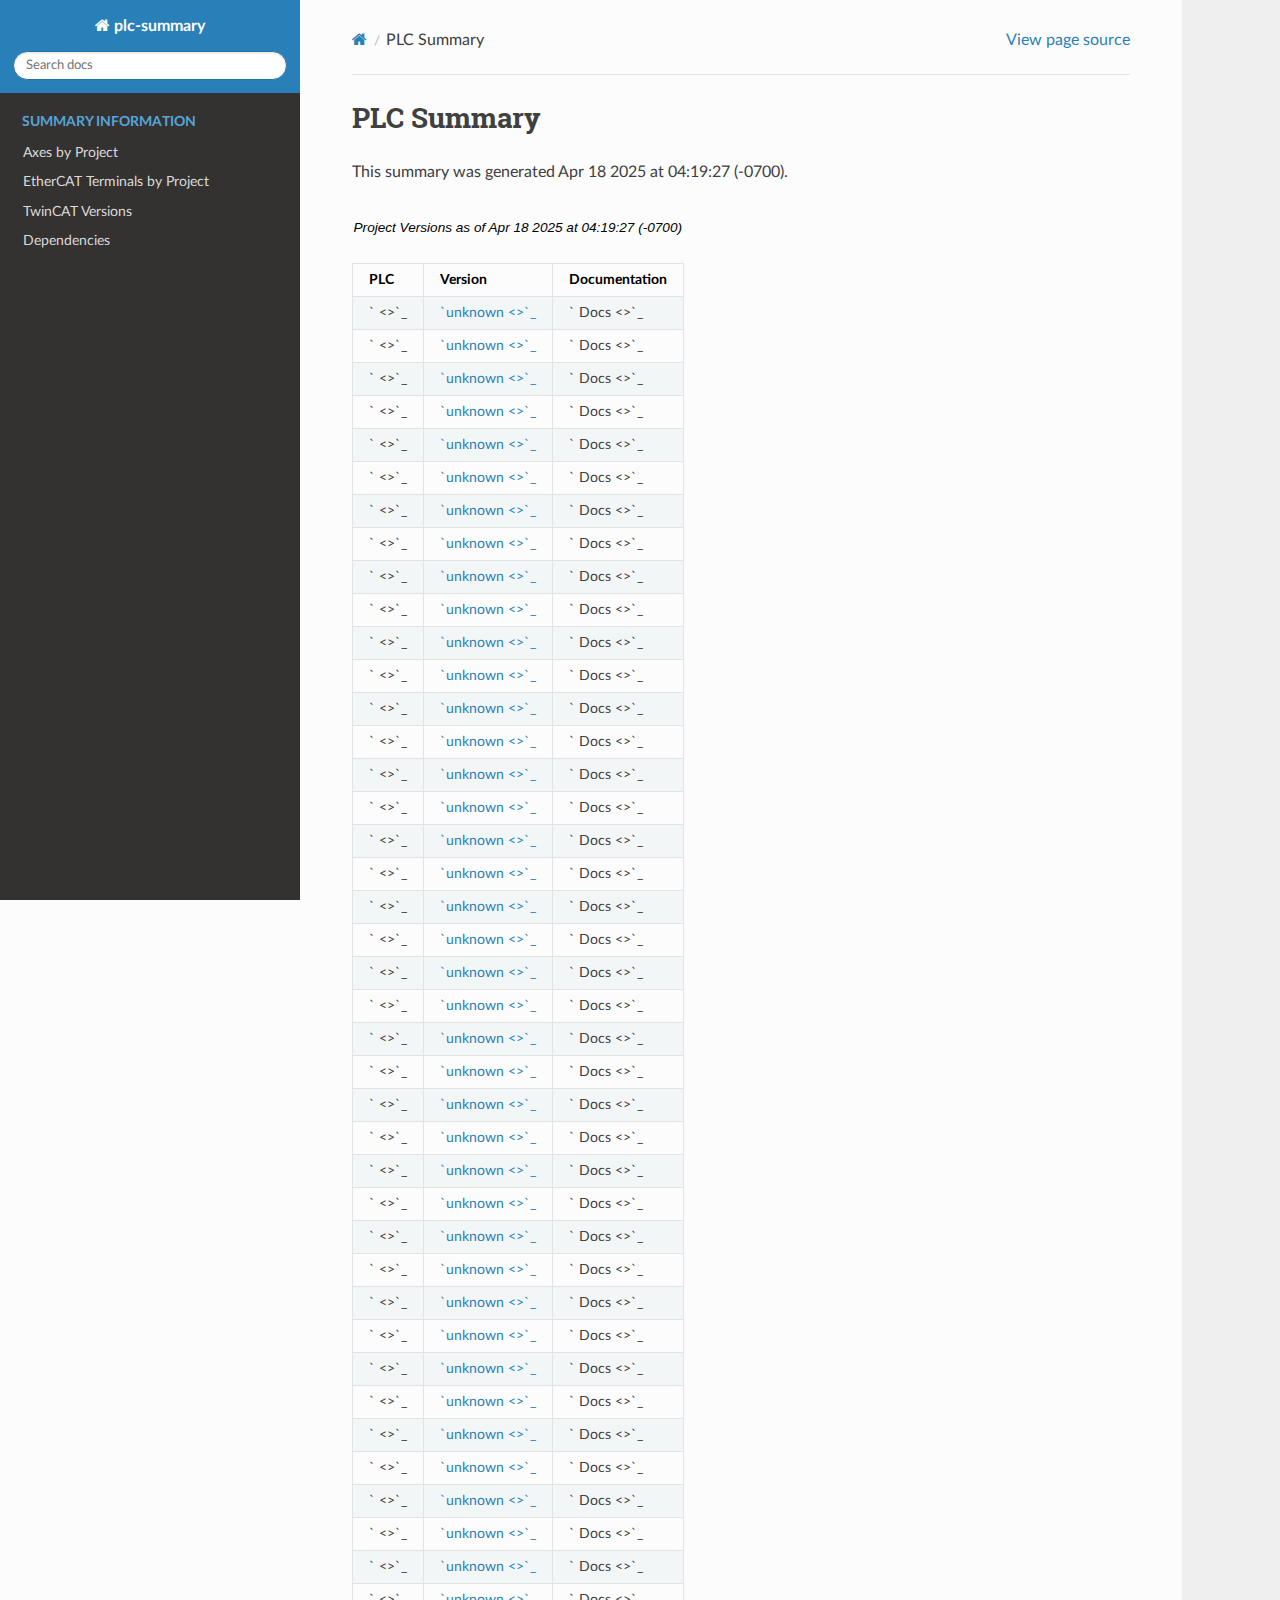
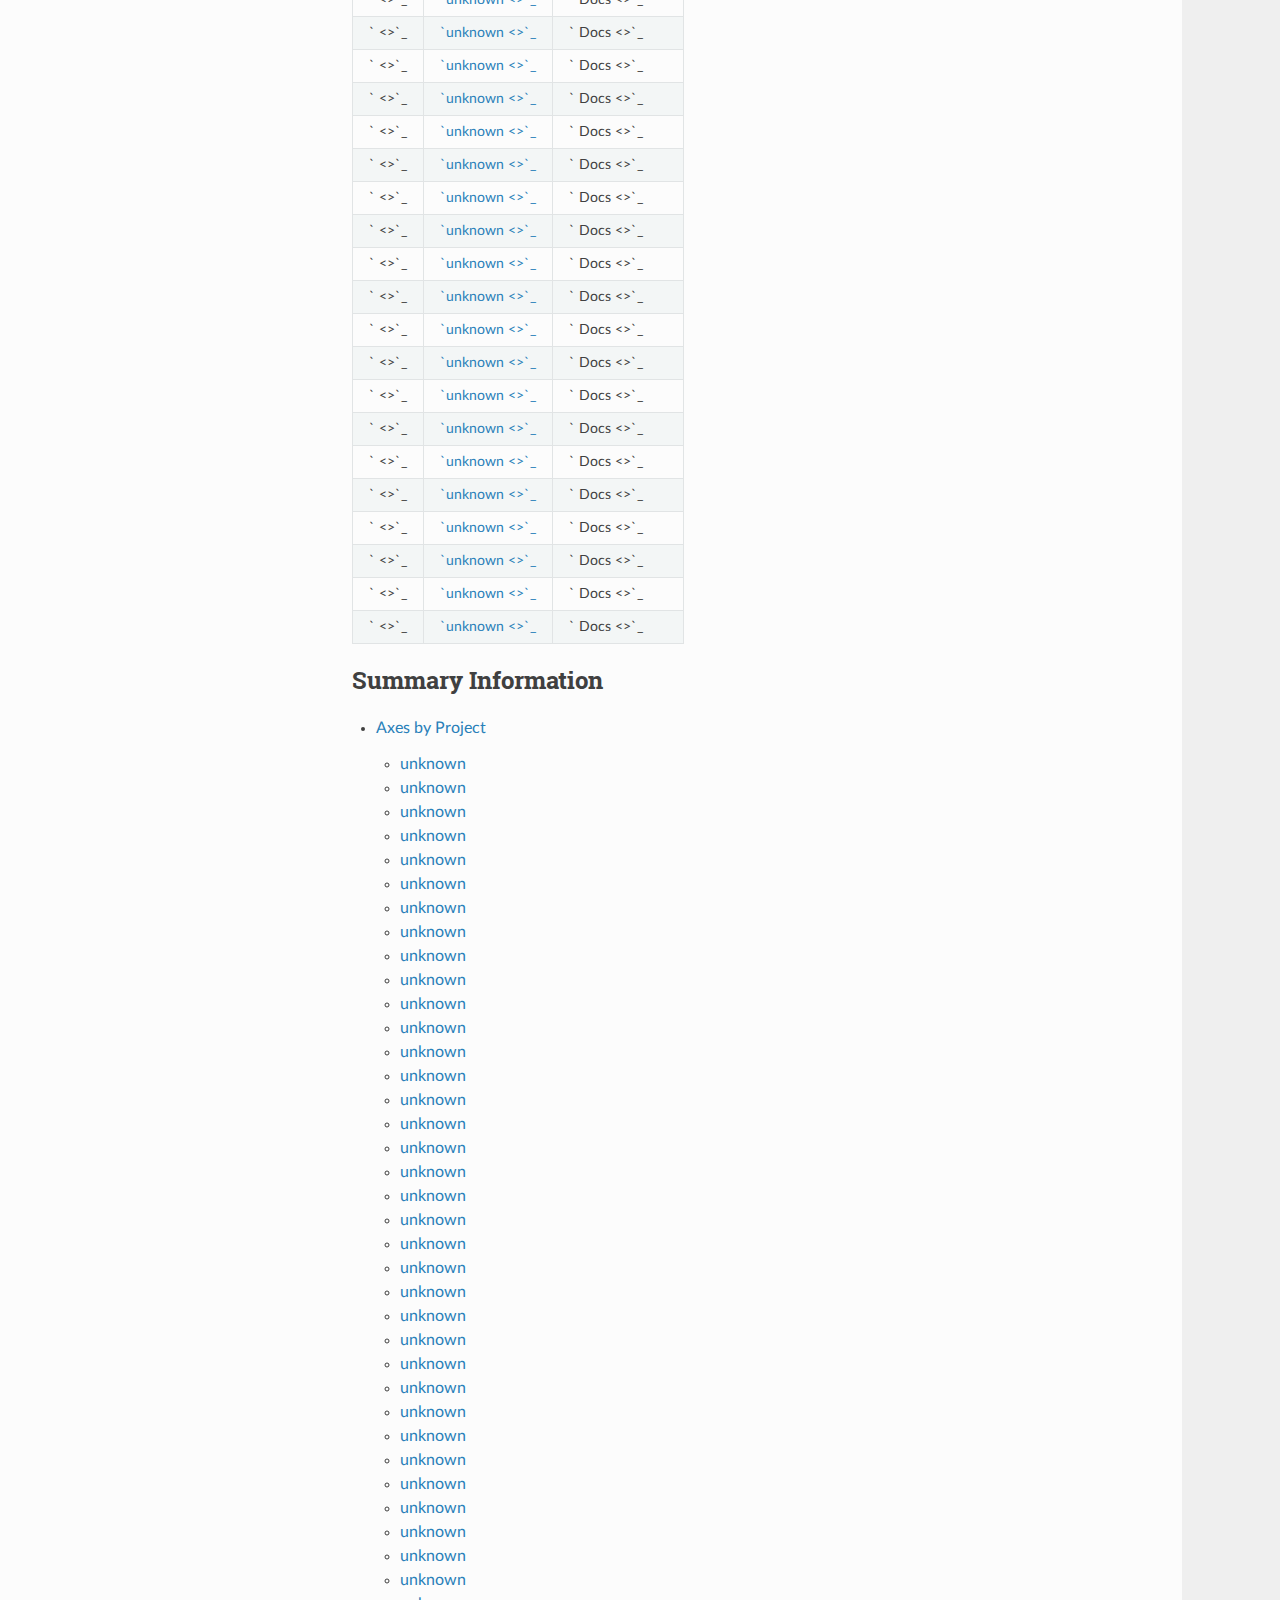
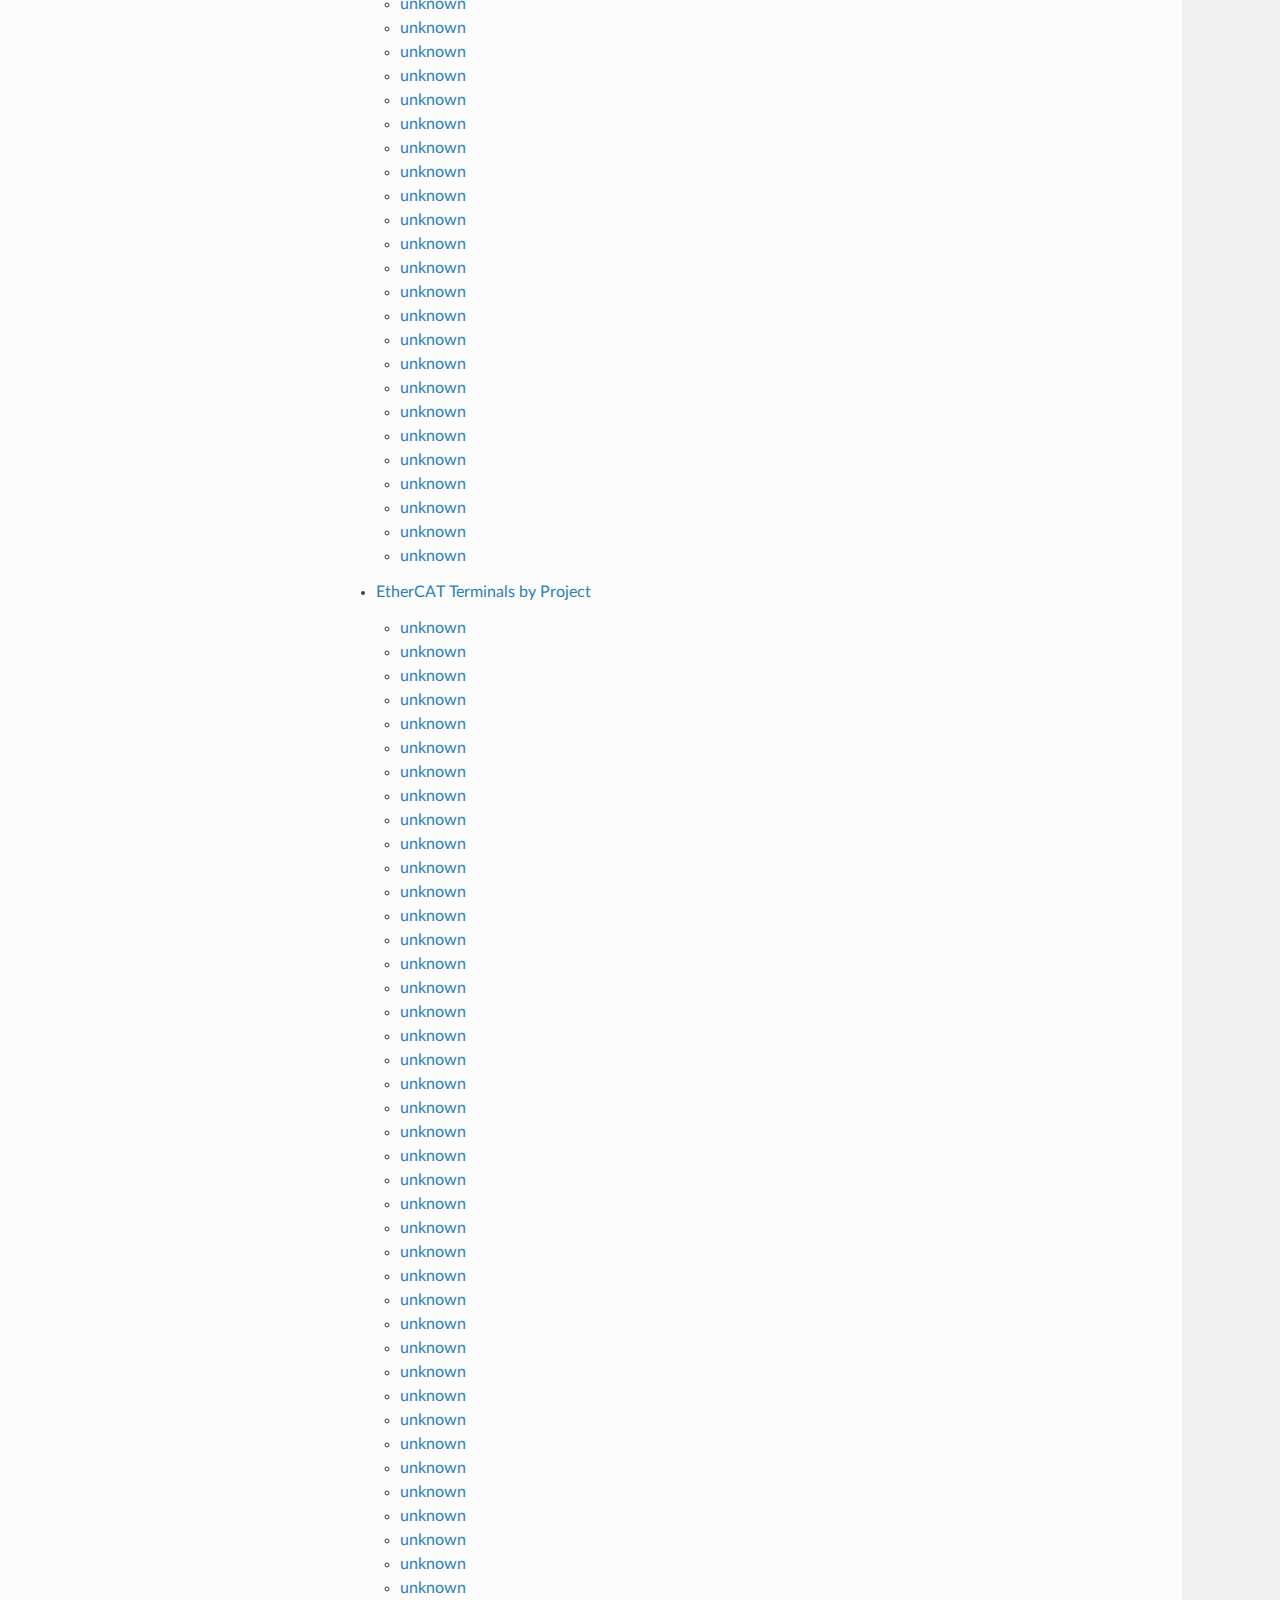
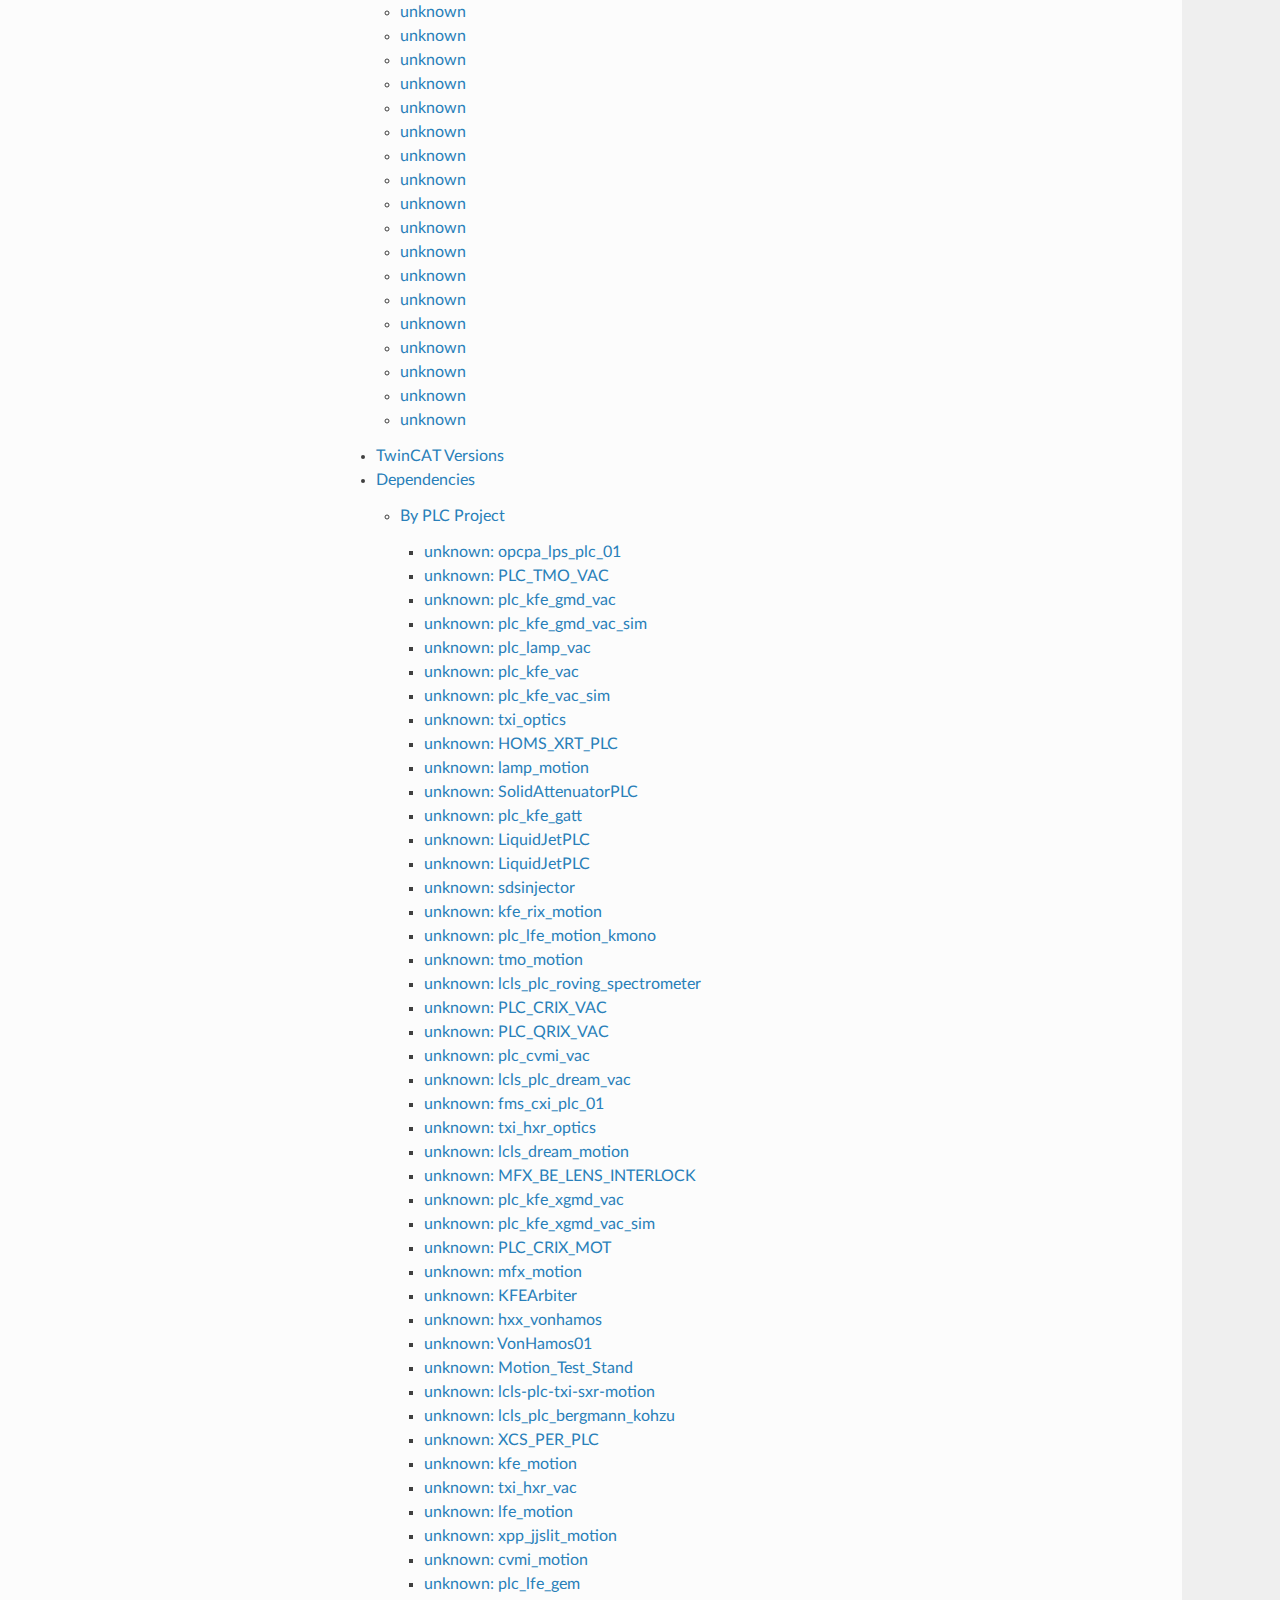
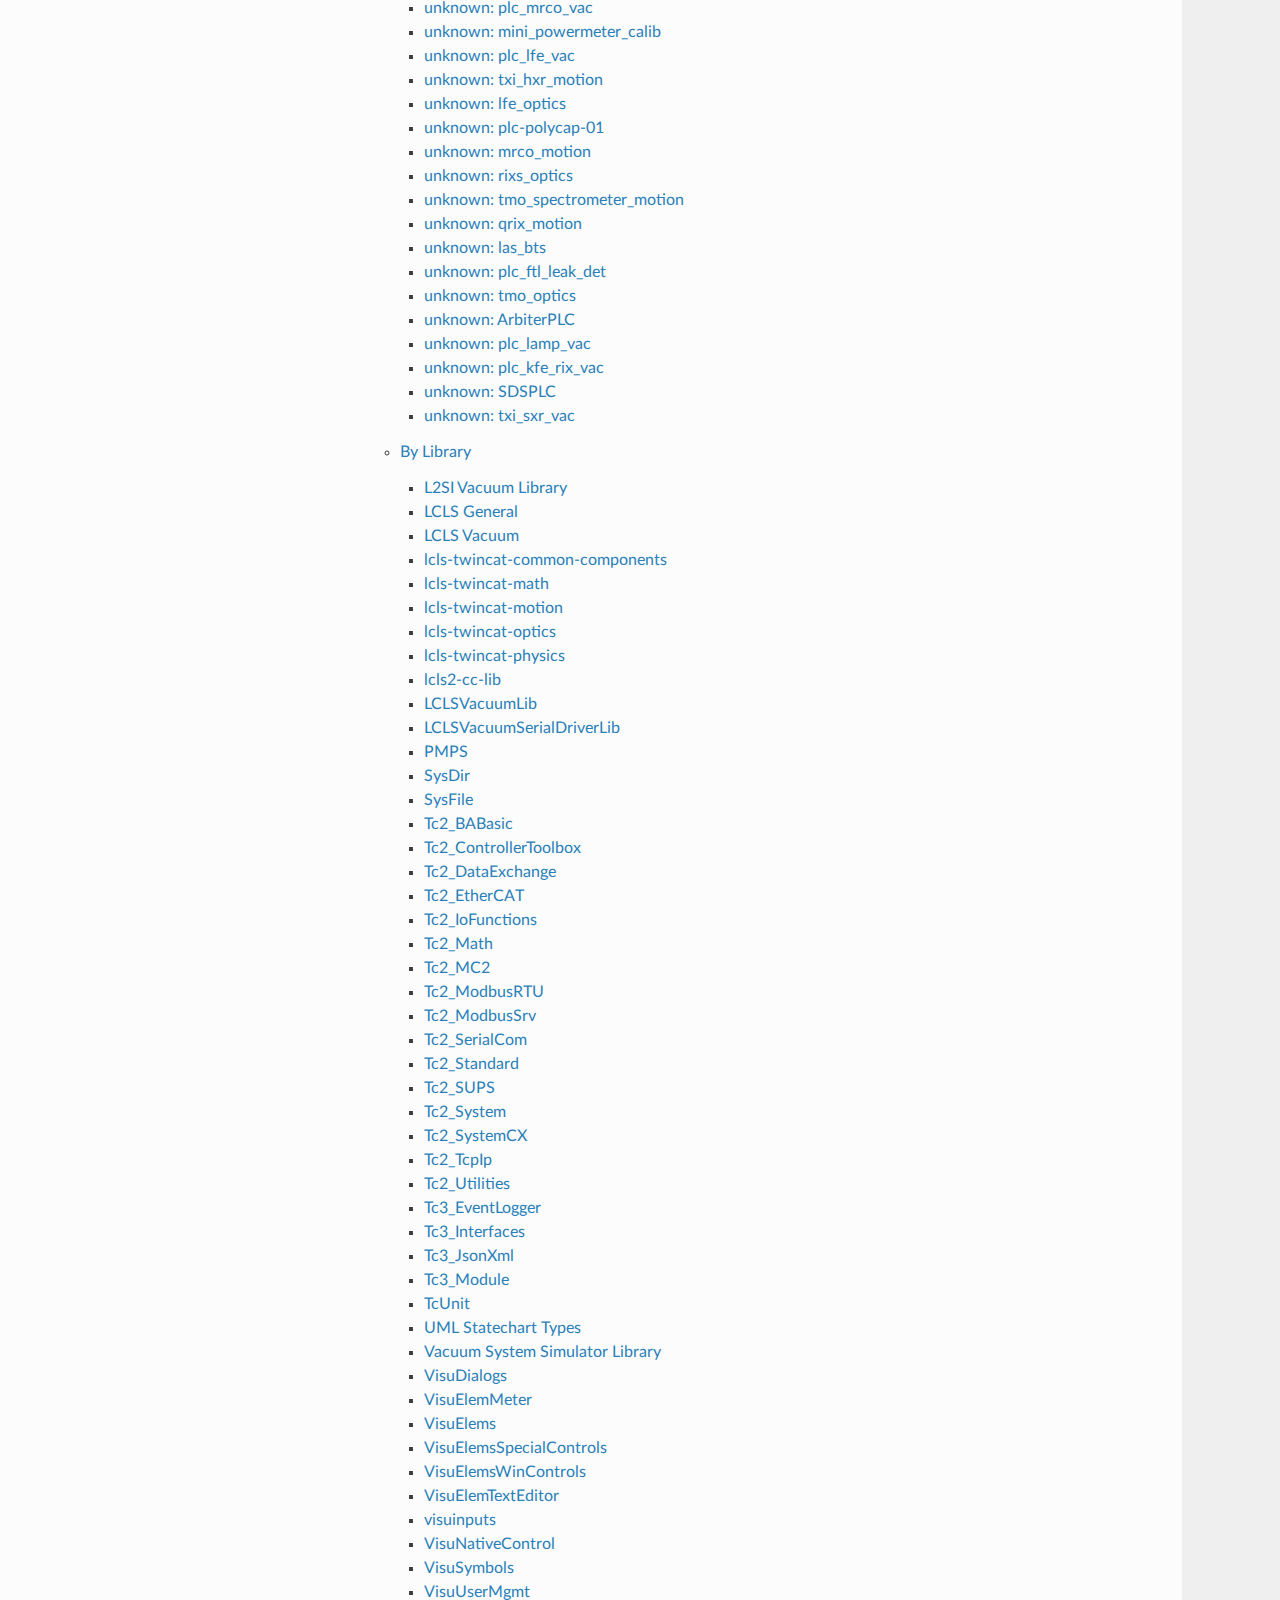
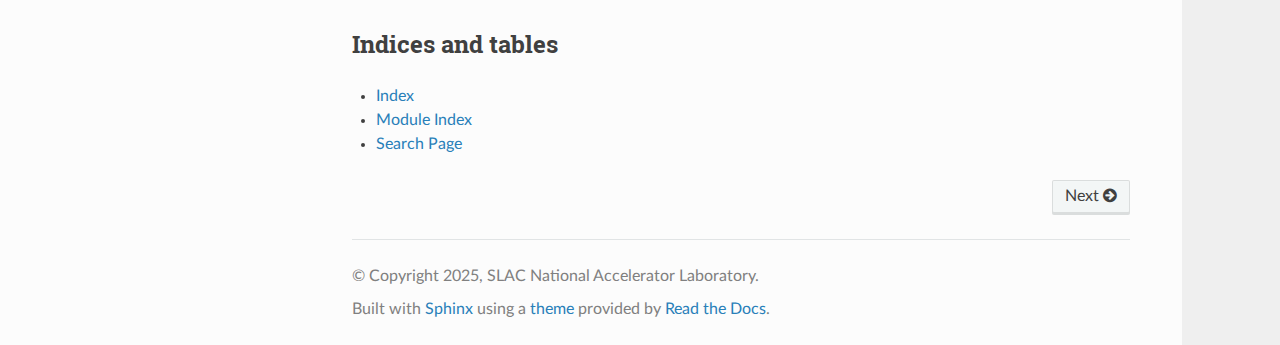
<file: index.html>
<!DOCTYPE html>
<html class="writer-html5" lang="en" data-content_root="./">
<head>
  <meta charset="utf-8" /><meta name="viewport" content="width=device-width, initial-scale=1" />

  <meta name="viewport" content="width=device-width, initial-scale=1.0" />
  <title>PLC Summary &mdash; plc-summary  documentation</title>
      <link rel="stylesheet" type="text/css" href="_static/pygments.css?v=80d5e7a1" />
      <link rel="stylesheet" type="text/css" href="_static/css/theme.css?v=19f00094" />
      <link rel="stylesheet" type="text/css" href="_static/tree.css?v=837a00b9" />
      <link rel="stylesheet" type="text/css" href="_static/width.css?v=6bb6abd8" />

  
  <!--[if lt IE 9]>
    <script src="_static/js/html5shiv.min.js"></script>
  <![endif]-->
  
        <script src="_static/jquery.js?v=5d32c60e"></script>
        <script src="_static/_sphinx_javascript_frameworks_compat.js?v=2cd50e6c"></script>
        <script src="_static/documentation_options.js?v=5929fcd5"></script>
        <script src="_static/doctools.js?v=9a2dae69"></script>
        <script src="_static/sphinx_highlight.js?v=dc90522c"></script>
    <script src="_static/js/theme.js"></script>
    <link rel="index" title="Index" href="genindex.html" />
    <link rel="search" title="Search" href="search.html" />
    <link rel="next" title="Axes by Project" href="axes.html" /> 
</head>

<body class="wy-body-for-nav"> 
  <div class="wy-grid-for-nav">
    <nav data-toggle="wy-nav-shift" class="wy-nav-side">
      <div class="wy-side-scroll">
        <div class="wy-side-nav-search" >

          
          
          <a href="#" class="icon icon-home">
            plc-summary
          </a>
<div role="search">
  <form id="rtd-search-form" class="wy-form" action="search.html" method="get">
    <input type="text" name="q" placeholder="Search docs" aria-label="Search docs" />
    <input type="hidden" name="check_keywords" value="yes" />
    <input type="hidden" name="area" value="default" />
  </form>
</div>
        </div><div class="wy-menu wy-menu-vertical" data-spy="affix" role="navigation" aria-label="Navigation menu">
              <p class="caption" role="heading"><span class="caption-text">Summary Information</span></p>
<ul>
<li class="toctree-l1"><a class="reference internal" href="axes.html">Axes by Project</a></li>
<li class="toctree-l1"><a class="reference internal" href="ethercat.html">EtherCAT Terminals by Project</a></li>
<li class="toctree-l1"><a class="reference internal" href="versions.html">TwinCAT Versions</a></li>
<li class="toctree-l1"><a class="reference internal" href="versions.html#dependencies">Dependencies</a></li>
</ul>

        </div>
      </div>
    </nav>

    <section data-toggle="wy-nav-shift" class="wy-nav-content-wrap"><nav class="wy-nav-top" aria-label="Mobile navigation menu" >
          <i data-toggle="wy-nav-top" class="fa fa-bars"></i>
          <a href="#">plc-summary</a>
      </nav>

      <div class="wy-nav-content">
        <div class="rst-content">
          <div role="navigation" aria-label="Page navigation">
  <ul class="wy-breadcrumbs">
      <li><a href="#" class="icon icon-home" aria-label="Home"></a></li>
      <li class="breadcrumb-item active">PLC Summary</li>
      <li class="wy-breadcrumbs-aside">
            <a href="_sources/index.rst.txt" rel="nofollow"> View page source</a>
      </li>
  </ul>
  <hr/>
</div>
          <div role="main" class="document" itemscope="itemscope" itemtype="http://schema.org/Article">
           <div itemprop="articleBody">
             
  <section id="plc-summary">
<h1>PLC Summary<a class="headerlink" href="#plc-summary" title="Link to this heading"></a></h1>
<p>This summary was generated Apr 18 2025 at 04:19:27 (-0700).</p>
<table class="docutils align-default" id="id1">
<caption><span class="caption-text">Project Versions as of Apr 18 2025 at 04:19:27 (-0700)</span><a class="headerlink" href="#id1" title="Link to this table"></a></caption>
<thead>
<tr class="row-odd"><th class="head"><p>PLC</p></th>
<th class="head"><p>Version</p></th>
<th class="head"><p>Documentation</p></th>
</tr>
</thead>
<tbody>
<tr class="row-even"><td><p>` &lt;&gt;`_</p></td>
<td><p><a href="#id2"><span class="problematic" id="id3">`unknown &lt;&gt;`_</span></a></p></td>
<td><p>` Docs &lt;&gt;`_</p></td>
</tr>
<tr class="row-odd"><td><p>` &lt;&gt;`_</p></td>
<td><p><a href="#id4"><span class="problematic" id="id5">`unknown &lt;&gt;`_</span></a></p></td>
<td><p>` Docs &lt;&gt;`_</p></td>
</tr>
<tr class="row-even"><td><p>` &lt;&gt;`_</p></td>
<td><p><a href="#id6"><span class="problematic" id="id7">`unknown &lt;&gt;`_</span></a></p></td>
<td><p>` Docs &lt;&gt;`_</p></td>
</tr>
<tr class="row-odd"><td><p>` &lt;&gt;`_</p></td>
<td><p><a href="#id8"><span class="problematic" id="id9">`unknown &lt;&gt;`_</span></a></p></td>
<td><p>` Docs &lt;&gt;`_</p></td>
</tr>
<tr class="row-even"><td><p>` &lt;&gt;`_</p></td>
<td><p><a href="#id10"><span class="problematic" id="id11">`unknown &lt;&gt;`_</span></a></p></td>
<td><p>` Docs &lt;&gt;`_</p></td>
</tr>
<tr class="row-odd"><td><p>` &lt;&gt;`_</p></td>
<td><p><a href="#id12"><span class="problematic" id="id13">`unknown &lt;&gt;`_</span></a></p></td>
<td><p>` Docs &lt;&gt;`_</p></td>
</tr>
<tr class="row-even"><td><p>` &lt;&gt;`_</p></td>
<td><p><a href="#id14"><span class="problematic" id="id15">`unknown &lt;&gt;`_</span></a></p></td>
<td><p>` Docs &lt;&gt;`_</p></td>
</tr>
<tr class="row-odd"><td><p>` &lt;&gt;`_</p></td>
<td><p><a href="#id16"><span class="problematic" id="id17">`unknown &lt;&gt;`_</span></a></p></td>
<td><p>` Docs &lt;&gt;`_</p></td>
</tr>
<tr class="row-even"><td><p>` &lt;&gt;`_</p></td>
<td><p><a href="#id18"><span class="problematic" id="id19">`unknown &lt;&gt;`_</span></a></p></td>
<td><p>` Docs &lt;&gt;`_</p></td>
</tr>
<tr class="row-odd"><td><p>` &lt;&gt;`_</p></td>
<td><p><a href="#id20"><span class="problematic" id="id21">`unknown &lt;&gt;`_</span></a></p></td>
<td><p>` Docs &lt;&gt;`_</p></td>
</tr>
<tr class="row-even"><td><p>` &lt;&gt;`_</p></td>
<td><p><a href="#id22"><span class="problematic" id="id23">`unknown &lt;&gt;`_</span></a></p></td>
<td><p>` Docs &lt;&gt;`_</p></td>
</tr>
<tr class="row-odd"><td><p>` &lt;&gt;`_</p></td>
<td><p><a href="#id24"><span class="problematic" id="id25">`unknown &lt;&gt;`_</span></a></p></td>
<td><p>` Docs &lt;&gt;`_</p></td>
</tr>
<tr class="row-even"><td><p>` &lt;&gt;`_</p></td>
<td><p><a href="#id26"><span class="problematic" id="id27">`unknown &lt;&gt;`_</span></a></p></td>
<td><p>` Docs &lt;&gt;`_</p></td>
</tr>
<tr class="row-odd"><td><p>` &lt;&gt;`_</p></td>
<td><p><a href="#id28"><span class="problematic" id="id29">`unknown &lt;&gt;`_</span></a></p></td>
<td><p>` Docs &lt;&gt;`_</p></td>
</tr>
<tr class="row-even"><td><p>` &lt;&gt;`_</p></td>
<td><p><a href="#id30"><span class="problematic" id="id31">`unknown &lt;&gt;`_</span></a></p></td>
<td><p>` Docs &lt;&gt;`_</p></td>
</tr>
<tr class="row-odd"><td><p>` &lt;&gt;`_</p></td>
<td><p><a href="#id32"><span class="problematic" id="id33">`unknown &lt;&gt;`_</span></a></p></td>
<td><p>` Docs &lt;&gt;`_</p></td>
</tr>
<tr class="row-even"><td><p>` &lt;&gt;`_</p></td>
<td><p><a href="#id34"><span class="problematic" id="id35">`unknown &lt;&gt;`_</span></a></p></td>
<td><p>` Docs &lt;&gt;`_</p></td>
</tr>
<tr class="row-odd"><td><p>` &lt;&gt;`_</p></td>
<td><p><a href="#id36"><span class="problematic" id="id37">`unknown &lt;&gt;`_</span></a></p></td>
<td><p>` Docs &lt;&gt;`_</p></td>
</tr>
<tr class="row-even"><td><p>` &lt;&gt;`_</p></td>
<td><p><a href="#id38"><span class="problematic" id="id39">`unknown &lt;&gt;`_</span></a></p></td>
<td><p>` Docs &lt;&gt;`_</p></td>
</tr>
<tr class="row-odd"><td><p>` &lt;&gt;`_</p></td>
<td><p><a href="#id40"><span class="problematic" id="id41">`unknown &lt;&gt;`_</span></a></p></td>
<td><p>` Docs &lt;&gt;`_</p></td>
</tr>
<tr class="row-even"><td><p>` &lt;&gt;`_</p></td>
<td><p><a href="#id42"><span class="problematic" id="id43">`unknown &lt;&gt;`_</span></a></p></td>
<td><p>` Docs &lt;&gt;`_</p></td>
</tr>
<tr class="row-odd"><td><p>` &lt;&gt;`_</p></td>
<td><p><a href="#id44"><span class="problematic" id="id45">`unknown &lt;&gt;`_</span></a></p></td>
<td><p>` Docs &lt;&gt;`_</p></td>
</tr>
<tr class="row-even"><td><p>` &lt;&gt;`_</p></td>
<td><p><a href="#id46"><span class="problematic" id="id47">`unknown &lt;&gt;`_</span></a></p></td>
<td><p>` Docs &lt;&gt;`_</p></td>
</tr>
<tr class="row-odd"><td><p>` &lt;&gt;`_</p></td>
<td><p><a href="#id48"><span class="problematic" id="id49">`unknown &lt;&gt;`_</span></a></p></td>
<td><p>` Docs &lt;&gt;`_</p></td>
</tr>
<tr class="row-even"><td><p>` &lt;&gt;`_</p></td>
<td><p><a href="#id50"><span class="problematic" id="id51">`unknown &lt;&gt;`_</span></a></p></td>
<td><p>` Docs &lt;&gt;`_</p></td>
</tr>
<tr class="row-odd"><td><p>` &lt;&gt;`_</p></td>
<td><p><a href="#id52"><span class="problematic" id="id53">`unknown &lt;&gt;`_</span></a></p></td>
<td><p>` Docs &lt;&gt;`_</p></td>
</tr>
<tr class="row-even"><td><p>` &lt;&gt;`_</p></td>
<td><p><a href="#id54"><span class="problematic" id="id55">`unknown &lt;&gt;`_</span></a></p></td>
<td><p>` Docs &lt;&gt;`_</p></td>
</tr>
<tr class="row-odd"><td><p>` &lt;&gt;`_</p></td>
<td><p><a href="#id56"><span class="problematic" id="id57">`unknown &lt;&gt;`_</span></a></p></td>
<td><p>` Docs &lt;&gt;`_</p></td>
</tr>
<tr class="row-even"><td><p>` &lt;&gt;`_</p></td>
<td><p><a href="#id58"><span class="problematic" id="id59">`unknown &lt;&gt;`_</span></a></p></td>
<td><p>` Docs &lt;&gt;`_</p></td>
</tr>
<tr class="row-odd"><td><p>` &lt;&gt;`_</p></td>
<td><p><a href="#id60"><span class="problematic" id="id61">`unknown &lt;&gt;`_</span></a></p></td>
<td><p>` Docs &lt;&gt;`_</p></td>
</tr>
<tr class="row-even"><td><p>` &lt;&gt;`_</p></td>
<td><p><a href="#id62"><span class="problematic" id="id63">`unknown &lt;&gt;`_</span></a></p></td>
<td><p>` Docs &lt;&gt;`_</p></td>
</tr>
<tr class="row-odd"><td><p>` &lt;&gt;`_</p></td>
<td><p><a href="#id64"><span class="problematic" id="id65">`unknown &lt;&gt;`_</span></a></p></td>
<td><p>` Docs &lt;&gt;`_</p></td>
</tr>
<tr class="row-even"><td><p>` &lt;&gt;`_</p></td>
<td><p><a href="#id66"><span class="problematic" id="id67">`unknown &lt;&gt;`_</span></a></p></td>
<td><p>` Docs &lt;&gt;`_</p></td>
</tr>
<tr class="row-odd"><td><p>` &lt;&gt;`_</p></td>
<td><p><a href="#id68"><span class="problematic" id="id69">`unknown &lt;&gt;`_</span></a></p></td>
<td><p>` Docs &lt;&gt;`_</p></td>
</tr>
<tr class="row-even"><td><p>` &lt;&gt;`_</p></td>
<td><p><a href="#id70"><span class="problematic" id="id71">`unknown &lt;&gt;`_</span></a></p></td>
<td><p>` Docs &lt;&gt;`_</p></td>
</tr>
<tr class="row-odd"><td><p>` &lt;&gt;`_</p></td>
<td><p><a href="#id72"><span class="problematic" id="id73">`unknown &lt;&gt;`_</span></a></p></td>
<td><p>` Docs &lt;&gt;`_</p></td>
</tr>
<tr class="row-even"><td><p>` &lt;&gt;`_</p></td>
<td><p><a href="#id74"><span class="problematic" id="id75">`unknown &lt;&gt;`_</span></a></p></td>
<td><p>` Docs &lt;&gt;`_</p></td>
</tr>
<tr class="row-odd"><td><p>` &lt;&gt;`_</p></td>
<td><p><a href="#id76"><span class="problematic" id="id77">`unknown &lt;&gt;`_</span></a></p></td>
<td><p>` Docs &lt;&gt;`_</p></td>
</tr>
<tr class="row-even"><td><p>` &lt;&gt;`_</p></td>
<td><p><a href="#id78"><span class="problematic" id="id79">`unknown &lt;&gt;`_</span></a></p></td>
<td><p>` Docs &lt;&gt;`_</p></td>
</tr>
<tr class="row-odd"><td><p>` &lt;&gt;`_</p></td>
<td><p><a href="#id80"><span class="problematic" id="id81">`unknown &lt;&gt;`_</span></a></p></td>
<td><p>` Docs &lt;&gt;`_</p></td>
</tr>
<tr class="row-even"><td><p>` &lt;&gt;`_</p></td>
<td><p><a href="#id82"><span class="problematic" id="id83">`unknown &lt;&gt;`_</span></a></p></td>
<td><p>` Docs &lt;&gt;`_</p></td>
</tr>
<tr class="row-odd"><td><p>` &lt;&gt;`_</p></td>
<td><p><a href="#id84"><span class="problematic" id="id85">`unknown &lt;&gt;`_</span></a></p></td>
<td><p>` Docs &lt;&gt;`_</p></td>
</tr>
<tr class="row-even"><td><p>` &lt;&gt;`_</p></td>
<td><p><a href="#id86"><span class="problematic" id="id87">`unknown &lt;&gt;`_</span></a></p></td>
<td><p>` Docs &lt;&gt;`_</p></td>
</tr>
<tr class="row-odd"><td><p>` &lt;&gt;`_</p></td>
<td><p><a href="#id88"><span class="problematic" id="id89">`unknown &lt;&gt;`_</span></a></p></td>
<td><p>` Docs &lt;&gt;`_</p></td>
</tr>
<tr class="row-even"><td><p>` &lt;&gt;`_</p></td>
<td><p><a href="#id90"><span class="problematic" id="id91">`unknown &lt;&gt;`_</span></a></p></td>
<td><p>` Docs &lt;&gt;`_</p></td>
</tr>
<tr class="row-odd"><td><p>` &lt;&gt;`_</p></td>
<td><p><a href="#id92"><span class="problematic" id="id93">`unknown &lt;&gt;`_</span></a></p></td>
<td><p>` Docs &lt;&gt;`_</p></td>
</tr>
<tr class="row-even"><td><p>` &lt;&gt;`_</p></td>
<td><p><a href="#id94"><span class="problematic" id="id95">`unknown &lt;&gt;`_</span></a></p></td>
<td><p>` Docs &lt;&gt;`_</p></td>
</tr>
<tr class="row-odd"><td><p>` &lt;&gt;`_</p></td>
<td><p><a href="#id96"><span class="problematic" id="id97">`unknown &lt;&gt;`_</span></a></p></td>
<td><p>` Docs &lt;&gt;`_</p></td>
</tr>
<tr class="row-even"><td><p>` &lt;&gt;`_</p></td>
<td><p><a href="#id98"><span class="problematic" id="id99">`unknown &lt;&gt;`_</span></a></p></td>
<td><p>` Docs &lt;&gt;`_</p></td>
</tr>
<tr class="row-odd"><td><p>` &lt;&gt;`_</p></td>
<td><p><a href="#id100"><span class="problematic" id="id101">`unknown &lt;&gt;`_</span></a></p></td>
<td><p>` Docs &lt;&gt;`_</p></td>
</tr>
<tr class="row-even"><td><p>` &lt;&gt;`_</p></td>
<td><p><a href="#id102"><span class="problematic" id="id103">`unknown &lt;&gt;`_</span></a></p></td>
<td><p>` Docs &lt;&gt;`_</p></td>
</tr>
<tr class="row-odd"><td><p>` &lt;&gt;`_</p></td>
<td><p><a href="#id104"><span class="problematic" id="id105">`unknown &lt;&gt;`_</span></a></p></td>
<td><p>` Docs &lt;&gt;`_</p></td>
</tr>
<tr class="row-even"><td><p>` &lt;&gt;`_</p></td>
<td><p><a href="#id106"><span class="problematic" id="id107">`unknown &lt;&gt;`_</span></a></p></td>
<td><p>` Docs &lt;&gt;`_</p></td>
</tr>
<tr class="row-odd"><td><p>` &lt;&gt;`_</p></td>
<td><p><a href="#id108"><span class="problematic" id="id109">`unknown &lt;&gt;`_</span></a></p></td>
<td><p>` Docs &lt;&gt;`_</p></td>
</tr>
<tr class="row-even"><td><p>` &lt;&gt;`_</p></td>
<td><p><a href="#id110"><span class="problematic" id="id111">`unknown &lt;&gt;`_</span></a></p></td>
<td><p>` Docs &lt;&gt;`_</p></td>
</tr>
<tr class="row-odd"><td><p>` &lt;&gt;`_</p></td>
<td><p><a href="#id112"><span class="problematic" id="id113">`unknown &lt;&gt;`_</span></a></p></td>
<td><p>` Docs &lt;&gt;`_</p></td>
</tr>
<tr class="row-even"><td><p>` &lt;&gt;`_</p></td>
<td><p><a href="#id114"><span class="problematic" id="id115">`unknown &lt;&gt;`_</span></a></p></td>
<td><p>` Docs &lt;&gt;`_</p></td>
</tr>
<tr class="row-odd"><td><p>` &lt;&gt;`_</p></td>
<td><p><a href="#id116"><span class="problematic" id="id117">`unknown &lt;&gt;`_</span></a></p></td>
<td><p>` Docs &lt;&gt;`_</p></td>
</tr>
<tr class="row-even"><td><p>` &lt;&gt;`_</p></td>
<td><p><a href="#id118"><span class="problematic" id="id119">`unknown &lt;&gt;`_</span></a></p></td>
<td><p>` Docs &lt;&gt;`_</p></td>
</tr>
</tbody>
</table>
<div class="toctree-wrapper compound">
<p class="caption" role="heading"><span class="caption-text">Summary Information</span></p>
<ul>
<li class="toctree-l1"><a class="reference internal" href="axes.html">Axes by Project</a><ul>
<li class="toctree-l2"><a class="reference internal" href="axes.html#unknown">unknown</a></li>
<li class="toctree-l2"><a class="reference internal" href="axes.html#id1">unknown</a></li>
<li class="toctree-l2"><a class="reference internal" href="axes.html#id2">unknown</a></li>
<li class="toctree-l2"><a class="reference internal" href="axes.html#id3">unknown</a></li>
<li class="toctree-l2"><a class="reference internal" href="axes.html#id4">unknown</a></li>
<li class="toctree-l2"><a class="reference internal" href="axes.html#id5">unknown</a></li>
<li class="toctree-l2"><a class="reference internal" href="axes.html#id6">unknown</a></li>
<li class="toctree-l2"><a class="reference internal" href="axes.html#id7">unknown</a></li>
<li class="toctree-l2"><a class="reference internal" href="axes.html#id8">unknown</a></li>
<li class="toctree-l2"><a class="reference internal" href="axes.html#id9">unknown</a></li>
<li class="toctree-l2"><a class="reference internal" href="axes.html#id10">unknown</a></li>
<li class="toctree-l2"><a class="reference internal" href="axes.html#id11">unknown</a></li>
<li class="toctree-l2"><a class="reference internal" href="axes.html#id12">unknown</a></li>
<li class="toctree-l2"><a class="reference internal" href="axes.html#id13">unknown</a></li>
<li class="toctree-l2"><a class="reference internal" href="axes.html#id14">unknown</a></li>
<li class="toctree-l2"><a class="reference internal" href="axes.html#id15">unknown</a></li>
<li class="toctree-l2"><a class="reference internal" href="axes.html#id16">unknown</a></li>
<li class="toctree-l2"><a class="reference internal" href="axes.html#id17">unknown</a></li>
<li class="toctree-l2"><a class="reference internal" href="axes.html#id18">unknown</a></li>
<li class="toctree-l2"><a class="reference internal" href="axes.html#id19">unknown</a></li>
<li class="toctree-l2"><a class="reference internal" href="axes.html#id20">unknown</a></li>
<li class="toctree-l2"><a class="reference internal" href="axes.html#id21">unknown</a></li>
<li class="toctree-l2"><a class="reference internal" href="axes.html#id22">unknown</a></li>
<li class="toctree-l2"><a class="reference internal" href="axes.html#id23">unknown</a></li>
<li class="toctree-l2"><a class="reference internal" href="axes.html#id24">unknown</a></li>
<li class="toctree-l2"><a class="reference internal" href="axes.html#id25">unknown</a></li>
<li class="toctree-l2"><a class="reference internal" href="axes.html#id26">unknown</a></li>
<li class="toctree-l2"><a class="reference internal" href="axes.html#id27">unknown</a></li>
<li class="toctree-l2"><a class="reference internal" href="axes.html#id28">unknown</a></li>
<li class="toctree-l2"><a class="reference internal" href="axes.html#id29">unknown</a></li>
<li class="toctree-l2"><a class="reference internal" href="axes.html#id30">unknown</a></li>
<li class="toctree-l2"><a class="reference internal" href="axes.html#id31">unknown</a></li>
<li class="toctree-l2"><a class="reference internal" href="axes.html#id32">unknown</a></li>
<li class="toctree-l2"><a class="reference internal" href="axes.html#id33">unknown</a></li>
<li class="toctree-l2"><a class="reference internal" href="axes.html#id34">unknown</a></li>
<li class="toctree-l2"><a class="reference internal" href="axes.html#id35">unknown</a></li>
<li class="toctree-l2"><a class="reference internal" href="axes.html#id36">unknown</a></li>
<li class="toctree-l2"><a class="reference internal" href="axes.html#id37">unknown</a></li>
<li class="toctree-l2"><a class="reference internal" href="axes.html#id38">unknown</a></li>
<li class="toctree-l2"><a class="reference internal" href="axes.html#id39">unknown</a></li>
<li class="toctree-l2"><a class="reference internal" href="axes.html#id40">unknown</a></li>
<li class="toctree-l2"><a class="reference internal" href="axes.html#id41">unknown</a></li>
<li class="toctree-l2"><a class="reference internal" href="axes.html#id42">unknown</a></li>
<li class="toctree-l2"><a class="reference internal" href="axes.html#id43">unknown</a></li>
<li class="toctree-l2"><a class="reference internal" href="axes.html#id44">unknown</a></li>
<li class="toctree-l2"><a class="reference internal" href="axes.html#id45">unknown</a></li>
<li class="toctree-l2"><a class="reference internal" href="axes.html#id46">unknown</a></li>
<li class="toctree-l2"><a class="reference internal" href="axes.html#id47">unknown</a></li>
<li class="toctree-l2"><a class="reference internal" href="axes.html#id48">unknown</a></li>
<li class="toctree-l2"><a class="reference internal" href="axes.html#id49">unknown</a></li>
<li class="toctree-l2"><a class="reference internal" href="axes.html#id50">unknown</a></li>
<li class="toctree-l2"><a class="reference internal" href="axes.html#id51">unknown</a></li>
<li class="toctree-l2"><a class="reference internal" href="axes.html#id52">unknown</a></li>
<li class="toctree-l2"><a class="reference internal" href="axes.html#id53">unknown</a></li>
<li class="toctree-l2"><a class="reference internal" href="axes.html#id54">unknown</a></li>
<li class="toctree-l2"><a class="reference internal" href="axes.html#id55">unknown</a></li>
<li class="toctree-l2"><a class="reference internal" href="axes.html#id56">unknown</a></li>
<li class="toctree-l2"><a class="reference internal" href="axes.html#id57">unknown</a></li>
<li class="toctree-l2"><a class="reference internal" href="axes.html#id58">unknown</a></li>
</ul>
</li>
<li class="toctree-l1"><a class="reference internal" href="ethercat.html">EtherCAT Terminals by Project</a><ul>
<li class="toctree-l2"><a class="reference internal" href="ethercat.html#unknown">unknown</a></li>
<li class="toctree-l2"><a class="reference internal" href="ethercat.html#id1">unknown</a></li>
<li class="toctree-l2"><a class="reference internal" href="ethercat.html#id2">unknown</a></li>
<li class="toctree-l2"><a class="reference internal" href="ethercat.html#id3">unknown</a></li>
<li class="toctree-l2"><a class="reference internal" href="ethercat.html#id4">unknown</a></li>
<li class="toctree-l2"><a class="reference internal" href="ethercat.html#id5">unknown</a></li>
<li class="toctree-l2"><a class="reference internal" href="ethercat.html#id6">unknown</a></li>
<li class="toctree-l2"><a class="reference internal" href="ethercat.html#id7">unknown</a></li>
<li class="toctree-l2"><a class="reference internal" href="ethercat.html#id8">unknown</a></li>
<li class="toctree-l2"><a class="reference internal" href="ethercat.html#id9">unknown</a></li>
<li class="toctree-l2"><a class="reference internal" href="ethercat.html#id10">unknown</a></li>
<li class="toctree-l2"><a class="reference internal" href="ethercat.html#id11">unknown</a></li>
<li class="toctree-l2"><a class="reference internal" href="ethercat.html#id12">unknown</a></li>
<li class="toctree-l2"><a class="reference internal" href="ethercat.html#id13">unknown</a></li>
<li class="toctree-l2"><a class="reference internal" href="ethercat.html#id14">unknown</a></li>
<li class="toctree-l2"><a class="reference internal" href="ethercat.html#id15">unknown</a></li>
<li class="toctree-l2"><a class="reference internal" href="ethercat.html#id16">unknown</a></li>
<li class="toctree-l2"><a class="reference internal" href="ethercat.html#id17">unknown</a></li>
<li class="toctree-l2"><a class="reference internal" href="ethercat.html#id18">unknown</a></li>
<li class="toctree-l2"><a class="reference internal" href="ethercat.html#id19">unknown</a></li>
<li class="toctree-l2"><a class="reference internal" href="ethercat.html#id20">unknown</a></li>
<li class="toctree-l2"><a class="reference internal" href="ethercat.html#id21">unknown</a></li>
<li class="toctree-l2"><a class="reference internal" href="ethercat.html#id22">unknown</a></li>
<li class="toctree-l2"><a class="reference internal" href="ethercat.html#id23">unknown</a></li>
<li class="toctree-l2"><a class="reference internal" href="ethercat.html#id24">unknown</a></li>
<li class="toctree-l2"><a class="reference internal" href="ethercat.html#id25">unknown</a></li>
<li class="toctree-l2"><a class="reference internal" href="ethercat.html#id26">unknown</a></li>
<li class="toctree-l2"><a class="reference internal" href="ethercat.html#id27">unknown</a></li>
<li class="toctree-l2"><a class="reference internal" href="ethercat.html#id28">unknown</a></li>
<li class="toctree-l2"><a class="reference internal" href="ethercat.html#id29">unknown</a></li>
<li class="toctree-l2"><a class="reference internal" href="ethercat.html#id30">unknown</a></li>
<li class="toctree-l2"><a class="reference internal" href="ethercat.html#id31">unknown</a></li>
<li class="toctree-l2"><a class="reference internal" href="ethercat.html#id32">unknown</a></li>
<li class="toctree-l2"><a class="reference internal" href="ethercat.html#id33">unknown</a></li>
<li class="toctree-l2"><a class="reference internal" href="ethercat.html#id34">unknown</a></li>
<li class="toctree-l2"><a class="reference internal" href="ethercat.html#id35">unknown</a></li>
<li class="toctree-l2"><a class="reference internal" href="ethercat.html#id36">unknown</a></li>
<li class="toctree-l2"><a class="reference internal" href="ethercat.html#id37">unknown</a></li>
<li class="toctree-l2"><a class="reference internal" href="ethercat.html#id38">unknown</a></li>
<li class="toctree-l2"><a class="reference internal" href="ethercat.html#id39">unknown</a></li>
<li class="toctree-l2"><a class="reference internal" href="ethercat.html#id40">unknown</a></li>
<li class="toctree-l2"><a class="reference internal" href="ethercat.html#id41">unknown</a></li>
<li class="toctree-l2"><a class="reference internal" href="ethercat.html#id42">unknown</a></li>
<li class="toctree-l2"><a class="reference internal" href="ethercat.html#id43">unknown</a></li>
<li class="toctree-l2"><a class="reference internal" href="ethercat.html#id44">unknown</a></li>
<li class="toctree-l2"><a class="reference internal" href="ethercat.html#id45">unknown</a></li>
<li class="toctree-l2"><a class="reference internal" href="ethercat.html#id46">unknown</a></li>
<li class="toctree-l2"><a class="reference internal" href="ethercat.html#id47">unknown</a></li>
<li class="toctree-l2"><a class="reference internal" href="ethercat.html#id48">unknown</a></li>
<li class="toctree-l2"><a class="reference internal" href="ethercat.html#id49">unknown</a></li>
<li class="toctree-l2"><a class="reference internal" href="ethercat.html#id50">unknown</a></li>
<li class="toctree-l2"><a class="reference internal" href="ethercat.html#id51">unknown</a></li>
<li class="toctree-l2"><a class="reference internal" href="ethercat.html#id52">unknown</a></li>
<li class="toctree-l2"><a class="reference internal" href="ethercat.html#id53">unknown</a></li>
<li class="toctree-l2"><a class="reference internal" href="ethercat.html#id54">unknown</a></li>
<li class="toctree-l2"><a class="reference internal" href="ethercat.html#id55">unknown</a></li>
<li class="toctree-l2"><a class="reference internal" href="ethercat.html#id56">unknown</a></li>
<li class="toctree-l2"><a class="reference internal" href="ethercat.html#id57">unknown</a></li>
<li class="toctree-l2"><a class="reference internal" href="ethercat.html#id58">unknown</a></li>
</ul>
</li>
<li class="toctree-l1"><a class="reference internal" href="versions.html">TwinCAT Versions</a></li>
<li class="toctree-l1"><a class="reference internal" href="versions.html#dependencies">Dependencies</a><ul>
<li class="toctree-l2"><a class="reference internal" href="versions.html#by-plc-project">By PLC Project</a><ul>
<li class="toctree-l3"><a class="reference internal" href="versions.html#unknown-opcpa-lps-plc-01">unknown: opcpa_lps_plc_01</a></li>
<li class="toctree-l3"><a class="reference internal" href="versions.html#unknown-plc-tmo-vac">unknown: PLC_TMO_VAC</a></li>
<li class="toctree-l3"><a class="reference internal" href="versions.html#unknown-plc-kfe-gmd-vac">unknown: plc_kfe_gmd_vac</a></li>
<li class="toctree-l3"><a class="reference internal" href="versions.html#unknown-plc-kfe-gmd-vac-sim">unknown: plc_kfe_gmd_vac_sim</a></li>
<li class="toctree-l3"><a class="reference internal" href="versions.html#unknown-plc-lamp-vac">unknown: plc_lamp_vac</a></li>
<li class="toctree-l3"><a class="reference internal" href="versions.html#unknown-plc-kfe-vac">unknown: plc_kfe_vac</a></li>
<li class="toctree-l3"><a class="reference internal" href="versions.html#unknown-plc-kfe-vac-sim">unknown: plc_kfe_vac_sim</a></li>
<li class="toctree-l3"><a class="reference internal" href="versions.html#unknown-txi-optics">unknown: txi_optics</a></li>
<li class="toctree-l3"><a class="reference internal" href="versions.html#unknown-homs-xrt-plc">unknown: HOMS_XRT_PLC</a></li>
<li class="toctree-l3"><a class="reference internal" href="versions.html#unknown-lamp-motion">unknown: lamp_motion</a></li>
<li class="toctree-l3"><a class="reference internal" href="versions.html#unknown-solidattenuatorplc">unknown: SolidAttenuatorPLC</a></li>
<li class="toctree-l3"><a class="reference internal" href="versions.html#unknown-plc-kfe-gatt">unknown: plc_kfe_gatt</a></li>
<li class="toctree-l3"><a class="reference internal" href="versions.html#unknown-liquidjetplc">unknown: LiquidJetPLC</a></li>
<li class="toctree-l3"><a class="reference internal" href="versions.html#id1">unknown: LiquidJetPLC</a></li>
<li class="toctree-l3"><a class="reference internal" href="versions.html#unknown-sdsinjector">unknown: sdsinjector</a></li>
<li class="toctree-l3"><a class="reference internal" href="versions.html#unknown-kfe-rix-motion">unknown: kfe_rix_motion</a></li>
<li class="toctree-l3"><a class="reference internal" href="versions.html#unknown-plc-lfe-motion-kmono">unknown: plc_lfe_motion_kmono</a></li>
<li class="toctree-l3"><a class="reference internal" href="versions.html#unknown-tmo-motion">unknown: tmo_motion</a></li>
<li class="toctree-l3"><a class="reference internal" href="versions.html#unknown-lcls-plc-roving-spectrometer">unknown: lcls_plc_roving_spectrometer</a></li>
<li class="toctree-l3"><a class="reference internal" href="versions.html#unknown-plc-crix-vac">unknown: PLC_CRIX_VAC</a></li>
<li class="toctree-l3"><a class="reference internal" href="versions.html#unknown-plc-qrix-vac">unknown: PLC_QRIX_VAC</a></li>
<li class="toctree-l3"><a class="reference internal" href="versions.html#unknown-plc-cvmi-vac">unknown: plc_cvmi_vac</a></li>
<li class="toctree-l3"><a class="reference internal" href="versions.html#unknown-lcls-plc-dream-vac">unknown: lcls_plc_dream_vac</a></li>
<li class="toctree-l3"><a class="reference internal" href="versions.html#unknown-fms-cxi-plc-01">unknown: fms_cxi_plc_01</a></li>
<li class="toctree-l3"><a class="reference internal" href="versions.html#unknown-txi-hxr-optics">unknown: txi_hxr_optics</a></li>
<li class="toctree-l3"><a class="reference internal" href="versions.html#unknown-lcls-dream-motion">unknown: lcls_dream_motion</a></li>
<li class="toctree-l3"><a class="reference internal" href="versions.html#unknown-mfx-be-lens-interlock">unknown: MFX_BE_LENS_INTERLOCK</a></li>
<li class="toctree-l3"><a class="reference internal" href="versions.html#unknown-plc-kfe-xgmd-vac">unknown: plc_kfe_xgmd_vac</a></li>
<li class="toctree-l3"><a class="reference internal" href="versions.html#unknown-plc-kfe-xgmd-vac-sim">unknown: plc_kfe_xgmd_vac_sim</a></li>
<li class="toctree-l3"><a class="reference internal" href="versions.html#unknown-plc-crix-mot">unknown: PLC_CRIX_MOT</a></li>
<li class="toctree-l3"><a class="reference internal" href="versions.html#unknown-mfx-motion">unknown: mfx_motion</a></li>
<li class="toctree-l3"><a class="reference internal" href="versions.html#unknown-kfearbiter">unknown: KFEArbiter</a></li>
<li class="toctree-l3"><a class="reference internal" href="versions.html#unknown-hxx-vonhamos">unknown: hxx_vonhamos</a></li>
<li class="toctree-l3"><a class="reference internal" href="versions.html#unknown-vonhamos01">unknown: VonHamos01</a></li>
<li class="toctree-l3"><a class="reference internal" href="versions.html#unknown-motion-test-stand">unknown: Motion_Test_Stand</a></li>
<li class="toctree-l3"><a class="reference internal" href="versions.html#unknown-lcls-plc-txi-sxr-motion">unknown: lcls-plc-txi-sxr-motion</a></li>
<li class="toctree-l3"><a class="reference internal" href="versions.html#unknown-lcls-plc-bergmann-kohzu">unknown: lcls_plc_bergmann_kohzu</a></li>
<li class="toctree-l3"><a class="reference internal" href="versions.html#unknown-xcs-per-plc">unknown: XCS_PER_PLC</a></li>
<li class="toctree-l3"><a class="reference internal" href="versions.html#unknown-kfe-motion">unknown: kfe_motion</a></li>
<li class="toctree-l3"><a class="reference internal" href="versions.html#unknown-txi-hxr-vac">unknown: txi_hxr_vac</a></li>
<li class="toctree-l3"><a class="reference internal" href="versions.html#unknown-lfe-motion">unknown: lfe_motion</a></li>
<li class="toctree-l3"><a class="reference internal" href="versions.html#unknown-xpp-jjslit-motion">unknown: xpp_jjslit_motion</a></li>
<li class="toctree-l3"><a class="reference internal" href="versions.html#unknown-cvmi-motion">unknown: cvmi_motion</a></li>
<li class="toctree-l3"><a class="reference internal" href="versions.html#unknown-plc-lfe-gem">unknown: plc_lfe_gem</a></li>
<li class="toctree-l3"><a class="reference internal" href="versions.html#unknown-plc-mrco-vac">unknown: plc_mrco_vac</a></li>
<li class="toctree-l3"><a class="reference internal" href="versions.html#unknown-mini-powermeter-calib">unknown: mini_powermeter_calib</a></li>
<li class="toctree-l3"><a class="reference internal" href="versions.html#unknown-plc-lfe-vac">unknown: plc_lfe_vac</a></li>
<li class="toctree-l3"><a class="reference internal" href="versions.html#unknown-txi-hxr-motion">unknown: txi_hxr_motion</a></li>
<li class="toctree-l3"><a class="reference internal" href="versions.html#unknown-lfe-optics">unknown: lfe_optics</a></li>
<li class="toctree-l3"><a class="reference internal" href="versions.html#unknown-plc-polycap-01">unknown: plc-polycap-01</a></li>
<li class="toctree-l3"><a class="reference internal" href="versions.html#unknown-mrco-motion">unknown: mrco_motion</a></li>
<li class="toctree-l3"><a class="reference internal" href="versions.html#unknown-rixs-optics">unknown: rixs_optics</a></li>
<li class="toctree-l3"><a class="reference internal" href="versions.html#unknown-tmo-spectrometer-motion">unknown: tmo_spectrometer_motion</a></li>
<li class="toctree-l3"><a class="reference internal" href="versions.html#unknown-qrix-motion">unknown: qrix_motion</a></li>
<li class="toctree-l3"><a class="reference internal" href="versions.html#unknown-las-bts">unknown: las_bts</a></li>
<li class="toctree-l3"><a class="reference internal" href="versions.html#unknown-plc-ftl-leak-det">unknown: plc_ftl_leak_det</a></li>
<li class="toctree-l3"><a class="reference internal" href="versions.html#unknown-tmo-optics">unknown: tmo_optics</a></li>
<li class="toctree-l3"><a class="reference internal" href="versions.html#unknown-arbiterplc">unknown: ArbiterPLC</a></li>
<li class="toctree-l3"><a class="reference internal" href="versions.html#id2">unknown: plc_lamp_vac</a></li>
<li class="toctree-l3"><a class="reference internal" href="versions.html#unknown-plc-kfe-rix-vac">unknown: plc_kfe_rix_vac</a></li>
<li class="toctree-l3"><a class="reference internal" href="versions.html#unknown-sdsplc">unknown: SDSPLC</a></li>
<li class="toctree-l3"><a class="reference internal" href="versions.html#unknown-txi-sxr-vac">unknown: txi_sxr_vac</a></li>
</ul>
</li>
<li class="toctree-l2"><a class="reference internal" href="versions.html#by-library">By Library</a><ul>
<li class="toctree-l3"><a class="reference internal" href="versions.html#l2si-vacuum-library">L2SI Vacuum Library</a></li>
<li class="toctree-l3"><a class="reference internal" href="versions.html#lcls-general">LCLS General</a></li>
<li class="toctree-l3"><a class="reference internal" href="versions.html#lcls-vacuum">LCLS Vacuum</a></li>
<li class="toctree-l3"><a class="reference internal" href="versions.html#lcls-twincat-common-components">lcls-twincat-common-components</a></li>
<li class="toctree-l3"><a class="reference internal" href="versions.html#lcls-twincat-math">lcls-twincat-math</a></li>
<li class="toctree-l3"><a class="reference internal" href="versions.html#lcls-twincat-motion">lcls-twincat-motion</a></li>
<li class="toctree-l3"><a class="reference internal" href="versions.html#lcls-twincat-optics">lcls-twincat-optics</a></li>
<li class="toctree-l3"><a class="reference internal" href="versions.html#lcls-twincat-physics">lcls-twincat-physics</a></li>
<li class="toctree-l3"><a class="reference internal" href="versions.html#lcls2-cc-lib">lcls2-cc-lib</a></li>
<li class="toctree-l3"><a class="reference internal" href="versions.html#lclsvacuumlib">LCLSVacuumLib</a></li>
<li class="toctree-l3"><a class="reference internal" href="versions.html#lclsvacuumserialdriverlib">LCLSVacuumSerialDriverLib</a></li>
<li class="toctree-l3"><a class="reference internal" href="versions.html#pmps">PMPS</a></li>
<li class="toctree-l3"><a class="reference internal" href="versions.html#sysdir">SysDir</a></li>
<li class="toctree-l3"><a class="reference internal" href="versions.html#sysfile">SysFile</a></li>
<li class="toctree-l3"><a class="reference internal" href="versions.html#tc2-babasic">Tc2_BABasic</a></li>
<li class="toctree-l3"><a class="reference internal" href="versions.html#tc2-controllertoolbox">Tc2_ControllerToolbox</a></li>
<li class="toctree-l3"><a class="reference internal" href="versions.html#tc2-dataexchange">Tc2_DataExchange</a></li>
<li class="toctree-l3"><a class="reference internal" href="versions.html#tc2-ethercat">Tc2_EtherCAT</a></li>
<li class="toctree-l3"><a class="reference internal" href="versions.html#tc2-iofunctions">Tc2_IoFunctions</a></li>
<li class="toctree-l3"><a class="reference internal" href="versions.html#tc2-math">Tc2_Math</a></li>
<li class="toctree-l3"><a class="reference internal" href="versions.html#tc2-mc2">Tc2_MC2</a></li>
<li class="toctree-l3"><a class="reference internal" href="versions.html#tc2-modbusrtu">Tc2_ModbusRTU</a></li>
<li class="toctree-l3"><a class="reference internal" href="versions.html#tc2-modbussrv">Tc2_ModbusSrv</a></li>
<li class="toctree-l3"><a class="reference internal" href="versions.html#tc2-serialcom">Tc2_SerialCom</a></li>
<li class="toctree-l3"><a class="reference internal" href="versions.html#tc2-standard">Tc2_Standard</a></li>
<li class="toctree-l3"><a class="reference internal" href="versions.html#tc2-sups">Tc2_SUPS</a></li>
<li class="toctree-l3"><a class="reference internal" href="versions.html#tc2-system">Tc2_System</a></li>
<li class="toctree-l3"><a class="reference internal" href="versions.html#tc2-systemcx">Tc2_SystemCX</a></li>
<li class="toctree-l3"><a class="reference internal" href="versions.html#tc2-tcpip">Tc2_TcpIp</a></li>
<li class="toctree-l3"><a class="reference internal" href="versions.html#tc2-utilities">Tc2_Utilities</a></li>
<li class="toctree-l3"><a class="reference internal" href="versions.html#tc3-eventlogger">Tc3_EventLogger</a></li>
<li class="toctree-l3"><a class="reference internal" href="versions.html#tc3-interfaces">Tc3_Interfaces</a></li>
<li class="toctree-l3"><a class="reference internal" href="versions.html#tc3-jsonxml">Tc3_JsonXml</a></li>
<li class="toctree-l3"><a class="reference internal" href="versions.html#tc3-module">Tc3_Module</a></li>
<li class="toctree-l3"><a class="reference internal" href="versions.html#tcunit">TcUnit</a></li>
<li class="toctree-l3"><a class="reference internal" href="versions.html#uml-statechart-types">UML Statechart Types</a></li>
<li class="toctree-l3"><a class="reference internal" href="versions.html#vacuum-system-simulator-library">Vacuum System Simulator Library</a></li>
<li class="toctree-l3"><a class="reference internal" href="versions.html#visudialogs">VisuDialogs</a></li>
<li class="toctree-l3"><a class="reference internal" href="versions.html#visuelemmeter">VisuElemMeter</a></li>
<li class="toctree-l3"><a class="reference internal" href="versions.html#visuelems">VisuElems</a></li>
<li class="toctree-l3"><a class="reference internal" href="versions.html#visuelemsspecialcontrols">VisuElemsSpecialControls</a></li>
<li class="toctree-l3"><a class="reference internal" href="versions.html#visuelemswincontrols">VisuElemsWinControls</a></li>
<li class="toctree-l3"><a class="reference internal" href="versions.html#visuelemtexteditor">VisuElemTextEditor</a></li>
<li class="toctree-l3"><a class="reference internal" href="versions.html#visuinputs">visuinputs</a></li>
<li class="toctree-l3"><a class="reference internal" href="versions.html#visunativecontrol">VisuNativeControl</a></li>
<li class="toctree-l3"><a class="reference internal" href="versions.html#visusymbols">VisuSymbols</a></li>
<li class="toctree-l3"><a class="reference internal" href="versions.html#visuusermgmt">VisuUserMgmt</a></li>
</ul>
</li>
</ul>
</li>
</ul>
</div>
<section id="indices-and-tables">
<h2>Indices and tables<a class="headerlink" href="#indices-and-tables" title="Link to this heading"></a></h2>
<ul class="simple">
<li><p><a class="reference internal" href="genindex.html"><span class="std std-ref">Index</span></a></p></li>
<li><p><a class="reference internal" href="py-modindex.html"><span class="std std-ref">Module Index</span></a></p></li>
<li><p><a class="reference internal" href="search.html"><span class="std std-ref">Search Page</span></a></p></li>
</ul>
</section>
</section>


           </div>
          </div>
          <footer><div class="rst-footer-buttons" role="navigation" aria-label="Footer">
        <a href="axes.html" class="btn btn-neutral float-right" title="Axes by Project" accesskey="n" rel="next">Next <span class="fa fa-arrow-circle-right" aria-hidden="true"></span></a>
    </div>

  <hr/>

  <div role="contentinfo">
    <p>&#169; Copyright 2025, SLAC National Accelerator Laboratory.</p>
  </div>

  Built with <a href="https://www.sphinx-doc.org/">Sphinx</a> using a
    <a href="https://github.com/readthedocs/sphinx_rtd_theme">theme</a>
    provided by <a href="https://readthedocs.org">Read the Docs</a>.
   

</footer>
        </div>
      </div>
    </section>
  </div>
  <script>
      jQuery(function () {
          SphinxRtdTheme.Navigation.enable(true);
      });
  </script> 

</body>
</html>
</file>
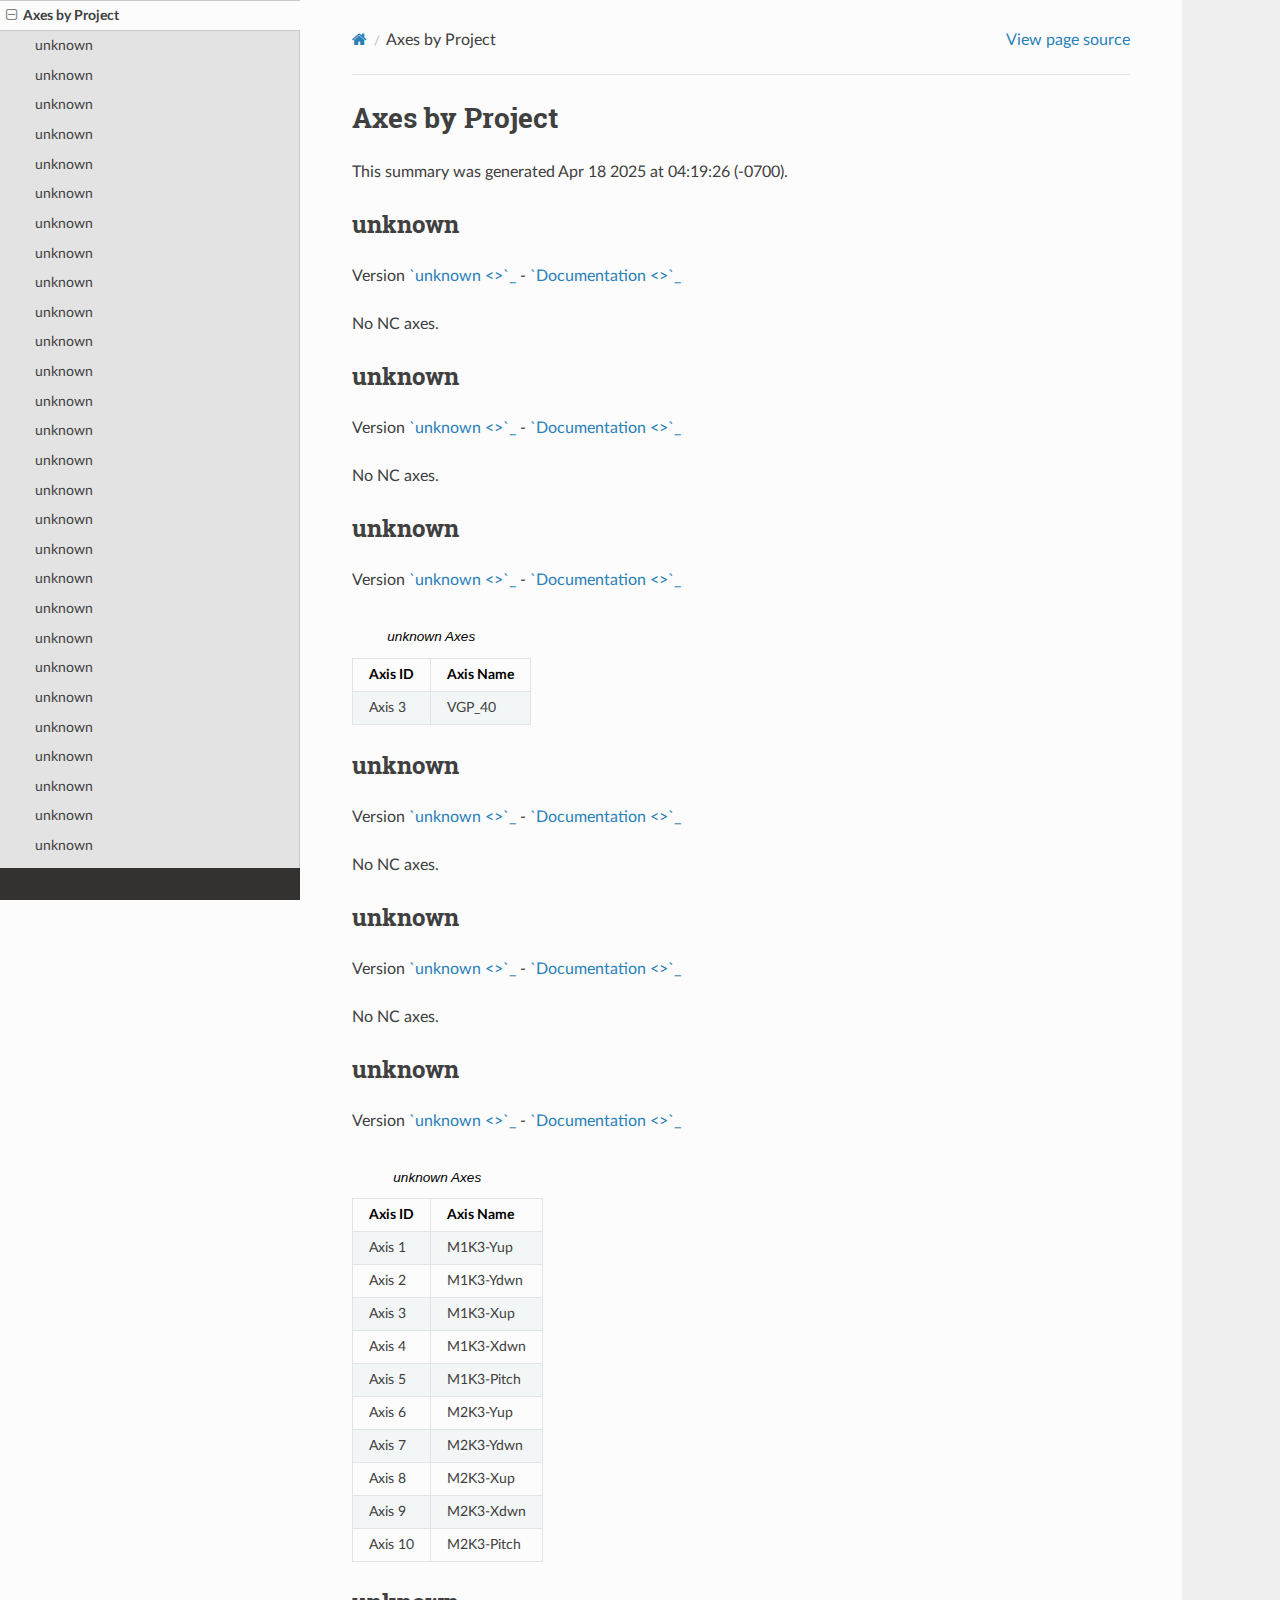
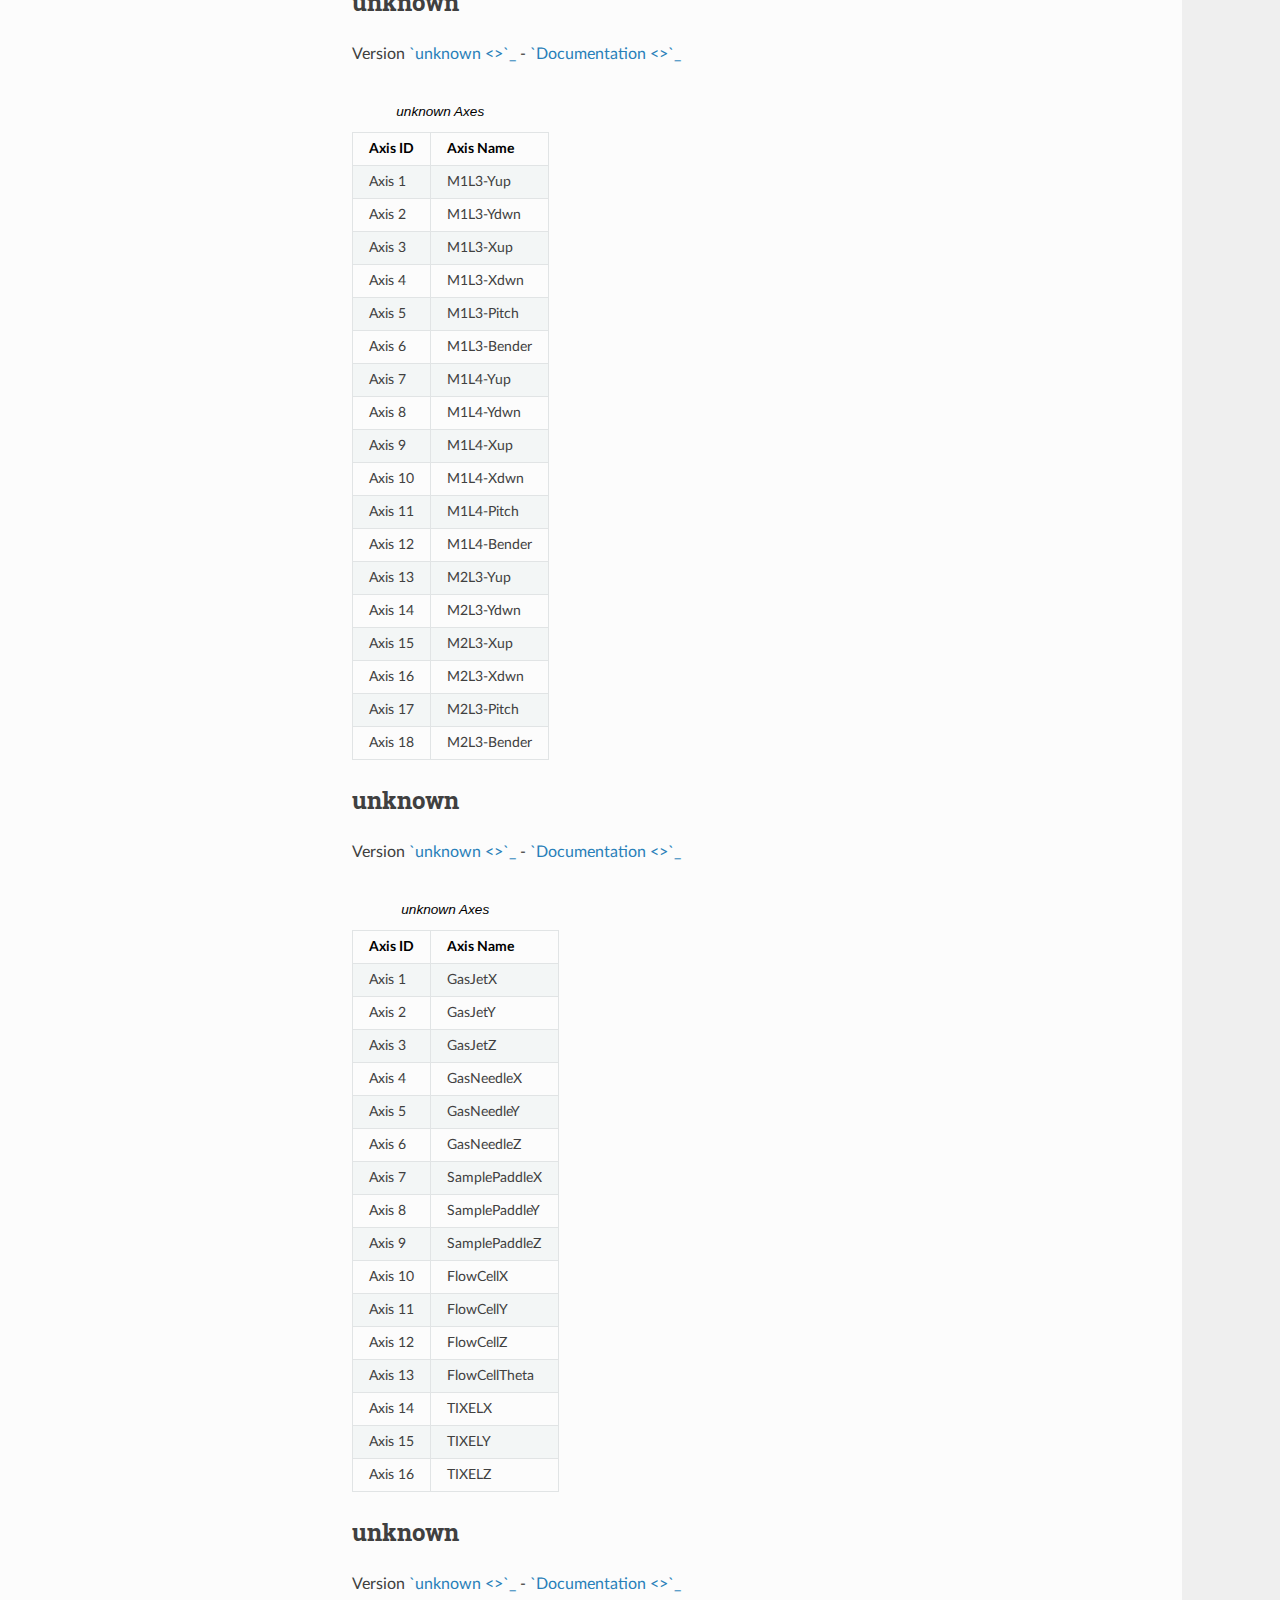
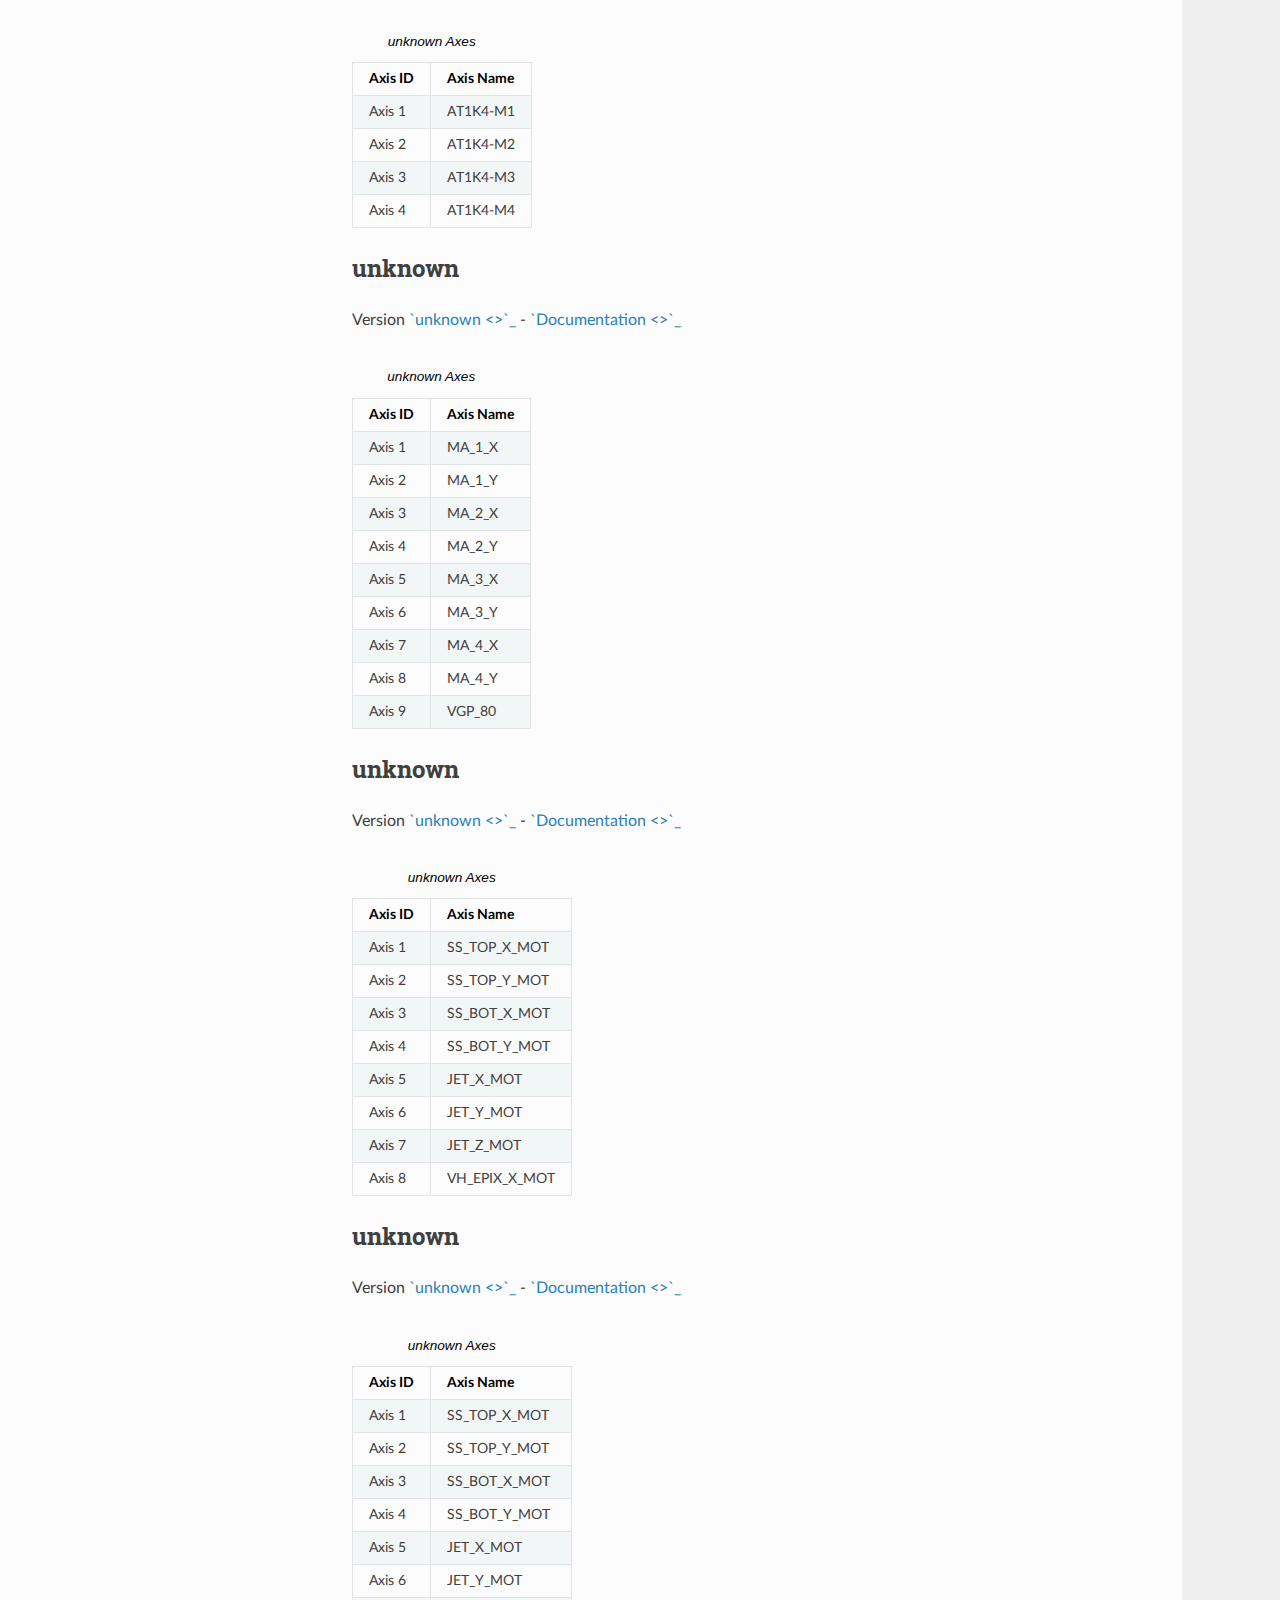
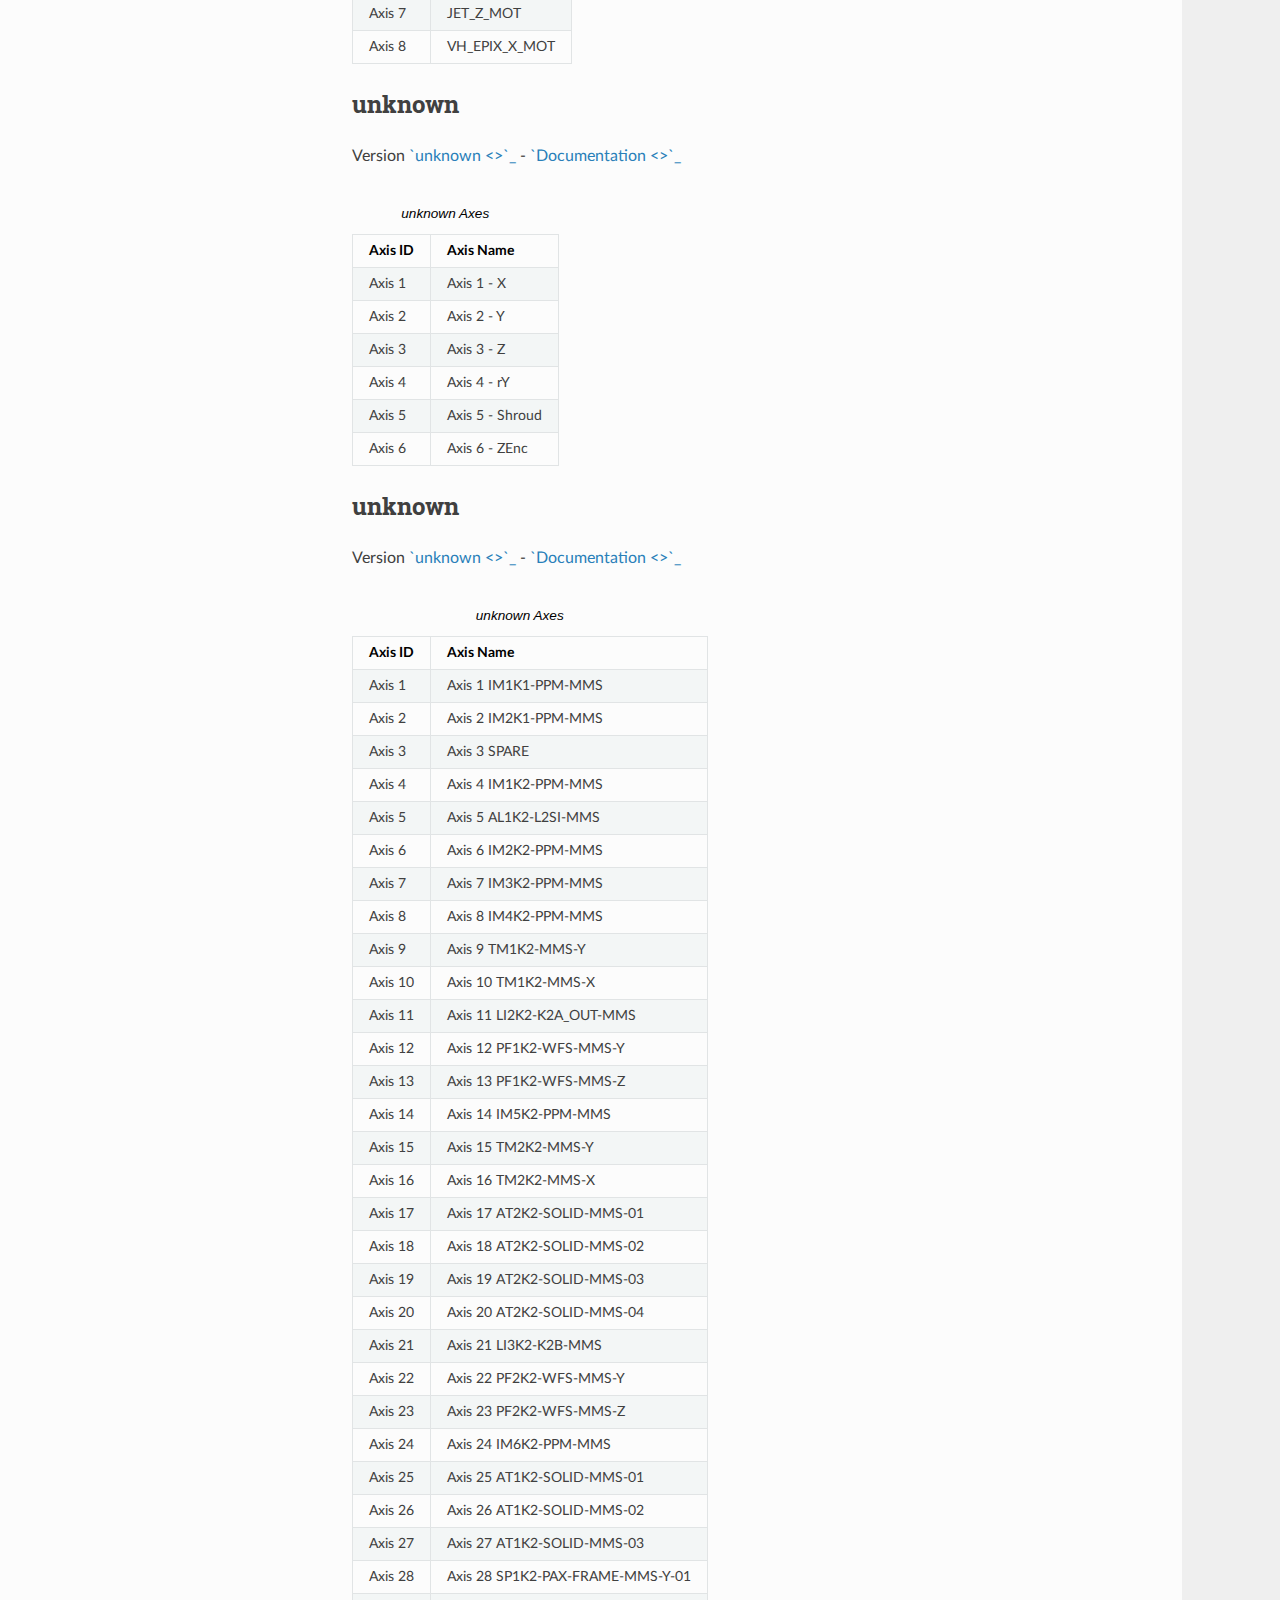
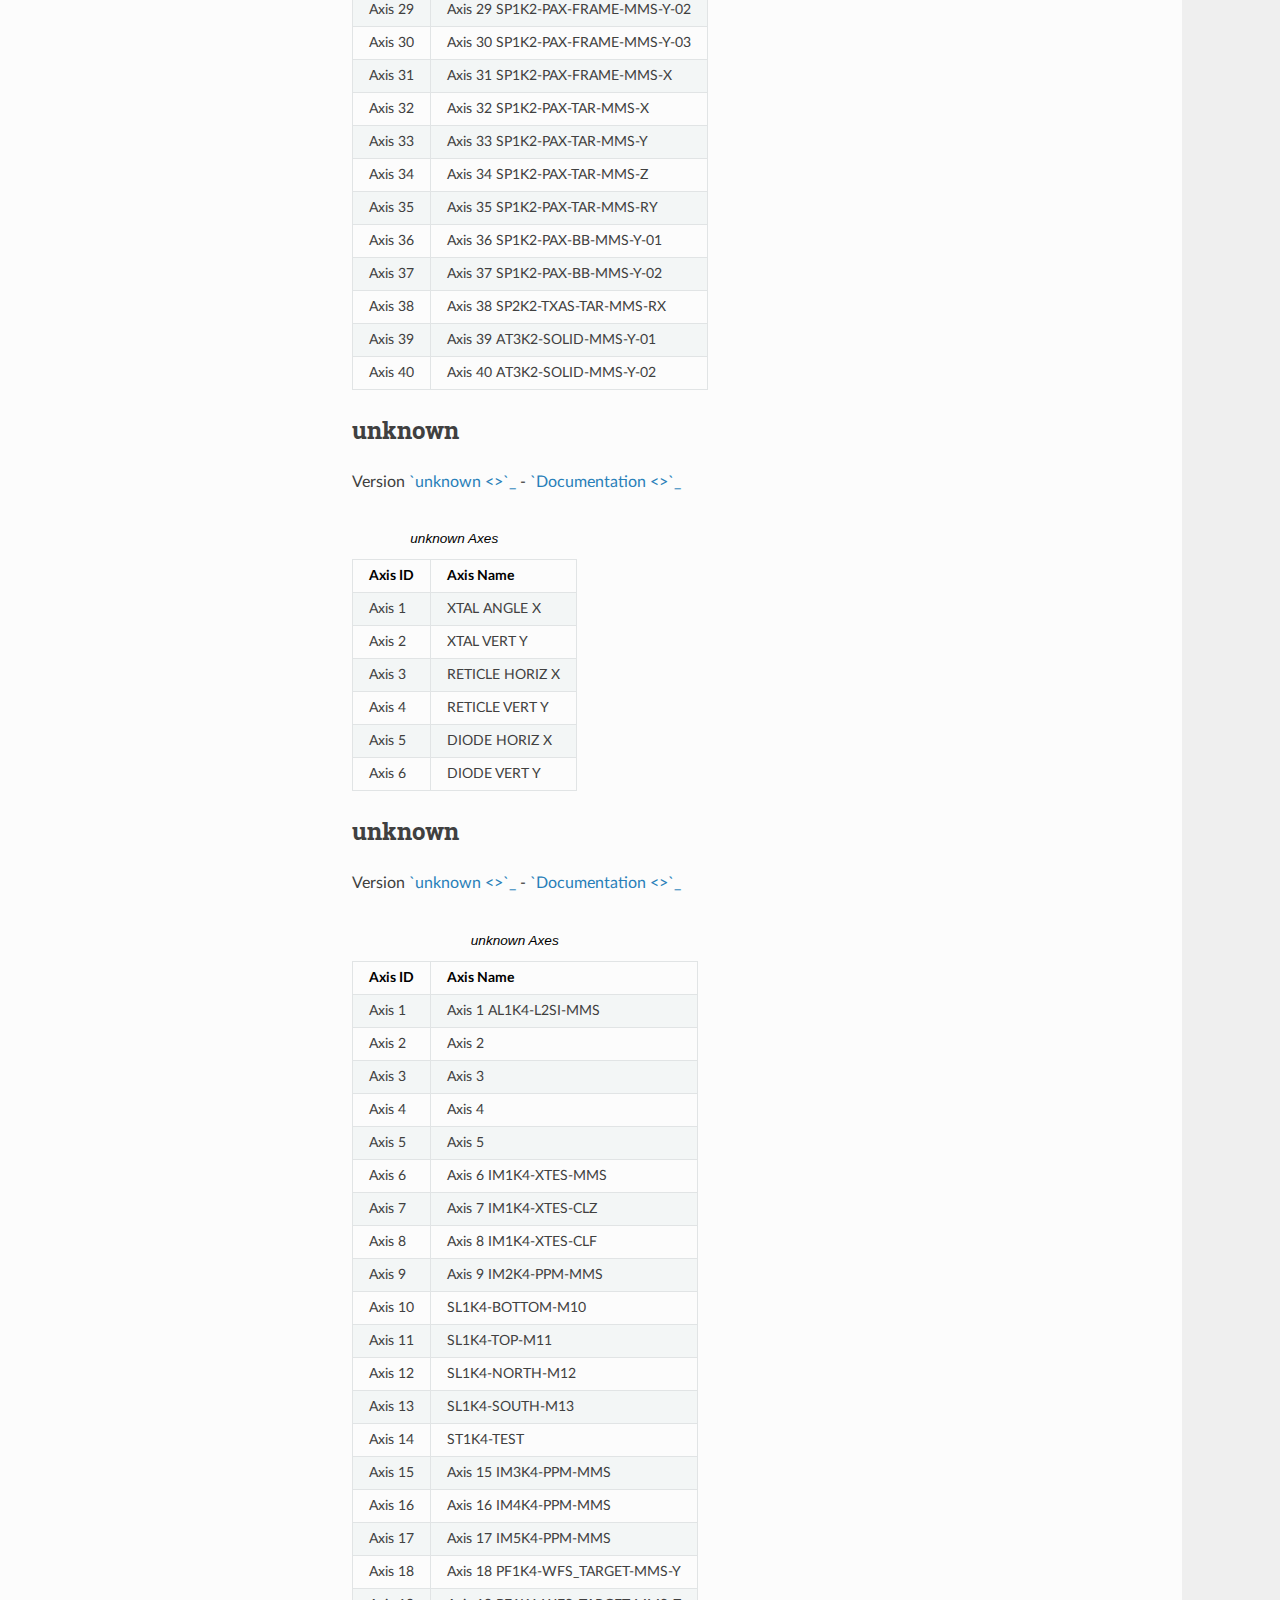
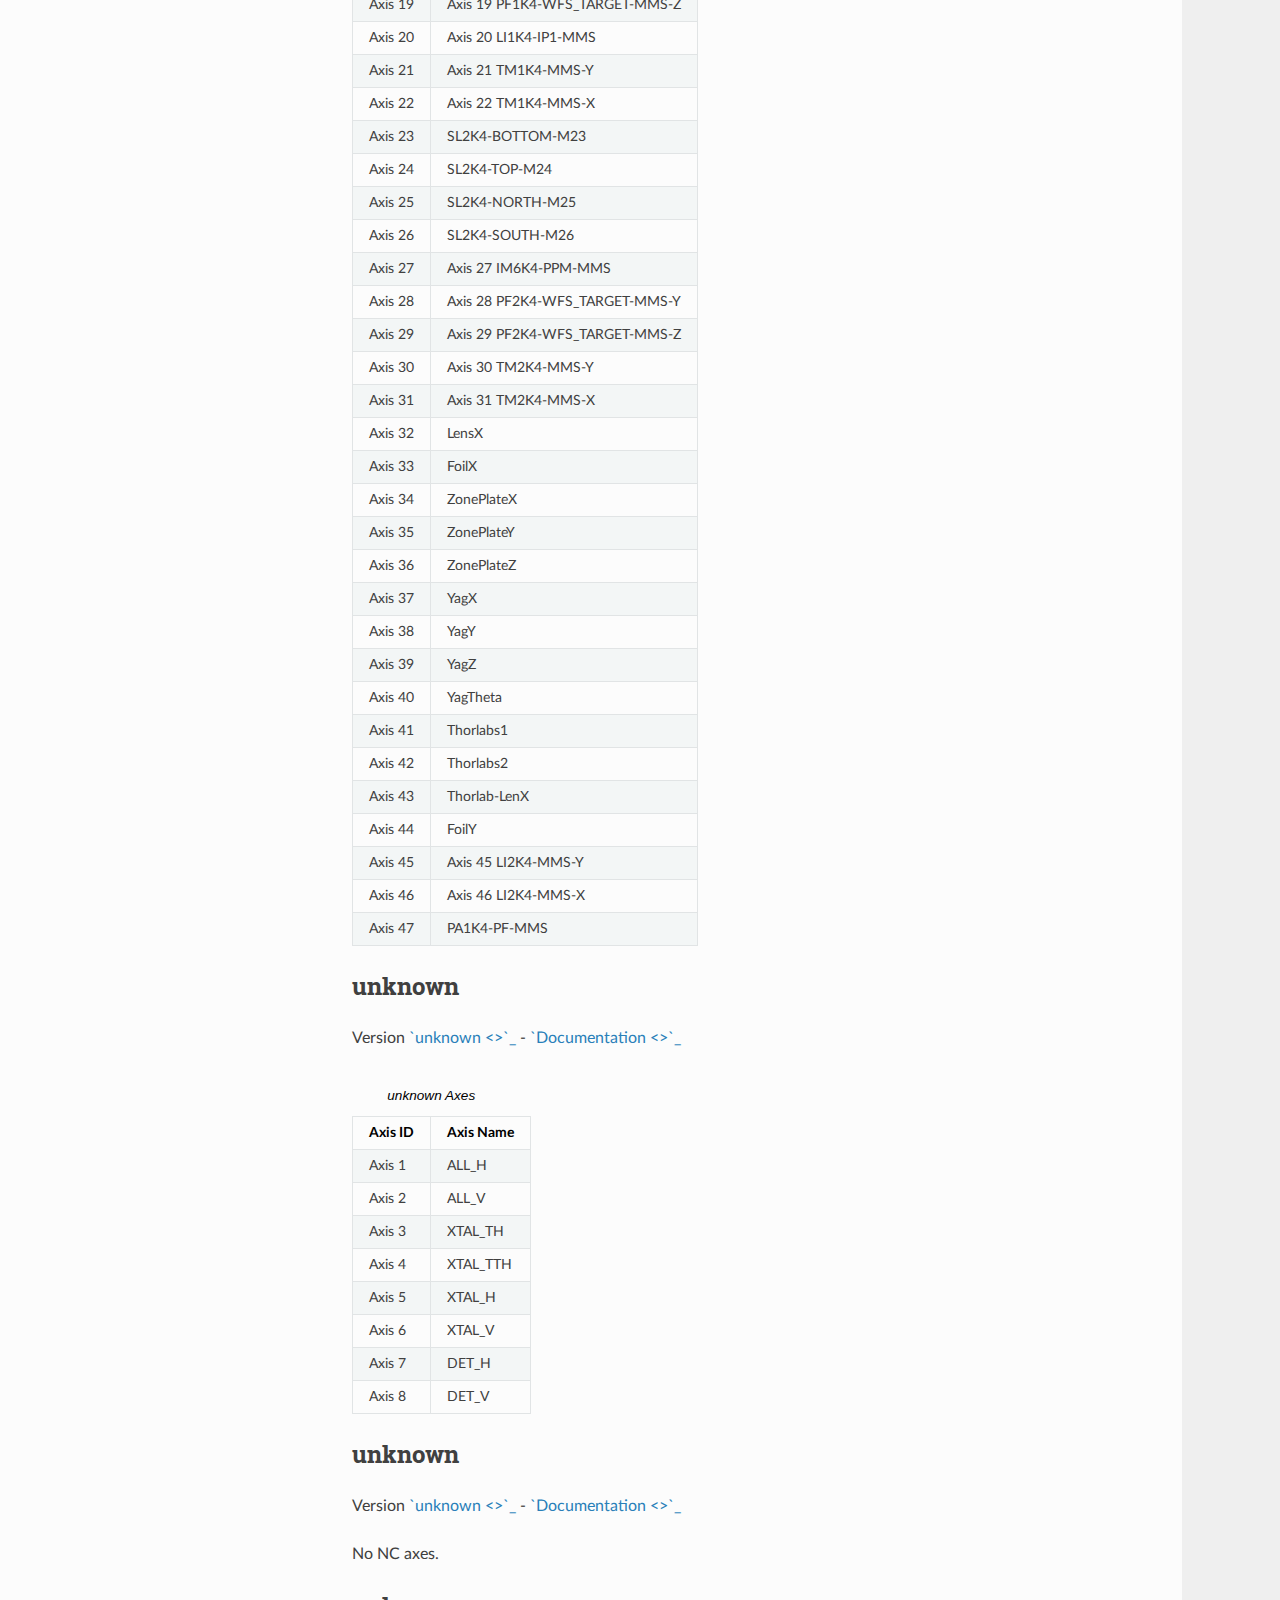
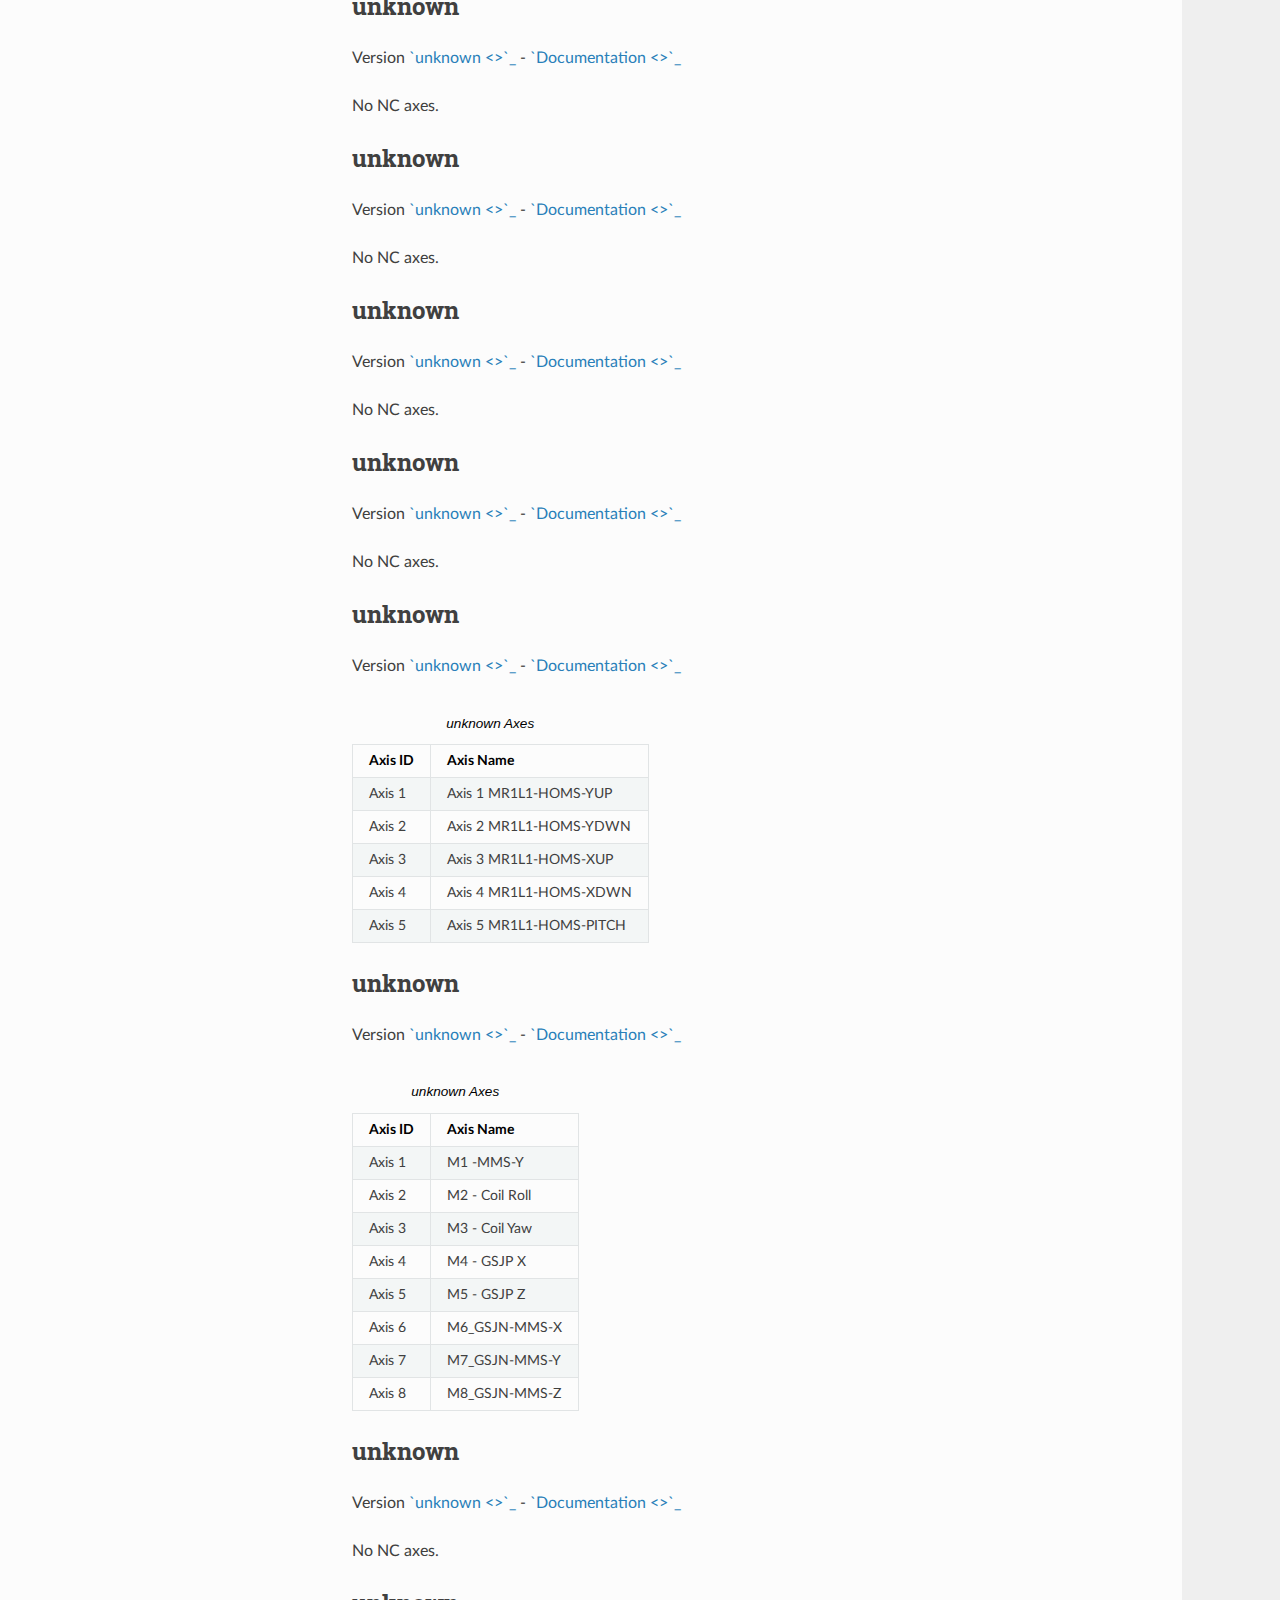
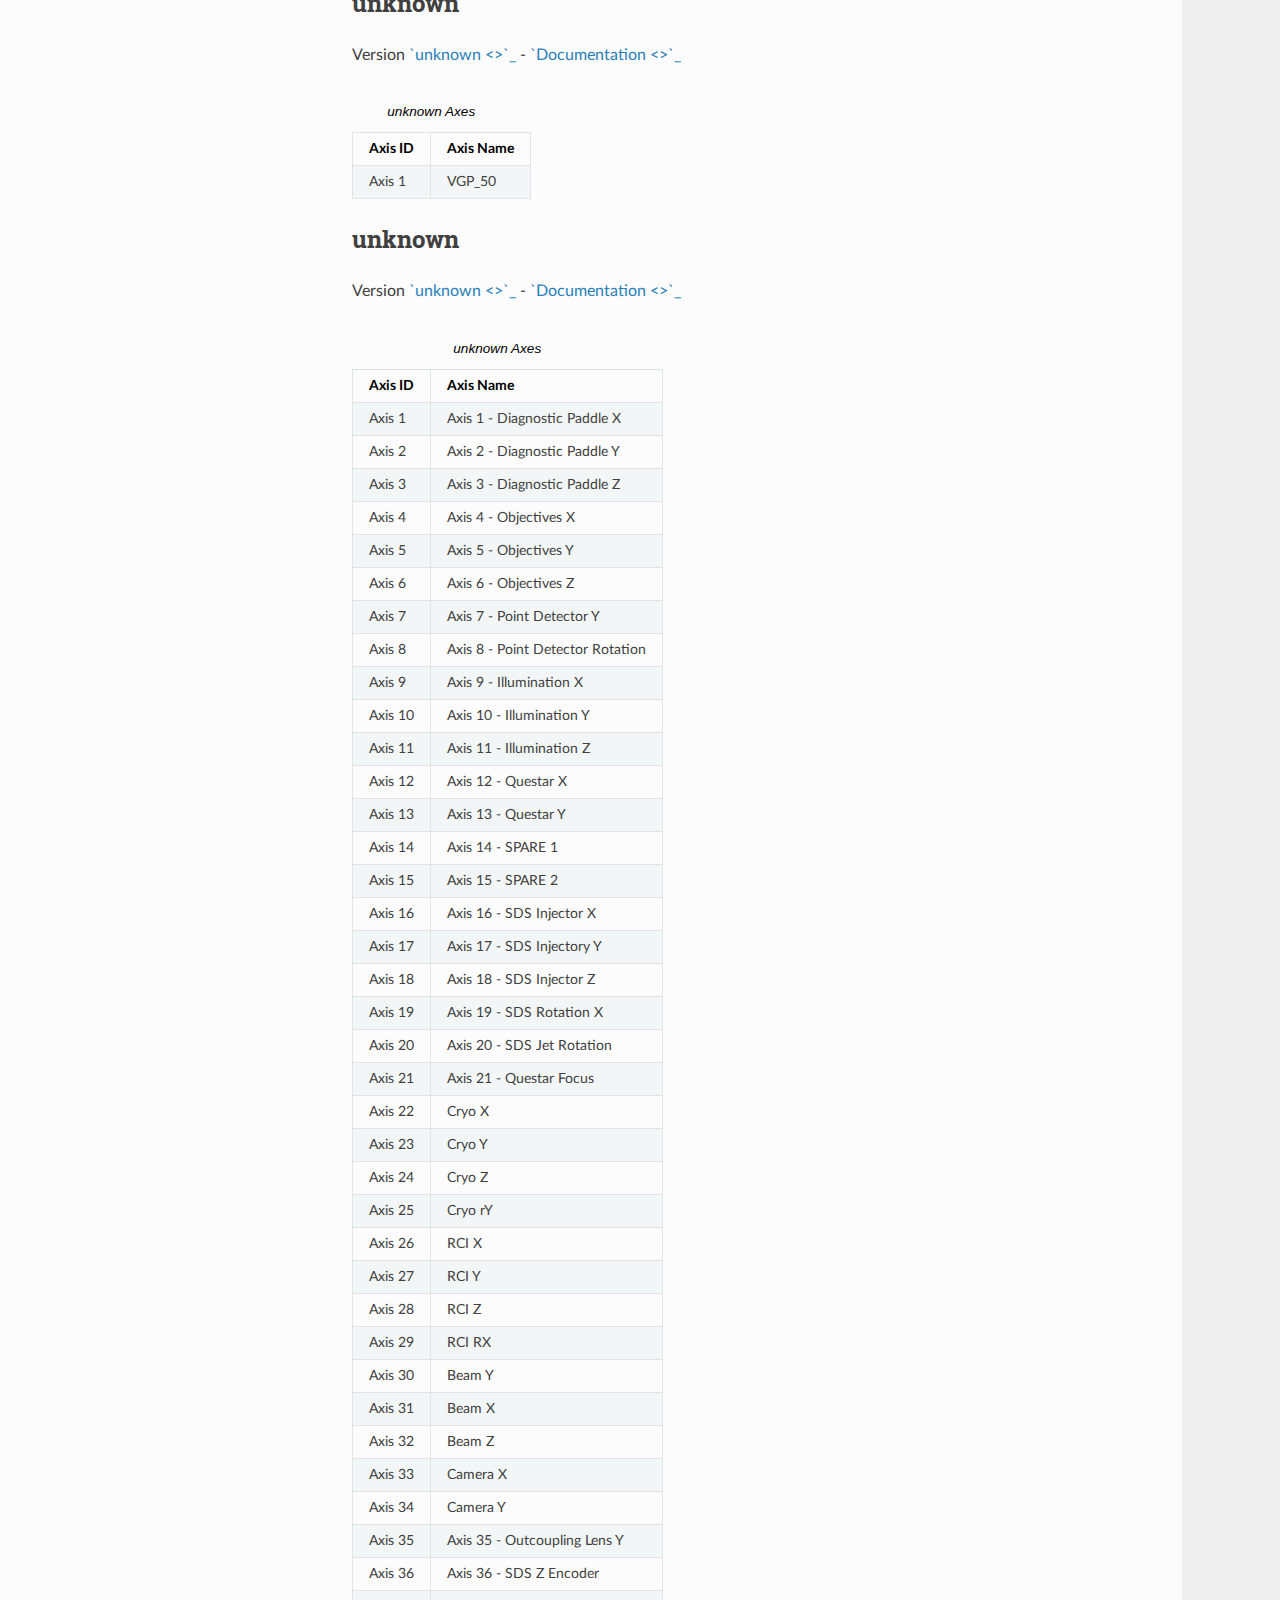
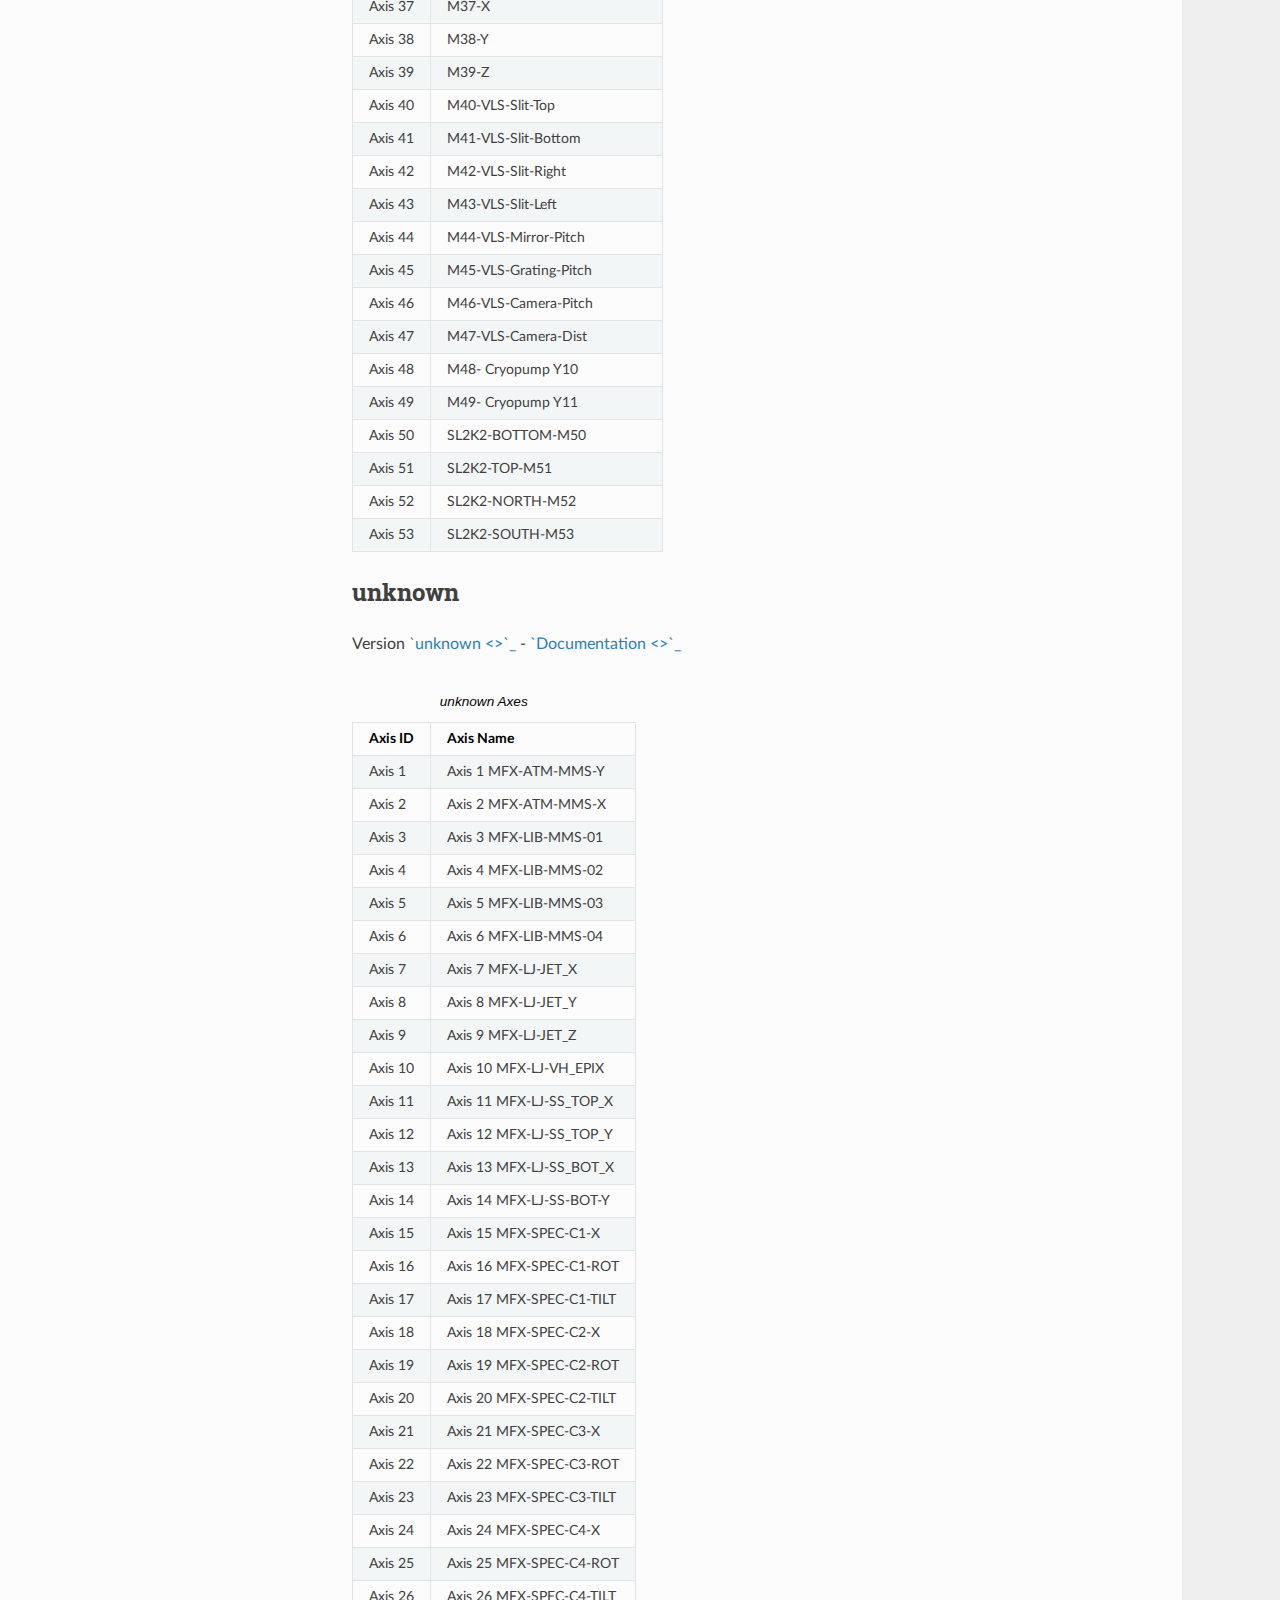
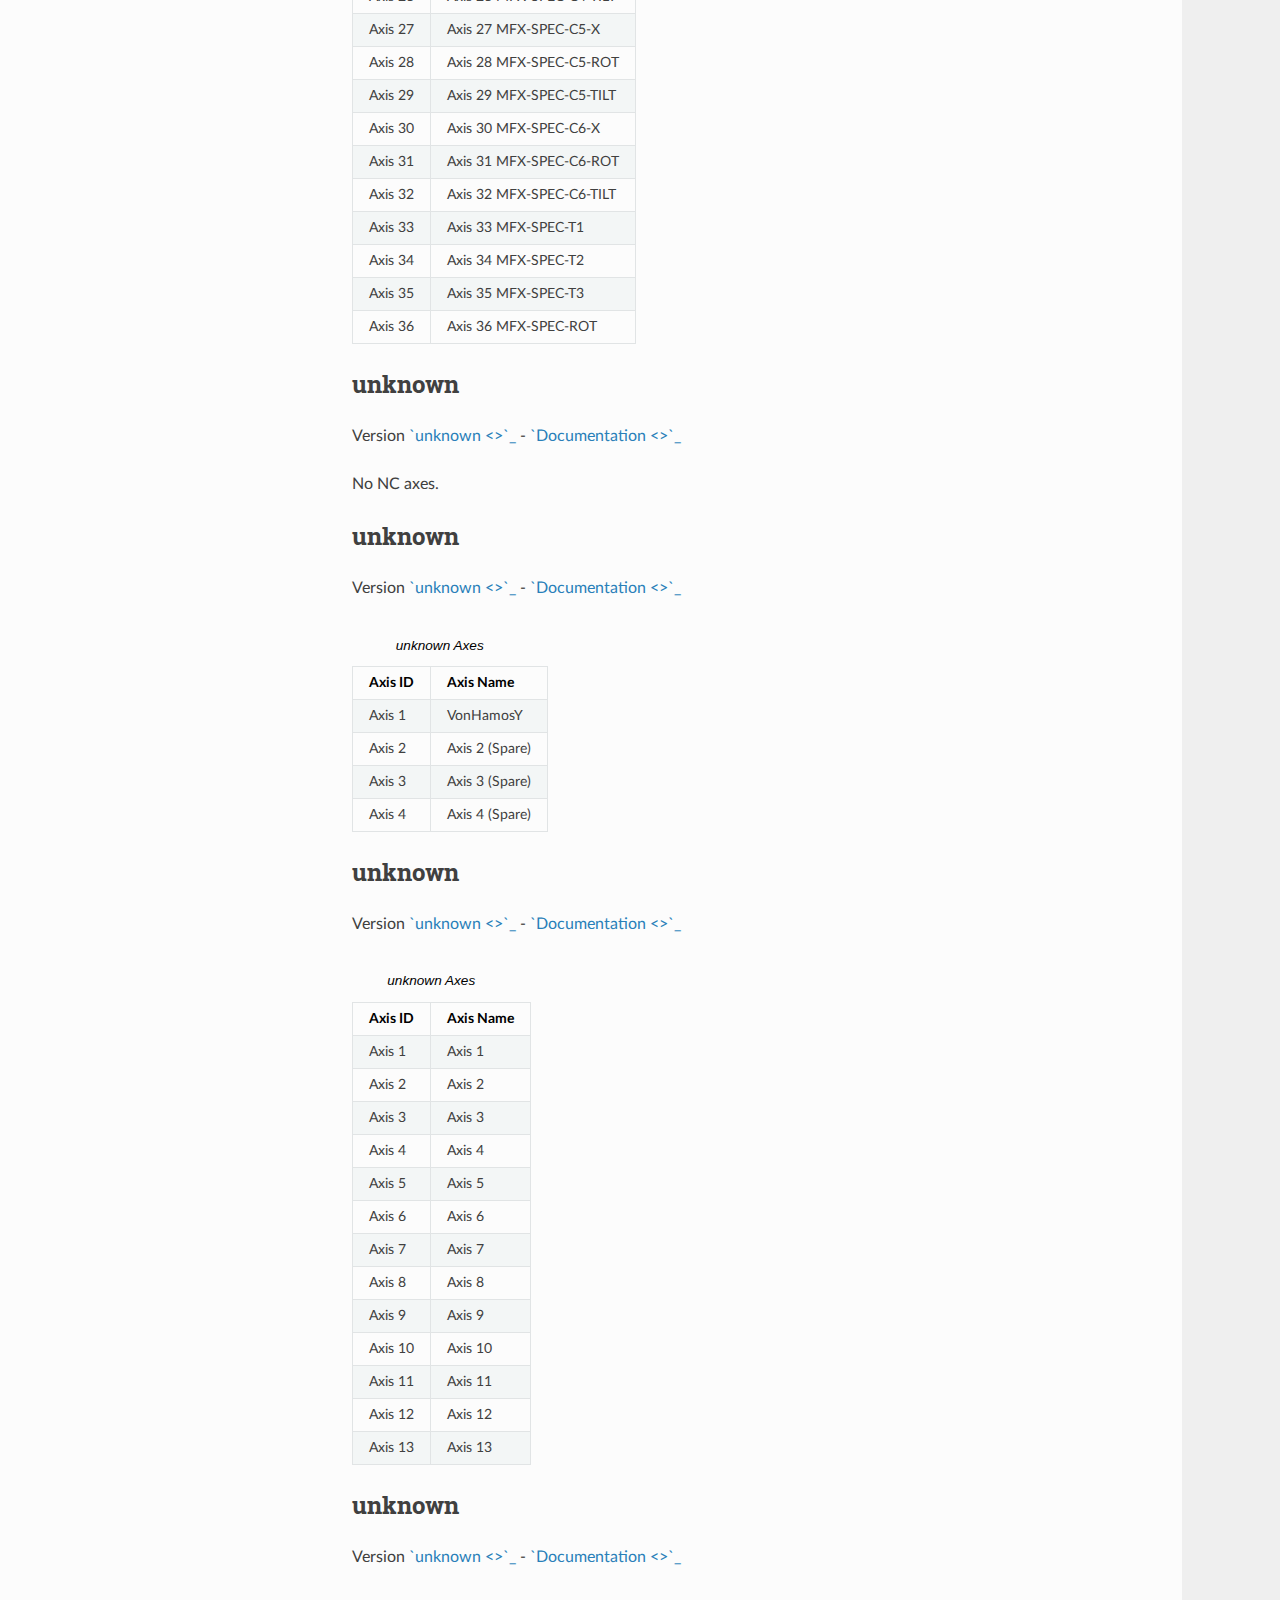
<file: axes.html>
<!DOCTYPE html>
<html class="writer-html5" lang="en" data-content_root="./">
<head>
  <meta charset="utf-8" /><meta name="viewport" content="width=device-width, initial-scale=1" />

  <meta name="viewport" content="width=device-width, initial-scale=1.0" />
  <title>Axes by Project &mdash; plc-summary  documentation</title>
      <link rel="stylesheet" type="text/css" href="_static/pygments.css?v=80d5e7a1" />
      <link rel="stylesheet" type="text/css" href="_static/css/theme.css?v=19f00094" />
      <link rel="stylesheet" type="text/css" href="_static/tree.css?v=837a00b9" />
      <link rel="stylesheet" type="text/css" href="_static/width.css?v=6bb6abd8" />

  
  <!--[if lt IE 9]>
    <script src="_static/js/html5shiv.min.js"></script>
  <![endif]-->
  
        <script src="_static/jquery.js?v=5d32c60e"></script>
        <script src="_static/_sphinx_javascript_frameworks_compat.js?v=2cd50e6c"></script>
        <script src="_static/documentation_options.js?v=5929fcd5"></script>
        <script src="_static/doctools.js?v=9a2dae69"></script>
        <script src="_static/sphinx_highlight.js?v=dc90522c"></script>
    <script src="_static/js/theme.js"></script>
    <link rel="index" title="Index" href="genindex.html" />
    <link rel="search" title="Search" href="search.html" />
    <link rel="next" title="EtherCAT Terminals by Project" href="ethercat.html" />
    <link rel="prev" title="PLC Summary" href="index.html" /> 
</head>

<body class="wy-body-for-nav"> 
  <div class="wy-grid-for-nav">
    <nav data-toggle="wy-nav-shift" class="wy-nav-side">
      <div class="wy-side-scroll">
        <div class="wy-side-nav-search" >

          
          
          <a href="index.html" class="icon icon-home">
            plc-summary
          </a>
<div role="search">
  <form id="rtd-search-form" class="wy-form" action="search.html" method="get">
    <input type="text" name="q" placeholder="Search docs" aria-label="Search docs" />
    <input type="hidden" name="check_keywords" value="yes" />
    <input type="hidden" name="area" value="default" />
  </form>
</div>
        </div><div class="wy-menu wy-menu-vertical" data-spy="affix" role="navigation" aria-label="Navigation menu">
              <p class="caption" role="heading"><span class="caption-text">Summary Information</span></p>
<ul class="current">
<li class="toctree-l1 current"><a class="current reference internal" href="#">Axes by Project</a><ul>
<li class="toctree-l2"><a class="reference internal" href="#unknown">unknown</a></li>
<li class="toctree-l2"><a class="reference internal" href="#id1">unknown</a></li>
<li class="toctree-l2"><a class="reference internal" href="#id2">unknown</a></li>
<li class="toctree-l2"><a class="reference internal" href="#id3">unknown</a></li>
<li class="toctree-l2"><a class="reference internal" href="#id4">unknown</a></li>
<li class="toctree-l2"><a class="reference internal" href="#id5">unknown</a></li>
<li class="toctree-l2"><a class="reference internal" href="#id6">unknown</a></li>
<li class="toctree-l2"><a class="reference internal" href="#id7">unknown</a></li>
<li class="toctree-l2"><a class="reference internal" href="#id8">unknown</a></li>
<li class="toctree-l2"><a class="reference internal" href="#id9">unknown</a></li>
<li class="toctree-l2"><a class="reference internal" href="#id10">unknown</a></li>
<li class="toctree-l2"><a class="reference internal" href="#id11">unknown</a></li>
<li class="toctree-l2"><a class="reference internal" href="#id12">unknown</a></li>
<li class="toctree-l2"><a class="reference internal" href="#id13">unknown</a></li>
<li class="toctree-l2"><a class="reference internal" href="#id14">unknown</a></li>
<li class="toctree-l2"><a class="reference internal" href="#id15">unknown</a></li>
<li class="toctree-l2"><a class="reference internal" href="#id16">unknown</a></li>
<li class="toctree-l2"><a class="reference internal" href="#id17">unknown</a></li>
<li class="toctree-l2"><a class="reference internal" href="#id18">unknown</a></li>
<li class="toctree-l2"><a class="reference internal" href="#id19">unknown</a></li>
<li class="toctree-l2"><a class="reference internal" href="#id20">unknown</a></li>
<li class="toctree-l2"><a class="reference internal" href="#id21">unknown</a></li>
<li class="toctree-l2"><a class="reference internal" href="#id22">unknown</a></li>
<li class="toctree-l2"><a class="reference internal" href="#id23">unknown</a></li>
<li class="toctree-l2"><a class="reference internal" href="#id24">unknown</a></li>
<li class="toctree-l2"><a class="reference internal" href="#id25">unknown</a></li>
<li class="toctree-l2"><a class="reference internal" href="#id26">unknown</a></li>
<li class="toctree-l2"><a class="reference internal" href="#id27">unknown</a></li>
<li class="toctree-l2"><a class="reference internal" href="#id28">unknown</a></li>
<li class="toctree-l2"><a class="reference internal" href="#id29">unknown</a></li>
<li class="toctree-l2"><a class="reference internal" href="#id30">unknown</a></li>
<li class="toctree-l2"><a class="reference internal" href="#id31">unknown</a></li>
<li class="toctree-l2"><a class="reference internal" href="#id32">unknown</a></li>
<li class="toctree-l2"><a class="reference internal" href="#id33">unknown</a></li>
<li class="toctree-l2"><a class="reference internal" href="#id34">unknown</a></li>
<li class="toctree-l2"><a class="reference internal" href="#id35">unknown</a></li>
<li class="toctree-l2"><a class="reference internal" href="#id36">unknown</a></li>
<li class="toctree-l2"><a class="reference internal" href="#id37">unknown</a></li>
<li class="toctree-l2"><a class="reference internal" href="#id38">unknown</a></li>
<li class="toctree-l2"><a class="reference internal" href="#id39">unknown</a></li>
<li class="toctree-l2"><a class="reference internal" href="#id40">unknown</a></li>
<li class="toctree-l2"><a class="reference internal" href="#id41">unknown</a></li>
<li class="toctree-l2"><a class="reference internal" href="#id42">unknown</a></li>
<li class="toctree-l2"><a class="reference internal" href="#id43">unknown</a></li>
<li class="toctree-l2"><a class="reference internal" href="#id44">unknown</a></li>
<li class="toctree-l2"><a class="reference internal" href="#id45">unknown</a></li>
<li class="toctree-l2"><a class="reference internal" href="#id46">unknown</a></li>
<li class="toctree-l2"><a class="reference internal" href="#id47">unknown</a></li>
<li class="toctree-l2"><a class="reference internal" href="#id48">unknown</a></li>
<li class="toctree-l2"><a class="reference internal" href="#id49">unknown</a></li>
<li class="toctree-l2"><a class="reference internal" href="#id50">unknown</a></li>
<li class="toctree-l2"><a class="reference internal" href="#id51">unknown</a></li>
<li class="toctree-l2"><a class="reference internal" href="#id52">unknown</a></li>
<li class="toctree-l2"><a class="reference internal" href="#id53">unknown</a></li>
<li class="toctree-l2"><a class="reference internal" href="#id54">unknown</a></li>
<li class="toctree-l2"><a class="reference internal" href="#id55">unknown</a></li>
<li class="toctree-l2"><a class="reference internal" href="#id56">unknown</a></li>
<li class="toctree-l2"><a class="reference internal" href="#id57">unknown</a></li>
<li class="toctree-l2"><a class="reference internal" href="#id58">unknown</a></li>
</ul>
</li>
<li class="toctree-l1"><a class="reference internal" href="ethercat.html">EtherCAT Terminals by Project</a></li>
<li class="toctree-l1"><a class="reference internal" href="versions.html">TwinCAT Versions</a></li>
<li class="toctree-l1"><a class="reference internal" href="versions.html#dependencies">Dependencies</a></li>
</ul>

        </div>
      </div>
    </nav>

    <section data-toggle="wy-nav-shift" class="wy-nav-content-wrap"><nav class="wy-nav-top" aria-label="Mobile navigation menu" >
          <i data-toggle="wy-nav-top" class="fa fa-bars"></i>
          <a href="index.html">plc-summary</a>
      </nav>

      <div class="wy-nav-content">
        <div class="rst-content">
          <div role="navigation" aria-label="Page navigation">
  <ul class="wy-breadcrumbs">
      <li><a href="index.html" class="icon icon-home" aria-label="Home"></a></li>
      <li class="breadcrumb-item active">Axes by Project</li>
      <li class="wy-breadcrumbs-aside">
            <a href="_sources/axes.rst.txt" rel="nofollow"> View page source</a>
      </li>
  </ul>
  <hr/>
</div>
          <div role="main" class="document" itemscope="itemscope" itemtype="http://schema.org/Article">
           <div itemprop="articleBody">
             
  <section id="axes-by-project">
<h1>Axes by Project<a class="headerlink" href="#axes-by-project" title="Link to this heading"></a></h1>
<p>This summary was generated Apr 18 2025 at 04:19:26 (-0700).</p>
<section id="unknown">
<h2>unknown<a class="headerlink" href="#unknown" title="Link to this heading"></a></h2>
<p>Version <a href="#id95"><span class="problematic" id="id96">`unknown &lt;&gt;`_</span></a> - <a href="#id97"><span class="problematic" id="id98">`Documentation &lt;&gt;`_</span></a></p>
<p>No NC axes.</p>
</section>
<section id="id1">
<h2>unknown<a class="headerlink" href="#id1" title="Link to this heading"></a></h2>
<p>Version <a href="#id99"><span class="problematic" id="id100">`unknown &lt;&gt;`_</span></a> - <a href="#id101"><span class="problematic" id="id102">`Documentation &lt;&gt;`_</span></a></p>
<p>No NC axes.</p>
</section>
<section id="id2">
<h2>unknown<a class="headerlink" href="#id2" title="Link to this heading"></a></h2>
<p>Version <a href="#id103"><span class="problematic" id="id104">`unknown &lt;&gt;`_</span></a> - <a href="#id105"><span class="problematic" id="id106">`Documentation &lt;&gt;`_</span></a></p>
<table class="docutils align-default" id="id59">
<caption><span class="caption-text">unknown Axes</span><a class="headerlink" href="#id59" title="Link to this table"></a></caption>
<thead>
<tr class="row-odd"><th class="head"><p>Axis ID</p></th>
<th class="head"><p>Axis Name</p></th>
</tr>
</thead>
<tbody>
<tr class="row-even"><td><p>Axis 3</p></td>
<td><p>VGP_40</p></td>
</tr>
</tbody>
</table>
</section>
<section id="id3">
<h2>unknown<a class="headerlink" href="#id3" title="Link to this heading"></a></h2>
<p>Version <a href="#id107"><span class="problematic" id="id108">`unknown &lt;&gt;`_</span></a> - <a href="#id109"><span class="problematic" id="id110">`Documentation &lt;&gt;`_</span></a></p>
<p>No NC axes.</p>
</section>
<section id="id4">
<h2>unknown<a class="headerlink" href="#id4" title="Link to this heading"></a></h2>
<p>Version <a href="#id111"><span class="problematic" id="id112">`unknown &lt;&gt;`_</span></a> - <a href="#id113"><span class="problematic" id="id114">`Documentation &lt;&gt;`_</span></a></p>
<p>No NC axes.</p>
</section>
<section id="id5">
<h2>unknown<a class="headerlink" href="#id5" title="Link to this heading"></a></h2>
<p>Version <a href="#id115"><span class="problematic" id="id116">`unknown &lt;&gt;`_</span></a> - <a href="#id117"><span class="problematic" id="id118">`Documentation &lt;&gt;`_</span></a></p>
<table class="docutils align-default" id="id60">
<caption><span class="caption-text">unknown Axes</span><a class="headerlink" href="#id60" title="Link to this table"></a></caption>
<thead>
<tr class="row-odd"><th class="head"><p>Axis ID</p></th>
<th class="head"><p>Axis Name</p></th>
</tr>
</thead>
<tbody>
<tr class="row-even"><td><p>Axis 1</p></td>
<td><p>M1K3-Yup</p></td>
</tr>
<tr class="row-odd"><td><p>Axis 2</p></td>
<td><p>M1K3-Ydwn</p></td>
</tr>
<tr class="row-even"><td><p>Axis 3</p></td>
<td><p>M1K3-Xup</p></td>
</tr>
<tr class="row-odd"><td><p>Axis 4</p></td>
<td><p>M1K3-Xdwn</p></td>
</tr>
<tr class="row-even"><td><p>Axis 5</p></td>
<td><p>M1K3-Pitch</p></td>
</tr>
<tr class="row-odd"><td><p>Axis 6</p></td>
<td><p>M2K3-Yup</p></td>
</tr>
<tr class="row-even"><td><p>Axis 7</p></td>
<td><p>M2K3-Ydwn</p></td>
</tr>
<tr class="row-odd"><td><p>Axis 8</p></td>
<td><p>M2K3-Xup</p></td>
</tr>
<tr class="row-even"><td><p>Axis 9</p></td>
<td><p>M2K3-Xdwn</p></td>
</tr>
<tr class="row-odd"><td><p>Axis 10</p></td>
<td><p>M2K3-Pitch</p></td>
</tr>
</tbody>
</table>
</section>
<section id="id6">
<h2>unknown<a class="headerlink" href="#id6" title="Link to this heading"></a></h2>
<p>Version <a href="#id119"><span class="problematic" id="id120">`unknown &lt;&gt;`_</span></a> - <a href="#id121"><span class="problematic" id="id122">`Documentation &lt;&gt;`_</span></a></p>
<table class="docutils align-default" id="id61">
<caption><span class="caption-text">unknown Axes</span><a class="headerlink" href="#id61" title="Link to this table"></a></caption>
<thead>
<tr class="row-odd"><th class="head"><p>Axis ID</p></th>
<th class="head"><p>Axis Name</p></th>
</tr>
</thead>
<tbody>
<tr class="row-even"><td><p>Axis 1</p></td>
<td><p>M1L3-Yup</p></td>
</tr>
<tr class="row-odd"><td><p>Axis 2</p></td>
<td><p>M1L3-Ydwn</p></td>
</tr>
<tr class="row-even"><td><p>Axis 3</p></td>
<td><p>M1L3-Xup</p></td>
</tr>
<tr class="row-odd"><td><p>Axis 4</p></td>
<td><p>M1L3-Xdwn</p></td>
</tr>
<tr class="row-even"><td><p>Axis 5</p></td>
<td><p>M1L3-Pitch</p></td>
</tr>
<tr class="row-odd"><td><p>Axis 6</p></td>
<td><p>M1L3-Bender</p></td>
</tr>
<tr class="row-even"><td><p>Axis 7</p></td>
<td><p>M1L4-Yup</p></td>
</tr>
<tr class="row-odd"><td><p>Axis 8</p></td>
<td><p>M1L4-Ydwn</p></td>
</tr>
<tr class="row-even"><td><p>Axis 9</p></td>
<td><p>M1L4-Xup</p></td>
</tr>
<tr class="row-odd"><td><p>Axis 10</p></td>
<td><p>M1L4-Xdwn</p></td>
</tr>
<tr class="row-even"><td><p>Axis 11</p></td>
<td><p>M1L4-Pitch</p></td>
</tr>
<tr class="row-odd"><td><p>Axis 12</p></td>
<td><p>M1L4-Bender</p></td>
</tr>
<tr class="row-even"><td><p>Axis 13</p></td>
<td><p>M2L3-Yup</p></td>
</tr>
<tr class="row-odd"><td><p>Axis 14</p></td>
<td><p>M2L3-Ydwn</p></td>
</tr>
<tr class="row-even"><td><p>Axis 15</p></td>
<td><p>M2L3-Xup</p></td>
</tr>
<tr class="row-odd"><td><p>Axis 16</p></td>
<td><p>M2L3-Xdwn</p></td>
</tr>
<tr class="row-even"><td><p>Axis 17</p></td>
<td><p>M2L3-Pitch</p></td>
</tr>
<tr class="row-odd"><td><p>Axis 18</p></td>
<td><p>M2L3-Bender</p></td>
</tr>
</tbody>
</table>
</section>
<section id="id7">
<h2>unknown<a class="headerlink" href="#id7" title="Link to this heading"></a></h2>
<p>Version <a href="#id123"><span class="problematic" id="id124">`unknown &lt;&gt;`_</span></a> - <a href="#id125"><span class="problematic" id="id126">`Documentation &lt;&gt;`_</span></a></p>
<table class="docutils align-default" id="id62">
<caption><span class="caption-text">unknown Axes</span><a class="headerlink" href="#id62" title="Link to this table"></a></caption>
<thead>
<tr class="row-odd"><th class="head"><p>Axis ID</p></th>
<th class="head"><p>Axis Name</p></th>
</tr>
</thead>
<tbody>
<tr class="row-even"><td><p>Axis 1</p></td>
<td><p>GasJetX</p></td>
</tr>
<tr class="row-odd"><td><p>Axis 2</p></td>
<td><p>GasJetY</p></td>
</tr>
<tr class="row-even"><td><p>Axis 3</p></td>
<td><p>GasJetZ</p></td>
</tr>
<tr class="row-odd"><td><p>Axis 4</p></td>
<td><p>GasNeedleX</p></td>
</tr>
<tr class="row-even"><td><p>Axis 5</p></td>
<td><p>GasNeedleY</p></td>
</tr>
<tr class="row-odd"><td><p>Axis 6</p></td>
<td><p>GasNeedleZ</p></td>
</tr>
<tr class="row-even"><td><p>Axis 7</p></td>
<td><p>SamplePaddleX</p></td>
</tr>
<tr class="row-odd"><td><p>Axis 8</p></td>
<td><p>SamplePaddleY</p></td>
</tr>
<tr class="row-even"><td><p>Axis 9</p></td>
<td><p>SamplePaddleZ</p></td>
</tr>
<tr class="row-odd"><td><p>Axis 10</p></td>
<td><p>FlowCellX</p></td>
</tr>
<tr class="row-even"><td><p>Axis 11</p></td>
<td><p>FlowCellY</p></td>
</tr>
<tr class="row-odd"><td><p>Axis 12</p></td>
<td><p>FlowCellZ</p></td>
</tr>
<tr class="row-even"><td><p>Axis 13</p></td>
<td><p>FlowCellTheta</p></td>
</tr>
<tr class="row-odd"><td><p>Axis 14</p></td>
<td><p>TIXELX</p></td>
</tr>
<tr class="row-even"><td><p>Axis 15</p></td>
<td><p>TIXELY</p></td>
</tr>
<tr class="row-odd"><td><p>Axis 16</p></td>
<td><p>TIXELZ</p></td>
</tr>
</tbody>
</table>
</section>
<section id="id8">
<h2>unknown<a class="headerlink" href="#id8" title="Link to this heading"></a></h2>
<p>Version <a href="#id127"><span class="problematic" id="id128">`unknown &lt;&gt;`_</span></a> - <a href="#id129"><span class="problematic" id="id130">`Documentation &lt;&gt;`_</span></a></p>
<table class="docutils align-default" id="id63">
<caption><span class="caption-text">unknown Axes</span><a class="headerlink" href="#id63" title="Link to this table"></a></caption>
<thead>
<tr class="row-odd"><th class="head"><p>Axis ID</p></th>
<th class="head"><p>Axis Name</p></th>
</tr>
</thead>
<tbody>
<tr class="row-even"><td><p>Axis 1</p></td>
<td><p>AT1K4-M1</p></td>
</tr>
<tr class="row-odd"><td><p>Axis 2</p></td>
<td><p>AT1K4-M2</p></td>
</tr>
<tr class="row-even"><td><p>Axis 3</p></td>
<td><p>AT1K4-M3</p></td>
</tr>
<tr class="row-odd"><td><p>Axis 4</p></td>
<td><p>AT1K4-M4</p></td>
</tr>
</tbody>
</table>
</section>
<section id="id9">
<h2>unknown<a class="headerlink" href="#id9" title="Link to this heading"></a></h2>
<p>Version <a href="#id131"><span class="problematic" id="id132">`unknown &lt;&gt;`_</span></a> - <a href="#id133"><span class="problematic" id="id134">`Documentation &lt;&gt;`_</span></a></p>
<table class="docutils align-default" id="id64">
<caption><span class="caption-text">unknown Axes</span><a class="headerlink" href="#id64" title="Link to this table"></a></caption>
<thead>
<tr class="row-odd"><th class="head"><p>Axis ID</p></th>
<th class="head"><p>Axis Name</p></th>
</tr>
</thead>
<tbody>
<tr class="row-even"><td><p>Axis 1</p></td>
<td><p>MA_1_X</p></td>
</tr>
<tr class="row-odd"><td><p>Axis 2</p></td>
<td><p>MA_1_Y</p></td>
</tr>
<tr class="row-even"><td><p>Axis 3</p></td>
<td><p>MA_2_X</p></td>
</tr>
<tr class="row-odd"><td><p>Axis 4</p></td>
<td><p>MA_2_Y</p></td>
</tr>
<tr class="row-even"><td><p>Axis 5</p></td>
<td><p>MA_3_X</p></td>
</tr>
<tr class="row-odd"><td><p>Axis 6</p></td>
<td><p>MA_3_Y</p></td>
</tr>
<tr class="row-even"><td><p>Axis 7</p></td>
<td><p>MA_4_X</p></td>
</tr>
<tr class="row-odd"><td><p>Axis 8</p></td>
<td><p>MA_4_Y</p></td>
</tr>
<tr class="row-even"><td><p>Axis 9</p></td>
<td><p>VGP_80</p></td>
</tr>
</tbody>
</table>
</section>
<section id="id10">
<h2>unknown<a class="headerlink" href="#id10" title="Link to this heading"></a></h2>
<p>Version <a href="#id135"><span class="problematic" id="id136">`unknown &lt;&gt;`_</span></a> - <a href="#id137"><span class="problematic" id="id138">`Documentation &lt;&gt;`_</span></a></p>
<table class="docutils align-default" id="id65">
<caption><span class="caption-text">unknown Axes</span><a class="headerlink" href="#id65" title="Link to this table"></a></caption>
<thead>
<tr class="row-odd"><th class="head"><p>Axis ID</p></th>
<th class="head"><p>Axis Name</p></th>
</tr>
</thead>
<tbody>
<tr class="row-even"><td><p>Axis 1</p></td>
<td><p>SS_TOP_X_MOT</p></td>
</tr>
<tr class="row-odd"><td><p>Axis 2</p></td>
<td><p>SS_TOP_Y_MOT</p></td>
</tr>
<tr class="row-even"><td><p>Axis 3</p></td>
<td><p>SS_BOT_X_MOT</p></td>
</tr>
<tr class="row-odd"><td><p>Axis 4</p></td>
<td><p>SS_BOT_Y_MOT</p></td>
</tr>
<tr class="row-even"><td><p>Axis 5</p></td>
<td><p>JET_X_MOT</p></td>
</tr>
<tr class="row-odd"><td><p>Axis 6</p></td>
<td><p>JET_Y_MOT</p></td>
</tr>
<tr class="row-even"><td><p>Axis 7</p></td>
<td><p>JET_Z_MOT</p></td>
</tr>
<tr class="row-odd"><td><p>Axis 8</p></td>
<td><p>VH_EPIX_X_MOT</p></td>
</tr>
</tbody>
</table>
</section>
<section id="id11">
<h2>unknown<a class="headerlink" href="#id11" title="Link to this heading"></a></h2>
<p>Version <a href="#id139"><span class="problematic" id="id140">`unknown &lt;&gt;`_</span></a> - <a href="#id141"><span class="problematic" id="id142">`Documentation &lt;&gt;`_</span></a></p>
<table class="docutils align-default" id="id66">
<caption><span class="caption-text">unknown Axes</span><a class="headerlink" href="#id66" title="Link to this table"></a></caption>
<thead>
<tr class="row-odd"><th class="head"><p>Axis ID</p></th>
<th class="head"><p>Axis Name</p></th>
</tr>
</thead>
<tbody>
<tr class="row-even"><td><p>Axis 1</p></td>
<td><p>SS_TOP_X_MOT</p></td>
</tr>
<tr class="row-odd"><td><p>Axis 2</p></td>
<td><p>SS_TOP_Y_MOT</p></td>
</tr>
<tr class="row-even"><td><p>Axis 3</p></td>
<td><p>SS_BOT_X_MOT</p></td>
</tr>
<tr class="row-odd"><td><p>Axis 4</p></td>
<td><p>SS_BOT_Y_MOT</p></td>
</tr>
<tr class="row-even"><td><p>Axis 5</p></td>
<td><p>JET_X_MOT</p></td>
</tr>
<tr class="row-odd"><td><p>Axis 6</p></td>
<td><p>JET_Y_MOT</p></td>
</tr>
<tr class="row-even"><td><p>Axis 7</p></td>
<td><p>JET_Z_MOT</p></td>
</tr>
<tr class="row-odd"><td><p>Axis 8</p></td>
<td><p>VH_EPIX_X_MOT</p></td>
</tr>
</tbody>
</table>
</section>
<section id="id12">
<h2>unknown<a class="headerlink" href="#id12" title="Link to this heading"></a></h2>
<p>Version <a href="#id143"><span class="problematic" id="id144">`unknown &lt;&gt;`_</span></a> - <a href="#id145"><span class="problematic" id="id146">`Documentation &lt;&gt;`_</span></a></p>
<table class="docutils align-default" id="id67">
<caption><span class="caption-text">unknown Axes</span><a class="headerlink" href="#id67" title="Link to this table"></a></caption>
<thead>
<tr class="row-odd"><th class="head"><p>Axis ID</p></th>
<th class="head"><p>Axis Name</p></th>
</tr>
</thead>
<tbody>
<tr class="row-even"><td><p>Axis 1</p></td>
<td><p>Axis 1 - X</p></td>
</tr>
<tr class="row-odd"><td><p>Axis 2</p></td>
<td><p>Axis 2 - Y</p></td>
</tr>
<tr class="row-even"><td><p>Axis 3</p></td>
<td><p>Axis 3 - Z</p></td>
</tr>
<tr class="row-odd"><td><p>Axis 4</p></td>
<td><p>Axis 4 - rY</p></td>
</tr>
<tr class="row-even"><td><p>Axis 5</p></td>
<td><p>Axis 5 - Shroud</p></td>
</tr>
<tr class="row-odd"><td><p>Axis 6</p></td>
<td><p>Axis 6 - ZEnc</p></td>
</tr>
</tbody>
</table>
</section>
<section id="id13">
<h2>unknown<a class="headerlink" href="#id13" title="Link to this heading"></a></h2>
<p>Version <a href="#id147"><span class="problematic" id="id148">`unknown &lt;&gt;`_</span></a> - <a href="#id149"><span class="problematic" id="id150">`Documentation &lt;&gt;`_</span></a></p>
<table class="docutils align-default" id="id68">
<caption><span class="caption-text">unknown Axes</span><a class="headerlink" href="#id68" title="Link to this table"></a></caption>
<thead>
<tr class="row-odd"><th class="head"><p>Axis ID</p></th>
<th class="head"><p>Axis Name</p></th>
</tr>
</thead>
<tbody>
<tr class="row-even"><td><p>Axis 1</p></td>
<td><p>Axis 1 IM1K1-PPM-MMS</p></td>
</tr>
<tr class="row-odd"><td><p>Axis 2</p></td>
<td><p>Axis 2 IM2K1-PPM-MMS</p></td>
</tr>
<tr class="row-even"><td><p>Axis 3</p></td>
<td><p>Axis 3 SPARE</p></td>
</tr>
<tr class="row-odd"><td><p>Axis 4</p></td>
<td><p>Axis 4 IM1K2-PPM-MMS</p></td>
</tr>
<tr class="row-even"><td><p>Axis 5</p></td>
<td><p>Axis 5 AL1K2-L2SI-MMS</p></td>
</tr>
<tr class="row-odd"><td><p>Axis 6</p></td>
<td><p>Axis 6 IM2K2-PPM-MMS</p></td>
</tr>
<tr class="row-even"><td><p>Axis 7</p></td>
<td><p>Axis 7 IM3K2-PPM-MMS</p></td>
</tr>
<tr class="row-odd"><td><p>Axis 8</p></td>
<td><p>Axis 8 IM4K2-PPM-MMS</p></td>
</tr>
<tr class="row-even"><td><p>Axis 9</p></td>
<td><p>Axis 9 TM1K2-MMS-Y</p></td>
</tr>
<tr class="row-odd"><td><p>Axis 10</p></td>
<td><p>Axis 10 TM1K2-MMS-X</p></td>
</tr>
<tr class="row-even"><td><p>Axis 11</p></td>
<td><p>Axis 11 LI2K2-K2A_OUT-MMS</p></td>
</tr>
<tr class="row-odd"><td><p>Axis 12</p></td>
<td><p>Axis 12 PF1K2-WFS-MMS-Y</p></td>
</tr>
<tr class="row-even"><td><p>Axis 13</p></td>
<td><p>Axis 13 PF1K2-WFS-MMS-Z</p></td>
</tr>
<tr class="row-odd"><td><p>Axis 14</p></td>
<td><p>Axis 14 IM5K2-PPM-MMS</p></td>
</tr>
<tr class="row-even"><td><p>Axis 15</p></td>
<td><p>Axis 15 TM2K2-MMS-Y</p></td>
</tr>
<tr class="row-odd"><td><p>Axis 16</p></td>
<td><p>Axis 16 TM2K2-MMS-X</p></td>
</tr>
<tr class="row-even"><td><p>Axis 17</p></td>
<td><p>Axis 17 AT2K2-SOLID-MMS-01</p></td>
</tr>
<tr class="row-odd"><td><p>Axis 18</p></td>
<td><p>Axis 18 AT2K2-SOLID-MMS-02</p></td>
</tr>
<tr class="row-even"><td><p>Axis 19</p></td>
<td><p>Axis 19 AT2K2-SOLID-MMS-03</p></td>
</tr>
<tr class="row-odd"><td><p>Axis 20</p></td>
<td><p>Axis 20 AT2K2-SOLID-MMS-04</p></td>
</tr>
<tr class="row-even"><td><p>Axis 21</p></td>
<td><p>Axis 21 LI3K2-K2B-MMS</p></td>
</tr>
<tr class="row-odd"><td><p>Axis 22</p></td>
<td><p>Axis 22 PF2K2-WFS-MMS-Y</p></td>
</tr>
<tr class="row-even"><td><p>Axis 23</p></td>
<td><p>Axis 23 PF2K2-WFS-MMS-Z</p></td>
</tr>
<tr class="row-odd"><td><p>Axis 24</p></td>
<td><p>Axis 24 IM6K2-PPM-MMS</p></td>
</tr>
<tr class="row-even"><td><p>Axis 25</p></td>
<td><p>Axis 25 AT1K2-SOLID-MMS-01</p></td>
</tr>
<tr class="row-odd"><td><p>Axis 26</p></td>
<td><p>Axis 26 AT1K2-SOLID-MMS-02</p></td>
</tr>
<tr class="row-even"><td><p>Axis 27</p></td>
<td><p>Axis 27 AT1K2-SOLID-MMS-03</p></td>
</tr>
<tr class="row-odd"><td><p>Axis 28</p></td>
<td><p>Axis 28 SP1K2-PAX-FRAME-MMS-Y-01</p></td>
</tr>
<tr class="row-even"><td><p>Axis 29</p></td>
<td><p>Axis 29 SP1K2-PAX-FRAME-MMS-Y-02</p></td>
</tr>
<tr class="row-odd"><td><p>Axis 30</p></td>
<td><p>Axis 30 SP1K2-PAX-FRAME-MMS-Y-03</p></td>
</tr>
<tr class="row-even"><td><p>Axis 31</p></td>
<td><p>Axis 31 SP1K2-PAX-FRAME-MMS-X</p></td>
</tr>
<tr class="row-odd"><td><p>Axis 32</p></td>
<td><p>Axis 32 SP1K2-PAX-TAR-MMS-X</p></td>
</tr>
<tr class="row-even"><td><p>Axis 33</p></td>
<td><p>Axis 33 SP1K2-PAX-TAR-MMS-Y</p></td>
</tr>
<tr class="row-odd"><td><p>Axis 34</p></td>
<td><p>Axis 34 SP1K2-PAX-TAR-MMS-Z</p></td>
</tr>
<tr class="row-even"><td><p>Axis 35</p></td>
<td><p>Axis 35 SP1K2-PAX-TAR-MMS-RY</p></td>
</tr>
<tr class="row-odd"><td><p>Axis 36</p></td>
<td><p>Axis 36 SP1K2-PAX-BB-MMS-Y-01</p></td>
</tr>
<tr class="row-even"><td><p>Axis 37</p></td>
<td><p>Axis 37 SP1K2-PAX-BB-MMS-Y-02</p></td>
</tr>
<tr class="row-odd"><td><p>Axis 38</p></td>
<td><p>Axis 38 SP2K2-TXAS-TAR-MMS-RX</p></td>
</tr>
<tr class="row-even"><td><p>Axis 39</p></td>
<td><p>Axis 39 AT3K2-SOLID-MMS-Y-01</p></td>
</tr>
<tr class="row-odd"><td><p>Axis 40</p></td>
<td><p>Axis 40 AT3K2-SOLID-MMS-Y-02</p></td>
</tr>
</tbody>
</table>
</section>
<section id="id14">
<h2>unknown<a class="headerlink" href="#id14" title="Link to this heading"></a></h2>
<p>Version <a href="#id151"><span class="problematic" id="id152">`unknown &lt;&gt;`_</span></a> - <a href="#id153"><span class="problematic" id="id154">`Documentation &lt;&gt;`_</span></a></p>
<table class="docutils align-default" id="id69">
<caption><span class="caption-text">unknown Axes</span><a class="headerlink" href="#id69" title="Link to this table"></a></caption>
<thead>
<tr class="row-odd"><th class="head"><p>Axis ID</p></th>
<th class="head"><p>Axis Name</p></th>
</tr>
</thead>
<tbody>
<tr class="row-even"><td><p>Axis 1</p></td>
<td><p>XTAL ANGLE X</p></td>
</tr>
<tr class="row-odd"><td><p>Axis 2</p></td>
<td><p>XTAL VERT Y</p></td>
</tr>
<tr class="row-even"><td><p>Axis 3</p></td>
<td><p>RETICLE HORIZ X</p></td>
</tr>
<tr class="row-odd"><td><p>Axis 4</p></td>
<td><p>RETICLE VERT Y</p></td>
</tr>
<tr class="row-even"><td><p>Axis 5</p></td>
<td><p>DIODE HORIZ X</p></td>
</tr>
<tr class="row-odd"><td><p>Axis 6</p></td>
<td><p>DIODE VERT Y</p></td>
</tr>
</tbody>
</table>
</section>
<section id="id15">
<h2>unknown<a class="headerlink" href="#id15" title="Link to this heading"></a></h2>
<p>Version <a href="#id155"><span class="problematic" id="id156">`unknown &lt;&gt;`_</span></a> - <a href="#id157"><span class="problematic" id="id158">`Documentation &lt;&gt;`_</span></a></p>
<table class="docutils align-default" id="id70">
<caption><span class="caption-text">unknown Axes</span><a class="headerlink" href="#id70" title="Link to this table"></a></caption>
<thead>
<tr class="row-odd"><th class="head"><p>Axis ID</p></th>
<th class="head"><p>Axis Name</p></th>
</tr>
</thead>
<tbody>
<tr class="row-even"><td><p>Axis 1</p></td>
<td><p>Axis 1 AL1K4-L2SI-MMS</p></td>
</tr>
<tr class="row-odd"><td><p>Axis 2</p></td>
<td><p>Axis 2</p></td>
</tr>
<tr class="row-even"><td><p>Axis 3</p></td>
<td><p>Axis 3</p></td>
</tr>
<tr class="row-odd"><td><p>Axis 4</p></td>
<td><p>Axis 4</p></td>
</tr>
<tr class="row-even"><td><p>Axis 5</p></td>
<td><p>Axis 5</p></td>
</tr>
<tr class="row-odd"><td><p>Axis 6</p></td>
<td><p>Axis 6 IM1K4-XTES-MMS</p></td>
</tr>
<tr class="row-even"><td><p>Axis 7</p></td>
<td><p>Axis 7 IM1K4-XTES-CLZ</p></td>
</tr>
<tr class="row-odd"><td><p>Axis 8</p></td>
<td><p>Axis 8 IM1K4-XTES-CLF</p></td>
</tr>
<tr class="row-even"><td><p>Axis 9</p></td>
<td><p>Axis 9 IM2K4-PPM-MMS</p></td>
</tr>
<tr class="row-odd"><td><p>Axis 10</p></td>
<td><p>SL1K4-BOTTOM-M10</p></td>
</tr>
<tr class="row-even"><td><p>Axis 11</p></td>
<td><p>SL1K4-TOP-M11</p></td>
</tr>
<tr class="row-odd"><td><p>Axis 12</p></td>
<td><p>SL1K4-NORTH-M12</p></td>
</tr>
<tr class="row-even"><td><p>Axis 13</p></td>
<td><p>SL1K4-SOUTH-M13</p></td>
</tr>
<tr class="row-odd"><td><p>Axis 14</p></td>
<td><p>ST1K4-TEST</p></td>
</tr>
<tr class="row-even"><td><p>Axis 15</p></td>
<td><p>Axis 15 IM3K4-PPM-MMS</p></td>
</tr>
<tr class="row-odd"><td><p>Axis 16</p></td>
<td><p>Axis 16 IM4K4-PPM-MMS</p></td>
</tr>
<tr class="row-even"><td><p>Axis 17</p></td>
<td><p>Axis 17 IM5K4-PPM-MMS</p></td>
</tr>
<tr class="row-odd"><td><p>Axis 18</p></td>
<td><p>Axis 18 PF1K4-WFS_TARGET-MMS-Y</p></td>
</tr>
<tr class="row-even"><td><p>Axis 19</p></td>
<td><p>Axis 19 PF1K4-WFS_TARGET-MMS-Z</p></td>
</tr>
<tr class="row-odd"><td><p>Axis 20</p></td>
<td><p>Axis 20 LI1K4-IP1-MMS</p></td>
</tr>
<tr class="row-even"><td><p>Axis 21</p></td>
<td><p>Axis 21 TM1K4-MMS-Y</p></td>
</tr>
<tr class="row-odd"><td><p>Axis 22</p></td>
<td><p>Axis 22 TM1K4-MMS-X</p></td>
</tr>
<tr class="row-even"><td><p>Axis 23</p></td>
<td><p>SL2K4-BOTTOM-M23</p></td>
</tr>
<tr class="row-odd"><td><p>Axis 24</p></td>
<td><p>SL2K4-TOP-M24</p></td>
</tr>
<tr class="row-even"><td><p>Axis 25</p></td>
<td><p>SL2K4-NORTH-M25</p></td>
</tr>
<tr class="row-odd"><td><p>Axis 26</p></td>
<td><p>SL2K4-SOUTH-M26</p></td>
</tr>
<tr class="row-even"><td><p>Axis 27</p></td>
<td><p>Axis 27 IM6K4-PPM-MMS</p></td>
</tr>
<tr class="row-odd"><td><p>Axis 28</p></td>
<td><p>Axis 28 PF2K4-WFS_TARGET-MMS-Y</p></td>
</tr>
<tr class="row-even"><td><p>Axis 29</p></td>
<td><p>Axis 29 PF2K4-WFS_TARGET-MMS-Z</p></td>
</tr>
<tr class="row-odd"><td><p>Axis 30</p></td>
<td><p>Axis 30 TM2K4-MMS-Y</p></td>
</tr>
<tr class="row-even"><td><p>Axis 31</p></td>
<td><p>Axis 31 TM2K4-MMS-X</p></td>
</tr>
<tr class="row-odd"><td><p>Axis 32</p></td>
<td><p>LensX</p></td>
</tr>
<tr class="row-even"><td><p>Axis 33</p></td>
<td><p>FoilX</p></td>
</tr>
<tr class="row-odd"><td><p>Axis 34</p></td>
<td><p>ZonePlateX</p></td>
</tr>
<tr class="row-even"><td><p>Axis 35</p></td>
<td><p>ZonePlateY</p></td>
</tr>
<tr class="row-odd"><td><p>Axis 36</p></td>
<td><p>ZonePlateZ</p></td>
</tr>
<tr class="row-even"><td><p>Axis 37</p></td>
<td><p>YagX</p></td>
</tr>
<tr class="row-odd"><td><p>Axis 38</p></td>
<td><p>YagY</p></td>
</tr>
<tr class="row-even"><td><p>Axis 39</p></td>
<td><p>YagZ</p></td>
</tr>
<tr class="row-odd"><td><p>Axis 40</p></td>
<td><p>YagTheta</p></td>
</tr>
<tr class="row-even"><td><p>Axis 41</p></td>
<td><p>Thorlabs1</p></td>
</tr>
<tr class="row-odd"><td><p>Axis 42</p></td>
<td><p>Thorlabs2</p></td>
</tr>
<tr class="row-even"><td><p>Axis 43</p></td>
<td><p>Thorlab-LenX</p></td>
</tr>
<tr class="row-odd"><td><p>Axis 44</p></td>
<td><p>FoilY</p></td>
</tr>
<tr class="row-even"><td><p>Axis 45</p></td>
<td><p>Axis 45 LI2K4-MMS-Y</p></td>
</tr>
<tr class="row-odd"><td><p>Axis 46</p></td>
<td><p>Axis 46 LI2K4-MMS-X</p></td>
</tr>
<tr class="row-even"><td><p>Axis 47</p></td>
<td><p>PA1K4-PF-MMS</p></td>
</tr>
</tbody>
</table>
</section>
<section id="id16">
<h2>unknown<a class="headerlink" href="#id16" title="Link to this heading"></a></h2>
<p>Version <a href="#id159"><span class="problematic" id="id160">`unknown &lt;&gt;`_</span></a> - <a href="#id161"><span class="problematic" id="id162">`Documentation &lt;&gt;`_</span></a></p>
<table class="docutils align-default" id="id71">
<caption><span class="caption-text">unknown Axes</span><a class="headerlink" href="#id71" title="Link to this table"></a></caption>
<thead>
<tr class="row-odd"><th class="head"><p>Axis ID</p></th>
<th class="head"><p>Axis Name</p></th>
</tr>
</thead>
<tbody>
<tr class="row-even"><td><p>Axis 1</p></td>
<td><p>ALL_H</p></td>
</tr>
<tr class="row-odd"><td><p>Axis 2</p></td>
<td><p>ALL_V</p></td>
</tr>
<tr class="row-even"><td><p>Axis 3</p></td>
<td><p>XTAL_TH</p></td>
</tr>
<tr class="row-odd"><td><p>Axis 4</p></td>
<td><p>XTAL_TTH</p></td>
</tr>
<tr class="row-even"><td><p>Axis 5</p></td>
<td><p>XTAL_H</p></td>
</tr>
<tr class="row-odd"><td><p>Axis 6</p></td>
<td><p>XTAL_V</p></td>
</tr>
<tr class="row-even"><td><p>Axis 7</p></td>
<td><p>DET_H</p></td>
</tr>
<tr class="row-odd"><td><p>Axis 8</p></td>
<td><p>DET_V</p></td>
</tr>
</tbody>
</table>
</section>
<section id="id17">
<h2>unknown<a class="headerlink" href="#id17" title="Link to this heading"></a></h2>
<p>Version <a href="#id163"><span class="problematic" id="id164">`unknown &lt;&gt;`_</span></a> - <a href="#id165"><span class="problematic" id="id166">`Documentation &lt;&gt;`_</span></a></p>
<p>No NC axes.</p>
</section>
<section id="id18">
<h2>unknown<a class="headerlink" href="#id18" title="Link to this heading"></a></h2>
<p>Version <a href="#id167"><span class="problematic" id="id168">`unknown &lt;&gt;`_</span></a> - <a href="#id169"><span class="problematic" id="id170">`Documentation &lt;&gt;`_</span></a></p>
<p>No NC axes.</p>
</section>
<section id="id19">
<h2>unknown<a class="headerlink" href="#id19" title="Link to this heading"></a></h2>
<p>Version <a href="#id171"><span class="problematic" id="id172">`unknown &lt;&gt;`_</span></a> - <a href="#id173"><span class="problematic" id="id174">`Documentation &lt;&gt;`_</span></a></p>
<p>No NC axes.</p>
</section>
<section id="id20">
<h2>unknown<a class="headerlink" href="#id20" title="Link to this heading"></a></h2>
<p>Version <a href="#id175"><span class="problematic" id="id176">`unknown &lt;&gt;`_</span></a> - <a href="#id177"><span class="problematic" id="id178">`Documentation &lt;&gt;`_</span></a></p>
<p>No NC axes.</p>
</section>
<section id="id21">
<h2>unknown<a class="headerlink" href="#id21" title="Link to this heading"></a></h2>
<p>Version <a href="#id179"><span class="problematic" id="id180">`unknown &lt;&gt;`_</span></a> - <a href="#id181"><span class="problematic" id="id182">`Documentation &lt;&gt;`_</span></a></p>
<p>No NC axes.</p>
</section>
<section id="id22">
<h2>unknown<a class="headerlink" href="#id22" title="Link to this heading"></a></h2>
<p>Version <a href="#id183"><span class="problematic" id="id184">`unknown &lt;&gt;`_</span></a> - <a href="#id185"><span class="problematic" id="id186">`Documentation &lt;&gt;`_</span></a></p>
<table class="docutils align-default" id="id72">
<caption><span class="caption-text">unknown Axes</span><a class="headerlink" href="#id72" title="Link to this table"></a></caption>
<thead>
<tr class="row-odd"><th class="head"><p>Axis ID</p></th>
<th class="head"><p>Axis Name</p></th>
</tr>
</thead>
<tbody>
<tr class="row-even"><td><p>Axis 1</p></td>
<td><p>Axis 1 MR1L1-HOMS-YUP</p></td>
</tr>
<tr class="row-odd"><td><p>Axis 2</p></td>
<td><p>Axis 2 MR1L1-HOMS-YDWN</p></td>
</tr>
<tr class="row-even"><td><p>Axis 3</p></td>
<td><p>Axis 3 MR1L1-HOMS-XUP</p></td>
</tr>
<tr class="row-odd"><td><p>Axis 4</p></td>
<td><p>Axis 4 MR1L1-HOMS-XDWN</p></td>
</tr>
<tr class="row-even"><td><p>Axis 5</p></td>
<td><p>Axis 5 MR1L1-HOMS-PITCH</p></td>
</tr>
</tbody>
</table>
</section>
<section id="id23">
<h2>unknown<a class="headerlink" href="#id23" title="Link to this heading"></a></h2>
<p>Version <a href="#id187"><span class="problematic" id="id188">`unknown &lt;&gt;`_</span></a> - <a href="#id189"><span class="problematic" id="id190">`Documentation &lt;&gt;`_</span></a></p>
<table class="docutils align-default" id="id73">
<caption><span class="caption-text">unknown Axes</span><a class="headerlink" href="#id73" title="Link to this table"></a></caption>
<thead>
<tr class="row-odd"><th class="head"><p>Axis ID</p></th>
<th class="head"><p>Axis Name</p></th>
</tr>
</thead>
<tbody>
<tr class="row-even"><td><p>Axis 1</p></td>
<td><p>M1 -MMS-Y</p></td>
</tr>
<tr class="row-odd"><td><p>Axis 2</p></td>
<td><p>M2 - Coil Roll</p></td>
</tr>
<tr class="row-even"><td><p>Axis 3</p></td>
<td><p>M3 - Coil Yaw</p></td>
</tr>
<tr class="row-odd"><td><p>Axis 4</p></td>
<td><p>M4 - GSJP X</p></td>
</tr>
<tr class="row-even"><td><p>Axis 5</p></td>
<td><p>M5 - GSJP Z</p></td>
</tr>
<tr class="row-odd"><td><p>Axis 6</p></td>
<td><p>M6_GSJN-MMS-X</p></td>
</tr>
<tr class="row-even"><td><p>Axis 7</p></td>
<td><p>M7_GSJN-MMS-Y</p></td>
</tr>
<tr class="row-odd"><td><p>Axis 8</p></td>
<td><p>M8_GSJN-MMS-Z</p></td>
</tr>
</tbody>
</table>
</section>
<section id="id24">
<h2>unknown<a class="headerlink" href="#id24" title="Link to this heading"></a></h2>
<p>Version <a href="#id191"><span class="problematic" id="id192">`unknown &lt;&gt;`_</span></a> - <a href="#id193"><span class="problematic" id="id194">`Documentation &lt;&gt;`_</span></a></p>
<p>No NC axes.</p>
</section>
<section id="id25">
<h2>unknown<a class="headerlink" href="#id25" title="Link to this heading"></a></h2>
<p>Version <a href="#id195"><span class="problematic" id="id196">`unknown &lt;&gt;`_</span></a> - <a href="#id197"><span class="problematic" id="id198">`Documentation &lt;&gt;`_</span></a></p>
<table class="docutils align-default" id="id74">
<caption><span class="caption-text">unknown Axes</span><a class="headerlink" href="#id74" title="Link to this table"></a></caption>
<thead>
<tr class="row-odd"><th class="head"><p>Axis ID</p></th>
<th class="head"><p>Axis Name</p></th>
</tr>
</thead>
<tbody>
<tr class="row-even"><td><p>Axis 1</p></td>
<td><p>VGP_50</p></td>
</tr>
</tbody>
</table>
</section>
<section id="id26">
<h2>unknown<a class="headerlink" href="#id26" title="Link to this heading"></a></h2>
<p>Version <a href="#id199"><span class="problematic" id="id200">`unknown &lt;&gt;`_</span></a> - <a href="#id201"><span class="problematic" id="id202">`Documentation &lt;&gt;`_</span></a></p>
<table class="docutils align-default" id="id75">
<caption><span class="caption-text">unknown Axes</span><a class="headerlink" href="#id75" title="Link to this table"></a></caption>
<thead>
<tr class="row-odd"><th class="head"><p>Axis ID</p></th>
<th class="head"><p>Axis Name</p></th>
</tr>
</thead>
<tbody>
<tr class="row-even"><td><p>Axis 1</p></td>
<td><p>Axis 1 - Diagnostic Paddle X</p></td>
</tr>
<tr class="row-odd"><td><p>Axis 2</p></td>
<td><p>Axis 2 - Diagnostic Paddle Y</p></td>
</tr>
<tr class="row-even"><td><p>Axis 3</p></td>
<td><p>Axis 3 - Diagnostic Paddle Z</p></td>
</tr>
<tr class="row-odd"><td><p>Axis 4</p></td>
<td><p>Axis 4 - Objectives X</p></td>
</tr>
<tr class="row-even"><td><p>Axis 5</p></td>
<td><p>Axis 5 - Objectives Y</p></td>
</tr>
<tr class="row-odd"><td><p>Axis 6</p></td>
<td><p>Axis 6 - Objectives Z</p></td>
</tr>
<tr class="row-even"><td><p>Axis 7</p></td>
<td><p>Axis 7 - Point Detector Y</p></td>
</tr>
<tr class="row-odd"><td><p>Axis 8</p></td>
<td><p>Axis 8 - Point Detector Rotation</p></td>
</tr>
<tr class="row-even"><td><p>Axis 9</p></td>
<td><p>Axis 9 - Illumination X</p></td>
</tr>
<tr class="row-odd"><td><p>Axis 10</p></td>
<td><p>Axis 10 - Illumination Y</p></td>
</tr>
<tr class="row-even"><td><p>Axis 11</p></td>
<td><p>Axis 11 - Illumination Z</p></td>
</tr>
<tr class="row-odd"><td><p>Axis 12</p></td>
<td><p>Axis 12 - Questar X</p></td>
</tr>
<tr class="row-even"><td><p>Axis 13</p></td>
<td><p>Axis 13 - Questar Y</p></td>
</tr>
<tr class="row-odd"><td><p>Axis 14</p></td>
<td><p>Axis 14 - SPARE 1</p></td>
</tr>
<tr class="row-even"><td><p>Axis 15</p></td>
<td><p>Axis 15 - SPARE 2</p></td>
</tr>
<tr class="row-odd"><td><p>Axis 16</p></td>
<td><p>Axis 16 - SDS Injector X</p></td>
</tr>
<tr class="row-even"><td><p>Axis 17</p></td>
<td><p>Axis 17 - SDS Injectory Y</p></td>
</tr>
<tr class="row-odd"><td><p>Axis 18</p></td>
<td><p>Axis 18 - SDS Injector Z</p></td>
</tr>
<tr class="row-even"><td><p>Axis 19</p></td>
<td><p>Axis 19 - SDS Rotation X</p></td>
</tr>
<tr class="row-odd"><td><p>Axis 20</p></td>
<td><p>Axis 20 - SDS Jet Rotation</p></td>
</tr>
<tr class="row-even"><td><p>Axis 21</p></td>
<td><p>Axis 21 - Questar Focus</p></td>
</tr>
<tr class="row-odd"><td><p>Axis 22</p></td>
<td><p>Cryo X</p></td>
</tr>
<tr class="row-even"><td><p>Axis 23</p></td>
<td><p>Cryo Y</p></td>
</tr>
<tr class="row-odd"><td><p>Axis 24</p></td>
<td><p>Cryo Z</p></td>
</tr>
<tr class="row-even"><td><p>Axis 25</p></td>
<td><p>Cryo rY</p></td>
</tr>
<tr class="row-odd"><td><p>Axis 26</p></td>
<td><p>RCI X</p></td>
</tr>
<tr class="row-even"><td><p>Axis 27</p></td>
<td><p>RCI Y</p></td>
</tr>
<tr class="row-odd"><td><p>Axis 28</p></td>
<td><p>RCI Z</p></td>
</tr>
<tr class="row-even"><td><p>Axis 29</p></td>
<td><p>RCI RX</p></td>
</tr>
<tr class="row-odd"><td><p>Axis 30</p></td>
<td><p>Beam Y</p></td>
</tr>
<tr class="row-even"><td><p>Axis 31</p></td>
<td><p>Beam X</p></td>
</tr>
<tr class="row-odd"><td><p>Axis 32</p></td>
<td><p>Beam Z</p></td>
</tr>
<tr class="row-even"><td><p>Axis 33</p></td>
<td><p>Camera X</p></td>
</tr>
<tr class="row-odd"><td><p>Axis 34</p></td>
<td><p>Camera Y</p></td>
</tr>
<tr class="row-even"><td><p>Axis 35</p></td>
<td><p>Axis 35 - Outcoupling Lens Y</p></td>
</tr>
<tr class="row-odd"><td><p>Axis 36</p></td>
<td><p>Axis 36 - SDS Z Encoder</p></td>
</tr>
<tr class="row-even"><td><p>Axis 37</p></td>
<td><p>M37-X</p></td>
</tr>
<tr class="row-odd"><td><p>Axis 38</p></td>
<td><p>M38-Y</p></td>
</tr>
<tr class="row-even"><td><p>Axis 39</p></td>
<td><p>M39-Z</p></td>
</tr>
<tr class="row-odd"><td><p>Axis 40</p></td>
<td><p>M40-VLS-Slit-Top</p></td>
</tr>
<tr class="row-even"><td><p>Axis 41</p></td>
<td><p>M41-VLS-Slit-Bottom</p></td>
</tr>
<tr class="row-odd"><td><p>Axis 42</p></td>
<td><p>M42-VLS-Slit-Right</p></td>
</tr>
<tr class="row-even"><td><p>Axis 43</p></td>
<td><p>M43-VLS-Slit-Left</p></td>
</tr>
<tr class="row-odd"><td><p>Axis 44</p></td>
<td><p>M44-VLS-Mirror-Pitch</p></td>
</tr>
<tr class="row-even"><td><p>Axis 45</p></td>
<td><p>M45-VLS-Grating-Pitch</p></td>
</tr>
<tr class="row-odd"><td><p>Axis 46</p></td>
<td><p>M46-VLS-Camera-Pitch</p></td>
</tr>
<tr class="row-even"><td><p>Axis 47</p></td>
<td><p>M47-VLS-Camera-Dist</p></td>
</tr>
<tr class="row-odd"><td><p>Axis 48</p></td>
<td><p>M48- Cryopump Y10</p></td>
</tr>
<tr class="row-even"><td><p>Axis 49</p></td>
<td><p>M49- Cryopump Y11</p></td>
</tr>
<tr class="row-odd"><td><p>Axis 50</p></td>
<td><p>SL2K2-BOTTOM-M50</p></td>
</tr>
<tr class="row-even"><td><p>Axis 51</p></td>
<td><p>SL2K2-TOP-M51</p></td>
</tr>
<tr class="row-odd"><td><p>Axis 52</p></td>
<td><p>SL2K2-NORTH-M52</p></td>
</tr>
<tr class="row-even"><td><p>Axis 53</p></td>
<td><p>SL2K2-SOUTH-M53</p></td>
</tr>
</tbody>
</table>
</section>
<section id="id27">
<h2>unknown<a class="headerlink" href="#id27" title="Link to this heading"></a></h2>
<p>Version <a href="#id203"><span class="problematic" id="id204">`unknown &lt;&gt;`_</span></a> - <a href="#id205"><span class="problematic" id="id206">`Documentation &lt;&gt;`_</span></a></p>
<table class="docutils align-default" id="id76">
<caption><span class="caption-text">unknown Axes</span><a class="headerlink" href="#id76" title="Link to this table"></a></caption>
<thead>
<tr class="row-odd"><th class="head"><p>Axis ID</p></th>
<th class="head"><p>Axis Name</p></th>
</tr>
</thead>
<tbody>
<tr class="row-even"><td><p>Axis 1</p></td>
<td><p>Axis 1 MFX-ATM-MMS-Y</p></td>
</tr>
<tr class="row-odd"><td><p>Axis 2</p></td>
<td><p>Axis 2 MFX-ATM-MMS-X</p></td>
</tr>
<tr class="row-even"><td><p>Axis 3</p></td>
<td><p>Axis 3 MFX-LIB-MMS-01</p></td>
</tr>
<tr class="row-odd"><td><p>Axis 4</p></td>
<td><p>Axis 4 MFX-LIB-MMS-02</p></td>
</tr>
<tr class="row-even"><td><p>Axis 5</p></td>
<td><p>Axis 5 MFX-LIB-MMS-03</p></td>
</tr>
<tr class="row-odd"><td><p>Axis 6</p></td>
<td><p>Axis 6 MFX-LIB-MMS-04</p></td>
</tr>
<tr class="row-even"><td><p>Axis 7</p></td>
<td><p>Axis 7 MFX-LJ-JET_X</p></td>
</tr>
<tr class="row-odd"><td><p>Axis 8</p></td>
<td><p>Axis 8 MFX-LJ-JET_Y</p></td>
</tr>
<tr class="row-even"><td><p>Axis 9</p></td>
<td><p>Axis 9 MFX-LJ-JET_Z</p></td>
</tr>
<tr class="row-odd"><td><p>Axis 10</p></td>
<td><p>Axis 10 MFX-LJ-VH_EPIX</p></td>
</tr>
<tr class="row-even"><td><p>Axis 11</p></td>
<td><p>Axis 11 MFX-LJ-SS_TOP_X</p></td>
</tr>
<tr class="row-odd"><td><p>Axis 12</p></td>
<td><p>Axis 12 MFX-LJ-SS_TOP_Y</p></td>
</tr>
<tr class="row-even"><td><p>Axis 13</p></td>
<td><p>Axis 13 MFX-LJ-SS_BOT_X</p></td>
</tr>
<tr class="row-odd"><td><p>Axis 14</p></td>
<td><p>Axis 14 MFX-LJ-SS-BOT-Y</p></td>
</tr>
<tr class="row-even"><td><p>Axis 15</p></td>
<td><p>Axis 15 MFX-SPEC-C1-X</p></td>
</tr>
<tr class="row-odd"><td><p>Axis 16</p></td>
<td><p>Axis 16 MFX-SPEC-C1-ROT</p></td>
</tr>
<tr class="row-even"><td><p>Axis 17</p></td>
<td><p>Axis 17 MFX-SPEC-C1-TILT</p></td>
</tr>
<tr class="row-odd"><td><p>Axis 18</p></td>
<td><p>Axis 18 MFX-SPEC-C2-X</p></td>
</tr>
<tr class="row-even"><td><p>Axis 19</p></td>
<td><p>Axis 19 MFX-SPEC-C2-ROT</p></td>
</tr>
<tr class="row-odd"><td><p>Axis 20</p></td>
<td><p>Axis 20 MFX-SPEC-C2-TILT</p></td>
</tr>
<tr class="row-even"><td><p>Axis 21</p></td>
<td><p>Axis 21 MFX-SPEC-C3-X</p></td>
</tr>
<tr class="row-odd"><td><p>Axis 22</p></td>
<td><p>Axis 22 MFX-SPEC-C3-ROT</p></td>
</tr>
<tr class="row-even"><td><p>Axis 23</p></td>
<td><p>Axis 23 MFX-SPEC-C3-TILT</p></td>
</tr>
<tr class="row-odd"><td><p>Axis 24</p></td>
<td><p>Axis 24 MFX-SPEC-C4-X</p></td>
</tr>
<tr class="row-even"><td><p>Axis 25</p></td>
<td><p>Axis 25 MFX-SPEC-C4-ROT</p></td>
</tr>
<tr class="row-odd"><td><p>Axis 26</p></td>
<td><p>Axis 26 MFX-SPEC-C4-TILT</p></td>
</tr>
<tr class="row-even"><td><p>Axis 27</p></td>
<td><p>Axis 27 MFX-SPEC-C5-X</p></td>
</tr>
<tr class="row-odd"><td><p>Axis 28</p></td>
<td><p>Axis 28 MFX-SPEC-C5-ROT</p></td>
</tr>
<tr class="row-even"><td><p>Axis 29</p></td>
<td><p>Axis 29 MFX-SPEC-C5-TILT</p></td>
</tr>
<tr class="row-odd"><td><p>Axis 30</p></td>
<td><p>Axis 30 MFX-SPEC-C6-X</p></td>
</tr>
<tr class="row-even"><td><p>Axis 31</p></td>
<td><p>Axis 31 MFX-SPEC-C6-ROT</p></td>
</tr>
<tr class="row-odd"><td><p>Axis 32</p></td>
<td><p>Axis 32 MFX-SPEC-C6-TILT</p></td>
</tr>
<tr class="row-even"><td><p>Axis 33</p></td>
<td><p>Axis 33 MFX-SPEC-T1</p></td>
</tr>
<tr class="row-odd"><td><p>Axis 34</p></td>
<td><p>Axis 34 MFX-SPEC-T2</p></td>
</tr>
<tr class="row-even"><td><p>Axis 35</p></td>
<td><p>Axis 35 MFX-SPEC-T3</p></td>
</tr>
<tr class="row-odd"><td><p>Axis 36</p></td>
<td><p>Axis 36 MFX-SPEC-ROT</p></td>
</tr>
</tbody>
</table>
</section>
<section id="id28">
<h2>unknown<a class="headerlink" href="#id28" title="Link to this heading"></a></h2>
<p>Version <a href="#id207"><span class="problematic" id="id208">`unknown &lt;&gt;`_</span></a> - <a href="#id209"><span class="problematic" id="id210">`Documentation &lt;&gt;`_</span></a></p>
<p>No NC axes.</p>
</section>
<section id="id29">
<h2>unknown<a class="headerlink" href="#id29" title="Link to this heading"></a></h2>
<p>Version <a href="#id211"><span class="problematic" id="id212">`unknown &lt;&gt;`_</span></a> - <a href="#id213"><span class="problematic" id="id214">`Documentation &lt;&gt;`_</span></a></p>
<table class="docutils align-default" id="id77">
<caption><span class="caption-text">unknown Axes</span><a class="headerlink" href="#id77" title="Link to this table"></a></caption>
<thead>
<tr class="row-odd"><th class="head"><p>Axis ID</p></th>
<th class="head"><p>Axis Name</p></th>
</tr>
</thead>
<tbody>
<tr class="row-even"><td><p>Axis 1</p></td>
<td><p>VonHamosY</p></td>
</tr>
<tr class="row-odd"><td><p>Axis 2</p></td>
<td><p>Axis 2 (Spare)</p></td>
</tr>
<tr class="row-even"><td><p>Axis 3</p></td>
<td><p>Axis 3 (Spare)</p></td>
</tr>
<tr class="row-odd"><td><p>Axis 4</p></td>
<td><p>Axis 4 (Spare)</p></td>
</tr>
</tbody>
</table>
</section>
<section id="id30">
<h2>unknown<a class="headerlink" href="#id30" title="Link to this heading"></a></h2>
<p>Version <a href="#id215"><span class="problematic" id="id216">`unknown &lt;&gt;`_</span></a> - <a href="#id217"><span class="problematic" id="id218">`Documentation &lt;&gt;`_</span></a></p>
<table class="docutils align-default" id="id78">
<caption><span class="caption-text">unknown Axes</span><a class="headerlink" href="#id78" title="Link to this table"></a></caption>
<thead>
<tr class="row-odd"><th class="head"><p>Axis ID</p></th>
<th class="head"><p>Axis Name</p></th>
</tr>
</thead>
<tbody>
<tr class="row-even"><td><p>Axis 1</p></td>
<td><p>Axis 1</p></td>
</tr>
<tr class="row-odd"><td><p>Axis 2</p></td>
<td><p>Axis 2</p></td>
</tr>
<tr class="row-even"><td><p>Axis 3</p></td>
<td><p>Axis 3</p></td>
</tr>
<tr class="row-odd"><td><p>Axis 4</p></td>
<td><p>Axis 4</p></td>
</tr>
<tr class="row-even"><td><p>Axis 5</p></td>
<td><p>Axis 5</p></td>
</tr>
<tr class="row-odd"><td><p>Axis 6</p></td>
<td><p>Axis 6</p></td>
</tr>
<tr class="row-even"><td><p>Axis 7</p></td>
<td><p>Axis 7</p></td>
</tr>
<tr class="row-odd"><td><p>Axis 8</p></td>
<td><p>Axis 8</p></td>
</tr>
<tr class="row-even"><td><p>Axis 9</p></td>
<td><p>Axis 9</p></td>
</tr>
<tr class="row-odd"><td><p>Axis 10</p></td>
<td><p>Axis 10</p></td>
</tr>
<tr class="row-even"><td><p>Axis 11</p></td>
<td><p>Axis 11</p></td>
</tr>
<tr class="row-odd"><td><p>Axis 12</p></td>
<td><p>Axis 12</p></td>
</tr>
<tr class="row-even"><td><p>Axis 13</p></td>
<td><p>Axis 13</p></td>
</tr>
</tbody>
</table>
</section>
<section id="id31">
<h2>unknown<a class="headerlink" href="#id31" title="Link to this heading"></a></h2>
<p>Version <a href="#id219"><span class="problematic" id="id220">`unknown &lt;&gt;`_</span></a> - <a href="#id221"><span class="problematic" id="id222">`Documentation &lt;&gt;`_</span></a></p>
<table class="docutils align-default" id="id79">
<caption><span class="caption-text">unknown Axes</span><a class="headerlink" href="#id79" title="Link to this table"></a></caption>
<thead>
<tr class="row-odd"><th class="head"><p>Axis ID</p></th>
<th class="head"><p>Axis Name</p></th>
</tr>
</thead>
<tbody>
<tr class="row-even"><td><p>Axis 1</p></td>
<td><p>Axis 1</p></td>
</tr>
</tbody>
</table>
</section>
<section id="id32">
<h2>unknown<a class="headerlink" href="#id32" title="Link to this heading"></a></h2>
<p>Version <a href="#id223"><span class="problematic" id="id224">`unknown &lt;&gt;`_</span></a> - <a href="#id225"><span class="problematic" id="id226">`Documentation &lt;&gt;`_</span></a></p>
<table class="docutils align-default" id="id80">
<caption><span class="caption-text">unknown Axes</span><a class="headerlink" href="#id80" title="Link to this table"></a></caption>
<thead>
<tr class="row-odd"><th class="head"><p>Axis ID</p></th>
<th class="head"><p>Axis Name</p></th>
</tr>
</thead>
<tbody>
<tr class="row-even"><td><p>Axis 1</p></td>
<td><p>Axis 1 AL1K3-L2SI-MMS</p></td>
</tr>
<tr class="row-odd"><td><p>Axis 2</p></td>
<td><p>Axis 2  AT2K2-SOLID-MMS-01</p></td>
</tr>
<tr class="row-even"><td><p>Axis 3</p></td>
<td><p>Axis 3  AT2K2-SOLID-MMS-02</p></td>
</tr>
<tr class="row-odd"><td><p>Axis 4</p></td>
<td><p>Axis 4  AT2K2-SOLID-MMS-03</p></td>
</tr>
<tr class="row-even"><td><p>Axis 5</p></td>
<td><p>Axis 5  AT2K2-SOLID-MMS-04</p></td>
</tr>
<tr class="row-odd"><td><p>Axis 6</p></td>
<td><p>SL1K3-BOTTOM-M6</p></td>
</tr>
<tr class="row-even"><td><p>Axis 7</p></td>
<td><p>SL1K3-TOP-M7</p></td>
</tr>
<tr class="row-odd"><td><p>Axis 8</p></td>
<td><p>SL1K3-NORTH-M8</p></td>
</tr>
<tr class="row-even"><td><p>Axis 9</p></td>
<td><p>SL1K3-SOUTH-M9</p></td>
</tr>
</tbody>
</table>
</section>
<section id="id33">
<h2>unknown<a class="headerlink" href="#id33" title="Link to this heading"></a></h2>
<p>Version <a href="#id227"><span class="problematic" id="id228">`unknown &lt;&gt;`_</span></a> - <a href="#id229"><span class="problematic" id="id230">`Documentation &lt;&gt;`_</span></a></p>
<table class="docutils align-default" id="id81">
<caption><span class="caption-text">unknown Axes</span><a class="headerlink" href="#id81" title="Link to this table"></a></caption>
<thead>
<tr class="row-odd"><th class="head"><p>Axis ID</p></th>
<th class="head"><p>Axis Name</p></th>
</tr>
</thead>
<tbody>
<tr class="row-even"><td><p>Axis 1</p></td>
<td><p>XTAL_SAMPLE_Y</p></td>
</tr>
<tr class="row-odd"><td><p>Axis 2</p></td>
<td><p>XTAL1_X</p></td>
</tr>
<tr class="row-even"><td><p>Axis 3</p></td>
<td><p>XTAL1_CHI</p></td>
</tr>
<tr class="row-odd"><td><p>Axis 4</p></td>
<td><p>XTAL1_TH</p></td>
</tr>
<tr class="row-even"><td><p>Axis 5</p></td>
<td><p>XTA2L_CHI</p></td>
</tr>
<tr class="row-odd"><td><p>Axis 6</p></td>
<td><p>XTA2L_TH</p></td>
</tr>
<tr class="row-even"><td><p>Axis 7</p></td>
<td><p>XTAL3_CHI</p></td>
</tr>
<tr class="row-odd"><td><p>Axis 8</p></td>
<td><p>XTAL3_TH</p></td>
</tr>
</tbody>
</table>
</section>
<section id="id34">
<h2>unknown<a class="headerlink" href="#id34" title="Link to this heading"></a></h2>
<p>Version <a href="#id231"><span class="problematic" id="id232">`unknown &lt;&gt;`_</span></a> - <a href="#id233"><span class="problematic" id="id234">`Documentation &lt;&gt;`_</span></a></p>
<p>No NC axes.</p>
</section>
<section id="id35">
<h2>unknown<a class="headerlink" href="#id35" title="Link to this heading"></a></h2>
<p>Version <a href="#id235"><span class="problematic" id="id236">`unknown &lt;&gt;`_</span></a> - <a href="#id237"><span class="problematic" id="id238">`Documentation &lt;&gt;`_</span></a></p>
<table class="docutils align-default" id="id82">
<caption><span class="caption-text">unknown Axes</span><a class="headerlink" href="#id82" title="Link to this table"></a></caption>
<thead>
<tr class="row-odd"><th class="head"><p>Axis ID</p></th>
<th class="head"><p>Axis Name</p></th>
</tr>
</thead>
<tbody>
<tr class="row-even"><td><p>Axis 1</p></td>
<td><p>Axis 1 IM1K0-XTES-MMS</p></td>
</tr>
<tr class="row-odd"><td><p>Axis 2</p></td>
<td><p>Axis 2 IM1K0-XTES-CLZ</p></td>
</tr>
<tr class="row-even"><td><p>Axis 3</p></td>
<td><p>Axis 3 IM1K0-XTES-CLF</p></td>
</tr>
<tr class="row-odd"><td><p>Axis 4</p></td>
<td><p>Axis 4 IM1K3-PPM-MMS</p></td>
</tr>
<tr class="row-even"><td><p>Axis 5</p></td>
<td><p>Axis 5 IM2K0-XTES-MMS</p></td>
</tr>
<tr class="row-odd"><td><p>Axis 6</p></td>
<td><p>Axis 6 IM2K0-XTES-CLZ (Removed)</p></td>
</tr>
<tr class="row-even"><td><p>Axis 7</p></td>
<td><p>Axis 7 IM2K0-XTES-CLF (Removed)</p></td>
</tr>
<tr class="row-odd"><td><p>Axis 8</p></td>
<td><p>Axis 8 PF1K0-WFS-MMS-Y</p></td>
</tr>
<tr class="row-even"><td><p>Axis 9</p></td>
<td><p>Axis 9 PF1K0-WFS-MMS-Z</p></td>
</tr>
<tr class="row-odd"><td><p>Axis 10</p></td>
<td><p>Axis 10</p></td>
</tr>
<tr class="row-even"><td><p>Axis 11</p></td>
<td><p>Axis 11-SCPR-Z</p></td>
</tr>
<tr class="row-odd"><td><p>Axis 12</p></td>
<td><p>Axis 12-SCRP-X</p></td>
</tr>
<tr class="row-even"><td><p>Axis 13</p></td>
<td><p>Axis 13-SCRP-Y</p></td>
</tr>
<tr class="row-odd"><td><p>Axis 14</p></td>
<td><p>Axis 14</p></td>
</tr>
<tr class="row-even"><td><p>Axis 15</p></td>
<td><p>Axis 15</p></td>
</tr>
<tr class="row-odd"><td><p>Axis 16</p></td>
<td><p>Axis 16</p></td>
</tr>
<tr class="row-even"><td><p>Axis 17</p></td>
<td><p>Axis 17</p></td>
</tr>
<tr class="row-odd"><td><p>Axis 18</p></td>
<td><p>SL1K0-SOUTH-M18</p></td>
</tr>
<tr class="row-even"><td><p>Axis 19</p></td>
<td><p>SL1K0-TOP-M19</p></td>
</tr>
<tr class="row-odd"><td><p>Axis 20</p></td>
<td><p>SL1K0-NORTH-M20</p></td>
</tr>
<tr class="row-even"><td><p>Axis 21</p></td>
<td><p>SL1K0-BOTTOM-M21</p></td>
</tr>
<tr class="row-odd"><td><p>Axis 22</p></td>
<td><p>SL2K0-SOUTH-M22</p></td>
</tr>
<tr class="row-even"><td><p>Axis 23</p></td>
<td><p>SL2K0-TOP-M23</p></td>
</tr>
<tr class="row-odd"><td><p>Axis 24</p></td>
<td><p>SL2K0-NORTH-M24</p></td>
</tr>
<tr class="row-even"><td><p>Axis 25</p></td>
<td><p>SL2K0-BOTTOM-M25</p></td>
</tr>
<tr class="row-odd"><td><p>Axis 26</p></td>
<td><p>Axis 26 AT1K4-SOLID-01 MMS-01</p></td>
</tr>
<tr class="row-even"><td><p>Axis 27</p></td>
<td><p>Axis 27 AT1K4-SOLID-02 MMS-02</p></td>
</tr>
<tr class="row-odd"><td><p>Axis 28</p></td>
<td><p>Axis 28 AT1K4-SOLID-03 MMS-03</p></td>
</tr>
<tr class="row-even"><td><p>Axis 29</p></td>
<td><p>Axis 29 AT1K4-SOLID-04 MMS-04</p></td>
</tr>
<tr class="row-odd"><td><p>Axis 30</p></td>
<td><p>Axis 30 IM1K4-XTES-MMS</p></td>
</tr>
<tr class="row-even"><td><p>Axis 31</p></td>
<td><p>Axis 31 IM1K4-XTES-CLZ</p></td>
</tr>
<tr class="row-odd"><td><p>Axis 32</p></td>
<td><p>Axis 32 IM1K4-XTES-CLF</p></td>
</tr>
<tr class="row-even"><td><p>Axis 33</p></td>
<td><p>ST1K4-TEST</p></td>
</tr>
</tbody>
</table>
</section>
<section id="id36">
<h2>unknown<a class="headerlink" href="#id36" title="Link to this heading"></a></h2>
<p>Version <a href="#id239"><span class="problematic" id="id240">`unknown &lt;&gt;`_</span></a> - <a href="#id241"><span class="problematic" id="id242">`Documentation &lt;&gt;`_</span></a></p>
<p>No NC axes.</p>
</section>
<section id="id37">
<h2>unknown<a class="headerlink" href="#id37" title="Link to this heading"></a></h2>
<p>Version <a href="#id243"><span class="problematic" id="id244">`unknown &lt;&gt;`_</span></a> - <a href="#id245"><span class="problematic" id="id246">`Documentation &lt;&gt;`_</span></a></p>
<table class="docutils align-default" id="id83">
<caption><span class="caption-text">unknown Axes</span><a class="headerlink" href="#id83" title="Link to this table"></a></caption>
<thead>
<tr class="row-odd"><th class="head"><p>Axis ID</p></th>
<th class="head"><p>Axis Name</p></th>
</tr>
</thead>
<tbody>
<tr class="row-even"><td><p>Axis 1</p></td>
<td><p>Axis 1</p></td>
</tr>
<tr class="row-odd"><td><p>Axis 2</p></td>
<td><p>Axis 2</p></td>
</tr>
<tr class="row-even"><td><p>Axis 3</p></td>
<td><p>Axis 3</p></td>
</tr>
<tr class="row-odd"><td><p>Axis 4</p></td>
<td><p>Axis 4</p></td>
</tr>
<tr class="row-even"><td><p>Axis 5</p></td>
<td><p>Axis 5</p></td>
</tr>
<tr class="row-odd"><td><p>Axis 6</p></td>
<td><p>Axis 6</p></td>
</tr>
<tr class="row-even"><td><p>Axis 7</p></td>
<td><p>Axis 7</p></td>
</tr>
<tr class="row-odd"><td><p>Axis 8</p></td>
<td><p>Axis 8</p></td>
</tr>
<tr class="row-even"><td><p>Axis 9</p></td>
<td><p>Axis 9</p></td>
</tr>
<tr class="row-odd"><td><p>Axis 10</p></td>
<td><p>Axis 10</p></td>
</tr>
<tr class="row-even"><td><p>Axis 11</p></td>
<td><p>Axis 11</p></td>
</tr>
<tr class="row-odd"><td><p>Axis 12</p></td>
<td><p>Axis 12</p></td>
</tr>
<tr class="row-even"><td><p>Axis 13</p></td>
<td><p>Axis 13</p></td>
</tr>
<tr class="row-odd"><td><p>Axis 14</p></td>
<td><p>Axis 14</p></td>
</tr>
<tr class="row-even"><td><p>Axis 15</p></td>
<td><p>Axis 15</p></td>
</tr>
<tr class="row-odd"><td><p>Axis 16</p></td>
<td><p>Axis 16</p></td>
</tr>
<tr class="row-even"><td><p>Axis 17</p></td>
<td><p>Axis 17</p></td>
</tr>
<tr class="row-odd"><td><p>Axis 18</p></td>
<td><p>Axis 18</p></td>
</tr>
<tr class="row-even"><td><p>Axis 19</p></td>
<td><p>Axis 19</p></td>
</tr>
<tr class="row-odd"><td><p>Axis 20</p></td>
<td><p>Axis 20 IM1L0-XTES-MMS</p></td>
</tr>
<tr class="row-even"><td><p>Axis 21</p></td>
<td><p>Axis 21 IM1L0-XTES-CLZ</p></td>
</tr>
<tr class="row-odd"><td><p>Axis 22</p></td>
<td><p>Axis 22 IM1L0-XTES-CLF</p></td>
</tr>
<tr class="row-even"><td><p>Axis 23</p></td>
<td><p>Axis 23 IM1L1-PPM-MMS</p></td>
</tr>
<tr class="row-odd"><td><p>Axis 24</p></td>
<td><p>Axis 24 IM2L0-XTES-MMS</p></td>
</tr>
<tr class="row-even"><td><p>Axis 25</p></td>
<td><p>Axis 25 IM2L0-XTES-CLZ</p></td>
</tr>
<tr class="row-odd"><td><p>Axis 26</p></td>
<td><p>Axis 26 IM2L0-XTES-CLF</p></td>
</tr>
<tr class="row-even"><td><p>Axis 27</p></td>
<td><p>Axis 27 IM3L0-PPM-MMS</p></td>
</tr>
<tr class="row-odd"><td><p>Axis 28</p></td>
<td><p>Axis 28 IM4L0-XTES-MMS</p></td>
</tr>
<tr class="row-even"><td><p>Axis 29</p></td>
<td><p>Axis 29 IM4L0-XTES-CLZ</p></td>
</tr>
<tr class="row-odd"><td><p>Axis 30</p></td>
<td><p>Axis 30 IM4L0-XTES-CLF</p></td>
</tr>
<tr class="row-even"><td><p>Axis 31</p></td>
<td><p>PF1L0-WFS-MMS-01</p></td>
</tr>
<tr class="row-odd"><td><p>Axis 32</p></td>
<td><p>PF1L0-WFS-MMS-02</p></td>
</tr>
<tr class="row-even"><td><p>Axis 33</p></td>
<td><p>Axis 33</p></td>
</tr>
<tr class="row-odd"><td><p>Axis 34</p></td>
<td><p>Axis 34</p></td>
</tr>
<tr class="row-even"><td><p>Axis 35</p></td>
<td><p>Axis 35</p></td>
</tr>
<tr class="row-odd"><td><p>Axis 36</p></td>
<td><p>Axis 36</p></td>
</tr>
<tr class="row-even"><td><p>Axis 37</p></td>
<td><p>Axis 37</p></td>
</tr>
<tr class="row-odd"><td><p>Axis 38</p></td>
<td><p>Axis 38</p></td>
</tr>
<tr class="row-even"><td><p>Axis 39</p></td>
<td><p>Axis 39</p></td>
</tr>
<tr class="row-odd"><td><p>Axis 40</p></td>
<td><p>Axis 40</p></td>
</tr>
<tr class="row-even"><td><p>Axis 41</p></td>
<td><p>SL1L0-BOTTOM-M41</p></td>
</tr>
<tr class="row-odd"><td><p>Axis 42</p></td>
<td><p>SL1L0-SOUTH-M42</p></td>
</tr>
<tr class="row-even"><td><p>Axis 43</p></td>
<td><p>SL1L0-TOP-M43</p></td>
</tr>
<tr class="row-odd"><td><p>Axis 44</p></td>
<td><p>SL1L0-NORTH-M44</p></td>
</tr>
<tr class="row-even"><td><p>Axis 45</p></td>
<td><p>SL2L0-BOTTOM-M45</p></td>
</tr>
<tr class="row-odd"><td><p>Axis 46</p></td>
<td><p>SL2L0-SOUTH-M46</p></td>
</tr>
<tr class="row-even"><td><p>Axis 47</p></td>
<td><p>SL2L0-TOP-M47</p></td>
</tr>
<tr class="row-odd"><td><p>Axis 48</p></td>
<td><p>SL2L0-NORTH-M48</p></td>
</tr>
<tr class="row-even"><td><p>Axis 49</p></td>
<td><p>XTAL ANGLE X</p></td>
</tr>
<tr class="row-odd"><td><p>Axis 50</p></td>
<td><p>XTAL VERT Y</p></td>
</tr>
<tr class="row-even"><td><p>Axis 51</p></td>
<td><p>RETICLE HORIZ X</p></td>
</tr>
<tr class="row-odd"><td><p>Axis 52</p></td>
<td><p>RETICLE VERT Y</p></td>
</tr>
<tr class="row-even"><td><p>Axis 53</p></td>
<td><p>DIODE HORIZ X</p></td>
</tr>
<tr class="row-odd"><td><p>Axis 54</p></td>
<td><p>DIODE VERT Y</p></td>
</tr>
</tbody>
</table>
</section>
<section id="id38">
<h2>unknown<a class="headerlink" href="#id38" title="Link to this heading"></a></h2>
<p>Version <a href="#id247"><span class="problematic" id="id248">`unknown &lt;&gt;`_</span></a> - <a href="#id249"><span class="problematic" id="id250">`Documentation &lt;&gt;`_</span></a></p>
<table class="docutils align-default" id="id84">
<caption><span class="caption-text">unknown Axes</span><a class="headerlink" href="#id84" title="Link to this table"></a></caption>
<thead>
<tr class="row-odd"><th class="head"><p>Axis ID</p></th>
<th class="head"><p>Axis Name</p></th>
</tr>
</thead>
<tbody>
<tr class="row-even"><td><p>Axis 1</p></td>
<td><p>JJ_1_V_Gap</p></td>
</tr>
<tr class="row-odd"><td><p>Axis 2</p></td>
<td><p>JJ_1_V_Offset</p></td>
</tr>
<tr class="row-even"><td><p>Axis 3</p></td>
<td><p>JJ_1_H_Gap</p></td>
</tr>
<tr class="row-odd"><td><p>Axis 4</p></td>
<td><p>JJ_1_H_Offset</p></td>
</tr>
<tr class="row-even"><td><p>Axis 5</p></td>
<td><p>JJ_2_V_Gap</p></td>
</tr>
<tr class="row-odd"><td><p>Axis 6</p></td>
<td><p>JJ_2_V_Offset</p></td>
</tr>
<tr class="row-even"><td><p>Axis 7</p></td>
<td><p>JJ_2_H_Gap</p></td>
</tr>
<tr class="row-odd"><td><p>Axis 8</p></td>
<td><p>JJ_2_H_Offset</p></td>
</tr>
<tr class="row-even"><td><p>Axis 9</p></td>
<td><p>JJ_3_V_Gap</p></td>
</tr>
<tr class="row-odd"><td><p>Axis 10</p></td>
<td><p>JJ_3_V_Offset</p></td>
</tr>
<tr class="row-even"><td><p>Axis 11</p></td>
<td><p>JJ_3_H_Gap</p></td>
</tr>
<tr class="row-odd"><td><p>Axis 12</p></td>
<td><p>JJ_3_H_Offset</p></td>
</tr>
<tr class="row-even"><td><p>Axis 13</p></td>
<td><p>JJ_4_V_Gap</p></td>
</tr>
<tr class="row-odd"><td><p>Axis 14</p></td>
<td><p>JJ_4_V_Offset</p></td>
</tr>
<tr class="row-even"><td><p>Axis 15</p></td>
<td><p>JJ_4_H_Gap</p></td>
</tr>
<tr class="row-odd"><td><p>Axis 16</p></td>
<td><p>JJ_4_H_Offset</p></td>
</tr>
</tbody>
</table>
</section>
<section id="id39">
<h2>unknown<a class="headerlink" href="#id39" title="Link to this heading"></a></h2>
<p>Version <a href="#id251"><span class="problematic" id="id252">`unknown &lt;&gt;`_</span></a> - <a href="#id253"><span class="problematic" id="id254">`Documentation &lt;&gt;`_</span></a></p>
<table class="docutils align-default" id="id85">
<caption><span class="caption-text">unknown Axes</span><a class="headerlink" href="#id85" title="Link to this table"></a></caption>
<thead>
<tr class="row-odd"><th class="head"><p>Axis ID</p></th>
<th class="head"><p>Axis Name</p></th>
</tr>
</thead>
<tbody>
<tr class="row-even"><td><p>Axis 1</p></td>
<td><p>GasJetX</p></td>
</tr>
<tr class="row-odd"><td><p>Axis 2</p></td>
<td><p>GasJetY</p></td>
</tr>
<tr class="row-even"><td><p>Axis 3</p></td>
<td><p>GasJetZ</p></td>
</tr>
<tr class="row-odd"><td><p>Axis 4</p></td>
<td><p>GasNeedleX</p></td>
</tr>
<tr class="row-even"><td><p>Axis 5</p></td>
<td><p>GasNeedleY</p></td>
</tr>
<tr class="row-odd"><td><p>Axis 6</p></td>
<td><p>GasNeedleZ</p></td>
</tr>
<tr class="row-even"><td><p>Axis 7</p></td>
<td><p>SamplePaddle</p></td>
</tr>
<tr class="row-odd"><td><p>Axis 8</p></td>
<td><p>KTOF_X</p></td>
</tr>
<tr class="row-even"><td><p>Axis 9</p></td>
<td><p>KTOF_Y</p></td>
</tr>
<tr class="row-odd"><td><p>Axis 10</p></td>
<td><p>KTOF_Z</p></td>
</tr>
</tbody>
</table>
</section>
<section id="id40">
<h2>unknown<a class="headerlink" href="#id40" title="Link to this heading"></a></h2>
<p>Version <a href="#id255"><span class="problematic" id="id256">`unknown &lt;&gt;`_</span></a> - <a href="#id257"><span class="problematic" id="id258">`Documentation &lt;&gt;`_</span></a></p>
<p>No NC axes.</p>
</section>
<section id="id41">
<h2>unknown<a class="headerlink" href="#id41" title="Link to this heading"></a></h2>
<p>Version <a href="#id259"><span class="problematic" id="id260">`unknown &lt;&gt;`_</span></a> - <a href="#id261"><span class="problematic" id="id262">`Documentation &lt;&gt;`_</span></a></p>
<p>No NC axes.</p>
</section>
<section id="id42">
<h2>unknown<a class="headerlink" href="#id42" title="Link to this heading"></a></h2>
<p>Version <a href="#id263"><span class="problematic" id="id264">`unknown &lt;&gt;`_</span></a> - <a href="#id265"><span class="problematic" id="id266">`Documentation &lt;&gt;`_</span></a></p>
<p>No NC axes.</p>
</section>
<section id="id43">
<h2>unknown<a class="headerlink" href="#id43" title="Link to this heading"></a></h2>
<p>Version <a href="#id267"><span class="problematic" id="id268">`unknown &lt;&gt;`_</span></a> - <a href="#id269"><span class="problematic" id="id270">`Documentation &lt;&gt;`_</span></a></p>
<p>No NC axes.</p>
</section>
<section id="id44">
<h2>unknown<a class="headerlink" href="#id44" title="Link to this heading"></a></h2>
<p>Version <a href="#id271"><span class="problematic" id="id272">`unknown &lt;&gt;`_</span></a> - <a href="#id273"><span class="problematic" id="id274">`Documentation &lt;&gt;`_</span></a></p>
<table class="docutils align-default" id="id86">
<caption><span class="caption-text">unknown Axes</span><a class="headerlink" href="#id86" title="Link to this table"></a></caption>
<thead>
<tr class="row-odd"><th class="head"><p>Axis ID</p></th>
<th class="head"><p>Axis Name</p></th>
</tr>
</thead>
<tbody>
<tr class="row-even"><td><p>Axis 1</p></td>
<td><p>AL1L1-L2SI-MMS</p></td>
</tr>
<tr class="row-odd"><td><p>Axis 2</p></td>
<td><p>IM2L1-PPM-MMS</p></td>
</tr>
<tr class="row-even"><td><p>Axis 3</p></td>
<td><p>SL3L1-BOTTOM-MMS</p></td>
</tr>
<tr class="row-odd"><td><p>Axis 4</p></td>
<td><p>SL3L1-TOP-MMS</p></td>
</tr>
<tr class="row-even"><td><p>Axis 5</p></td>
<td><p>SL3L1-NORTH-MMS</p></td>
</tr>
<tr class="row-odd"><td><p>Axis 6</p></td>
<td><p>SL3L1-SOUTH-MMS</p></td>
</tr>
</tbody>
</table>
</section>
<section id="id45">
<h2>unknown<a class="headerlink" href="#id45" title="Link to this heading"></a></h2>
<p>Version <a href="#id275"><span class="problematic" id="id276">`unknown &lt;&gt;`_</span></a> - <a href="#id277"><span class="problematic" id="id278">`Documentation &lt;&gt;`_</span></a></p>
<table class="docutils align-default" id="id87">
<caption><span class="caption-text">unknown Axes</span><a class="headerlink" href="#id87" title="Link to this table"></a></caption>
<thead>
<tr class="row-odd"><th class="head"><p>Axis ID</p></th>
<th class="head"><p>Axis Name</p></th>
</tr>
</thead>
<tbody>
<tr class="row-even"><td><p>Axis 1</p></td>
<td><p>M1L0-Yup</p></td>
</tr>
<tr class="row-odd"><td><p>Axis 2</p></td>
<td><p>M1L0-Ydwn</p></td>
</tr>
<tr class="row-even"><td><p>Axis 3</p></td>
<td><p>M1L0-Xup</p></td>
</tr>
<tr class="row-odd"><td><p>Axis 4</p></td>
<td><p>M1L0-Xdwn</p></td>
</tr>
<tr class="row-even"><td><p>Axis 5</p></td>
<td><p>M1L0-Pitch</p></td>
</tr>
<tr class="row-odd"><td><p>Axis 6</p></td>
<td><p>M1L0-Bender</p></td>
</tr>
<tr class="row-even"><td><p>Axis 7</p></td>
<td><p>M2L0-Yup</p></td>
</tr>
<tr class="row-odd"><td><p>Axis 8</p></td>
<td><p>M2L0-Ydwn</p></td>
</tr>
<tr class="row-even"><td><p>Axis 9</p></td>
<td><p>M2L0-Xup</p></td>
</tr>
<tr class="row-odd"><td><p>Axis 10</p></td>
<td><p>M2L0-Xdwn</p></td>
</tr>
<tr class="row-even"><td><p>Axis 11</p></td>
<td><p>M2L0-Pitch</p></td>
</tr>
<tr class="row-odd"><td><p>Axis 12</p></td>
<td><p>M2L0-Bender</p></td>
</tr>
<tr class="row-even"><td><p>Axis 13</p></td>
<td><p>SP1L0-TH1</p></td>
</tr>
<tr class="row-odd"><td><p>Axis 14</p></td>
<td><p>SP1L0-TH2</p></td>
</tr>
<tr class="row-even"><td><p>Axis 15</p></td>
<td><p>SP1L0-Tx</p></td>
</tr>
<tr class="row-odd"><td><p>Axis 16</p></td>
<td><p>SP1L0-Txd</p></td>
</tr>
<tr class="row-even"><td><p>Axis 17</p></td>
<td><p>SP1L0-Tyd</p></td>
</tr>
</tbody>
</table>
</section>
<section id="id46">
<h2>unknown<a class="headerlink" href="#id46" title="Link to this heading"></a></h2>
<p>Version <a href="#id279"><span class="problematic" id="id280">`unknown &lt;&gt;`_</span></a> - <a href="#id281"><span class="problematic" id="id282">`Documentation &lt;&gt;`_</span></a></p>
<table class="docutils align-default" id="id88">
<caption><span class="caption-text">unknown Axes</span><a class="headerlink" href="#id88" title="Link to this table"></a></caption>
<thead>
<tr class="row-odd"><th class="head"><p>Axis ID</p></th>
<th class="head"><p>Axis Name</p></th>
</tr>
</thead>
<tbody>
<tr class="row-even"><td><p>Axis 1</p></td>
<td><p>Axis 1</p></td>
</tr>
<tr class="row-odd"><td><p>Axis 2</p></td>
<td><p>Axis 2</p></td>
</tr>
<tr class="row-even"><td><p>Axis 3</p></td>
<td><p>Axis 3</p></td>
</tr>
<tr class="row-odd"><td><p>Axis 4</p></td>
<td><p>Axis 4</p></td>
</tr>
<tr class="row-even"><td><p>Axis 5</p></td>
<td><p>Axis 5</p></td>
</tr>
<tr class="row-odd"><td><p>Axis 6</p></td>
<td><p>Axis 6</p></td>
</tr>
<tr class="row-even"><td><p>Axis 7</p></td>
<td><p>Axis 7</p></td>
</tr>
<tr class="row-odd"><td><p>Axis 8</p></td>
<td><p>Axis 8</p></td>
</tr>
<tr class="row-even"><td><p>Axis 9</p></td>
<td><p>Axis 9</p></td>
</tr>
<tr class="row-odd"><td><p>Axis 10</p></td>
<td><p>Axis 10</p></td>
</tr>
<tr class="row-even"><td><p>Axis 11</p></td>
<td><p>Axis 11</p></td>
</tr>
<tr class="row-odd"><td><p>Axis 12</p></td>
<td><p>Axis 12</p></td>
</tr>
<tr class="row-even"><td><p>Axis 13</p></td>
<td><p>Axis 13</p></td>
</tr>
<tr class="row-odd"><td><p>Axis 14</p></td>
<td><p>Axis 14</p></td>
</tr>
<tr class="row-even"><td><p>Axis 15</p></td>
<td><p>Axis 15</p></td>
</tr>
<tr class="row-odd"><td><p>Axis 16</p></td>
<td><p>Axis 16</p></td>
</tr>
<tr class="row-even"><td><p>Axis 17</p></td>
<td><p>Axis 17</p></td>
</tr>
<tr class="row-odd"><td><p>Axis 18</p></td>
<td><p>Axis 18</p></td>
</tr>
<tr class="row-even"><td><p>Axis 19</p></td>
<td><p>Axis 19</p></td>
</tr>
<tr class="row-odd"><td><p>Axis 20</p></td>
<td><p>Axis 20</p></td>
</tr>
<tr class="row-even"><td><p>Axis 21</p></td>
<td><p>Axis 21</p></td>
</tr>
<tr class="row-odd"><td><p>Axis 22</p></td>
<td><p>Axis 22</p></td>
</tr>
</tbody>
</table>
</section>
<section id="id47">
<h2>unknown<a class="headerlink" href="#id47" title="Link to this heading"></a></h2>
<p>Version <a href="#id283"><span class="problematic" id="id284">`unknown &lt;&gt;`_</span></a> - <a href="#id285"><span class="problematic" id="id286">`Documentation &lt;&gt;`_</span></a></p>
<table class="docutils align-default" id="id89">
<caption><span class="caption-text">unknown Axes</span><a class="headerlink" href="#id89" title="Link to this table"></a></caption>
<thead>
<tr class="row-odd"><th class="head"><p>Axis ID</p></th>
<th class="head"><p>Axis Name</p></th>
</tr>
</thead>
<tbody>
<tr class="row-even"><td><p>Axis 1</p></td>
<td><p>GasNozzleX</p></td>
</tr>
<tr class="row-odd"><td><p>Axis 2</p></td>
<td><p>GasNozzleY</p></td>
</tr>
<tr class="row-even"><td><p>Axis 3</p></td>
<td><p>GasNozzleZ</p></td>
</tr>
<tr class="row-odd"><td><p>Axis 4</p></td>
<td><p>SamplePaddleX</p></td>
</tr>
<tr class="row-even"><td><p>Axis 5</p></td>
<td><p>SamplePaddleY</p></td>
</tr>
<tr class="row-odd"><td><p>Axis 6</p></td>
<td><p>SamplePaddleZ</p></td>
</tr>
<tr class="row-even"><td><p>Axis 7</p></td>
<td><p>SamplyPaddleVX</p></td>
</tr>
<tr class="row-odd"><td><p>Axis 8</p></td>
<td><p>SamplePaddleVY</p></td>
</tr>
<tr class="row-even"><td><p>Axis 9</p></td>
<td><p>SamplePaddleVZ</p></td>
</tr>
</tbody>
</table>
</section>
<section id="id48">
<h2>unknown<a class="headerlink" href="#id48" title="Link to this heading"></a></h2>
<p>Version <a href="#id287"><span class="problematic" id="id288">`unknown &lt;&gt;`_</span></a> - <a href="#id289"><span class="problematic" id="id290">`Documentation &lt;&gt;`_</span></a></p>
<table class="docutils align-default" id="id90">
<caption><span class="caption-text">unknown Axes</span><a class="headerlink" href="#id90" title="Link to this table"></a></caption>
<thead>
<tr class="row-odd"><th class="head"><p>Axis ID</p></th>
<th class="head"><p>Axis Name</p></th>
</tr>
</thead>
<tbody>
<tr class="row-even"><td><p>Axis 1</p></td>
<td><p>M1K2-Yleft</p></td>
</tr>
<tr class="row-odd"><td><p>Axis 2</p></td>
<td><p>M1K2-Yright</p></td>
</tr>
<tr class="row-even"><td><p>Axis 3</p></td>
<td><p>M1K2-Xup</p></td>
</tr>
<tr class="row-odd"><td><p>Axis 4</p></td>
<td><p>M1K2-Xdwn</p></td>
</tr>
<tr class="row-even"><td><p>Axis 5</p></td>
<td><p>M1K2-Pitch</p></td>
</tr>
<tr class="row-odd"><td><p>Axis 6</p></td>
<td><p>m_pi</p></td>
</tr>
<tr class="row-even"><td><p>Axis 7</p></td>
<td><p>g_pi</p></td>
</tr>
<tr class="row-odd"><td><p>Axis 8</p></td>
<td><p>m_h</p></td>
</tr>
<tr class="row-even"><td><p>Axis 9</p></td>
<td><p>g_h</p></td>
</tr>
<tr class="row-odd"><td><p>Axis 10</p></td>
<td><p>s_io</p></td>
</tr>
<tr class="row-even"><td><p>Axis 11</p></td>
<td><p>s_r</p></td>
</tr>
<tr class="row-odd"><td><p>Axis 12</p></td>
<td><p>M1K1-Yup</p></td>
</tr>
<tr class="row-even"><td><p>Axis 13</p></td>
<td><p>M1K1-Ydwn</p></td>
</tr>
<tr class="row-odd"><td><p>Axis 14</p></td>
<td><p>M1K1-Xup</p></td>
</tr>
<tr class="row-even"><td><p>Axis 15</p></td>
<td><p>M1K1-Xdwn</p></td>
</tr>
<tr class="row-odd"><td><p>Axis 16</p></td>
<td><p>M1K1-Pitch</p></td>
</tr>
<tr class="row-even"><td><p>Axis 17</p></td>
<td><p>M1K1-BEND-US</p></td>
</tr>
<tr class="row-odd"><td><p>Axis 18</p></td>
<td><p>M1K1-BEND-DS</p></td>
</tr>
<tr class="row-even"><td><p>Axis 19</p></td>
<td><p>SL1K2-Pitch-M19</p></td>
</tr>
<tr class="row-odd"><td><p>Axis 20</p></td>
<td><p>SL1K2-Vert-M20</p></td>
</tr>
<tr class="row-even"><td><p>Axis 21</p></td>
<td><p>SL1K2-Roll-M21</p></td>
</tr>
<tr class="row-odd"><td><p>Axis 22</p></td>
<td><p>SL1K2-CrystalGap-M22</p></td>
</tr>
<tr class="row-even"><td><p>Axis 23</p></td>
<td><p>SL1K2-YAG-M23</p></td>
</tr>
<tr class="row-odd"><td><p>Axis 24</p></td>
<td><p>Axis 24 ST1K1-ZOS-MMS</p></td>
</tr>
<tr class="row-even"><td><p>Axis 25</p></td>
<td><p>M2K2 X</p></td>
</tr>
<tr class="row-odd"><td><p>Axis 26</p></td>
<td><p>M2K2 Y</p></td>
</tr>
<tr class="row-even"><td><p>Axis 27</p></td>
<td><p>M2K2 rX</p></td>
</tr>
<tr class="row-odd"><td><p>Axis 28</p></td>
<td><p>M3K2 X</p></td>
</tr>
<tr class="row-even"><td><p>Axis 29</p></td>
<td><p>M3K2 Y</p></td>
</tr>
<tr class="row-odd"><td><p>Axis 30</p></td>
<td><p>M3K2 rY</p></td>
</tr>
<tr class="row-even"><td><p>Axis 31</p></td>
<td><p>M3K2-BEND-US</p></td>
</tr>
<tr class="row-odd"><td><p>Axis 32</p></td>
<td><p>M3K2-BEND-DS</p></td>
</tr>
<tr class="row-even"><td><p>Axis 33</p></td>
<td><p>M4K2 X</p></td>
</tr>
<tr class="row-odd"><td><p>Axis 34</p></td>
<td><p>M4K2 Y</p></td>
</tr>
<tr class="row-even"><td><p>Axis 35</p></td>
<td><p>M4K2 rX</p></td>
</tr>
<tr class="row-odd"><td><p>Axis 36</p></td>
<td><p>M4K2-BEND-US</p></td>
</tr>
<tr class="row-even"><td><p>Axis 37</p></td>
<td><p>M4K2-BEND-DS</p></td>
</tr>
<tr class="row-odd"><td><p>Axis 200</p></td>
<td><p>enc_mpi_up</p></td>
</tr>
<tr class="row-even"><td><p>Axis 201</p></td>
<td><p>enc_gpi_up</p></td>
</tr>
<tr class="row-odd"><td><p>Axis 202</p></td>
<td><p>g_h_enc-axis</p></td>
</tr>
</tbody>
</table>
</section>
<section id="id49">
<h2>unknown<a class="headerlink" href="#id49" title="Link to this heading"></a></h2>
<p>Version <a href="#id291"><span class="problematic" id="id292">`unknown &lt;&gt;`_</span></a> - <a href="#id293"><span class="problematic" id="id294">`Documentation &lt;&gt;`_</span></a></p>
<table class="docutils align-default" id="id91">
<caption><span class="caption-text">unknown Axes</span><a class="headerlink" href="#id91" title="Link to this table"></a></caption>
<thead>
<tr class="row-odd"><th class="head"><p>Axis ID</p></th>
<th class="head"><p>Axis Name</p></th>
</tr>
</thead>
<tbody>
<tr class="row-even"><td><p>Axis 1</p></td>
<td><p>LensX</p></td>
</tr>
<tr class="row-odd"><td><p>Axis 2</p></td>
<td><p>FoilX</p></td>
</tr>
<tr class="row-even"><td><p>Axis 3</p></td>
<td><p>ZonePlateX</p></td>
</tr>
<tr class="row-odd"><td><p>Axis 4</p></td>
<td><p>ZonePlateY</p></td>
</tr>
<tr class="row-even"><td><p>Axis 5</p></td>
<td><p>ZonePlateZ</p></td>
</tr>
<tr class="row-odd"><td><p>Axis 6</p></td>
<td><p>YagX</p></td>
</tr>
<tr class="row-even"><td><p>Axis 7</p></td>
<td><p>YagY</p></td>
</tr>
<tr class="row-odd"><td><p>Axis 8</p></td>
<td><p>YagZ</p></td>
</tr>
<tr class="row-even"><td><p>Axis 9</p></td>
<td><p>YagTheta</p></td>
</tr>
</tbody>
</table>
</section>
<section id="id50">
<h2>unknown<a class="headerlink" href="#id50" title="Link to this heading"></a></h2>
<p>Version <a href="#id295"><span class="problematic" id="id296">`unknown &lt;&gt;`_</span></a> - <a href="#id297"><span class="problematic" id="id298">`Documentation &lt;&gt;`_</span></a></p>
<table class="docutils align-default" id="id92">
<caption><span class="caption-text">unknown Axes</span><a class="headerlink" href="#id92" title="Link to this table"></a></caption>
<thead>
<tr class="row-odd"><th class="head"><p>Axis ID</p></th>
<th class="head"><p>Axis Name</p></th>
</tr>
</thead>
<tbody>
<tr class="row-even"><td><p>Axis 1</p></td>
<td><p>M1 - SSL Sliding seal</p></td>
</tr>
<tr class="row-odd"><td><p>Axis 2</p></td>
<td><p>M2 - 2Theta Stepper</p></td>
</tr>
<tr class="row-even"><td><p>Axis 3</p></td>
<td><p>M3 - XS1</p></td>
</tr>
<tr class="row-odd"><td><p>Axis 4</p></td>
<td><p>M4 - XS2</p></td>
</tr>
<tr class="row-even"><td><p>Axis 5</p></td>
<td><p>M5 - YS1</p></td>
</tr>
<tr class="row-odd"><td><p>Axis 6</p></td>
<td><p>M6 - YS2</p></td>
</tr>
<tr class="row-even"><td><p>Axis 7</p></td>
<td><p>M7 - YG1</p></td>
</tr>
<tr class="row-odd"><td><p>Axis 8</p></td>
<td><p>M8 - YG2</p></td>
</tr>
<tr class="row-even"><td><p>Axis 9</p></td>
<td><p>M9 - YG3</p></td>
</tr>
<tr class="row-odd"><td><p>Axis 10</p></td>
<td><p>M10 - RxG</p></td>
</tr>
<tr class="row-even"><td><p>Axis 11</p></td>
<td><p>M11 - XG</p></td>
</tr>
<tr class="row-odd"><td><p>Axis 12</p></td>
<td><p>M12 - XPM1</p></td>
</tr>
<tr class="row-even"><td><p>Axis 13</p></td>
<td><p>M13 - XPM2</p></td>
</tr>
<tr class="row-odd"><td><p>Axis 14</p></td>
<td><p>M14 - RzPM</p></td>
</tr>
<tr class="row-even"><td><p>Axis 15</p></td>
<td><p>M15 - YDF1</p></td>
</tr>
<tr class="row-odd"><td><p>Axis 16</p></td>
<td><p>M16 - YDF2</p></td>
</tr>
<tr class="row-even"><td><p>Axis 17</p></td>
<td><p>M17 - YDF3</p></td>
</tr>
<tr class="row-odd"><td><p>Axis 18</p></td>
<td><p>M18 - XSDC1</p></td>
</tr>
<tr class="row-even"><td><p>Axis 19</p></td>
<td><p>M19 - XSDC2</p></td>
</tr>
<tr class="row-odd"><td><p>Axis 20</p></td>
<td><p>M20 - YSDC1</p></td>
</tr>
<tr class="row-even"><td><p>Axis 21</p></td>
<td><p>M21 - YSDC2</p></td>
</tr>
<tr class="row-odd"><td><p>Axis 22</p></td>
<td><p>M22 - XDC</p></td>
</tr>
<tr class="row-even"><td><p>Axis 23</p></td>
<td><p>M23 - RyDC</p></td>
</tr>
<tr class="row-odd"><td><p>Axis 24</p></td>
<td><p>M24 - ZDC</p></td>
</tr>
<tr class="row-even"><td><p>Axis 25</p></td>
<td><p>M25 - YF1</p></td>
</tr>
<tr class="row-odd"><td><p>Axis 26</p></td>
<td><p>M26 - YF2</p></td>
</tr>
<tr class="row-even"><td><p>Axis 27</p></td>
<td><p>M27 - ZF</p></td>
</tr>
<tr class="row-odd"><td><p>Axis 28</p></td>
<td><p>M28 - Diff X</p></td>
</tr>
<tr class="row-even"><td><p>Axis 29</p></td>
<td><p>M29 - Diff Y</p></td>
</tr>
<tr class="row-odd"><td><p>Axis 30</p></td>
<td><p>M30 - Diff Z</p></td>
</tr>
<tr class="row-even"><td><p>Axis 31</p></td>
<td><p>M31 - Diff 2Theta Y</p></td>
</tr>
<tr class="row-odd"><td><p>Axis 32</p></td>
<td><p>M32 - Diff Phi</p></td>
</tr>
<tr class="row-even"><td><p>Axis 33</p></td>
<td><p>M33 - Diff Chi</p></td>
</tr>
<tr class="row-odd"><td><p>Axis 34</p></td>
<td><p>M34 - Diff Theta</p></td>
</tr>
<tr class="row-even"><td><p>Axis 35</p></td>
<td><p>M35 - Diff 2Theta</p></td>
</tr>
<tr class="row-odd"><td><p>Axis 36</p></td>
<td><p>M36 - LAS VIS</p></td>
</tr>
<tr class="row-even"><td><p>Axis 37</p></td>
<td><p>M37 - LAS D H</p></td>
</tr>
<tr class="row-odd"><td><p>Axis 38</p></td>
<td><p>M38 - LAS D V</p></td>
</tr>
<tr class="row-even"><td><p>Axis 39</p></td>
<td><p>M39 - SDS X</p></td>
</tr>
<tr class="row-odd"><td><p>Axis 40</p></td>
<td><p>M40 - SDS Y</p></td>
</tr>
<tr class="row-even"><td><p>Axis 41</p></td>
<td><p>M41 - SDS Z</p></td>
</tr>
<tr class="row-odd"><td><p>Axis 42</p></td>
<td><p>M42 - SDS Rot Garage</p></td>
</tr>
<tr class="row-even"><td><p>Axis 43</p></td>
<td><p>M43 -SDS Linear Rotary</p></td>
</tr>
<tr class="row-odd"><td><p>Axis 44</p></td>
<td><p>M44 - SDS Linear Horizontal</p></td>
</tr>
<tr class="row-even"><td><p>Axis 45</p></td>
<td><p>M45 - DET ROT</p></td>
</tr>
<tr class="row-odd"><td><p>Axis 46</p></td>
<td><p>M46 - CRYO X</p></td>
</tr>
<tr class="row-even"><td><p>Axis 47</p></td>
<td><p>M47 - CRYO Y</p></td>
</tr>
<tr class="row-odd"><td><p>Axis 48</p></td>
<td><p>M48 - CRYO Z</p></td>
</tr>
<tr class="row-even"><td><p>Axis 49</p></td>
<td><p>M49 - CRYO ROT</p></td>
</tr>
</tbody>
</table>
</section>
<section id="id51">
<h2>unknown<a class="headerlink" href="#id51" title="Link to this heading"></a></h2>
<p>Version <a href="#id299"><span class="problematic" id="id300">`unknown &lt;&gt;`_</span></a> - <a href="#id301"><span class="problematic" id="id302">`Documentation &lt;&gt;`_</span></a></p>
<p>No NC axes.</p>
</section>
<section id="id52">
<h2>unknown<a class="headerlink" href="#id52" title="Link to this heading"></a></h2>
<p>Version <a href="#id303"><span class="problematic" id="id304">`unknown &lt;&gt;`_</span></a> - <a href="#id305"><span class="problematic" id="id306">`Documentation &lt;&gt;`_</span></a></p>
<p>No NC axes.</p>
</section>
<section id="id53">
<h2>unknown<a class="headerlink" href="#id53" title="Link to this heading"></a></h2>
<p>Version <a href="#id307"><span class="problematic" id="id308">`unknown &lt;&gt;`_</span></a> - <a href="#id309"><span class="problematic" id="id310">`Documentation &lt;&gt;`_</span></a></p>
<table class="docutils align-default" id="id93">
<caption><span class="caption-text">unknown Axes</span><a class="headerlink" href="#id93" title="Link to this table"></a></caption>
<thead>
<tr class="row-odd"><th class="head"><p>Axis ID</p></th>
<th class="head"><p>Axis Name</p></th>
</tr>
</thead>
<tbody>
<tr class="row-even"><td><p>Axis 1</p></td>
<td><p>M1K4-Yup</p></td>
</tr>
<tr class="row-odd"><td><p>Axis 2</p></td>
<td><p>M1K4-Ydwn</p></td>
</tr>
<tr class="row-even"><td><p>Axis 3</p></td>
<td><p>M1K4-Xup</p></td>
</tr>
<tr class="row-odd"><td><p>Axis 4</p></td>
<td><p>M1K4-Xdwn</p></td>
</tr>
<tr class="row-even"><td><p>Axis 5</p></td>
<td><p>M1K4-Pitch</p></td>
</tr>
<tr class="row-odd"><td><p>Axis 6</p></td>
<td><p>M1K4-Bender</p></td>
</tr>
<tr class="row-even"><td><p>Axis 7</p></td>
<td><p>M2K4-X</p></td>
</tr>
<tr class="row-odd"><td><p>Axis 8</p></td>
<td><p>M2K4-Y</p></td>
</tr>
<tr class="row-even"><td><p>Axis 9</p></td>
<td><p>M2K4-rY</p></td>
</tr>
<tr class="row-odd"><td><p>Axis 10</p></td>
<td><p>M2K4-BEND-US</p></td>
</tr>
<tr class="row-even"><td><p>Axis 11</p></td>
<td><p>M2K4-BEND-DS</p></td>
</tr>
<tr class="row-odd"><td><p>Axis 12</p></td>
<td><p>M3K4-X</p></td>
</tr>
<tr class="row-even"><td><p>Axis 13</p></td>
<td><p>M3K4-Y</p></td>
</tr>
<tr class="row-odd"><td><p>Axis 14</p></td>
<td><p>M3K4-rX</p></td>
</tr>
<tr class="row-even"><td><p>Axis 15</p></td>
<td><p>M3K4-BEND-US</p></td>
</tr>
<tr class="row-odd"><td><p>Axis 16</p></td>
<td><p>M3K4-BEND-DS</p></td>
</tr>
<tr class="row-even"><td><p>Axis 17</p></td>
<td><p>M4K4 X</p></td>
</tr>
<tr class="row-odd"><td><p>Axis 18</p></td>
<td><p>M4K4 Y</p></td>
</tr>
<tr class="row-even"><td><p>Axis 19</p></td>
<td><p>M4K4 Z</p></td>
</tr>
<tr class="row-odd"><td><p>Axis 20</p></td>
<td><p>M4K4 rX</p></td>
</tr>
<tr class="row-even"><td><p>Axis 21</p></td>
<td><p>M5K4 X</p></td>
</tr>
<tr class="row-odd"><td><p>Axis 22</p></td>
<td><p>M5K4 Y</p></td>
</tr>
<tr class="row-even"><td><p>Axis 23</p></td>
<td><p>M5K4 Z</p></td>
</tr>
<tr class="row-odd"><td><p>Axis 24</p></td>
<td><p>M5K4 rY</p></td>
</tr>
<tr class="row-even"><td><p>Axis 25</p></td>
<td><p>SL2K4_TOP</p></td>
</tr>
<tr class="row-odd"><td><p>Axis 26</p></td>
<td><p>SL2K4_BOTTOM</p></td>
</tr>
<tr class="row-even"><td><p>Axis 27</p></td>
<td><p>SL2K4_NORTH</p></td>
</tr>
<tr class="row-odd"><td><p>Axis 28</p></td>
<td><p>SL2K4_SOUTH</p></td>
</tr>
</tbody>
</table>
</section>
<section id="id54">
<h2>unknown<a class="headerlink" href="#id54" title="Link to this heading"></a></h2>
<p>Version <a href="#id311"><span class="problematic" id="id312">`unknown &lt;&gt;`_</span></a> - <a href="#id313"><span class="problematic" id="id314">`Documentation &lt;&gt;`_</span></a></p>
<p>No NC axes.</p>
</section>
<section id="id55">
<h2>unknown<a class="headerlink" href="#id55" title="Link to this heading"></a></h2>
<p>Version <a href="#id315"><span class="problematic" id="id316">`unknown &lt;&gt;`_</span></a> - <a href="#id317"><span class="problematic" id="id318">`Documentation &lt;&gt;`_</span></a></p>
<p>No NC axes.</p>
</section>
<section id="id56">
<h2>unknown<a class="headerlink" href="#id56" title="Link to this heading"></a></h2>
<p>Version <a href="#id319"><span class="problematic" id="id320">`unknown &lt;&gt;`_</span></a> - <a href="#id321"><span class="problematic" id="id322">`Documentation &lt;&gt;`_</span></a></p>
<p>No NC axes.</p>
</section>
<section id="id57">
<h2>unknown<a class="headerlink" href="#id57" title="Link to this heading"></a></h2>
<p>Version <a href="#id323"><span class="problematic" id="id324">`unknown &lt;&gt;`_</span></a> - <a href="#id325"><span class="problematic" id="id326">`Documentation &lt;&gt;`_</span></a></p>
<table class="docutils align-default" id="id94">
<caption><span class="caption-text">unknown Axes</span><a class="headerlink" href="#id94" title="Link to this table"></a></caption>
<thead>
<tr class="row-odd"><th class="head"><p>Axis ID</p></th>
<th class="head"><p>Axis Name</p></th>
</tr>
</thead>
<tbody>
<tr class="row-even"><td><p>Axis 3</p></td>
<td><p>ALI_X</p></td>
</tr>
<tr class="row-odd"><td><p>Axis 4</p></td>
<td><p>ALI_Y</p></td>
</tr>
<tr class="row-even"><td><p>Axis 5</p></td>
<td><p>ALI_Z</p></td>
</tr>
<tr class="row-odd"><td><p>Axis 6</p></td>
<td><p>ALI_PropValve</p></td>
</tr>
</tbody>
</table>
</section>
<section id="id58">
<h2>unknown<a class="headerlink" href="#id58" title="Link to this heading"></a></h2>
<p>Version <a href="#id327"><span class="problematic" id="id328">`unknown &lt;&gt;`_</span></a> - <a href="#id329"><span class="problematic" id="id330">`Documentation &lt;&gt;`_</span></a></p>
<p>No NC axes.</p>
</section>
</section>


           </div>
          </div>
          <footer><div class="rst-footer-buttons" role="navigation" aria-label="Footer">
        <a href="index.html" class="btn btn-neutral float-left" title="PLC Summary" accesskey="p" rel="prev"><span class="fa fa-arrow-circle-left" aria-hidden="true"></span> Previous</a>
        <a href="ethercat.html" class="btn btn-neutral float-right" title="EtherCAT Terminals by Project" accesskey="n" rel="next">Next <span class="fa fa-arrow-circle-right" aria-hidden="true"></span></a>
    </div>

  <hr/>

  <div role="contentinfo">
    <p>&#169; Copyright 2025, SLAC National Accelerator Laboratory.</p>
  </div>

  Built with <a href="https://www.sphinx-doc.org/">Sphinx</a> using a
    <a href="https://github.com/readthedocs/sphinx_rtd_theme">theme</a>
    provided by <a href="https://readthedocs.org">Read the Docs</a>.
   

</footer>
        </div>
      </div>
    </section>
  </div>
  <script>
      jQuery(function () {
          SphinxRtdTheme.Navigation.enable(true);
      });
  </script> 

</body>
</html>
</file>
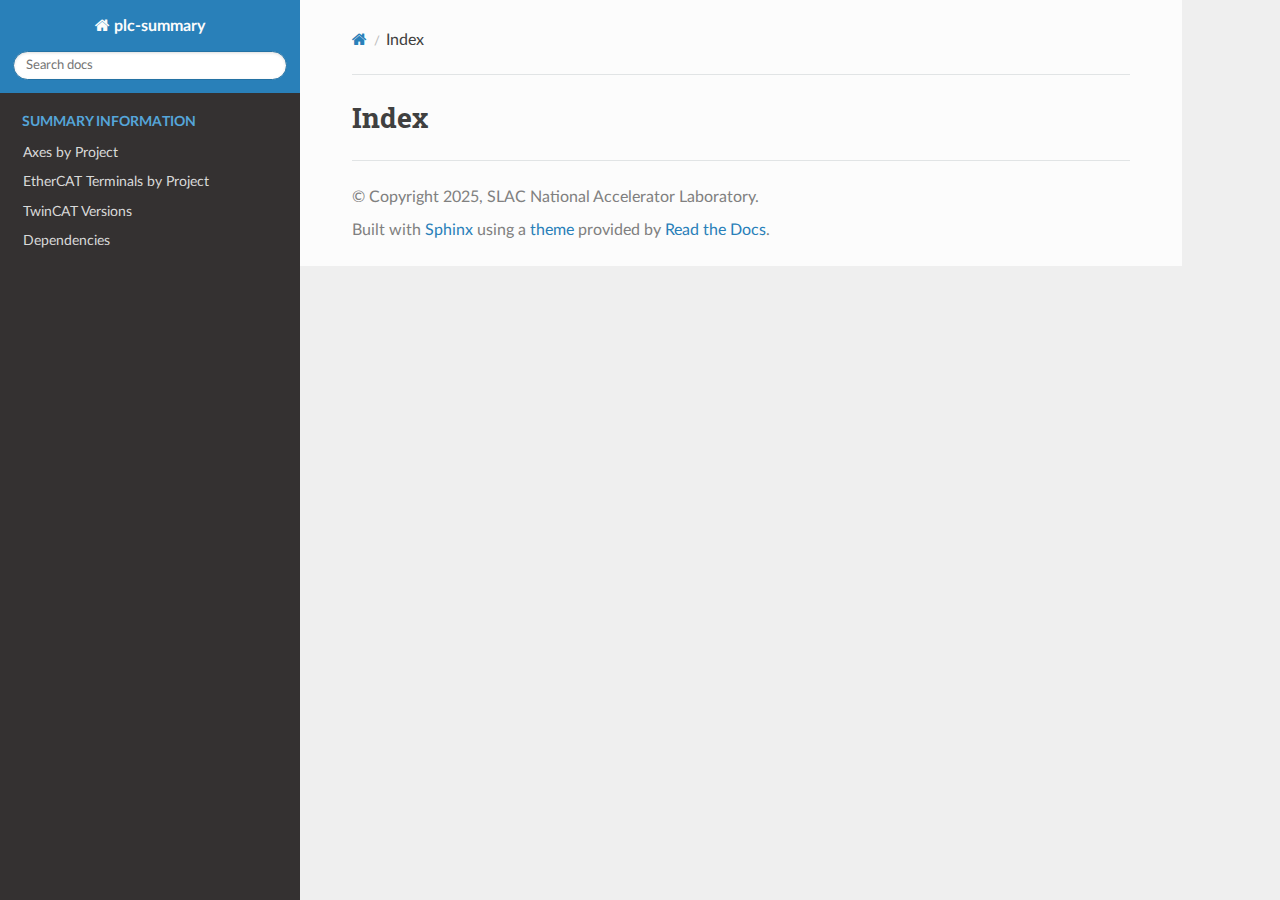
<file: genindex.html>
<!DOCTYPE html>
<html class="writer-html5" lang="en" data-content_root="./">
<head>
  <meta charset="utf-8" />
  <meta name="viewport" content="width=device-width, initial-scale=1.0" />
  <title>Index &mdash; plc-summary  documentation</title>
      <link rel="stylesheet" type="text/css" href="_static/pygments.css?v=80d5e7a1" />
      <link rel="stylesheet" type="text/css" href="_static/css/theme.css?v=19f00094" />
      <link rel="stylesheet" type="text/css" href="_static/tree.css?v=837a00b9" />
      <link rel="stylesheet" type="text/css" href="_static/width.css?v=6bb6abd8" />

  
  <!--[if lt IE 9]>
    <script src="_static/js/html5shiv.min.js"></script>
  <![endif]-->
  
        <script src="_static/jquery.js?v=5d32c60e"></script>
        <script src="_static/_sphinx_javascript_frameworks_compat.js?v=2cd50e6c"></script>
        <script src="_static/documentation_options.js?v=5929fcd5"></script>
        <script src="_static/doctools.js?v=9a2dae69"></script>
        <script src="_static/sphinx_highlight.js?v=dc90522c"></script>
    <script src="_static/js/theme.js"></script>
    <link rel="index" title="Index" href="#" />
    <link rel="search" title="Search" href="search.html" /> 
</head>

<body class="wy-body-for-nav"> 
  <div class="wy-grid-for-nav">
    <nav data-toggle="wy-nav-shift" class="wy-nav-side">
      <div class="wy-side-scroll">
        <div class="wy-side-nav-search" >

          
          
          <a href="index.html" class="icon icon-home">
            plc-summary
          </a>
<div role="search">
  <form id="rtd-search-form" class="wy-form" action="search.html" method="get">
    <input type="text" name="q" placeholder="Search docs" aria-label="Search docs" />
    <input type="hidden" name="check_keywords" value="yes" />
    <input type="hidden" name="area" value="default" />
  </form>
</div>
        </div><div class="wy-menu wy-menu-vertical" data-spy="affix" role="navigation" aria-label="Navigation menu">
              <p class="caption" role="heading"><span class="caption-text">Summary Information</span></p>
<ul>
<li class="toctree-l1"><a class="reference internal" href="axes.html">Axes by Project</a></li>
<li class="toctree-l1"><a class="reference internal" href="ethercat.html">EtherCAT Terminals by Project</a></li>
<li class="toctree-l1"><a class="reference internal" href="versions.html">TwinCAT Versions</a></li>
<li class="toctree-l1"><a class="reference internal" href="versions.html#dependencies">Dependencies</a></li>
</ul>

        </div>
      </div>
    </nav>

    <section data-toggle="wy-nav-shift" class="wy-nav-content-wrap"><nav class="wy-nav-top" aria-label="Mobile navigation menu" >
          <i data-toggle="wy-nav-top" class="fa fa-bars"></i>
          <a href="index.html">plc-summary</a>
      </nav>

      <div class="wy-nav-content">
        <div class="rst-content">
          <div role="navigation" aria-label="Page navigation">
  <ul class="wy-breadcrumbs">
      <li><a href="index.html" class="icon icon-home" aria-label="Home"></a></li>
      <li class="breadcrumb-item active">Index</li>
      <li class="wy-breadcrumbs-aside">
      </li>
  </ul>
  <hr/>
</div>
          <div role="main" class="document" itemscope="itemscope" itemtype="http://schema.org/Article">
           <div itemprop="articleBody">
             

<h1 id="index">Index</h1>

<div class="genindex-jumpbox">
 
</div>


           </div>
          </div>
          <footer>

  <hr/>

  <div role="contentinfo">
    <p>&#169; Copyright 2025, SLAC National Accelerator Laboratory.</p>
  </div>

  Built with <a href="https://www.sphinx-doc.org/">Sphinx</a> using a
    <a href="https://github.com/readthedocs/sphinx_rtd_theme">theme</a>
    provided by <a href="https://readthedocs.org">Read the Docs</a>.
   

</footer>
        </div>
      </div>
    </section>
  </div>
  <script>
      jQuery(function () {
          SphinxRtdTheme.Navigation.enable(true);
      });
  </script> 

</body>
</html>
</file>
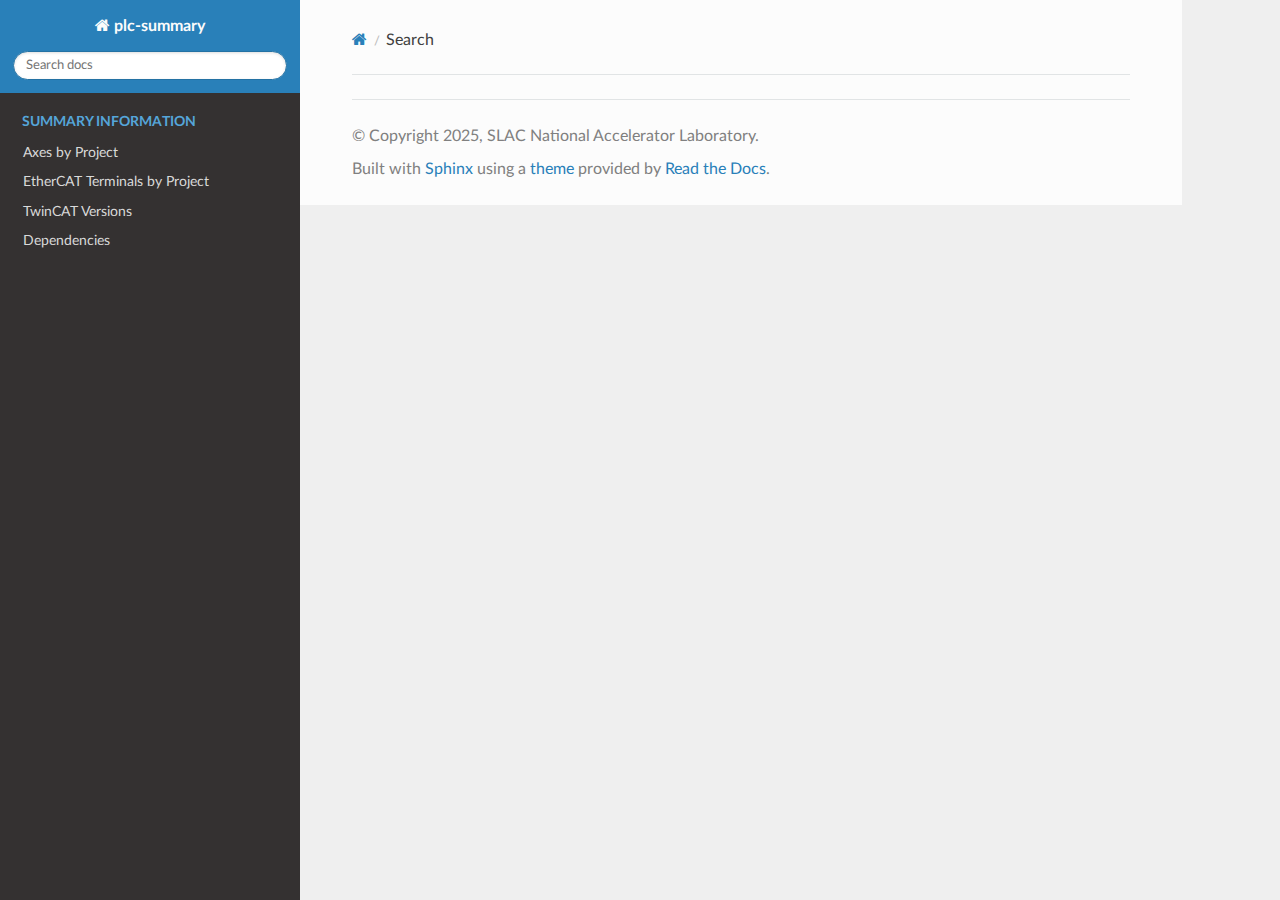
<file: search.html>
<!DOCTYPE html>
<html class="writer-html5" lang="en" data-content_root="./">
<head>
  <meta charset="utf-8" />
  <meta name="viewport" content="width=device-width, initial-scale=1.0" />
  <title>Search &mdash; plc-summary  documentation</title>
      <link rel="stylesheet" type="text/css" href="_static/pygments.css?v=80d5e7a1" />
      <link rel="stylesheet" type="text/css" href="_static/css/theme.css?v=19f00094" />
      <link rel="stylesheet" type="text/css" href="_static/tree.css?v=837a00b9" />
      <link rel="stylesheet" type="text/css" href="_static/width.css?v=6bb6abd8" />

  
    
  <!--[if lt IE 9]>
    <script src="_static/js/html5shiv.min.js"></script>
  <![endif]-->
  
        <script src="_static/jquery.js?v=5d32c60e"></script>
        <script src="_static/_sphinx_javascript_frameworks_compat.js?v=2cd50e6c"></script>
        <script src="_static/documentation_options.js?v=5929fcd5"></script>
        <script src="_static/doctools.js?v=9a2dae69"></script>
        <script src="_static/sphinx_highlight.js?v=dc90522c"></script>
    <script src="_static/js/theme.js"></script>
    <script src="_static/searchtools.js"></script>
    <script src="_static/language_data.js"></script>
    <link rel="index" title="Index" href="genindex.html" />
    <link rel="search" title="Search" href="#" /> 
</head>

<body class="wy-body-for-nav"> 
  <div class="wy-grid-for-nav">
    <nav data-toggle="wy-nav-shift" class="wy-nav-side">
      <div class="wy-side-scroll">
        <div class="wy-side-nav-search" >

          
          
          <a href="index.html" class="icon icon-home">
            plc-summary
          </a>
<div role="search">
  <form id="rtd-search-form" class="wy-form" action="#" method="get">
    <input type="text" name="q" placeholder="Search docs" aria-label="Search docs" />
    <input type="hidden" name="check_keywords" value="yes" />
    <input type="hidden" name="area" value="default" />
  </form>
</div>
        </div><div class="wy-menu wy-menu-vertical" data-spy="affix" role="navigation" aria-label="Navigation menu">
              <p class="caption" role="heading"><span class="caption-text">Summary Information</span></p>
<ul>
<li class="toctree-l1"><a class="reference internal" href="axes.html">Axes by Project</a></li>
<li class="toctree-l1"><a class="reference internal" href="ethercat.html">EtherCAT Terminals by Project</a></li>
<li class="toctree-l1"><a class="reference internal" href="versions.html">TwinCAT Versions</a></li>
<li class="toctree-l1"><a class="reference internal" href="versions.html#dependencies">Dependencies</a></li>
</ul>

        </div>
      </div>
    </nav>

    <section data-toggle="wy-nav-shift" class="wy-nav-content-wrap"><nav class="wy-nav-top" aria-label="Mobile navigation menu" >
          <i data-toggle="wy-nav-top" class="fa fa-bars"></i>
          <a href="index.html">plc-summary</a>
      </nav>

      <div class="wy-nav-content">
        <div class="rst-content">
          <div role="navigation" aria-label="Page navigation">
  <ul class="wy-breadcrumbs">
      <li><a href="index.html" class="icon icon-home" aria-label="Home"></a></li>
      <li class="breadcrumb-item active">Search</li>
      <li class="wy-breadcrumbs-aside">
      </li>
  </ul>
  <hr/>
</div>
          <div role="main" class="document" itemscope="itemscope" itemtype="http://schema.org/Article">
           <div itemprop="articleBody">
             
  <noscript>
  <div id="fallback" class="admonition warning">
    <p class="last">
      Please activate JavaScript to enable the search functionality.
    </p>
  </div>
  </noscript>

  
  <div id="search-results">
  
  </div>

           </div>
          </div>
          <footer>

  <hr/>

  <div role="contentinfo">
    <p>&#169; Copyright 2025, SLAC National Accelerator Laboratory.</p>
  </div>

  Built with <a href="https://www.sphinx-doc.org/">Sphinx</a> using a
    <a href="https://github.com/readthedocs/sphinx_rtd_theme">theme</a>
    provided by <a href="https://readthedocs.org">Read the Docs</a>.
   

</footer>
        </div>
      </div>
    </section>
  </div>
  <script>
      jQuery(function () {
          SphinxRtdTheme.Navigation.enable(true);
      });
  </script>
  <script>
    jQuery(function() { Search.loadIndex("searchindex.js"); });
  </script>
  
  <script id="searchindexloader"></script>
   


</body>
</html>
</file>
<file: _static/pygments.css>
pre { line-height: 125%; }
td.linenos .normal { color: inherit; background-color: transparent; padding-left: 5px; padding-right: 5px; }
span.linenos { color: inherit; background-color: transparent; padding-left: 5px; padding-right: 5px; }
td.linenos .special { color: #000000; background-color: #ffffc0; padding-left: 5px; padding-right: 5px; }
span.linenos.special { color: #000000; background-color: #ffffc0; padding-left: 5px; padding-right: 5px; }
.highlight .hll { background-color: #ffffcc }
.highlight { background: #f8f8f8; }
.highlight .c { color: #3D7B7B; font-style: italic } /* Comment */
.highlight .err { border: 1px solid #FF0000 } /* Error */
.highlight .k { color: #008000; font-weight: bold } /* Keyword */
.highlight .o { color: #666666 } /* Operator */
.highlight .ch { color: #3D7B7B; font-style: italic } /* Comment.Hashbang */
.highlight .cm { color: #3D7B7B; font-style: italic } /* Comment.Multiline */
.highlight .cp { color: #9C6500 } /* Comment.Preproc */
.highlight .cpf { color: #3D7B7B; font-style: italic } /* Comment.PreprocFile */
.highlight .c1 { color: #3D7B7B; font-style: italic } /* Comment.Single */
.highlight .cs { color: #3D7B7B; font-style: italic } /* Comment.Special */
.highlight .gd { color: #A00000 } /* Generic.Deleted */
.highlight .ge { font-style: italic } /* Generic.Emph */
.highlight .ges { font-weight: bold; font-style: italic } /* Generic.EmphStrong */
.highlight .gr { color: #E40000 } /* Generic.Error */
.highlight .gh { color: #000080; font-weight: bold } /* Generic.Heading */
.highlight .gi { color: #008400 } /* Generic.Inserted */
.highlight .go { color: #717171 } /* Generic.Output */
.highlight .gp { color: #000080; font-weight: bold } /* Generic.Prompt */
.highlight .gs { font-weight: bold } /* Generic.Strong */
.highlight .gu { color: #800080; font-weight: bold } /* Generic.Subheading */
.highlight .gt { color: #0044DD } /* Generic.Traceback */
.highlight .kc { color: #008000; font-weight: bold } /* Keyword.Constant */
.highlight .kd { color: #008000; font-weight: bold } /* Keyword.Declaration */
.highlight .kn { color: #008000; font-weight: bold } /* Keyword.Namespace */
.highlight .kp { color: #008000 } /* Keyword.Pseudo */
.highlight .kr { color: #008000; font-weight: bold } /* Keyword.Reserved */
.highlight .kt { color: #B00040 } /* Keyword.Type */
.highlight .m { color: #666666 } /* Literal.Number */
.highlight .s { color: #BA2121 } /* Literal.String */
.highlight .na { color: #687822 } /* Name.Attribute */
.highlight .nb { color: #008000 } /* Name.Builtin */
.highlight .nc { color: #0000FF; font-weight: bold } /* Name.Class */
.highlight .no { color: #880000 } /* Name.Constant */
.highlight .nd { color: #AA22FF } /* Name.Decorator */
.highlight .ni { color: #717171; font-weight: bold } /* Name.Entity */
.highlight .ne { color: #CB3F38; font-weight: bold } /* Name.Exception */
.highlight .nf { color: #0000FF } /* Name.Function */
.highlight .nl { color: #767600 } /* Name.Label */
.highlight .nn { color: #0000FF; font-weight: bold } /* Name.Namespace */
.highlight .nt { color: #008000; font-weight: bold } /* Name.Tag */
.highlight .nv { color: #19177C } /* Name.Variable */
.highlight .ow { color: #AA22FF; font-weight: bold } /* Operator.Word */
.highlight .w { color: #bbbbbb } /* Text.Whitespace */
.highlight .mb { color: #666666 } /* Literal.Number.Bin */
.highlight .mf { color: #666666 } /* Literal.Number.Float */
.highlight .mh { color: #666666 } /* Literal.Number.Hex */
.highlight .mi { color: #666666 } /* Literal.Number.Integer */
.highlight .mo { color: #666666 } /* Literal.Number.Oct */
.highlight .sa { color: #BA2121 } /* Literal.String.Affix */
.highlight .sb { color: #BA2121 } /* Literal.String.Backtick */
.highlight .sc { color: #BA2121 } /* Literal.String.Char */
.highlight .dl { color: #BA2121 } /* Literal.String.Delimiter */
.highlight .sd { color: #BA2121; font-style: italic } /* Literal.String.Doc */
.highlight .s2 { color: #BA2121 } /* Literal.String.Double */
.highlight .se { color: #AA5D1F; font-weight: bold } /* Literal.String.Escape */
.highlight .sh { color: #BA2121 } /* Literal.String.Heredoc */
.highlight .si { color: #A45A77; font-weight: bold } /* Literal.String.Interpol */
.highlight .sx { color: #008000 } /* Literal.String.Other */
.highlight .sr { color: #A45A77 } /* Literal.String.Regex */
.highlight .s1 { color: #BA2121 } /* Literal.String.Single */
.highlight .ss { color: #19177C } /* Literal.String.Symbol */
.highlight .bp { color: #008000 } /* Name.Builtin.Pseudo */
.highlight .fm { color: #0000FF } /* Name.Function.Magic */
.highlight .vc { color: #19177C } /* Name.Variable.Class */
.highlight .vg { color: #19177C } /* Name.Variable.Global */
.highlight .vi { color: #19177C } /* Name.Variable.Instance */
.highlight .vm { color: #19177C } /* Name.Variable.Magic */
.highlight .il { color: #666666 } /* Literal.Number.Integer.Long */
</file>
<file: _static/css/theme.css>
html{box-sizing:border-box}*,:after,:before{box-sizing:inherit}article,aside,details,figcaption,figure,footer,header,hgroup,nav,section{display:block}audio,canvas,video{display:inline-block;*display:inline;*zoom:1}[hidden],audio:not([controls]){display:none}*{-webkit-box-sizing:border-box;-moz-box-sizing:border-box;box-sizing:border-box}html{font-size:100%;-webkit-text-size-adjust:100%;-ms-text-size-adjust:100%}body{margin:0}a:active,a:hover{outline:0}abbr[title]{border-bottom:1px dotted}b,strong{font-weight:700}blockquote{margin:0}dfn{font-style:italic}ins{background:#ff9;text-decoration:none}ins,mark{color:#000}mark{background:#ff0;font-style:italic;font-weight:700}.rst-content code,.rst-content tt,code,kbd,pre,samp{font-family:monospace,serif;_font-family:courier new,monospace;font-size:1em}pre{white-space:pre}q{quotes:none}q:after,q:before{content:"";content:none}small{font-size:85%}sub,sup{font-size:75%;line-height:0;position:relative;vertical-align:baseline}sup{top:-.5em}sub{bottom:-.25em}dl,ol,ul{margin:0;padding:0;list-style:none;list-style-image:none}li{list-style:none}dd{margin:0}img{border:0;-ms-interpolation-mode:bicubic;vertical-align:middle;max-width:100%}svg:not(:root){overflow:hidden}figure,form{margin:0}label{cursor:pointer}button,input,select,textarea{font-size:100%;margin:0;vertical-align:baseline;*vertical-align:middle}button,input{line-height:normal}button,input[type=button],input[type=reset],input[type=submit]{cursor:pointer;-webkit-appearance:button;*overflow:visible}button[disabled],input[disabled]{cursor:default}input[type=search]{-webkit-appearance:textfield;-moz-box-sizing:content-box;-webkit-box-sizing:content-box;box-sizing:content-box}textarea{resize:vertical}table{border-collapse:collapse;border-spacing:0}td{vertical-align:top}.chromeframe{margin:.2em 0;background:#ccc;color:#000;padding:.2em 0}.ir{display:block;border:0;text-indent:-999em;overflow:hidden;background-color:transparent;background-repeat:no-repeat;text-align:left;direction:ltr;*line-height:0}.ir br{display:none}.hidden{display:none!important;visibility:hidden}.visuallyhidden{border:0;clip:rect(0 0 0 0);height:1px;margin:-1px;overflow:hidden;padding:0;position:absolute;width:1px}.visuallyhidden.focusable:active,.visuallyhidden.focusable:focus{clip:auto;height:auto;margin:0;overflow:visible;position:static;width:auto}.invisible{visibility:hidden}.relative{position:relative}big,small{font-size:100%}@media print{body,html,section{background:none!important}*{box-shadow:none!important;text-shadow:none!important;filter:none!important;-ms-filter:none!important}a,a:visited{text-decoration:underline}.ir a:after,a[href^="#"]:after,a[href^="javascript:"]:after{content:""}blockquote,pre{page-break-inside:avoid}thead{display:table-header-group}img,tr{page-break-inside:avoid}img{max-width:100%!important}@page{margin:.5cm}.rst-content .toctree-wrapper>p.caption,h2,h3,p{orphans:3;widows:3}.rst-content .toctree-wrapper>p.caption,h2,h3{page-break-after:avoid}}.btn,.fa:before,.icon:before,.rst-content .admonition,.rst-content .admonition-title:before,.rst-content .admonition-todo,.rst-content .attention,.rst-content .caution,.rst-content .code-block-caption .headerlink:before,.rst-content .danger,.rst-content .eqno .headerlink:before,.rst-content .error,.rst-content .hint,.rst-content .important,.rst-content .note,.rst-content .seealso,.rst-content .tip,.rst-content .warning,.rst-content code.download span:first-child:before,.rst-content dl dt .headerlink:before,.rst-content h1 .headerlink:before,.rst-content h2 .headerlink:before,.rst-content h3 .headerlink:before,.rst-content h4 .headerlink:before,.rst-content h5 .headerlink:before,.rst-content h6 .headerlink:before,.rst-content p.caption .headerlink:before,.rst-content p .headerlink:before,.rst-content table>caption .headerlink:before,.rst-content tt.download span:first-child:before,.wy-alert,.wy-dropdown .caret:before,.wy-inline-validate.wy-inline-validate-danger .wy-input-context:before,.wy-inline-validate.wy-inline-validate-info .wy-input-context:before,.wy-inline-validate.wy-inline-validate-success .wy-input-context:before,.wy-inline-validate.wy-inline-validate-warning .wy-input-context:before,.wy-menu-vertical li.current>a button.toctree-expand:before,.wy-menu-vertical li.on a button.toctree-expand:before,.wy-menu-vertical li button.toctree-expand:before,input[type=color],input[type=date],input[type=datetime-local],input[type=datetime],input[type=email],input[type=month],input[type=number],input[type=password],input[type=search],input[type=tel],input[type=text],input[type=time],input[type=url],input[type=week],select,textarea{-webkit-font-smoothing:antialiased}.clearfix{*zoom:1}.clearfix:after,.clearfix:before{display:table;content:""}.clearfix:after{clear:both}/*!
 *  Font Awesome 4.7.0 by @davegandy - http://fontawesome.io - @fontawesome
 *  License - http://fontawesome.io/license (Font: SIL OFL 1.1, CSS: MIT License)
 */@font-face{font-family:FontAwesome;src:url(fonts/fontawesome-webfont.eot?674f50d287a8c48dc19ba404d20fe713);src:url(fonts/fontawesome-webfont.eot?674f50d287a8c48dc19ba404d20fe713?#iefix&v=4.7.0) format("embedded-opentype"),url(fonts/fontawesome-webfont.woff2?af7ae505a9eed503f8b8e6982036873e) format("woff2"),url(fonts/fontawesome-webfont.woff?fee66e712a8a08eef5805a46892932ad) format("woff"),url(fonts/fontawesome-webfont.ttf?b06871f281fee6b241d60582ae9369b9) format("truetype"),url(fonts/fontawesome-webfont.svg?912ec66d7572ff821749319396470bde#fontawesomeregular) format("svg");font-weight:400;font-style:normal}.fa,.icon,.rst-content .admonition-title,.rst-content .code-block-caption .headerlink,.rst-content .eqno .headerlink,.rst-content code.download span:first-child,.rst-content dl dt .headerlink,.rst-content h1 .headerlink,.rst-content h2 .headerlink,.rst-content h3 .headerlink,.rst-content h4 .headerlink,.rst-content h5 .headerlink,.rst-content h6 .headerlink,.rst-content p.caption .headerlink,.rst-content p .headerlink,.rst-content table>caption .headerlink,.rst-content tt.download span:first-child,.wy-menu-vertical li.current>a button.toctree-expand,.wy-menu-vertical li.on a button.toctree-expand,.wy-menu-vertical li button.toctree-expand{display:inline-block;font:normal normal normal 14px/1 FontAwesome;font-size:inherit;text-rendering:auto;-webkit-font-smoothing:antialiased;-moz-osx-font-smoothing:grayscale}.fa-lg{font-size:1.33333em;line-height:.75em;vertical-align:-15%}.fa-2x{font-size:2em}.fa-3x{font-size:3em}.fa-4x{font-size:4em}.fa-5x{font-size:5em}.fa-fw{width:1.28571em;text-align:center}.fa-ul{padding-left:0;margin-left:2.14286em;list-style-type:none}.fa-ul>li{position:relative}.fa-li{position:absolute;left:-2.14286em;width:2.14286em;top:.14286em;text-align:center}.fa-li.fa-lg{left:-1.85714em}.fa-border{padding:.2em .25em .15em;border:.08em solid #eee;border-radius:.1em}.fa-pull-left{float:left}.fa-pull-right{float:right}.fa-pull-left.icon,.fa.fa-pull-left,.rst-content .code-block-caption .fa-pull-left.headerlink,.rst-content .eqno .fa-pull-left.headerlink,.rst-content .fa-pull-left.admonition-title,.rst-content code.download span.fa-pull-left:first-child,.rst-content dl dt .fa-pull-left.headerlink,.rst-content h1 .fa-pull-left.headerlink,.rst-content h2 .fa-pull-left.headerlink,.rst-content h3 .fa-pull-left.headerlink,.rst-content h4 .fa-pull-left.headerlink,.rst-content h5 .fa-pull-left.headerlink,.rst-content h6 .fa-pull-left.headerlink,.rst-content p .fa-pull-left.headerlink,.rst-content table>caption .fa-pull-left.headerlink,.rst-content tt.download span.fa-pull-left:first-child,.wy-menu-vertical li.current>a button.fa-pull-left.toctree-expand,.wy-menu-vertical li.on a button.fa-pull-left.toctree-expand,.wy-menu-vertical li button.fa-pull-left.toctree-expand{margin-right:.3em}.fa-pull-right.icon,.fa.fa-pull-right,.rst-content .code-block-caption .fa-pull-right.headerlink,.rst-content .eqno .fa-pull-right.headerlink,.rst-content .fa-pull-right.admonition-title,.rst-content code.download span.fa-pull-right:first-child,.rst-content dl dt .fa-pull-right.headerlink,.rst-content h1 .fa-pull-right.headerlink,.rst-content h2 .fa-pull-right.headerlink,.rst-content h3 .fa-pull-right.headerlink,.rst-content h4 .fa-pull-right.headerlink,.rst-content h5 .fa-pull-right.headerlink,.rst-content h6 .fa-pull-right.headerlink,.rst-content p .fa-pull-right.headerlink,.rst-content table>caption .fa-pull-right.headerlink,.rst-content tt.download span.fa-pull-right:first-child,.wy-menu-vertical li.current>a button.fa-pull-right.toctree-expand,.wy-menu-vertical li.on a button.fa-pull-right.toctree-expand,.wy-menu-vertical li button.fa-pull-right.toctree-expand{margin-left:.3em}.pull-right{float:right}.pull-left{float:left}.fa.pull-left,.pull-left.icon,.rst-content .code-block-caption .pull-left.headerlink,.rst-content .eqno .pull-left.headerlink,.rst-content .pull-left.admonition-title,.rst-content code.download span.pull-left:first-child,.rst-content dl dt .pull-left.headerlink,.rst-content h1 .pull-left.headerlink,.rst-content h2 .pull-left.headerlink,.rst-content h3 .pull-left.headerlink,.rst-content h4 .pull-left.headerlink,.rst-content h5 .pull-left.headerlink,.rst-content h6 .pull-left.headerlink,.rst-content p .pull-left.headerlink,.rst-content table>caption .pull-left.headerlink,.rst-content tt.download span.pull-left:first-child,.wy-menu-vertical li.current>a button.pull-left.toctree-expand,.wy-menu-vertical li.on a button.pull-left.toctree-expand,.wy-menu-vertical li button.pull-left.toctree-expand{margin-right:.3em}.fa.pull-right,.pull-right.icon,.rst-content .code-block-caption .pull-right.headerlink,.rst-content .eqno .pull-right.headerlink,.rst-content .pull-right.admonition-title,.rst-content code.download span.pull-right:first-child,.rst-content dl dt .pull-right.headerlink,.rst-content h1 .pull-right.headerlink,.rst-content h2 .pull-right.headerlink,.rst-content h3 .pull-right.headerlink,.rst-content h4 .pull-right.headerlink,.rst-content h5 .pull-right.headerlink,.rst-content h6 .pull-right.headerlink,.rst-content p .pull-right.headerlink,.rst-content table>caption .pull-right.headerlink,.rst-content tt.download span.pull-right:first-child,.wy-menu-vertical li.current>a button.pull-right.toctree-expand,.wy-menu-vertical li.on a button.pull-right.toctree-expand,.wy-menu-vertical li button.pull-right.toctree-expand{margin-left:.3em}.fa-spin{-webkit-animation:fa-spin 2s linear infinite;animation:fa-spin 2s linear infinite}.fa-pulse{-webkit-animation:fa-spin 1s steps(8) infinite;animation:fa-spin 1s steps(8) infinite}@-webkit-keyframes fa-spin{0%{-webkit-transform:rotate(0deg);transform:rotate(0deg)}to{-webkit-transform:rotate(359deg);transform:rotate(359deg)}}@keyframes fa-spin{0%{-webkit-transform:rotate(0deg);transform:rotate(0deg)}to{-webkit-transform:rotate(359deg);transform:rotate(359deg)}}.fa-rotate-90{-ms-filter:"progid:DXImageTransform.Microsoft.BasicImage(rotation=1)";-webkit-transform:rotate(90deg);-ms-transform:rotate(90deg);transform:rotate(90deg)}.fa-rotate-180{-ms-filter:"progid:DXImageTransform.Microsoft.BasicImage(rotation=2)";-webkit-transform:rotate(180deg);-ms-transform:rotate(180deg);transform:rotate(180deg)}.fa-rotate-270{-ms-filter:"progid:DXImageTransform.Microsoft.BasicImage(rotation=3)";-webkit-transform:rotate(270deg);-ms-transform:rotate(270deg);transform:rotate(270deg)}.fa-flip-horizontal{-ms-filter:"progid:DXImageTransform.Microsoft.BasicImage(rotation=0, mirror=1)";-webkit-transform:scaleX(-1);-ms-transform:scaleX(-1);transform:scaleX(-1)}.fa-flip-vertical{-ms-filter:"progid:DXImageTransform.Microsoft.BasicImage(rotation=2, mirror=1)";-webkit-transform:scaleY(-1);-ms-transform:scaleY(-1);transform:scaleY(-1)}:root .fa-flip-horizontal,:root .fa-flip-vertical,:root .fa-rotate-90,:root .fa-rotate-180,:root .fa-rotate-270{filter:none}.fa-stack{position:relative;display:inline-block;width:2em;height:2em;line-height:2em;vertical-align:middle}.fa-stack-1x,.fa-stack-2x{position:absolute;left:0;width:100%;text-align:center}.fa-stack-1x{line-height:inherit}.fa-stack-2x{font-size:2em}.fa-inverse{color:#fff}.fa-glass:before{content:""}.fa-music:before{content:""}.fa-search:before,.icon-search:before{content:""}.fa-envelope-o:before{content:""}.fa-heart:before{content:""}.fa-star:before{content:""}.fa-star-o:before{content:""}.fa-user:before{content:""}.fa-film:before{content:""}.fa-th-large:before{content:""}.fa-th:before{content:""}.fa-th-list:before{content:""}.fa-check:before{content:""}.fa-close:before,.fa-remove:before,.fa-times:before{content:""}.fa-search-plus:before{content:""}.fa-search-minus:before{content:""}.fa-power-off:before{content:""}.fa-signal:before{content:""}.fa-cog:before,.fa-gear:before{content:""}.fa-trash-o:before{content:""}.fa-home:before,.icon-home:before{content:""}.fa-file-o:before{content:""}.fa-clock-o:before{content:""}.fa-road:before{content:""}.fa-download:before,.rst-content code.download span:first-child:before,.rst-content tt.download span:first-child:before{content:""}.fa-arrow-circle-o-down:before{content:""}.fa-arrow-circle-o-up:before{content:""}.fa-inbox:before{content:""}.fa-play-circle-o:before{content:""}.fa-repeat:before,.fa-rotate-right:before{content:""}.fa-refresh:before{content:""}.fa-list-alt:before{content:""}.fa-lock:before{content:""}.fa-flag:before{content:""}.fa-headphones:before{content:""}.fa-volume-off:before{content:""}.fa-volume-down:before{content:""}.fa-volume-up:before{content:""}.fa-qrcode:before{content:""}.fa-barcode:before{content:""}.fa-tag:before{content:""}.fa-tags:before{content:""}.fa-book:before,.icon-book:before{content:""}.fa-bookmark:before{content:""}.fa-print:before{content:""}.fa-camera:before{content:""}.fa-font:before{content:""}.fa-bold:before{content:""}.fa-italic:before{content:""}.fa-text-height:before{content:""}.fa-text-width:before{content:""}.fa-align-left:before{content:""}.fa-align-center:before{content:""}.fa-align-right:before{content:""}.fa-align-justify:before{content:""}.fa-list:before{content:""}.fa-dedent:before,.fa-outdent:before{content:""}.fa-indent:before{content:""}.fa-video-camera:before{content:""}.fa-image:before,.fa-photo:before,.fa-picture-o:before{content:""}.fa-pencil:before{content:""}.fa-map-marker:before{content:""}.fa-adjust:before{content:""}.fa-tint:before{content:""}.fa-edit:before,.fa-pencil-square-o:before{content:""}.fa-share-square-o:before{content:""}.fa-check-square-o:before{content:""}.fa-arrows:before{content:""}.fa-step-backward:before{content:""}.fa-fast-backward:before{content:""}.fa-backward:before{content:""}.fa-play:before{content:""}.fa-pause:before{content:""}.fa-stop:before{content:""}.fa-forward:before{content:""}.fa-fast-forward:before{content:""}.fa-step-forward:before{content:""}.fa-eject:before{content:""}.fa-chevron-left:before{content:""}.fa-chevron-right:before{content:""}.fa-plus-circle:before{content:""}.fa-minus-circle:before{content:""}.fa-times-circle:before,.wy-inline-validate.wy-inline-validate-danger .wy-input-context:before{content:""}.fa-check-circle:before,.wy-inline-validate.wy-inline-validate-success .wy-input-context:before{content:""}.fa-question-circle:before{content:""}.fa-info-circle:before{content:""}.fa-crosshairs:before{content:""}.fa-times-circle-o:before{content:""}.fa-check-circle-o:before{content:""}.fa-ban:before{content:""}.fa-arrow-left:before{content:""}.fa-arrow-right:before{content:""}.fa-arrow-up:before{content:""}.fa-arrow-down:before{content:""}.fa-mail-forward:before,.fa-share:before{content:""}.fa-expand:before{content:""}.fa-compress:before{content:""}.fa-plus:before{content:""}.fa-minus:before{content:""}.fa-asterisk:before{content:""}.fa-exclamation-circle:before,.rst-content .admonition-title:before,.wy-inline-validate.wy-inline-validate-info .wy-input-context:before,.wy-inline-validate.wy-inline-validate-warning .wy-input-context:before{content:""}.fa-gift:before{content:""}.fa-leaf:before{content:""}.fa-fire:before,.icon-fire:before{content:""}.fa-eye:before{content:""}.fa-eye-slash:before{content:""}.fa-exclamation-triangle:before,.fa-warning:before{content:""}.fa-plane:before{content:""}.fa-calendar:before{content:""}.fa-random:before{content:""}.fa-comment:before{content:""}.fa-magnet:before{content:""}.fa-chevron-up:before{content:""}.fa-chevron-down:before{content:""}.fa-retweet:before{content:""}.fa-shopping-cart:before{content:""}.fa-folder:before{content:""}.fa-folder-open:before{content:""}.fa-arrows-v:before{content:""}.fa-arrows-h:before{content:""}.fa-bar-chart-o:before,.fa-bar-chart:before{content:""}.fa-twitter-square:before{content:""}.fa-facebook-square:before{content:""}.fa-camera-retro:before{content:""}.fa-key:before{content:""}.fa-cogs:before,.fa-gears:before{content:""}.fa-comments:before{content:""}.fa-thumbs-o-up:before{content:""}.fa-thumbs-o-down:before{content:""}.fa-star-half:before{content:""}.fa-heart-o:before{content:""}.fa-sign-out:before{content:""}.fa-linkedin-square:before{content:""}.fa-thumb-tack:before{content:""}.fa-external-link:before{content:""}.fa-sign-in:before{content:""}.fa-trophy:before{content:""}.fa-github-square:before{content:""}.fa-upload:before{content:""}.fa-lemon-o:before{content:""}.fa-phone:before{content:""}.fa-square-o:before{content:""}.fa-bookmark-o:before{content:""}.fa-phone-square:before{content:""}.fa-twitter:before{content:""}.fa-facebook-f:before,.fa-facebook:before{content:""}.fa-github:before,.icon-github:before{content:""}.fa-unlock:before{content:""}.fa-credit-card:before{content:""}.fa-feed:before,.fa-rss:before{content:""}.fa-hdd-o:before{content:""}.fa-bullhorn:before{content:""}.fa-bell:before{content:""}.fa-certificate:before{content:""}.fa-hand-o-right:before{content:""}.fa-hand-o-left:before{content:""}.fa-hand-o-up:before{content:""}.fa-hand-o-down:before{content:""}.fa-arrow-circle-left:before,.icon-circle-arrow-left:before{content:""}.fa-arrow-circle-right:before,.icon-circle-arrow-right:before{content:""}.fa-arrow-circle-up:before{content:""}.fa-arrow-circle-down:before{content:""}.fa-globe:before{content:""}.fa-wrench:before{content:""}.fa-tasks:before{content:""}.fa-filter:before{content:""}.fa-briefcase:before{content:""}.fa-arrows-alt:before{content:""}.fa-group:before,.fa-users:before{content:""}.fa-chain:before,.fa-link:before,.icon-link:before{content:""}.fa-cloud:before{content:""}.fa-flask:before{content:""}.fa-cut:before,.fa-scissors:before{content:""}.fa-copy:before,.fa-files-o:before{content:""}.fa-paperclip:before{content:""}.fa-floppy-o:before,.fa-save:before{content:""}.fa-square:before{content:""}.fa-bars:before,.fa-navicon:before,.fa-reorder:before{content:""}.fa-list-ul:before{content:""}.fa-list-ol:before{content:""}.fa-strikethrough:before{content:""}.fa-underline:before{content:""}.fa-table:before{content:""}.fa-magic:before{content:""}.fa-truck:before{content:""}.fa-pinterest:before{content:""}.fa-pinterest-square:before{content:""}.fa-google-plus-square:before{content:""}.fa-google-plus:before{content:""}.fa-money:before{content:""}.fa-caret-down:before,.icon-caret-down:before,.wy-dropdown .caret:before{content:""}.fa-caret-up:before{content:""}.fa-caret-left:before{content:""}.fa-caret-right:before{content:""}.fa-columns:before{content:""}.fa-sort:before,.fa-unsorted:before{content:""}.fa-sort-desc:before,.fa-sort-down:before{content:""}.fa-sort-asc:before,.fa-sort-up:before{content:""}.fa-envelope:before{content:""}.fa-linkedin:before{content:""}.fa-rotate-left:before,.fa-undo:before{content:""}.fa-gavel:before,.fa-legal:before{content:""}.fa-dashboard:before,.fa-tachometer:before{content:""}.fa-comment-o:before{content:""}.fa-comments-o:before{content:""}.fa-bolt:before,.fa-flash:before{content:""}.fa-sitemap:before{content:""}.fa-umbrella:before{content:""}.fa-clipboard:before,.fa-paste:before{content:""}.fa-lightbulb-o:before{content:""}.fa-exchange:before{content:""}.fa-cloud-download:before{content:""}.fa-cloud-upload:before{content:""}.fa-user-md:before{content:""}.fa-stethoscope:before{content:""}.fa-suitcase:before{content:""}.fa-bell-o:before{content:""}.fa-coffee:before{content:""}.fa-cutlery:before{content:""}.fa-file-text-o:before{content:""}.fa-building-o:before{content:""}.fa-hospital-o:before{content:""}.fa-ambulance:before{content:""}.fa-medkit:before{content:""}.fa-fighter-jet:before{content:""}.fa-beer:before{content:""}.fa-h-square:before{content:""}.fa-plus-square:before{content:""}.fa-angle-double-left:before{content:""}.fa-angle-double-right:before{content:""}.fa-angle-double-up:before{content:""}.fa-angle-double-down:before{content:""}.fa-angle-left:before{content:""}.fa-angle-right:before{content:""}.fa-angle-up:before{content:""}.fa-angle-down:before{content:""}.fa-desktop:before{content:""}.fa-laptop:before{content:""}.fa-tablet:before{content:""}.fa-mobile-phone:before,.fa-mobile:before{content:""}.fa-circle-o:before{content:""}.fa-quote-left:before{content:""}.fa-quote-right:before{content:""}.fa-spinner:before{content:""}.fa-circle:before{content:""}.fa-mail-reply:before,.fa-reply:before{content:""}.fa-github-alt:before{content:""}.fa-folder-o:before{content:""}.fa-folder-open-o:before{content:""}.fa-smile-o:before{content:""}.fa-frown-o:before{content:""}.fa-meh-o:before{content:""}.fa-gamepad:before{content:""}.fa-keyboard-o:before{content:""}.fa-flag-o:before{content:""}.fa-flag-checkered:before{content:""}.fa-terminal:before{content:""}.fa-code:before{content:""}.fa-mail-reply-all:before,.fa-reply-all:before{content:""}.fa-star-half-empty:before,.fa-star-half-full:before,.fa-star-half-o:before{content:""}.fa-location-arrow:before{content:""}.fa-crop:before{content:""}.fa-code-fork:before{content:""}.fa-chain-broken:before,.fa-unlink:before{content:""}.fa-question:before{content:""}.fa-info:before{content:""}.fa-exclamation:before{content:""}.fa-superscript:before{content:""}.fa-subscript:before{content:""}.fa-eraser:before{content:""}.fa-puzzle-piece:before{content:""}.fa-microphone:before{content:""}.fa-microphone-slash:before{content:""}.fa-shield:before{content:""}.fa-calendar-o:before{content:""}.fa-fire-extinguisher:before{content:""}.fa-rocket:before{content:""}.fa-maxcdn:before{content:""}.fa-chevron-circle-left:before{content:""}.fa-chevron-circle-right:before{content:""}.fa-chevron-circle-up:before{content:""}.fa-chevron-circle-down:before{content:""}.fa-html5:before{content:""}.fa-css3:before{content:""}.fa-anchor:before{content:""}.fa-unlock-alt:before{content:""}.fa-bullseye:before{content:""}.fa-ellipsis-h:before{content:""}.fa-ellipsis-v:before{content:""}.fa-rss-square:before{content:""}.fa-play-circle:before{content:""}.fa-ticket:before{content:""}.fa-minus-square:before{content:""}.fa-minus-square-o:before,.wy-menu-vertical li.current>a button.toctree-expand:before,.wy-menu-vertical li.on a button.toctree-expand:before{content:""}.fa-level-up:before{content:""}.fa-level-down:before{content:""}.fa-check-square:before{content:""}.fa-pencil-square:before{content:""}.fa-external-link-square:before{content:""}.fa-share-square:before{content:""}.fa-compass:before{content:""}.fa-caret-square-o-down:before,.fa-toggle-down:before{content:""}.fa-caret-square-o-up:before,.fa-toggle-up:before{content:""}.fa-caret-square-o-right:before,.fa-toggle-right:before{content:""}.fa-eur:before,.fa-euro:before{content:""}.fa-gbp:before{content:""}.fa-dollar:before,.fa-usd:before{content:""}.fa-inr:before,.fa-rupee:before{content:""}.fa-cny:before,.fa-jpy:before,.fa-rmb:before,.fa-yen:before{content:""}.fa-rouble:before,.fa-rub:before,.fa-ruble:before{content:""}.fa-krw:before,.fa-won:before{content:""}.fa-bitcoin:before,.fa-btc:before{content:""}.fa-file:before{content:""}.fa-file-text:before{content:""}.fa-sort-alpha-asc:before{content:""}.fa-sort-alpha-desc:before{content:""}.fa-sort-amount-asc:before{content:""}.fa-sort-amount-desc:before{content:""}.fa-sort-numeric-asc:before{content:""}.fa-sort-numeric-desc:before{content:""}.fa-thumbs-up:before{content:""}.fa-thumbs-down:before{content:""}.fa-youtube-square:before{content:""}.fa-youtube:before{content:""}.fa-xing:before{content:""}.fa-xing-square:before{content:""}.fa-youtube-play:before{content:""}.fa-dropbox:before{content:""}.fa-stack-overflow:before{content:""}.fa-instagram:before{content:""}.fa-flickr:before{content:""}.fa-adn:before{content:""}.fa-bitbucket:before,.icon-bitbucket:before{content:""}.fa-bitbucket-square:before{content:""}.fa-tumblr:before{content:""}.fa-tumblr-square:before{content:""}.fa-long-arrow-down:before{content:""}.fa-long-arrow-up:before{content:""}.fa-long-arrow-left:before{content:""}.fa-long-arrow-right:before{content:""}.fa-apple:before{content:""}.fa-windows:before{content:""}.fa-android:before{content:""}.fa-linux:before{content:""}.fa-dribbble:before{content:""}.fa-skype:before{content:""}.fa-foursquare:before{content:""}.fa-trello:before{content:""}.fa-female:before{content:""}.fa-male:before{content:""}.fa-gittip:before,.fa-gratipay:before{content:""}.fa-sun-o:before{content:""}.fa-moon-o:before{content:""}.fa-archive:before{content:""}.fa-bug:before{content:""}.fa-vk:before{content:""}.fa-weibo:before{content:""}.fa-renren:before{content:""}.fa-pagelines:before{content:""}.fa-stack-exchange:before{content:""}.fa-arrow-circle-o-right:before{content:""}.fa-arrow-circle-o-left:before{content:""}.fa-caret-square-o-left:before,.fa-toggle-left:before{content:""}.fa-dot-circle-o:before{content:""}.fa-wheelchair:before{content:""}.fa-vimeo-square:before{content:""}.fa-try:before,.fa-turkish-lira:before{content:""}.fa-plus-square-o:before,.wy-menu-vertical li button.toctree-expand:before{content:""}.fa-space-shuttle:before{content:""}.fa-slack:before{content:""}.fa-envelope-square:before{content:""}.fa-wordpress:before{content:""}.fa-openid:before{content:""}.fa-bank:before,.fa-institution:before,.fa-university:before{content:""}.fa-graduation-cap:before,.fa-mortar-board:before{content:""}.fa-yahoo:before{content:""}.fa-google:before{content:""}.fa-reddit:before{content:""}.fa-reddit-square:before{content:""}.fa-stumbleupon-circle:before{content:""}.fa-stumbleupon:before{content:""}.fa-delicious:before{content:""}.fa-digg:before{content:""}.fa-pied-piper-pp:before{content:""}.fa-pied-piper-alt:before{content:""}.fa-drupal:before{content:""}.fa-joomla:before{content:""}.fa-language:before{content:""}.fa-fax:before{content:""}.fa-building:before{content:""}.fa-child:before{content:""}.fa-paw:before{content:""}.fa-spoon:before{content:""}.fa-cube:before{content:""}.fa-cubes:before{content:""}.fa-behance:before{content:""}.fa-behance-square:before{content:""}.fa-steam:before{content:""}.fa-steam-square:before{content:""}.fa-recycle:before{content:""}.fa-automobile:before,.fa-car:before{content:""}.fa-cab:before,.fa-taxi:before{content:""}.fa-tree:before{content:""}.fa-spotify:before{content:""}.fa-deviantart:before{content:""}.fa-soundcloud:before{content:""}.fa-database:before{content:""}.fa-file-pdf-o:before{content:""}.fa-file-word-o:before{content:""}.fa-file-excel-o:before{content:""}.fa-file-powerpoint-o:before{content:""}.fa-file-image-o:before,.fa-file-photo-o:before,.fa-file-picture-o:before{content:""}.fa-file-archive-o:before,.fa-file-zip-o:before{content:""}.fa-file-audio-o:before,.fa-file-sound-o:before{content:""}.fa-file-movie-o:before,.fa-file-video-o:before{content:""}.fa-file-code-o:before{content:""}.fa-vine:before{content:""}.fa-codepen:before{content:""}.fa-jsfiddle:before{content:""}.fa-life-bouy:before,.fa-life-buoy:before,.fa-life-ring:before,.fa-life-saver:before,.fa-support:before{content:""}.fa-circle-o-notch:before{content:""}.fa-ra:before,.fa-rebel:before,.fa-resistance:before{content:""}.fa-empire:before,.fa-ge:before{content:""}.fa-git-square:before{content:""}.fa-git:before{content:""}.fa-hacker-news:before,.fa-y-combinator-square:before,.fa-yc-square:before{content:""}.fa-tencent-weibo:before{content:""}.fa-qq:before{content:""}.fa-wechat:before,.fa-weixin:before{content:""}.fa-paper-plane:before,.fa-send:before{content:""}.fa-paper-plane-o:before,.fa-send-o:before{content:""}.fa-history:before{content:""}.fa-circle-thin:before{content:""}.fa-header:before{content:""}.fa-paragraph:before{content:""}.fa-sliders:before{content:""}.fa-share-alt:before{content:""}.fa-share-alt-square:before{content:""}.fa-bomb:before{content:""}.fa-futbol-o:before,.fa-soccer-ball-o:before{content:""}.fa-tty:before{content:""}.fa-binoculars:before{content:""}.fa-plug:before{content:""}.fa-slideshare:before{content:""}.fa-twitch:before{content:""}.fa-yelp:before{content:""}.fa-newspaper-o:before{content:""}.fa-wifi:before{content:""}.fa-calculator:before{content:""}.fa-paypal:before{content:""}.fa-google-wallet:before{content:""}.fa-cc-visa:before{content:""}.fa-cc-mastercard:before{content:""}.fa-cc-discover:before{content:""}.fa-cc-amex:before{content:""}.fa-cc-paypal:before{content:""}.fa-cc-stripe:before{content:""}.fa-bell-slash:before{content:""}.fa-bell-slash-o:before{content:""}.fa-trash:before{content:""}.fa-copyright:before{content:""}.fa-at:before{content:""}.fa-eyedropper:before{content:""}.fa-paint-brush:before{content:""}.fa-birthday-cake:before{content:""}.fa-area-chart:before{content:""}.fa-pie-chart:before{content:""}.fa-line-chart:before{content:""}.fa-lastfm:before{content:""}.fa-lastfm-square:before{content:""}.fa-toggle-off:before{content:""}.fa-toggle-on:before{content:""}.fa-bicycle:before{content:""}.fa-bus:before{content:""}.fa-ioxhost:before{content:""}.fa-angellist:before{content:""}.fa-cc:before{content:""}.fa-ils:before,.fa-shekel:before,.fa-sheqel:before{content:""}.fa-meanpath:before{content:""}.fa-buysellads:before{content:""}.fa-connectdevelop:before{content:""}.fa-dashcube:before{content:""}.fa-forumbee:before{content:""}.fa-leanpub:before{content:""}.fa-sellsy:before{content:""}.fa-shirtsinbulk:before{content:""}.fa-simplybuilt:before{content:""}.fa-skyatlas:before{content:""}.fa-cart-plus:before{content:""}.fa-cart-arrow-down:before{content:""}.fa-diamond:before{content:""}.fa-ship:before{content:""}.fa-user-secret:before{content:""}.fa-motorcycle:before{content:""}.fa-street-view:before{content:""}.fa-heartbeat:before{content:""}.fa-venus:before{content:""}.fa-mars:before{content:""}.fa-mercury:before{content:""}.fa-intersex:before,.fa-transgender:before{content:""}.fa-transgender-alt:before{content:""}.fa-venus-double:before{content:""}.fa-mars-double:before{content:""}.fa-venus-mars:before{content:""}.fa-mars-stroke:before{content:""}.fa-mars-stroke-v:before{content:""}.fa-mars-stroke-h:before{content:""}.fa-neuter:before{content:""}.fa-genderless:before{content:""}.fa-facebook-official:before{content:""}.fa-pinterest-p:before{content:""}.fa-whatsapp:before{content:""}.fa-server:before{content:""}.fa-user-plus:before{content:""}.fa-user-times:before{content:""}.fa-bed:before,.fa-hotel:before{content:""}.fa-viacoin:before{content:""}.fa-train:before{content:""}.fa-subway:before{content:""}.fa-medium:before{content:""}.fa-y-combinator:before,.fa-yc:before{content:""}.fa-optin-monster:before{content:""}.fa-opencart:before{content:""}.fa-expeditedssl:before{content:""}.fa-battery-4:before,.fa-battery-full:before,.fa-battery:before{content:""}.fa-battery-3:before,.fa-battery-three-quarters:before{content:""}.fa-battery-2:before,.fa-battery-half:before{content:""}.fa-battery-1:before,.fa-battery-quarter:before{content:""}.fa-battery-0:before,.fa-battery-empty:before{content:""}.fa-mouse-pointer:before{content:""}.fa-i-cursor:before{content:""}.fa-object-group:before{content:""}.fa-object-ungroup:before{content:""}.fa-sticky-note:before{content:""}.fa-sticky-note-o:before{content:""}.fa-cc-jcb:before{content:""}.fa-cc-diners-club:before{content:""}.fa-clone:before{content:""}.fa-balance-scale:before{content:""}.fa-hourglass-o:before{content:""}.fa-hourglass-1:before,.fa-hourglass-start:before{content:""}.fa-hourglass-2:before,.fa-hourglass-half:before{content:""}.fa-hourglass-3:before,.fa-hourglass-end:before{content:""}.fa-hourglass:before{content:""}.fa-hand-grab-o:before,.fa-hand-rock-o:before{content:""}.fa-hand-paper-o:before,.fa-hand-stop-o:before{content:""}.fa-hand-scissors-o:before{content:""}.fa-hand-lizard-o:before{content:""}.fa-hand-spock-o:before{content:""}.fa-hand-pointer-o:before{content:""}.fa-hand-peace-o:before{content:""}.fa-trademark:before{content:""}.fa-registered:before{content:""}.fa-creative-commons:before{content:""}.fa-gg:before{content:""}.fa-gg-circle:before{content:""}.fa-tripadvisor:before{content:""}.fa-odnoklassniki:before{content:""}.fa-odnoklassniki-square:before{content:""}.fa-get-pocket:before{content:""}.fa-wikipedia-w:before{content:""}.fa-safari:before{content:""}.fa-chrome:before{content:""}.fa-firefox:before{content:""}.fa-opera:before{content:""}.fa-internet-explorer:before{content:""}.fa-television:before,.fa-tv:before{content:""}.fa-contao:before{content:""}.fa-500px:before{content:""}.fa-amazon:before{content:""}.fa-calendar-plus-o:before{content:""}.fa-calendar-minus-o:before{content:""}.fa-calendar-times-o:before{content:""}.fa-calendar-check-o:before{content:""}.fa-industry:before{content:""}.fa-map-pin:before{content:""}.fa-map-signs:before{content:""}.fa-map-o:before{content:""}.fa-map:before{content:""}.fa-commenting:before{content:""}.fa-commenting-o:before{content:""}.fa-houzz:before{content:""}.fa-vimeo:before{content:""}.fa-black-tie:before{content:""}.fa-fonticons:before{content:""}.fa-reddit-alien:before{content:""}.fa-edge:before{content:""}.fa-credit-card-alt:before{content:""}.fa-codiepie:before{content:""}.fa-modx:before{content:""}.fa-fort-awesome:before{content:""}.fa-usb:before{content:""}.fa-product-hunt:before{content:""}.fa-mixcloud:before{content:""}.fa-scribd:before{content:""}.fa-pause-circle:before{content:""}.fa-pause-circle-o:before{content:""}.fa-stop-circle:before{content:""}.fa-stop-circle-o:before{content:""}.fa-shopping-bag:before{content:""}.fa-shopping-basket:before{content:""}.fa-hashtag:before{content:""}.fa-bluetooth:before{content:""}.fa-bluetooth-b:before{content:""}.fa-percent:before{content:""}.fa-gitlab:before,.icon-gitlab:before{content:""}.fa-wpbeginner:before{content:""}.fa-wpforms:before{content:""}.fa-envira:before{content:""}.fa-universal-access:before{content:""}.fa-wheelchair-alt:before{content:""}.fa-question-circle-o:before{content:""}.fa-blind:before{content:""}.fa-audio-description:before{content:""}.fa-volume-control-phone:before{content:""}.fa-braille:before{content:""}.fa-assistive-listening-systems:before{content:""}.fa-american-sign-language-interpreting:before,.fa-asl-interpreting:before{content:""}.fa-deaf:before,.fa-deafness:before,.fa-hard-of-hearing:before{content:""}.fa-glide:before{content:""}.fa-glide-g:before{content:""}.fa-sign-language:before,.fa-signing:before{content:""}.fa-low-vision:before{content:""}.fa-viadeo:before{content:""}.fa-viadeo-square:before{content:""}.fa-snapchat:before{content:""}.fa-snapchat-ghost:before{content:""}.fa-snapchat-square:before{content:""}.fa-pied-piper:before{content:""}.fa-first-order:before{content:""}.fa-yoast:before{content:""}.fa-themeisle:before{content:""}.fa-google-plus-circle:before,.fa-google-plus-official:before{content:""}.fa-fa:before,.fa-font-awesome:before{content:""}.fa-handshake-o:before{content:""}.fa-envelope-open:before{content:""}.fa-envelope-open-o:before{content:""}.fa-linode:before{content:""}.fa-address-book:before{content:""}.fa-address-book-o:before{content:""}.fa-address-card:before,.fa-vcard:before{content:""}.fa-address-card-o:before,.fa-vcard-o:before{content:""}.fa-user-circle:before{content:""}.fa-user-circle-o:before{content:""}.fa-user-o:before{content:""}.fa-id-badge:before{content:""}.fa-drivers-license:before,.fa-id-card:before{content:""}.fa-drivers-license-o:before,.fa-id-card-o:before{content:""}.fa-quora:before{content:""}.fa-free-code-camp:before{content:""}.fa-telegram:before{content:""}.fa-thermometer-4:before,.fa-thermometer-full:before,.fa-thermometer:before{content:""}.fa-thermometer-3:before,.fa-thermometer-three-quarters:before{content:""}.fa-thermometer-2:before,.fa-thermometer-half:before{content:""}.fa-thermometer-1:before,.fa-thermometer-quarter:before{content:""}.fa-thermometer-0:before,.fa-thermometer-empty:before{content:""}.fa-shower:before{content:""}.fa-bath:before,.fa-bathtub:before,.fa-s15:before{content:""}.fa-podcast:before{content:""}.fa-window-maximize:before{content:""}.fa-window-minimize:before{content:""}.fa-window-restore:before{content:""}.fa-times-rectangle:before,.fa-window-close:before{content:""}.fa-times-rectangle-o:before,.fa-window-close-o:before{content:""}.fa-bandcamp:before{content:""}.fa-grav:before{content:""}.fa-etsy:before{content:""}.fa-imdb:before{content:""}.fa-ravelry:before{content:""}.fa-eercast:before{content:""}.fa-microchip:before{content:""}.fa-snowflake-o:before{content:""}.fa-superpowers:before{content:""}.fa-wpexplorer:before{content:""}.fa-meetup:before{content:""}.sr-only{position:absolute;width:1px;height:1px;padding:0;margin:-1px;overflow:hidden;clip:rect(0,0,0,0);border:0}.sr-only-focusable:active,.sr-only-focusable:focus{position:static;width:auto;height:auto;margin:0;overflow:visible;clip:auto}.fa,.icon,.rst-content .admonition-title,.rst-content .code-block-caption .headerlink,.rst-content .eqno .headerlink,.rst-content code.download span:first-child,.rst-content dl dt .headerlink,.rst-content h1 .headerlink,.rst-content h2 .headerlink,.rst-content h3 .headerlink,.rst-content h4 .headerlink,.rst-content h5 .headerlink,.rst-content h6 .headerlink,.rst-content p.caption .headerlink,.rst-content p .headerlink,.rst-content table>caption .headerlink,.rst-content tt.download span:first-child,.wy-dropdown .caret,.wy-inline-validate.wy-inline-validate-danger .wy-input-context,.wy-inline-validate.wy-inline-validate-info .wy-input-context,.wy-inline-validate.wy-inline-validate-success .wy-input-context,.wy-inline-validate.wy-inline-validate-warning .wy-input-context,.wy-menu-vertical li.current>a button.toctree-expand,.wy-menu-vertical li.on a button.toctree-expand,.wy-menu-vertical li button.toctree-expand{font-family:inherit}.fa:before,.icon:before,.rst-content .admonition-title:before,.rst-content .code-block-caption .headerlink:before,.rst-content .eqno .headerlink:before,.rst-content code.download span:first-child:before,.rst-content dl dt .headerlink:before,.rst-content h1 .headerlink:before,.rst-content h2 .headerlink:before,.rst-content h3 .headerlink:before,.rst-content h4 .headerlink:before,.rst-content h5 .headerlink:before,.rst-content h6 .headerlink:before,.rst-content p.caption .headerlink:before,.rst-content p .headerlink:before,.rst-content table>caption .headerlink:before,.rst-content tt.download span:first-child:before,.wy-dropdown .caret:before,.wy-inline-validate.wy-inline-validate-danger .wy-input-context:before,.wy-inline-validate.wy-inline-validate-info .wy-input-context:before,.wy-inline-validate.wy-inline-validate-success .wy-input-context:before,.wy-inline-validate.wy-inline-validate-warning .wy-input-context:before,.wy-menu-vertical li.current>a button.toctree-expand:before,.wy-menu-vertical li.on a button.toctree-expand:before,.wy-menu-vertical li button.toctree-expand:before{font-family:FontAwesome;display:inline-block;font-style:normal;font-weight:400;line-height:1;text-decoration:inherit}.rst-content .code-block-caption a .headerlink,.rst-content .eqno a .headerlink,.rst-content a .admonition-title,.rst-content code.download a span:first-child,.rst-content dl dt a .headerlink,.rst-content h1 a .headerlink,.rst-content h2 a .headerlink,.rst-content h3 a .headerlink,.rst-content h4 a .headerlink,.rst-content h5 a .headerlink,.rst-content h6 a .headerlink,.rst-content p.caption a .headerlink,.rst-content p a .headerlink,.rst-content table>caption a .headerlink,.rst-content tt.download a span:first-child,.wy-menu-vertical li.current>a button.toctree-expand,.wy-menu-vertical li.on a button.toctree-expand,.wy-menu-vertical li a button.toctree-expand,a .fa,a .icon,a .rst-content .admonition-title,a .rst-content .code-block-caption .headerlink,a .rst-content .eqno .headerlink,a .rst-content code.download span:first-child,a .rst-content dl dt .headerlink,a .rst-content h1 .headerlink,a .rst-content h2 .headerlink,a .rst-content h3 .headerlink,a .rst-content h4 .headerlink,a .rst-content h5 .headerlink,a .rst-content h6 .headerlink,a .rst-content p.caption .headerlink,a .rst-content p .headerlink,a .rst-content table>caption .headerlink,a .rst-content tt.download span:first-child,a .wy-menu-vertical li button.toctree-expand{display:inline-block;text-decoration:inherit}.btn .fa,.btn .icon,.btn .rst-content .admonition-title,.btn .rst-content .code-block-caption .headerlink,.btn .rst-content .eqno .headerlink,.btn .rst-content code.download span:first-child,.btn .rst-content dl dt .headerlink,.btn .rst-content h1 .headerlink,.btn .rst-content h2 .headerlink,.btn .rst-content h3 .headerlink,.btn .rst-content h4 .headerlink,.btn .rst-content h5 .headerlink,.btn .rst-content h6 .headerlink,.btn .rst-content p .headerlink,.btn .rst-content table>caption .headerlink,.btn .rst-content tt.download span:first-child,.btn .wy-menu-vertical li.current>a button.toctree-expand,.btn .wy-menu-vertical li.on a button.toctree-expand,.btn .wy-menu-vertical li button.toctree-expand,.nav .fa,.nav .icon,.nav .rst-content .admonition-title,.nav .rst-content .code-block-caption .headerlink,.nav .rst-content .eqno .headerlink,.nav .rst-content code.download span:first-child,.nav .rst-content dl dt .headerlink,.nav .rst-content h1 .headerlink,.nav .rst-content h2 .headerlink,.nav .rst-content h3 .headerlink,.nav .rst-content h4 .headerlink,.nav .rst-content h5 .headerlink,.nav .rst-content h6 .headerlink,.nav .rst-content p .headerlink,.nav .rst-content table>caption .headerlink,.nav .rst-content tt.download span:first-child,.nav .wy-menu-vertical li.current>a button.toctree-expand,.nav .wy-menu-vertical li.on a button.toctree-expand,.nav .wy-menu-vertical li button.toctree-expand,.rst-content .btn .admonition-title,.rst-content .code-block-caption .btn .headerlink,.rst-content .code-block-caption .nav .headerlink,.rst-content .eqno .btn .headerlink,.rst-content .eqno .nav .headerlink,.rst-content .nav .admonition-title,.rst-content code.download .btn span:first-child,.rst-content code.download .nav span:first-child,.rst-content dl dt .btn .headerlink,.rst-content dl dt .nav .headerlink,.rst-content h1 .btn .headerlink,.rst-content h1 .nav .headerlink,.rst-content h2 .btn .headerlink,.rst-content h2 .nav .headerlink,.rst-content h3 .btn .headerlink,.rst-content h3 .nav .headerlink,.rst-content h4 .btn .headerlink,.rst-content h4 .nav .headerlink,.rst-content h5 .btn .headerlink,.rst-content h5 .nav .headerlink,.rst-content h6 .btn .headerlink,.rst-content h6 .nav .headerlink,.rst-content p .btn .headerlink,.rst-content p .nav .headerlink,.rst-content table>caption .btn .headerlink,.rst-content table>caption .nav .headerlink,.rst-content tt.download .btn span:first-child,.rst-content tt.download .nav span:first-child,.wy-menu-vertical li .btn button.toctree-expand,.wy-menu-vertical li.current>a .btn button.toctree-expand,.wy-menu-vertical li.current>a .nav button.toctree-expand,.wy-menu-vertical li .nav button.toctree-expand,.wy-menu-vertical li.on a .btn button.toctree-expand,.wy-menu-vertical li.on a .nav button.toctree-expand{display:inline}.btn .fa-large.icon,.btn .fa.fa-large,.btn .rst-content .code-block-caption .fa-large.headerlink,.btn .rst-content .eqno .fa-large.headerlink,.btn .rst-content .fa-large.admonition-title,.btn .rst-content code.download span.fa-large:first-child,.btn .rst-content dl dt .fa-large.headerlink,.btn .rst-content h1 .fa-large.headerlink,.btn .rst-content h2 .fa-large.headerlink,.btn .rst-content h3 .fa-large.headerlink,.btn .rst-content h4 .fa-large.headerlink,.btn .rst-content h5 .fa-large.headerlink,.btn .rst-content h6 .fa-large.headerlink,.btn .rst-content p .fa-large.headerlink,.btn .rst-content table>caption .fa-large.headerlink,.btn .rst-content tt.download span.fa-large:first-child,.btn .wy-menu-vertical li button.fa-large.toctree-expand,.nav .fa-large.icon,.nav .fa.fa-large,.nav .rst-content .code-block-caption .fa-large.headerlink,.nav .rst-content .eqno .fa-large.headerlink,.nav .rst-content .fa-large.admonition-title,.nav .rst-content code.download span.fa-large:first-child,.nav .rst-content dl dt .fa-large.headerlink,.nav .rst-content h1 .fa-large.headerlink,.nav .rst-content h2 .fa-large.headerlink,.nav .rst-content h3 .fa-large.headerlink,.nav .rst-content h4 .fa-large.headerlink,.nav .rst-content h5 .fa-large.headerlink,.nav .rst-content h6 .fa-large.headerlink,.nav .rst-content p .fa-large.headerlink,.nav .rst-content table>caption .fa-large.headerlink,.nav .rst-content tt.download span.fa-large:first-child,.nav .wy-menu-vertical li button.fa-large.toctree-expand,.rst-content .btn .fa-large.admonition-title,.rst-content .code-block-caption .btn .fa-large.headerlink,.rst-content .code-block-caption .nav .fa-large.headerlink,.rst-content .eqno .btn .fa-large.headerlink,.rst-content .eqno .nav .fa-large.headerlink,.rst-content .nav .fa-large.admonition-title,.rst-content code.download .btn span.fa-large:first-child,.rst-content code.download .nav span.fa-large:first-child,.rst-content dl dt .btn .fa-large.headerlink,.rst-content dl dt .nav .fa-large.headerlink,.rst-content h1 .btn .fa-large.headerlink,.rst-content h1 .nav .fa-large.headerlink,.rst-content h2 .btn .fa-large.headerlink,.rst-content h2 .nav .fa-large.headerlink,.rst-content h3 .btn .fa-large.headerlink,.rst-content h3 .nav .fa-large.headerlink,.rst-content h4 .btn .fa-large.headerlink,.rst-content h4 .nav .fa-large.headerlink,.rst-content h5 .btn .fa-large.headerlink,.rst-content h5 .nav .fa-large.headerlink,.rst-content h6 .btn .fa-large.headerlink,.rst-content h6 .nav .fa-large.headerlink,.rst-content p .btn .fa-large.headerlink,.rst-content p .nav .fa-large.headerlink,.rst-content table>caption .btn .fa-large.headerlink,.rst-content table>caption .nav .fa-large.headerlink,.rst-content tt.download .btn span.fa-large:first-child,.rst-content tt.download .nav span.fa-large:first-child,.wy-menu-vertical li .btn button.fa-large.toctree-expand,.wy-menu-vertical li .nav button.fa-large.toctree-expand{line-height:.9em}.btn .fa-spin.icon,.btn .fa.fa-spin,.btn .rst-content .code-block-caption .fa-spin.headerlink,.btn .rst-content .eqno .fa-spin.headerlink,.btn .rst-content .fa-spin.admonition-title,.btn .rst-content code.download span.fa-spin:first-child,.btn .rst-content dl dt .fa-spin.headerlink,.btn .rst-content h1 .fa-spin.headerlink,.btn .rst-content h2 .fa-spin.headerlink,.btn .rst-content h3 .fa-spin.headerlink,.btn .rst-content h4 .fa-spin.headerlink,.btn .rst-content h5 .fa-spin.headerlink,.btn .rst-content h6 .fa-spin.headerlink,.btn .rst-content p .fa-spin.headerlink,.btn .rst-content table>caption .fa-spin.headerlink,.btn .rst-content tt.download span.fa-spin:first-child,.btn .wy-menu-vertical li button.fa-spin.toctree-expand,.nav .fa-spin.icon,.nav .fa.fa-spin,.nav .rst-content .code-block-caption .fa-spin.headerlink,.nav .rst-content .eqno .fa-spin.headerlink,.nav .rst-content .fa-spin.admonition-title,.nav .rst-content code.download span.fa-spin:first-child,.nav .rst-content dl dt .fa-spin.headerlink,.nav .rst-content h1 .fa-spin.headerlink,.nav .rst-content h2 .fa-spin.headerlink,.nav .rst-content h3 .fa-spin.headerlink,.nav .rst-content h4 .fa-spin.headerlink,.nav .rst-content h5 .fa-spin.headerlink,.nav .rst-content h6 .fa-spin.headerlink,.nav .rst-content p .fa-spin.headerlink,.nav .rst-content table>caption .fa-spin.headerlink,.nav .rst-content tt.download span.fa-spin:first-child,.nav .wy-menu-vertical li button.fa-spin.toctree-expand,.rst-content .btn .fa-spin.admonition-title,.rst-content .code-block-caption .btn .fa-spin.headerlink,.rst-content .code-block-caption .nav .fa-spin.headerlink,.rst-content .eqno .btn .fa-spin.headerlink,.rst-content .eqno .nav .fa-spin.headerlink,.rst-content .nav .fa-spin.admonition-title,.rst-content code.download .btn span.fa-spin:first-child,.rst-content code.download .nav span.fa-spin:first-child,.rst-content dl dt .btn .fa-spin.headerlink,.rst-content dl dt .nav .fa-spin.headerlink,.rst-content h1 .btn .fa-spin.headerlink,.rst-content h1 .nav .fa-spin.headerlink,.rst-content h2 .btn .fa-spin.headerlink,.rst-content h2 .nav .fa-spin.headerlink,.rst-content h3 .btn .fa-spin.headerlink,.rst-content h3 .nav .fa-spin.headerlink,.rst-content h4 .btn .fa-spin.headerlink,.rst-content h4 .nav .fa-spin.headerlink,.rst-content h5 .btn .fa-spin.headerlink,.rst-content h5 .nav .fa-spin.headerlink,.rst-content h6 .btn .fa-spin.headerlink,.rst-content h6 .nav .fa-spin.headerlink,.rst-content p .btn .fa-spin.headerlink,.rst-content p .nav .fa-spin.headerlink,.rst-content table>caption .btn .fa-spin.headerlink,.rst-content table>caption .nav .fa-spin.headerlink,.rst-content tt.download .btn span.fa-spin:first-child,.rst-content tt.download .nav span.fa-spin:first-child,.wy-menu-vertical li .btn button.fa-spin.toctree-expand,.wy-menu-vertical li .nav button.fa-spin.toctree-expand{display:inline-block}.btn.fa:before,.btn.icon:before,.rst-content .btn.admonition-title:before,.rst-content .code-block-caption .btn.headerlink:before,.rst-content .eqno .btn.headerlink:before,.rst-content code.download span.btn:first-child:before,.rst-content dl dt .btn.headerlink:before,.rst-content h1 .btn.headerlink:before,.rst-content h2 .btn.headerlink:before,.rst-content h3 .btn.headerlink:before,.rst-content h4 .btn.headerlink:before,.rst-content h5 .btn.headerlink:before,.rst-content h6 .btn.headerlink:before,.rst-content p .btn.headerlink:before,.rst-content table>caption .btn.headerlink:before,.rst-content tt.download span.btn:first-child:before,.wy-menu-vertical li button.btn.toctree-expand:before{opacity:.5;-webkit-transition:opacity .05s ease-in;-moz-transition:opacity .05s ease-in;transition:opacity .05s ease-in}.btn.fa:hover:before,.btn.icon:hover:before,.rst-content .btn.admonition-title:hover:before,.rst-content .code-block-caption .btn.headerlink:hover:before,.rst-content .eqno .btn.headerlink:hover:before,.rst-content code.download span.btn:first-child:hover:before,.rst-content dl dt .btn.headerlink:hover:before,.rst-content h1 .btn.headerlink:hover:before,.rst-content h2 .btn.headerlink:hover:before,.rst-content h3 .btn.headerlink:hover:before,.rst-content h4 .btn.headerlink:hover:before,.rst-content h5 .btn.headerlink:hover:before,.rst-content h6 .btn.headerlink:hover:before,.rst-content p .btn.headerlink:hover:before,.rst-content table>caption .btn.headerlink:hover:before,.rst-content tt.download span.btn:first-child:hover:before,.wy-menu-vertical li button.btn.toctree-expand:hover:before{opacity:1}.btn-mini .fa:before,.btn-mini .icon:before,.btn-mini .rst-content .admonition-title:before,.btn-mini .rst-content .code-block-caption .headerlink:before,.btn-mini .rst-content .eqno .headerlink:before,.btn-mini .rst-content code.download span:first-child:before,.btn-mini .rst-content dl dt .headerlink:before,.btn-mini .rst-content h1 .headerlink:before,.btn-mini .rst-content h2 .headerlink:before,.btn-mini .rst-content h3 .headerlink:before,.btn-mini .rst-content h4 .headerlink:before,.btn-mini .rst-content h5 .headerlink:before,.btn-mini .rst-content h6 .headerlink:before,.btn-mini .rst-content p .headerlink:before,.btn-mini .rst-content table>caption .headerlink:before,.btn-mini .rst-content tt.download span:first-child:before,.btn-mini .wy-menu-vertical li button.toctree-expand:before,.rst-content .btn-mini .admonition-title:before,.rst-content .code-block-caption .btn-mini .headerlink:before,.rst-content .eqno .btn-mini .headerlink:before,.rst-content code.download .btn-mini span:first-child:before,.rst-content dl dt .btn-mini .headerlink:before,.rst-content h1 .btn-mini .headerlink:before,.rst-content h2 .btn-mini .headerlink:before,.rst-content h3 .btn-mini .headerlink:before,.rst-content h4 .btn-mini .headerlink:before,.rst-content h5 .btn-mini .headerlink:before,.rst-content h6 .btn-mini .headerlink:before,.rst-content p .btn-mini .headerlink:before,.rst-content table>caption .btn-mini .headerlink:before,.rst-content tt.download .btn-mini span:first-child:before,.wy-menu-vertical li .btn-mini button.toctree-expand:before{font-size:14px;vertical-align:-15%}.rst-content .admonition,.rst-content .admonition-todo,.rst-content .attention,.rst-content .caution,.rst-content .danger,.rst-content .error,.rst-content .hint,.rst-content .important,.rst-content .note,.rst-content .seealso,.rst-content .tip,.rst-content .warning,.wy-alert{padding:12px;line-height:24px;margin-bottom:24px;background:#e7f2fa}.rst-content .admonition-title,.wy-alert-title{font-weight:700;display:block;color:#fff;background:#6ab0de;padding:6px 12px;margin:-12px -12px 12px}.rst-content .danger,.rst-content .error,.rst-content .wy-alert-danger.admonition,.rst-content .wy-alert-danger.admonition-todo,.rst-content .wy-alert-danger.attention,.rst-content .wy-alert-danger.caution,.rst-content .wy-alert-danger.hint,.rst-content .wy-alert-danger.important,.rst-content .wy-alert-danger.note,.rst-content .wy-alert-danger.seealso,.rst-content .wy-alert-danger.tip,.rst-content .wy-alert-danger.warning,.wy-alert.wy-alert-danger{background:#fdf3f2}.rst-content .danger .admonition-title,.rst-content .danger .wy-alert-title,.rst-content .error .admonition-title,.rst-content .error .wy-alert-title,.rst-content .wy-alert-danger.admonition-todo .admonition-title,.rst-content .wy-alert-danger.admonition-todo .wy-alert-title,.rst-content .wy-alert-danger.admonition .admonition-title,.rst-content .wy-alert-danger.admonition .wy-alert-title,.rst-content .wy-alert-danger.attention .admonition-title,.rst-content .wy-alert-danger.attention .wy-alert-title,.rst-content .wy-alert-danger.caution .admonition-title,.rst-content .wy-alert-danger.caution .wy-alert-title,.rst-content .wy-alert-danger.hint .admonition-title,.rst-content .wy-alert-danger.hint .wy-alert-title,.rst-content .wy-alert-danger.important .admonition-title,.rst-content .wy-alert-danger.important .wy-alert-title,.rst-content .wy-alert-danger.note .admonition-title,.rst-content .wy-alert-danger.note .wy-alert-title,.rst-content .wy-alert-danger.seealso .admonition-title,.rst-content .wy-alert-danger.seealso .wy-alert-title,.rst-content .wy-alert-danger.tip .admonition-title,.rst-content .wy-alert-danger.tip .wy-alert-title,.rst-content .wy-alert-danger.warning .admonition-title,.rst-content .wy-alert-danger.warning .wy-alert-title,.rst-content .wy-alert.wy-alert-danger .admonition-title,.wy-alert.wy-alert-danger .rst-content .admonition-title,.wy-alert.wy-alert-danger .wy-alert-title{background:#f29f97}.rst-content .admonition-todo,.rst-content .attention,.rst-content .caution,.rst-content .warning,.rst-content .wy-alert-warning.admonition,.rst-content .wy-alert-warning.danger,.rst-content .wy-alert-warning.error,.rst-content .wy-alert-warning.hint,.rst-content .wy-alert-warning.important,.rst-content .wy-alert-warning.note,.rst-content .wy-alert-warning.seealso,.rst-content .wy-alert-warning.tip,.wy-alert.wy-alert-warning{background:#ffedcc}.rst-content .admonition-todo .admonition-title,.rst-content .admonition-todo .wy-alert-title,.rst-content .attention .admonition-title,.rst-content .attention .wy-alert-title,.rst-content .caution .admonition-title,.rst-content .caution .wy-alert-title,.rst-content .warning .admonition-title,.rst-content .warning .wy-alert-title,.rst-content .wy-alert-warning.admonition .admonition-title,.rst-content .wy-alert-warning.admonition .wy-alert-title,.rst-content .wy-alert-warning.danger .admonition-title,.rst-content .wy-alert-warning.danger .wy-alert-title,.rst-content .wy-alert-warning.error .admonition-title,.rst-content .wy-alert-warning.error .wy-alert-title,.rst-content .wy-alert-warning.hint .admonition-title,.rst-content .wy-alert-warning.hint .wy-alert-title,.rst-content .wy-alert-warning.important .admonition-title,.rst-content .wy-alert-warning.important .wy-alert-title,.rst-content .wy-alert-warning.note .admonition-title,.rst-content .wy-alert-warning.note .wy-alert-title,.rst-content .wy-alert-warning.seealso .admonition-title,.rst-content .wy-alert-warning.seealso .wy-alert-title,.rst-content .wy-alert-warning.tip .admonition-title,.rst-content .wy-alert-warning.tip .wy-alert-title,.rst-content .wy-alert.wy-alert-warning .admonition-title,.wy-alert.wy-alert-warning .rst-content .admonition-title,.wy-alert.wy-alert-warning .wy-alert-title{background:#f0b37e}.rst-content .note,.rst-content .seealso,.rst-content .wy-alert-info.admonition,.rst-content .wy-alert-info.admonition-todo,.rst-content .wy-alert-info.attention,.rst-content .wy-alert-info.caution,.rst-content .wy-alert-info.danger,.rst-content .wy-alert-info.error,.rst-content .wy-alert-info.hint,.rst-content .wy-alert-info.important,.rst-content .wy-alert-info.tip,.rst-content .wy-alert-info.warning,.wy-alert.wy-alert-info{background:#e7f2fa}.rst-content .note .admonition-title,.rst-content .note .wy-alert-title,.rst-content .seealso .admonition-title,.rst-content .seealso .wy-alert-title,.rst-content .wy-alert-info.admonition-todo .admonition-title,.rst-content .wy-alert-info.admonition-todo .wy-alert-title,.rst-content .wy-alert-info.admonition .admonition-title,.rst-content .wy-alert-info.admonition .wy-alert-title,.rst-content .wy-alert-info.attention .admonition-title,.rst-content .wy-alert-info.attention .wy-alert-title,.rst-content .wy-alert-info.caution .admonition-title,.rst-content .wy-alert-info.caution .wy-alert-title,.rst-content .wy-alert-info.danger .admonition-title,.rst-content .wy-alert-info.danger .wy-alert-title,.rst-content .wy-alert-info.error .admonition-title,.rst-content .wy-alert-info.error .wy-alert-title,.rst-content .wy-alert-info.hint .admonition-title,.rst-content .wy-alert-info.hint .wy-alert-title,.rst-content .wy-alert-info.important .admonition-title,.rst-content .wy-alert-info.important .wy-alert-title,.rst-content .wy-alert-info.tip .admonition-title,.rst-content .wy-alert-info.tip .wy-alert-title,.rst-content .wy-alert-info.warning .admonition-title,.rst-content .wy-alert-info.warning .wy-alert-title,.rst-content .wy-alert.wy-alert-info .admonition-title,.wy-alert.wy-alert-info .rst-content .admonition-title,.wy-alert.wy-alert-info .wy-alert-title{background:#6ab0de}.rst-content .hint,.rst-content .important,.rst-content .tip,.rst-content .wy-alert-success.admonition,.rst-content .wy-alert-success.admonition-todo,.rst-content .wy-alert-success.attention,.rst-content .wy-alert-success.caution,.rst-content .wy-alert-success.danger,.rst-content .wy-alert-success.error,.rst-content .wy-alert-success.note,.rst-content .wy-alert-success.seealso,.rst-content .wy-alert-success.warning,.wy-alert.wy-alert-success{background:#dbfaf4}.rst-content .hint .admonition-title,.rst-content .hint .wy-alert-title,.rst-content .important .admonition-title,.rst-content .important .wy-alert-title,.rst-content .tip .admonition-title,.rst-content .tip .wy-alert-title,.rst-content .wy-alert-success.admonition-todo .admonition-title,.rst-content .wy-alert-success.admonition-todo .wy-alert-title,.rst-content .wy-alert-success.admonition .admonition-title,.rst-content .wy-alert-success.admonition .wy-alert-title,.rst-content .wy-alert-success.attention .admonition-title,.rst-content .wy-alert-success.attention .wy-alert-title,.rst-content .wy-alert-success.caution .admonition-title,.rst-content .wy-alert-success.caution .wy-alert-title,.rst-content .wy-alert-success.danger .admonition-title,.rst-content .wy-alert-success.danger .wy-alert-title,.rst-content .wy-alert-success.error .admonition-title,.rst-content .wy-alert-success.error .wy-alert-title,.rst-content .wy-alert-success.note .admonition-title,.rst-content .wy-alert-success.note .wy-alert-title,.rst-content .wy-alert-success.seealso .admonition-title,.rst-content .wy-alert-success.seealso .wy-alert-title,.rst-content .wy-alert-success.warning .admonition-title,.rst-content .wy-alert-success.warning .wy-alert-title,.rst-content .wy-alert.wy-alert-success .admonition-title,.wy-alert.wy-alert-success .rst-content .admonition-title,.wy-alert.wy-alert-success .wy-alert-title{background:#1abc9c}.rst-content .wy-alert-neutral.admonition,.rst-content .wy-alert-neutral.admonition-todo,.rst-content .wy-alert-neutral.attention,.rst-content .wy-alert-neutral.caution,.rst-content .wy-alert-neutral.danger,.rst-content .wy-alert-neutral.error,.rst-content .wy-alert-neutral.hint,.rst-content .wy-alert-neutral.important,.rst-content .wy-alert-neutral.note,.rst-content .wy-alert-neutral.seealso,.rst-content .wy-alert-neutral.tip,.rst-content .wy-alert-neutral.warning,.wy-alert.wy-alert-neutral{background:#f3f6f6}.rst-content .wy-alert-neutral.admonition-todo .admonition-title,.rst-content .wy-alert-neutral.admonition-todo .wy-alert-title,.rst-content .wy-alert-neutral.admonition .admonition-title,.rst-content .wy-alert-neutral.admonition .wy-alert-title,.rst-content .wy-alert-neutral.attention .admonition-title,.rst-content .wy-alert-neutral.attention .wy-alert-title,.rst-content .wy-alert-neutral.caution .admonition-title,.rst-content .wy-alert-neutral.caution .wy-alert-title,.rst-content .wy-alert-neutral.danger .admonition-title,.rst-content .wy-alert-neutral.danger .wy-alert-title,.rst-content .wy-alert-neutral.error .admonition-title,.rst-content .wy-alert-neutral.error .wy-alert-title,.rst-content .wy-alert-neutral.hint .admonition-title,.rst-content .wy-alert-neutral.hint .wy-alert-title,.rst-content .wy-alert-neutral.important .admonition-title,.rst-content .wy-alert-neutral.important .wy-alert-title,.rst-content .wy-alert-neutral.note .admonition-title,.rst-content .wy-alert-neutral.note .wy-alert-title,.rst-content .wy-alert-neutral.seealso .admonition-title,.rst-content .wy-alert-neutral.seealso .wy-alert-title,.rst-content .wy-alert-neutral.tip .admonition-title,.rst-content .wy-alert-neutral.tip .wy-alert-title,.rst-content .wy-alert-neutral.warning .admonition-title,.rst-content .wy-alert-neutral.warning .wy-alert-title,.rst-content .wy-alert.wy-alert-neutral .admonition-title,.wy-alert.wy-alert-neutral .rst-content .admonition-title,.wy-alert.wy-alert-neutral .wy-alert-title{color:#404040;background:#e1e4e5}.rst-content .wy-alert-neutral.admonition-todo a,.rst-content .wy-alert-neutral.admonition a,.rst-content .wy-alert-neutral.attention a,.rst-content .wy-alert-neutral.caution a,.rst-content .wy-alert-neutral.danger a,.rst-content .wy-alert-neutral.error a,.rst-content .wy-alert-neutral.hint a,.rst-content .wy-alert-neutral.important a,.rst-content .wy-alert-neutral.note a,.rst-content .wy-alert-neutral.seealso a,.rst-content .wy-alert-neutral.tip a,.rst-content .wy-alert-neutral.warning a,.wy-alert.wy-alert-neutral a{color:#2980b9}.rst-content .admonition-todo p:last-child,.rst-content .admonition p:last-child,.rst-content .attention p:last-child,.rst-content .caution p:last-child,.rst-content .danger p:last-child,.rst-content .error p:last-child,.rst-content .hint p:last-child,.rst-content .important p:last-child,.rst-content .note p:last-child,.rst-content .seealso p:last-child,.rst-content .tip p:last-child,.rst-content .warning p:last-child,.wy-alert p:last-child{margin-bottom:0}.wy-tray-container{position:fixed;bottom:0;left:0;z-index:600}.wy-tray-container li{display:block;width:300px;background:transparent;color:#fff;text-align:center;box-shadow:0 5px 5px 0 rgba(0,0,0,.1);padding:0 24px;min-width:20%;opacity:0;height:0;line-height:56px;overflow:hidden;-webkit-transition:all .3s ease-in;-moz-transition:all .3s ease-in;transition:all .3s ease-in}.wy-tray-container li.wy-tray-item-success{background:#27ae60}.wy-tray-container li.wy-tray-item-info{background:#2980b9}.wy-tray-container li.wy-tray-item-warning{background:#e67e22}.wy-tray-container li.wy-tray-item-danger{background:#e74c3c}.wy-tray-container li.on{opacity:1;height:56px}@media screen and (max-width:768px){.wy-tray-container{bottom:auto;top:0;width:100%}.wy-tray-container li{width:100%}}button{font-size:100%;margin:0;vertical-align:baseline;*vertical-align:middle;cursor:pointer;line-height:normal;-webkit-appearance:button;*overflow:visible}button::-moz-focus-inner,input::-moz-focus-inner{border:0;padding:0}button[disabled]{cursor:default}.btn{display:inline-block;border-radius:2px;line-height:normal;white-space:nowrap;text-align:center;cursor:pointer;font-size:100%;padding:6px 12px 8px;color:#fff;border:1px solid rgba(0,0,0,.1);background-color:#27ae60;text-decoration:none;font-weight:400;font-family:Lato,proxima-nova,Helvetica Neue,Arial,sans-serif;box-shadow:inset 0 1px 2px -1px hsla(0,0%,100%,.5),inset 0 -2px 0 0 rgba(0,0,0,.1);outline-none:false;vertical-align:middle;*display:inline;zoom:1;-webkit-user-drag:none;-webkit-user-select:none;-moz-user-select:none;-ms-user-select:none;user-select:none;-webkit-transition:all .1s linear;-moz-transition:all .1s linear;transition:all .1s linear}.btn-hover{background:#2e8ece;color:#fff}.btn:hover{background:#2cc36b;color:#fff}.btn:focus{background:#2cc36b;outline:0}.btn:active{box-shadow:inset 0 -1px 0 0 rgba(0,0,0,.05),inset 0 2px 0 0 rgba(0,0,0,.1);padding:8px 12px 6px}.btn:visited{color:#fff}.btn-disabled,.btn-disabled:active,.btn-disabled:focus,.btn-disabled:hover,.btn:disabled{background-image:none;filter:progid:DXImageTransform.Microsoft.gradient(enabled = false);filter:alpha(opacity=40);opacity:.4;cursor:not-allowed;box-shadow:none}.btn::-moz-focus-inner{padding:0;border:0}.btn-small{font-size:80%}.btn-info{background-color:#2980b9!important}.btn-info:hover{background-color:#2e8ece!important}.btn-neutral{background-color:#f3f6f6!important;color:#404040!important}.btn-neutral:hover{background-color:#e5ebeb!important;color:#404040}.btn-neutral:visited{color:#404040!important}.btn-success{background-color:#27ae60!important}.btn-success:hover{background-color:#295!important}.btn-danger{background-color:#e74c3c!important}.btn-danger:hover{background-color:#ea6153!important}.btn-warning{background-color:#e67e22!important}.btn-warning:hover{background-color:#e98b39!important}.btn-invert{background-color:#222}.btn-invert:hover{background-color:#2f2f2f!important}.btn-link{background-color:transparent!important;color:#2980b9;box-shadow:none;border-color:transparent!important}.btn-link:active,.btn-link:hover{background-color:transparent!important;color:#409ad5!important;box-shadow:none}.btn-link:visited{color:#9b59b6}.wy-btn-group .btn,.wy-control .btn{vertical-align:middle}.wy-btn-group{margin-bottom:24px;*zoom:1}.wy-btn-group:after,.wy-btn-group:before{display:table;content:""}.wy-btn-group:after{clear:both}.wy-dropdown{position:relative;display:inline-block}.wy-dropdown-active .wy-dropdown-menu{display:block}.wy-dropdown-menu{position:absolute;left:0;display:none;float:left;top:100%;min-width:100%;background:#fcfcfc;z-index:100;border:1px solid #cfd7dd;box-shadow:0 2px 2px 0 rgba(0,0,0,.1);padding:12px}.wy-dropdown-menu>dd>a{display:block;clear:both;color:#404040;white-space:nowrap;font-size:90%;padding:0 12px;cursor:pointer}.wy-dropdown-menu>dd>a:hover{background:#2980b9;color:#fff}.wy-dropdown-menu>dd.divider{border-top:1px solid #cfd7dd;margin:6px 0}.wy-dropdown-menu>dd.search{padding-bottom:12px}.wy-dropdown-menu>dd.search input[type=search]{width:100%}.wy-dropdown-menu>dd.call-to-action{background:#e3e3e3;text-transform:uppercase;font-weight:500;font-size:80%}.wy-dropdown-menu>dd.call-to-action:hover{background:#e3e3e3}.wy-dropdown-menu>dd.call-to-action .btn{color:#fff}.wy-dropdown.wy-dropdown-up .wy-dropdown-menu{bottom:100%;top:auto;left:auto;right:0}.wy-dropdown.wy-dropdown-bubble .wy-dropdown-menu{background:#fcfcfc;margin-top:2px}.wy-dropdown.wy-dropdown-bubble .wy-dropdown-menu a{padding:6px 12px}.wy-dropdown.wy-dropdown-bubble .wy-dropdown-menu a:hover{background:#2980b9;color:#fff}.wy-dropdown.wy-dropdown-left .wy-dropdown-menu{right:0;left:auto;text-align:right}.wy-dropdown-arrow:before{content:" ";border-bottom:5px solid #f5f5f5;border-left:5px solid transparent;border-right:5px solid transparent;position:absolute;display:block;top:-4px;left:50%;margin-left:-3px}.wy-dropdown-arrow.wy-dropdown-arrow-left:before{left:11px}.wy-form-stacked select{display:block}.wy-form-aligned .wy-help-inline,.wy-form-aligned input,.wy-form-aligned label,.wy-form-aligned select,.wy-form-aligned textarea{display:inline-block;*display:inline;*zoom:1;vertical-align:middle}.wy-form-aligned .wy-control-group>label{display:inline-block;vertical-align:middle;width:10em;margin:6px 12px 0 0;float:left}.wy-form-aligned .wy-control{float:left}.wy-form-aligned .wy-control label{display:block}.wy-form-aligned .wy-control select{margin-top:6px}fieldset{margin:0}fieldset,legend{border:0;padding:0}legend{width:100%;white-space:normal;margin-bottom:24px;font-size:150%;*margin-left:-7px}label,legend{display:block}label{margin:0 0 .3125em;color:#333;font-size:90%}input,select,textarea{font-size:100%;margin:0;vertical-align:baseline;*vertical-align:middle}.wy-control-group{margin-bottom:24px;max-width:1200px;margin-left:auto;margin-right:auto;*zoom:1}.wy-control-group:after,.wy-control-group:before{display:table;content:""}.wy-control-group:after{clear:both}.wy-control-group.wy-control-group-required>label:after{content:" *";color:#e74c3c}.wy-control-group .wy-form-full,.wy-control-group .wy-form-halves,.wy-control-group .wy-form-thirds{padding-bottom:12px}.wy-control-group .wy-form-full input[type=color],.wy-control-group .wy-form-full input[type=date],.wy-control-group .wy-form-full input[type=datetime-local],.wy-control-group .wy-form-full input[type=datetime],.wy-control-group .wy-form-full input[type=email],.wy-control-group .wy-form-full input[type=month],.wy-control-group .wy-form-full input[type=number],.wy-control-group .wy-form-full input[type=password],.wy-control-group .wy-form-full input[type=search],.wy-control-group .wy-form-full input[type=tel],.wy-control-group .wy-form-full input[type=text],.wy-control-group .wy-form-full input[type=time],.wy-control-group .wy-form-full input[type=url],.wy-control-group .wy-form-full input[type=week],.wy-control-group .wy-form-full select,.wy-control-group .wy-form-halves input[type=color],.wy-control-group .wy-form-halves input[type=date],.wy-control-group .wy-form-halves input[type=datetime-local],.wy-control-group .wy-form-halves input[type=datetime],.wy-control-group .wy-form-halves input[type=email],.wy-control-group .wy-form-halves input[type=month],.wy-control-group .wy-form-halves input[type=number],.wy-control-group .wy-form-halves input[type=password],.wy-control-group .wy-form-halves input[type=search],.wy-control-group .wy-form-halves input[type=tel],.wy-control-group .wy-form-halves input[type=text],.wy-control-group .wy-form-halves input[type=time],.wy-control-group .wy-form-halves input[type=url],.wy-control-group .wy-form-halves input[type=week],.wy-control-group .wy-form-halves select,.wy-control-group .wy-form-thirds input[type=color],.wy-control-group .wy-form-thirds input[type=date],.wy-control-group .wy-form-thirds input[type=datetime-local],.wy-control-group .wy-form-thirds input[type=datetime],.wy-control-group .wy-form-thirds input[type=email],.wy-control-group .wy-form-thirds input[type=month],.wy-control-group .wy-form-thirds input[type=number],.wy-control-group .wy-form-thirds input[type=password],.wy-control-group .wy-form-thirds input[type=search],.wy-control-group .wy-form-thirds input[type=tel],.wy-control-group .wy-form-thirds input[type=text],.wy-control-group .wy-form-thirds input[type=time],.wy-control-group .wy-form-thirds input[type=url],.wy-control-group .wy-form-thirds input[type=week],.wy-control-group .wy-form-thirds select{width:100%}.wy-control-group .wy-form-full{float:left;display:block;width:100%;margin-right:0}.wy-control-group .wy-form-full:last-child{margin-right:0}.wy-control-group .wy-form-halves{float:left;display:block;margin-right:2.35765%;width:48.82117%}.wy-control-group .wy-form-halves:last-child,.wy-control-group .wy-form-halves:nth-of-type(2n){margin-right:0}.wy-control-group .wy-form-halves:nth-of-type(odd){clear:left}.wy-control-group .wy-form-thirds{float:left;display:block;margin-right:2.35765%;width:31.76157%}.wy-control-group .wy-form-thirds:last-child,.wy-control-group .wy-form-thirds:nth-of-type(3n){margin-right:0}.wy-control-group .wy-form-thirds:nth-of-type(3n+1){clear:left}.wy-control-group.wy-control-group-no-input .wy-control,.wy-control-no-input{margin:6px 0 0;font-size:90%}.wy-control-no-input{display:inline-block}.wy-control-group.fluid-input input[type=color],.wy-control-group.fluid-input input[type=date],.wy-control-group.fluid-input input[type=datetime-local],.wy-control-group.fluid-input input[type=datetime],.wy-control-group.fluid-input input[type=email],.wy-control-group.fluid-input input[type=month],.wy-control-group.fluid-input input[type=number],.wy-control-group.fluid-input input[type=password],.wy-control-group.fluid-input input[type=search],.wy-control-group.fluid-input input[type=tel],.wy-control-group.fluid-input input[type=text],.wy-control-group.fluid-input input[type=time],.wy-control-group.fluid-input input[type=url],.wy-control-group.fluid-input input[type=week]{width:100%}.wy-form-message-inline{padding-left:.3em;color:#666;font-size:90%}.wy-form-message{display:block;color:#999;font-size:70%;margin-top:.3125em;font-style:italic}.wy-form-message p{font-size:inherit;font-style:italic;margin-bottom:6px}.wy-form-message p:last-child{margin-bottom:0}input{line-height:normal}input[type=button],input[type=reset],input[type=submit]{-webkit-appearance:button;cursor:pointer;font-family:Lato,proxima-nova,Helvetica Neue,Arial,sans-serif;*overflow:visible}input[type=color],input[type=date],input[type=datetime-local],input[type=datetime],input[type=email],input[type=month],input[type=number],input[type=password],input[type=search],input[type=tel],input[type=text],input[type=time],input[type=url],input[type=week]{-webkit-appearance:none;padding:6px;display:inline-block;border:1px solid #ccc;font-size:80%;font-family:Lato,proxima-nova,Helvetica Neue,Arial,sans-serif;box-shadow:inset 0 1px 3px #ddd;border-radius:0;-webkit-transition:border .3s linear;-moz-transition:border .3s linear;transition:border .3s linear}input[type=datetime-local]{padding:.34375em .625em}input[disabled]{cursor:default}input[type=checkbox],input[type=radio]{padding:0;margin-right:.3125em;*height:13px;*width:13px}input[type=checkbox],input[type=radio],input[type=search]{-webkit-box-sizing:border-box;-moz-box-sizing:border-box;box-sizing:border-box}input[type=search]::-webkit-search-cancel-button,input[type=search]::-webkit-search-decoration{-webkit-appearance:none}input[type=color]:focus,input[type=date]:focus,input[type=datetime-local]:focus,input[type=datetime]:focus,input[type=email]:focus,input[type=month]:focus,input[type=number]:focus,input[type=password]:focus,input[type=search]:focus,input[type=tel]:focus,input[type=text]:focus,input[type=time]:focus,input[type=url]:focus,input[type=week]:focus{outline:0;outline:thin dotted\9;border-color:#333}input.no-focus:focus{border-color:#ccc!important}input[type=checkbox]:focus,input[type=file]:focus,input[type=radio]:focus{outline:thin dotted #333;outline:1px auto #129fea}input[type=color][disabled],input[type=date][disabled],input[type=datetime-local][disabled],input[type=datetime][disabled],input[type=email][disabled],input[type=month][disabled],input[type=number][disabled],input[type=password][disabled],input[type=search][disabled],input[type=tel][disabled],input[type=text][disabled],input[type=time][disabled],input[type=url][disabled],input[type=week][disabled]{cursor:not-allowed;background-color:#fafafa}input:focus:invalid,select:focus:invalid,textarea:focus:invalid{color:#e74c3c;border:1px solid #e74c3c}input:focus:invalid:focus,select:focus:invalid:focus,textarea:focus:invalid:focus{border-color:#e74c3c}input[type=checkbox]:focus:invalid:focus,input[type=file]:focus:invalid:focus,input[type=radio]:focus:invalid:focus{outline-color:#e74c3c}input.wy-input-large{padding:12px;font-size:100%}textarea{overflow:auto;vertical-align:top;width:100%;font-family:Lato,proxima-nova,Helvetica Neue,Arial,sans-serif}select,textarea{padding:.5em .625em;display:inline-block;border:1px solid #ccc;font-size:80%;box-shadow:inset 0 1px 3px #ddd;-webkit-transition:border .3s linear;-moz-transition:border .3s linear;transition:border .3s linear}select{border:1px solid #ccc;background-color:#fff}select[multiple]{height:auto}select:focus,textarea:focus{outline:0}input[readonly],select[disabled],select[readonly],textarea[disabled],textarea[readonly]{cursor:not-allowed;background-color:#fafafa}input[type=checkbox][disabled],input[type=radio][disabled]{cursor:not-allowed}.wy-checkbox,.wy-radio{margin:6px 0;color:#404040;display:block}.wy-checkbox input,.wy-radio input{vertical-align:baseline}.wy-form-message-inline{display:inline-block;*display:inline;*zoom:1;vertical-align:middle}.wy-input-prefix,.wy-input-suffix{white-space:nowrap;padding:6px}.wy-input-prefix .wy-input-context,.wy-input-suffix .wy-input-context{line-height:27px;padding:0 8px;display:inline-block;font-size:80%;background-color:#f3f6f6;border:1px solid #ccc;color:#999}.wy-input-suffix .wy-input-context{border-left:0}.wy-input-prefix .wy-input-context{border-right:0}.wy-switch{position:relative;display:block;height:24px;margin-top:12px;cursor:pointer}.wy-switch:before{left:0;top:0;width:36px;height:12px;background:#ccc}.wy-switch:after,.wy-switch:before{position:absolute;content:"";display:block;border-radius:4px;-webkit-transition:all .2s ease-in-out;-moz-transition:all .2s ease-in-out;transition:all .2s ease-in-out}.wy-switch:after{width:18px;height:18px;background:#999;left:-3px;top:-3px}.wy-switch span{position:absolute;left:48px;display:block;font-size:12px;color:#ccc;line-height:1}.wy-switch.active:before{background:#1e8449}.wy-switch.active:after{left:24px;background:#27ae60}.wy-switch.disabled{cursor:not-allowed;opacity:.8}.wy-control-group.wy-control-group-error .wy-form-message,.wy-control-group.wy-control-group-error>label{color:#e74c3c}.wy-control-group.wy-control-group-error input[type=color],.wy-control-group.wy-control-group-error input[type=date],.wy-control-group.wy-control-group-error input[type=datetime-local],.wy-control-group.wy-control-group-error input[type=datetime],.wy-control-group.wy-control-group-error input[type=email],.wy-control-group.wy-control-group-error input[type=month],.wy-control-group.wy-control-group-error input[type=number],.wy-control-group.wy-control-group-error input[type=password],.wy-control-group.wy-control-group-error input[type=search],.wy-control-group.wy-control-group-error input[type=tel],.wy-control-group.wy-control-group-error input[type=text],.wy-control-group.wy-control-group-error input[type=time],.wy-control-group.wy-control-group-error input[type=url],.wy-control-group.wy-control-group-error input[type=week],.wy-control-group.wy-control-group-error textarea{border:1px solid #e74c3c}.wy-inline-validate{white-space:nowrap}.wy-inline-validate .wy-input-context{padding:.5em .625em;display:inline-block;font-size:80%}.wy-inline-validate.wy-inline-validate-success .wy-input-context{color:#27ae60}.wy-inline-validate.wy-inline-validate-danger .wy-input-context{color:#e74c3c}.wy-inline-validate.wy-inline-validate-warning .wy-input-context{color:#e67e22}.wy-inline-validate.wy-inline-validate-info .wy-input-context{color:#2980b9}.rotate-90{-webkit-transform:rotate(90deg);-moz-transform:rotate(90deg);-ms-transform:rotate(90deg);-o-transform:rotate(90deg);transform:rotate(90deg)}.rotate-180{-webkit-transform:rotate(180deg);-moz-transform:rotate(180deg);-ms-transform:rotate(180deg);-o-transform:rotate(180deg);transform:rotate(180deg)}.rotate-270{-webkit-transform:rotate(270deg);-moz-transform:rotate(270deg);-ms-transform:rotate(270deg);-o-transform:rotate(270deg);transform:rotate(270deg)}.mirror{-webkit-transform:scaleX(-1);-moz-transform:scaleX(-1);-ms-transform:scaleX(-1);-o-transform:scaleX(-1);transform:scaleX(-1)}.mirror.rotate-90{-webkit-transform:scaleX(-1) rotate(90deg);-moz-transform:scaleX(-1) rotate(90deg);-ms-transform:scaleX(-1) rotate(90deg);-o-transform:scaleX(-1) rotate(90deg);transform:scaleX(-1) rotate(90deg)}.mirror.rotate-180{-webkit-transform:scaleX(-1) rotate(180deg);-moz-transform:scaleX(-1) rotate(180deg);-ms-transform:scaleX(-1) rotate(180deg);-o-transform:scaleX(-1) rotate(180deg);transform:scaleX(-1) rotate(180deg)}.mirror.rotate-270{-webkit-transform:scaleX(-1) rotate(270deg);-moz-transform:scaleX(-1) rotate(270deg);-ms-transform:scaleX(-1) rotate(270deg);-o-transform:scaleX(-1) rotate(270deg);transform:scaleX(-1) rotate(270deg)}@media only screen and (max-width:480px){.wy-form button[type=submit]{margin:.7em 0 0}.wy-form input[type=color],.wy-form input[type=date],.wy-form input[type=datetime-local],.wy-form input[type=datetime],.wy-form input[type=email],.wy-form input[type=month],.wy-form input[type=number],.wy-form input[type=password],.wy-form input[type=search],.wy-form input[type=tel],.wy-form input[type=text],.wy-form input[type=time],.wy-form input[type=url],.wy-form input[type=week],.wy-form label{margin-bottom:.3em;display:block}.wy-form input[type=color],.wy-form input[type=date],.wy-form input[type=datetime-local],.wy-form input[type=datetime],.wy-form input[type=email],.wy-form input[type=month],.wy-form input[type=number],.wy-form input[type=password],.wy-form input[type=search],.wy-form input[type=tel],.wy-form input[type=time],.wy-form input[type=url],.wy-form input[type=week]{margin-bottom:0}.wy-form-aligned .wy-control-group label{margin-bottom:.3em;text-align:left;display:block;width:100%}.wy-form-aligned .wy-control{margin:1.5em 0 0}.wy-form-message,.wy-form-message-inline,.wy-form .wy-help-inline{display:block;font-size:80%;padding:6px 0}}@media screen and (max-width:768px){.tablet-hide{display:none}}@media screen and (max-width:480px){.mobile-hide{display:none}}.float-left{float:left}.float-right{float:right}.full-width{width:100%}.rst-content table.docutils,.rst-content table.field-list,.wy-table{border-collapse:collapse;border-spacing:0;empty-cells:show;margin-bottom:24px}.rst-content table.docutils caption,.rst-content table.field-list caption,.wy-table caption{color:#000;font:italic 85%/1 arial,sans-serif;padding:1em 0;text-align:center}.rst-content table.docutils td,.rst-content table.docutils th,.rst-content table.field-list td,.rst-content table.field-list th,.wy-table td,.wy-table th{font-size:90%;margin:0;overflow:visible;padding:8px 16px}.rst-content table.docutils td:first-child,.rst-content table.docutils th:first-child,.rst-content table.field-list td:first-child,.rst-content table.field-list th:first-child,.wy-table td:first-child,.wy-table th:first-child{border-left-width:0}.rst-content table.docutils thead,.rst-content table.field-list thead,.wy-table thead{color:#000;text-align:left;vertical-align:bottom;white-space:nowrap}.rst-content table.docutils thead th,.rst-content table.field-list thead th,.wy-table thead th{font-weight:700;border-bottom:2px solid #e1e4e5}.rst-content table.docutils td,.rst-content table.field-list td,.wy-table td{background-color:transparent;vertical-align:middle}.rst-content table.docutils td p,.rst-content table.field-list td p,.wy-table td p{line-height:18px}.rst-content table.docutils td p:last-child,.rst-content table.field-list td p:last-child,.wy-table td p:last-child{margin-bottom:0}.rst-content table.docutils .wy-table-cell-min,.rst-content table.field-list .wy-table-cell-min,.wy-table .wy-table-cell-min{width:1%;padding-right:0}.rst-content table.docutils .wy-table-cell-min input[type=checkbox],.rst-content table.field-list .wy-table-cell-min input[type=checkbox],.wy-table .wy-table-cell-min input[type=checkbox]{margin:0}.wy-table-secondary{color:grey;font-size:90%}.wy-table-tertiary{color:grey;font-size:80%}.rst-content table.docutils:not(.field-list) tr:nth-child(2n-1) td,.wy-table-backed,.wy-table-odd td,.wy-table-striped tr:nth-child(2n-1) td{background-color:#f3f6f6}.rst-content table.docutils,.wy-table-bordered-all{border:1px solid #e1e4e5}.rst-content table.docutils td,.wy-table-bordered-all td{border-bottom:1px solid #e1e4e5;border-left:1px solid #e1e4e5}.rst-content table.docutils tbody>tr:last-child td,.wy-table-bordered-all tbody>tr:last-child td{border-bottom-width:0}.wy-table-bordered{border:1px solid #e1e4e5}.wy-table-bordered-rows td{border-bottom:1px solid #e1e4e5}.wy-table-bordered-rows tbody>tr:last-child td{border-bottom-width:0}.wy-table-horizontal td,.wy-table-horizontal th{border-width:0 0 1px;border-bottom:1px solid #e1e4e5}.wy-table-horizontal tbody>tr:last-child td{border-bottom-width:0}.wy-table-responsive{margin-bottom:24px;max-width:100%;overflow:auto}.wy-table-responsive table{margin-bottom:0!important}.wy-table-responsive table td,.wy-table-responsive table th{white-space:nowrap}a{color:#2980b9;text-decoration:none;cursor:pointer}a:hover{color:#3091d1}a:visited{color:#9b59b6}html{height:100%}body,html{overflow-x:hidden}body{font-family:Lato,proxima-nova,Helvetica Neue,Arial,sans-serif;font-weight:400;color:#404040;min-height:100%;background:#edf0f2}.wy-text-left{text-align:left}.wy-text-center{text-align:center}.wy-text-right{text-align:right}.wy-text-large{font-size:120%}.wy-text-normal{font-size:100%}.wy-text-small,small{font-size:80%}.wy-text-strike{text-decoration:line-through}.wy-text-warning{color:#e67e22!important}a.wy-text-warning:hover{color:#eb9950!important}.wy-text-info{color:#2980b9!important}a.wy-text-info:hover{color:#409ad5!important}.wy-text-success{color:#27ae60!important}a.wy-text-success:hover{color:#36d278!important}.wy-text-danger{color:#e74c3c!important}a.wy-text-danger:hover{color:#ed7669!important}.wy-text-neutral{color:#404040!important}a.wy-text-neutral:hover{color:#595959!important}.rst-content .toctree-wrapper>p.caption,h1,h2,h3,h4,h5,h6,legend{margin-top:0;font-weight:700;font-family:Roboto Slab,ff-tisa-web-pro,Georgia,Arial,sans-serif}p{line-height:24px;font-size:16px;margin:0 0 24px}h1{font-size:175%}.rst-content .toctree-wrapper>p.caption,h2{font-size:150%}h3{font-size:125%}h4{font-size:115%}h5{font-size:110%}h6{font-size:100%}hr{display:block;height:1px;border:0;border-top:1px solid #e1e4e5;margin:24px 0;padding:0}.rst-content code,.rst-content tt,code{white-space:nowrap;max-width:100%;background:#fff;border:1px solid #e1e4e5;font-size:75%;padding:0 5px;font-family:SFMono-Regular,Menlo,Monaco,Consolas,Liberation Mono,Courier New,Courier,monospace;color:#e74c3c;overflow-x:auto}.rst-content tt.code-large,code.code-large{font-size:90%}.rst-content .section ul,.rst-content .toctree-wrapper ul,.rst-content section ul,.wy-plain-list-disc,article ul{list-style:disc;line-height:24px;margin-bottom:24px}.rst-content .section ul li,.rst-content .toctree-wrapper ul li,.rst-content section ul li,.wy-plain-list-disc li,article ul li{list-style:disc;margin-left:24px}.rst-content .section ul li p:last-child,.rst-content .section ul li ul,.rst-content .toctree-wrapper ul li p:last-child,.rst-content .toctree-wrapper ul li ul,.rst-content section ul li p:last-child,.rst-content section ul li ul,.wy-plain-list-disc li p:last-child,.wy-plain-list-disc li ul,article ul li p:last-child,article ul li ul{margin-bottom:0}.rst-content .section ul li li,.rst-content .toctree-wrapper ul li li,.rst-content section ul li li,.wy-plain-list-disc li li,article ul li li{list-style:circle}.rst-content .section ul li li li,.rst-content .toctree-wrapper ul li li li,.rst-content section ul li li li,.wy-plain-list-disc li li li,article ul li li li{list-style:square}.rst-content .section ul li ol li,.rst-content .toctree-wrapper ul li ol li,.rst-content section ul li ol li,.wy-plain-list-disc li ol li,article ul li ol li{list-style:decimal}.rst-content .section ol,.rst-content .section ol.arabic,.rst-content .toctree-wrapper ol,.rst-content .toctree-wrapper ol.arabic,.rst-content section ol,.rst-content section ol.arabic,.wy-plain-list-decimal,article ol{list-style:decimal;line-height:24px;margin-bottom:24px}.rst-content .section ol.arabic li,.rst-content .section ol li,.rst-content .toctree-wrapper ol.arabic li,.rst-content .toctree-wrapper ol li,.rst-content section ol.arabic li,.rst-content section ol li,.wy-plain-list-decimal li,article ol li{list-style:decimal;margin-left:24px}.rst-content .section ol.arabic li ul,.rst-content .section ol li p:last-child,.rst-content .section ol li ul,.rst-content .toctree-wrapper ol.arabic li ul,.rst-content .toctree-wrapper ol li p:last-child,.rst-content .toctree-wrapper ol li ul,.rst-content section ol.arabic li ul,.rst-content section ol li p:last-child,.rst-content section ol li ul,.wy-plain-list-decimal li p:last-child,.wy-plain-list-decimal li ul,article ol li p:last-child,article ol li ul{margin-bottom:0}.rst-content .section ol.arabic li ul li,.rst-content .section ol li ul li,.rst-content .toctree-wrapper ol.arabic li ul li,.rst-content .toctree-wrapper ol li ul li,.rst-content section ol.arabic li ul li,.rst-content section ol li ul li,.wy-plain-list-decimal li ul li,article ol li ul li{list-style:disc}.wy-breadcrumbs{*zoom:1}.wy-breadcrumbs:after,.wy-breadcrumbs:before{display:table;content:""}.wy-breadcrumbs:after{clear:both}.wy-breadcrumbs>li{display:inline-block;padding-top:5px}.wy-breadcrumbs>li.wy-breadcrumbs-aside{float:right}.rst-content .wy-breadcrumbs>li code,.rst-content .wy-breadcrumbs>li tt,.wy-breadcrumbs>li .rst-content tt,.wy-breadcrumbs>li code{all:inherit;color:inherit}.breadcrumb-item:before{content:"/";color:#bbb;font-size:13px;padding:0 6px 0 3px}.wy-breadcrumbs-extra{margin-bottom:0;color:#b3b3b3;font-size:80%;display:inline-block}@media screen and (max-width:480px){.wy-breadcrumbs-extra,.wy-breadcrumbs li.wy-breadcrumbs-aside{display:none}}@media print{.wy-breadcrumbs li.wy-breadcrumbs-aside{display:none}}html{font-size:16px}.wy-affix{position:fixed;top:1.618em}.wy-menu a:hover{text-decoration:none}.wy-menu-horiz{*zoom:1}.wy-menu-horiz:after,.wy-menu-horiz:before{display:table;content:""}.wy-menu-horiz:after{clear:both}.wy-menu-horiz li,.wy-menu-horiz ul{display:inline-block}.wy-menu-horiz li:hover{background:hsla(0,0%,100%,.1)}.wy-menu-horiz li.divide-left{border-left:1px solid #404040}.wy-menu-horiz li.divide-right{border-right:1px solid #404040}.wy-menu-horiz a{height:32px;display:inline-block;line-height:32px;padding:0 16px}.wy-menu-vertical{width:300px}.wy-menu-vertical header,.wy-menu-vertical p.caption{color:#55a5d9;height:32px;line-height:32px;padding:0 1.618em;margin:12px 0 0;display:block;font-weight:700;text-transform:uppercase;font-size:85%;white-space:nowrap}.wy-menu-vertical ul{margin-bottom:0}.wy-menu-vertical li.divide-top{border-top:1px solid #404040}.wy-menu-vertical li.divide-bottom{border-bottom:1px solid #404040}.wy-menu-vertical li.current{background:#e3e3e3}.wy-menu-vertical li.current a{color:grey;border-right:1px solid #c9c9c9;padding:.4045em 2.427em}.wy-menu-vertical li.current a:hover{background:#d6d6d6}.rst-content .wy-menu-vertical li tt,.wy-menu-vertical li .rst-content tt,.wy-menu-vertical li code{border:none;background:inherit;color:inherit;padding-left:0;padding-right:0}.wy-menu-vertical li button.toctree-expand{display:block;float:left;margin-left:-1.2em;line-height:18px;color:#4d4d4d;border:none;background:none;padding:0}.wy-menu-vertical li.current>a,.wy-menu-vertical li.on a{color:#404040;font-weight:700;position:relative;background:#fcfcfc;border:none;padding:.4045em 1.618em}.wy-menu-vertical li.current>a:hover,.wy-menu-vertical li.on a:hover{background:#fcfcfc}.wy-menu-vertical li.current>a:hover button.toctree-expand,.wy-menu-vertical li.on a:hover button.toctree-expand{color:grey}.wy-menu-vertical li.current>a button.toctree-expand,.wy-menu-vertical li.on a button.toctree-expand{display:block;line-height:18px;color:#333}.wy-menu-vertical li.toctree-l1.current>a{border-bottom:1px solid #c9c9c9;border-top:1px solid #c9c9c9}.wy-menu-vertical .toctree-l1.current .toctree-l2>ul,.wy-menu-vertical .toctree-l2.current .toctree-l3>ul,.wy-menu-vertical .toctree-l3.current .toctree-l4>ul,.wy-menu-vertical .toctree-l4.current .toctree-l5>ul,.wy-menu-vertical .toctree-l5.current .toctree-l6>ul,.wy-menu-vertical .toctree-l6.current .toctree-l7>ul,.wy-menu-vertical .toctree-l7.current .toctree-l8>ul,.wy-menu-vertical .toctree-l8.current .toctree-l9>ul,.wy-menu-vertical .toctree-l9.current .toctree-l10>ul,.wy-menu-vertical .toctree-l10.current .toctree-l11>ul{display:none}.wy-menu-vertical .toctree-l1.current .current.toctree-l2>ul,.wy-menu-vertical .toctree-l2.current .current.toctree-l3>ul,.wy-menu-vertical .toctree-l3.current .current.toctree-l4>ul,.wy-menu-vertical .toctree-l4.current .current.toctree-l5>ul,.wy-menu-vertical .toctree-l5.current .current.toctree-l6>ul,.wy-menu-vertical .toctree-l6.current .current.toctree-l7>ul,.wy-menu-vertical .toctree-l7.current .current.toctree-l8>ul,.wy-menu-vertical .toctree-l8.current .current.toctree-l9>ul,.wy-menu-vertical .toctree-l9.current .current.toctree-l10>ul,.wy-menu-vertical .toctree-l10.current .current.toctree-l11>ul{display:block}.wy-menu-vertical li.toctree-l3,.wy-menu-vertical li.toctree-l4{font-size:.9em}.wy-menu-vertical li.toctree-l2 a,.wy-menu-vertical li.toctree-l3 a,.wy-menu-vertical li.toctree-l4 a,.wy-menu-vertical li.toctree-l5 a,.wy-menu-vertical li.toctree-l6 a,.wy-menu-vertical li.toctree-l7 a,.wy-menu-vertical li.toctree-l8 a,.wy-menu-vertical li.toctree-l9 a,.wy-menu-vertical li.toctree-l10 a{color:#404040}.wy-menu-vertical li.toctree-l2 a:hover button.toctree-expand,.wy-menu-vertical li.toctree-l3 a:hover button.toctree-expand,.wy-menu-vertical li.toctree-l4 a:hover button.toctree-expand,.wy-menu-vertical li.toctree-l5 a:hover button.toctree-expand,.wy-menu-vertical li.toctree-l6 a:hover button.toctree-expand,.wy-menu-vertical li.toctree-l7 a:hover button.toctree-expand,.wy-menu-vertical li.toctree-l8 a:hover button.toctree-expand,.wy-menu-vertical li.toctree-l9 a:hover button.toctree-expand,.wy-menu-vertical li.toctree-l10 a:hover button.toctree-expand{color:grey}.wy-menu-vertical li.toctree-l2.current li.toctree-l3>a,.wy-menu-vertical li.toctree-l3.current li.toctree-l4>a,.wy-menu-vertical li.toctree-l4.current li.toctree-l5>a,.wy-menu-vertical li.toctree-l5.current li.toctree-l6>a,.wy-menu-vertical li.toctree-l6.current li.toctree-l7>a,.wy-menu-vertical li.toctree-l7.current li.toctree-l8>a,.wy-menu-vertical li.toctree-l8.current li.toctree-l9>a,.wy-menu-vertical li.toctree-l9.current li.toctree-l10>a,.wy-menu-vertical li.toctree-l10.current li.toctree-l11>a{display:block}.wy-menu-vertical li.toctree-l2.current>a{padding:.4045em 2.427em}.wy-menu-vertical li.toctree-l2.current li.toctree-l3>a{padding:.4045em 1.618em .4045em 4.045em}.wy-menu-vertical li.toctree-l3.current>a{padding:.4045em 4.045em}.wy-menu-vertical li.toctree-l3.current li.toctree-l4>a{padding:.4045em 1.618em .4045em 5.663em}.wy-menu-vertical li.toctree-l4.current>a{padding:.4045em 5.663em}.wy-menu-vertical li.toctree-l4.current li.toctree-l5>a{padding:.4045em 1.618em .4045em 7.281em}.wy-menu-vertical li.toctree-l5.current>a{padding:.4045em 7.281em}.wy-menu-vertical li.toctree-l5.current li.toctree-l6>a{padding:.4045em 1.618em .4045em 8.899em}.wy-menu-vertical li.toctree-l6.current>a{padding:.4045em 8.899em}.wy-menu-vertical li.toctree-l6.current li.toctree-l7>a{padding:.4045em 1.618em .4045em 10.517em}.wy-menu-vertical li.toctree-l7.current>a{padding:.4045em 10.517em}.wy-menu-vertical li.toctree-l7.current li.toctree-l8>a{padding:.4045em 1.618em .4045em 12.135em}.wy-menu-vertical li.toctree-l8.current>a{padding:.4045em 12.135em}.wy-menu-vertical li.toctree-l8.current li.toctree-l9>a{padding:.4045em 1.618em .4045em 13.753em}.wy-menu-vertical li.toctree-l9.current>a{padding:.4045em 13.753em}.wy-menu-vertical li.toctree-l9.current li.toctree-l10>a{padding:.4045em 1.618em .4045em 15.371em}.wy-menu-vertical li.toctree-l10.current>a{padding:.4045em 15.371em}.wy-menu-vertical li.toctree-l10.current li.toctree-l11>a{padding:.4045em 1.618em .4045em 16.989em}.wy-menu-vertical li.toctree-l2.current>a,.wy-menu-vertical li.toctree-l2.current li.toctree-l3>a{background:#c9c9c9}.wy-menu-vertical li.toctree-l2 button.toctree-expand{color:#a3a3a3}.wy-menu-vertical li.toctree-l3.current>a,.wy-menu-vertical li.toctree-l3.current li.toctree-l4>a{background:#bdbdbd}.wy-menu-vertical li.toctree-l3 button.toctree-expand{color:#969696}.wy-menu-vertical li.current ul{display:block}.wy-menu-vertical li ul{margin-bottom:0;display:none}.wy-menu-vertical li ul li a{margin-bottom:0;color:#d9d9d9;font-weight:400}.wy-menu-vertical a{line-height:18px;padding:.4045em 1.618em;display:block;position:relative;font-size:90%;color:#d9d9d9}.wy-menu-vertical a:hover{background-color:#4e4a4a;cursor:pointer}.wy-menu-vertical a:hover button.toctree-expand{color:#d9d9d9}.wy-menu-vertical a:active{background-color:#2980b9;cursor:pointer;color:#fff}.wy-menu-vertical a:active button.toctree-expand{color:#fff}.wy-side-nav-search{display:block;width:300px;padding:.809em;margin-bottom:.809em;z-index:200;background-color:#2980b9;text-align:center;color:#fcfcfc}.wy-side-nav-search input[type=text]{width:100%;border-radius:50px;padding:6px 12px;border-color:#2472a4}.wy-side-nav-search img{display:block;margin:auto auto .809em;height:45px;width:45px;background-color:#2980b9;padding:5px;border-radius:100%}.wy-side-nav-search .wy-dropdown>a,.wy-side-nav-search>a{color:#fcfcfc;font-size:100%;font-weight:700;display:inline-block;padding:4px 6px;margin-bottom:.809em;max-width:100%}.wy-side-nav-search .wy-dropdown>a:hover,.wy-side-nav-search>a:hover{background:hsla(0,0%,100%,.1)}.wy-side-nav-search .wy-dropdown>a img.logo,.wy-side-nav-search>a img.logo{display:block;margin:0 auto;height:auto;width:auto;border-radius:0;max-width:100%;background:transparent}.wy-side-nav-search .wy-dropdown>a.icon img.logo,.wy-side-nav-search>a.icon img.logo{margin-top:.85em}.wy-side-nav-search>div.version{margin-top:-.4045em;margin-bottom:.809em;font-weight:400;color:hsla(0,0%,100%,.3)}.wy-nav .wy-menu-vertical header{color:#2980b9}.wy-nav .wy-menu-vertical a{color:#b3b3b3}.wy-nav .wy-menu-vertical a:hover{background-color:#2980b9;color:#fff}[data-menu-wrap]{-webkit-transition:all .2s ease-in;-moz-transition:all .2s ease-in;transition:all .2s ease-in;position:absolute;opacity:1;width:100%;opacity:0}[data-menu-wrap].move-center{left:0;right:auto;opacity:1}[data-menu-wrap].move-left{right:auto;left:-100%;opacity:0}[data-menu-wrap].move-right{right:-100%;left:auto;opacity:0}.wy-body-for-nav{background:#fcfcfc}.wy-grid-for-nav{position:absolute;width:100%;height:100%}.wy-nav-side{position:fixed;top:0;bottom:0;left:0;padding-bottom:2em;width:300px;overflow-x:hidden;overflow-y:hidden;min-height:100%;color:#9b9b9b;background:#343131;z-index:200}.wy-side-scroll{width:320px;position:relative;overflow-x:hidden;overflow-y:scroll;height:100%}.wy-nav-top{display:none;background:#2980b9;color:#fff;padding:.4045em .809em;position:relative;line-height:50px;text-align:center;font-size:100%;*zoom:1}.wy-nav-top:after,.wy-nav-top:before{display:table;content:""}.wy-nav-top:after{clear:both}.wy-nav-top a{color:#fff;font-weight:700}.wy-nav-top img{margin-right:12px;height:45px;width:45px;background-color:#2980b9;padding:5px;border-radius:100%}.wy-nav-top i{font-size:30px;float:left;cursor:pointer;padding-top:inherit}.wy-nav-content-wrap{margin-left:300px;background:#fcfcfc;min-height:100%}.wy-nav-content{padding:1.618em 3.236em;height:100%;max-width:800px;margin:auto}.wy-body-mask{position:fixed;width:100%;height:100%;background:rgba(0,0,0,.2);display:none;z-index:499}.wy-body-mask.on{display:block}footer{color:grey}footer p{margin-bottom:12px}.rst-content footer span.commit tt,footer span.commit .rst-content tt,footer span.commit code{padding:0;font-family:SFMono-Regular,Menlo,Monaco,Consolas,Liberation Mono,Courier New,Courier,monospace;font-size:1em;background:none;border:none;color:grey}.rst-footer-buttons{*zoom:1}.rst-footer-buttons:after,.rst-footer-buttons:before{width:100%;display:table;content:""}.rst-footer-buttons:after{clear:both}.rst-breadcrumbs-buttons{margin-top:12px;*zoom:1}.rst-breadcrumbs-buttons:after,.rst-breadcrumbs-buttons:before{display:table;content:""}.rst-breadcrumbs-buttons:after{clear:both}#search-results .search li{margin-bottom:24px;border-bottom:1px solid #e1e4e5;padding-bottom:24px}#search-results .search li:first-child{border-top:1px solid #e1e4e5;padding-top:24px}#search-results .search li a{font-size:120%;margin-bottom:12px;display:inline-block}#search-results .context{color:grey;font-size:90%}.genindextable li>ul{margin-left:24px}@media screen and (max-width:768px){.wy-body-for-nav{background:#fcfcfc}.wy-nav-top{display:block}.wy-nav-side{left:-300px}.wy-nav-side.shift{width:85%;left:0}.wy-menu.wy-menu-vertical,.wy-side-nav-search,.wy-side-scroll{width:auto}.wy-nav-content-wrap{margin-left:0}.wy-nav-content-wrap .wy-nav-content{padding:1.618em}.wy-nav-content-wrap.shift{position:fixed;min-width:100%;left:85%;top:0;height:100%;overflow:hidden}}@media screen and (min-width:1100px){.wy-nav-content-wrap{background:rgba(0,0,0,.05)}.wy-nav-content{margin:0;background:#fcfcfc}}@media print{.rst-versions,.wy-nav-side,footer{display:none}.wy-nav-content-wrap{margin-left:0}}.rst-versions{position:fixed;bottom:0;left:0;width:300px;color:#fcfcfc;background:#1f1d1d;font-family:Lato,proxima-nova,Helvetica Neue,Arial,sans-serif;z-index:400}.rst-versions a{color:#2980b9;text-decoration:none}.rst-versions .rst-badge-small{display:none}.rst-versions .rst-current-version{padding:12px;background-color:#272525;display:block;text-align:right;font-size:90%;cursor:pointer;color:#27ae60;*zoom:1}.rst-versions .rst-current-version:after,.rst-versions .rst-current-version:before{display:table;content:""}.rst-versions .rst-current-version:after{clear:both}.rst-content .code-block-caption .rst-versions .rst-current-version .headerlink,.rst-content .eqno .rst-versions .rst-current-version .headerlink,.rst-content .rst-versions .rst-current-version .admonition-title,.rst-content code.download .rst-versions .rst-current-version span:first-child,.rst-content dl dt .rst-versions .rst-current-version .headerlink,.rst-content h1 .rst-versions .rst-current-version .headerlink,.rst-content h2 .rst-versions .rst-current-version .headerlink,.rst-content h3 .rst-versions .rst-current-version .headerlink,.rst-content h4 .rst-versions .rst-current-version .headerlink,.rst-content h5 .rst-versions .rst-current-version .headerlink,.rst-content h6 .rst-versions .rst-current-version .headerlink,.rst-content p .rst-versions .rst-current-version .headerlink,.rst-content table>caption .rst-versions .rst-current-version .headerlink,.rst-content tt.download .rst-versions .rst-current-version span:first-child,.rst-versions .rst-current-version .fa,.rst-versions .rst-current-version .icon,.rst-versions .rst-current-version .rst-content .admonition-title,.rst-versions .rst-current-version .rst-content .code-block-caption .headerlink,.rst-versions .rst-current-version .rst-content .eqno .headerlink,.rst-versions .rst-current-version .rst-content code.download span:first-child,.rst-versions .rst-current-version .rst-content dl dt .headerlink,.rst-versions .rst-current-version .rst-content h1 .headerlink,.rst-versions .rst-current-version .rst-content h2 .headerlink,.rst-versions .rst-current-version .rst-content h3 .headerlink,.rst-versions .rst-current-version .rst-content h4 .headerlink,.rst-versions .rst-current-version .rst-content h5 .headerlink,.rst-versions .rst-current-version .rst-content h6 .headerlink,.rst-versions .rst-current-version .rst-content p .headerlink,.rst-versions .rst-current-version .rst-content table>caption .headerlink,.rst-versions .rst-current-version .rst-content tt.download span:first-child,.rst-versions .rst-current-version .wy-menu-vertical li button.toctree-expand,.wy-menu-vertical li .rst-versions .rst-current-version button.toctree-expand{color:#fcfcfc}.rst-versions .rst-current-version .fa-book,.rst-versions .rst-current-version .icon-book{float:left}.rst-versions .rst-current-version.rst-out-of-date{background-color:#e74c3c;color:#fff}.rst-versions .rst-current-version.rst-active-old-version{background-color:#f1c40f;color:#000}.rst-versions.shift-up{height:auto;max-height:100%;overflow-y:scroll}.rst-versions.shift-up .rst-other-versions{display:block}.rst-versions .rst-other-versions{font-size:90%;padding:12px;color:grey;display:none}.rst-versions .rst-other-versions hr{display:block;height:1px;border:0;margin:20px 0;padding:0;border-top:1px solid #413d3d}.rst-versions .rst-other-versions dd{display:inline-block;margin:0}.rst-versions .rst-other-versions dd a{display:inline-block;padding:6px;color:#fcfcfc}.rst-versions.rst-badge{width:auto;bottom:20px;right:20px;left:auto;border:none;max-width:300px;max-height:90%}.rst-versions.rst-badge .fa-book,.rst-versions.rst-badge .icon-book{float:none;line-height:30px}.rst-versions.rst-badge.shift-up .rst-current-version{text-align:right}.rst-versions.rst-badge.shift-up .rst-current-version .fa-book,.rst-versions.rst-badge.shift-up .rst-current-version .icon-book{float:left}.rst-versions.rst-badge>.rst-current-version{width:auto;height:30px;line-height:30px;padding:0 6px;display:block;text-align:center}@media screen and (max-width:768px){.rst-versions{width:85%;display:none}.rst-versions.shift{display:block}}.rst-content .toctree-wrapper>p.caption,.rst-content h1,.rst-content h2,.rst-content h3,.rst-content h4,.rst-content h5,.rst-content h6{margin-bottom:24px}.rst-content img{max-width:100%;height:auto}.rst-content div.figure,.rst-content figure{margin-bottom:24px}.rst-content div.figure .caption-text,.rst-content figure .caption-text{font-style:italic}.rst-content div.figure p:last-child.caption,.rst-content figure p:last-child.caption{margin-bottom:0}.rst-content div.figure.align-center,.rst-content figure.align-center{text-align:center}.rst-content .section>a>img,.rst-content .section>img,.rst-content section>a>img,.rst-content section>img{margin-bottom:24px}.rst-content abbr[title]{text-decoration:none}.rst-content.style-external-links a.reference.external:after{font-family:FontAwesome;content:"\f08e";color:#b3b3b3;vertical-align:super;font-size:60%;margin:0 .2em}.rst-content blockquote{margin-left:24px;line-height:24px;margin-bottom:24px}.rst-content pre.literal-block{white-space:pre;margin:0;padding:12px;font-family:SFMono-Regular,Menlo,Monaco,Consolas,Liberation Mono,Courier New,Courier,monospace;display:block;overflow:auto}.rst-content div[class^=highlight],.rst-content pre.literal-block{border:1px solid #e1e4e5;overflow-x:auto;margin:1px 0 24px}.rst-content div[class^=highlight] div[class^=highlight],.rst-content pre.literal-block div[class^=highlight]{padding:0;border:none;margin:0}.rst-content div[class^=highlight] td.code{width:100%}.rst-content .linenodiv pre{border-right:1px solid #e6e9ea;margin:0;padding:12px;font-family:SFMono-Regular,Menlo,Monaco,Consolas,Liberation Mono,Courier New,Courier,monospace;user-select:none;pointer-events:none}.rst-content div[class^=highlight] pre{white-space:pre;margin:0;padding:12px;display:block;overflow:auto}.rst-content div[class^=highlight] pre .hll{display:block;margin:0 -12px;padding:0 12px}.rst-content .linenodiv pre,.rst-content div[class^=highlight] pre,.rst-content pre.literal-block{font-family:SFMono-Regular,Menlo,Monaco,Consolas,Liberation Mono,Courier New,Courier,monospace;font-size:12px;line-height:1.4}.rst-content div.highlight .gp,.rst-content div.highlight span.linenos{user-select:none;pointer-events:none}.rst-content div.highlight span.linenos{display:inline-block;padding-left:0;padding-right:12px;margin-right:12px;border-right:1px solid #e6e9ea}.rst-content .code-block-caption{font-style:italic;font-size:85%;line-height:1;padding:1em 0;text-align:center}@media print{.rst-content .codeblock,.rst-content div[class^=highlight],.rst-content div[class^=highlight] pre{white-space:pre-wrap}}.rst-content .admonition,.rst-content .admonition-todo,.rst-content .attention,.rst-content .caution,.rst-content .danger,.rst-content .error,.rst-content .hint,.rst-content .important,.rst-content .note,.rst-content .seealso,.rst-content .tip,.rst-content .warning{clear:both}.rst-content .admonition-todo .last,.rst-content .admonition-todo>:last-child,.rst-content .admonition .last,.rst-content .admonition>:last-child,.rst-content .attention .last,.rst-content .attention>:last-child,.rst-content .caution .last,.rst-content .caution>:last-child,.rst-content .danger .last,.rst-content .danger>:last-child,.rst-content .error .last,.rst-content .error>:last-child,.rst-content .hint .last,.rst-content .hint>:last-child,.rst-content .important .last,.rst-content .important>:last-child,.rst-content .note .last,.rst-content .note>:last-child,.rst-content .seealso .last,.rst-content .seealso>:last-child,.rst-content .tip .last,.rst-content .tip>:last-child,.rst-content .warning .last,.rst-content .warning>:last-child{margin-bottom:0}.rst-content .admonition-title:before{margin-right:4px}.rst-content .admonition table{border-color:rgba(0,0,0,.1)}.rst-content .admonition table td,.rst-content .admonition table th{background:transparent!important;border-color:rgba(0,0,0,.1)!important}.rst-content .section ol.loweralpha,.rst-content .section ol.loweralpha>li,.rst-content .toctree-wrapper ol.loweralpha,.rst-content .toctree-wrapper ol.loweralpha>li,.rst-content section ol.loweralpha,.rst-content section ol.loweralpha>li{list-style:lower-alpha}.rst-content .section ol.upperalpha,.rst-content .section ol.upperalpha>li,.rst-content .toctree-wrapper ol.upperalpha,.rst-content .toctree-wrapper ol.upperalpha>li,.rst-content section ol.upperalpha,.rst-content section ol.upperalpha>li{list-style:upper-alpha}.rst-content .section ol li>*,.rst-content .section ul li>*,.rst-content .toctree-wrapper ol li>*,.rst-content .toctree-wrapper ul li>*,.rst-content section ol li>*,.rst-content section ul li>*{margin-top:12px;margin-bottom:12px}.rst-content .section ol li>:first-child,.rst-content .section ul li>:first-child,.rst-content .toctree-wrapper ol li>:first-child,.rst-content .toctree-wrapper ul li>:first-child,.rst-content section ol li>:first-child,.rst-content section ul li>:first-child{margin-top:0}.rst-content .section ol li>p,.rst-content .section ol li>p:last-child,.rst-content .section ul li>p,.rst-content .section ul li>p:last-child,.rst-content .toctree-wrapper ol li>p,.rst-content .toctree-wrapper ol li>p:last-child,.rst-content .toctree-wrapper ul li>p,.rst-content .toctree-wrapper ul li>p:last-child,.rst-content section ol li>p,.rst-content section ol li>p:last-child,.rst-content section ul li>p,.rst-content section ul li>p:last-child{margin-bottom:12px}.rst-content .section ol li>p:only-child,.rst-content .section ol li>p:only-child:last-child,.rst-content .section ul li>p:only-child,.rst-content .section ul li>p:only-child:last-child,.rst-content .toctree-wrapper ol li>p:only-child,.rst-content .toctree-wrapper ol li>p:only-child:last-child,.rst-content .toctree-wrapper ul li>p:only-child,.rst-content .toctree-wrapper ul li>p:only-child:last-child,.rst-content section ol li>p:only-child,.rst-content section ol li>p:only-child:last-child,.rst-content section ul li>p:only-child,.rst-content section ul li>p:only-child:last-child{margin-bottom:0}.rst-content .section ol li>ol,.rst-content .section ol li>ul,.rst-content .section ul li>ol,.rst-content .section ul li>ul,.rst-content .toctree-wrapper ol li>ol,.rst-content .toctree-wrapper ol li>ul,.rst-content .toctree-wrapper ul li>ol,.rst-content .toctree-wrapper ul li>ul,.rst-content section ol li>ol,.rst-content section ol li>ul,.rst-content section ul li>ol,.rst-content section ul li>ul{margin-bottom:12px}.rst-content .section ol.simple li>*,.rst-content .section ol.simple li ol,.rst-content .section ol.simple li ul,.rst-content .section ul.simple li>*,.rst-content .section ul.simple li ol,.rst-content .section ul.simple li ul,.rst-content .toctree-wrapper ol.simple li>*,.rst-content .toctree-wrapper ol.simple li ol,.rst-content .toctree-wrapper ol.simple li ul,.rst-content .toctree-wrapper ul.simple li>*,.rst-content .toctree-wrapper ul.simple li ol,.rst-content .toctree-wrapper ul.simple li ul,.rst-content section ol.simple li>*,.rst-content section ol.simple li ol,.rst-content section ol.simple li ul,.rst-content section ul.simple li>*,.rst-content section ul.simple li ol,.rst-content section ul.simple li ul{margin-top:0;margin-bottom:0}.rst-content .line-block{margin-left:0;margin-bottom:24px;line-height:24px}.rst-content .line-block .line-block{margin-left:24px;margin-bottom:0}.rst-content .topic-title{font-weight:700;margin-bottom:12px}.rst-content .toc-backref{color:#404040}.rst-content .align-right{float:right;margin:0 0 24px 24px}.rst-content .align-left{float:left;margin:0 24px 24px 0}.rst-content .align-center{margin:auto}.rst-content .align-center:not(table){display:block}.rst-content .code-block-caption .headerlink,.rst-content .eqno .headerlink,.rst-content .toctree-wrapper>p.caption .headerlink,.rst-content dl dt .headerlink,.rst-content h1 .headerlink,.rst-content h2 .headerlink,.rst-content h3 .headerlink,.rst-content h4 .headerlink,.rst-content h5 .headerlink,.rst-content h6 .headerlink,.rst-content p.caption .headerlink,.rst-content p .headerlink,.rst-content table>caption .headerlink{opacity:0;font-size:14px;font-family:FontAwesome;margin-left:.5em}.rst-content .code-block-caption .headerlink:focus,.rst-content .code-block-caption:hover .headerlink,.rst-content .eqno .headerlink:focus,.rst-content .eqno:hover .headerlink,.rst-content .toctree-wrapper>p.caption .headerlink:focus,.rst-content .toctree-wrapper>p.caption:hover .headerlink,.rst-content dl dt .headerlink:focus,.rst-content dl dt:hover .headerlink,.rst-content h1 .headerlink:focus,.rst-content h1:hover .headerlink,.rst-content h2 .headerlink:focus,.rst-content h2:hover .headerlink,.rst-content h3 .headerlink:focus,.rst-content h3:hover .headerlink,.rst-content h4 .headerlink:focus,.rst-content h4:hover .headerlink,.rst-content h5 .headerlink:focus,.rst-content h5:hover .headerlink,.rst-content h6 .headerlink:focus,.rst-content h6:hover .headerlink,.rst-content p.caption .headerlink:focus,.rst-content p.caption:hover .headerlink,.rst-content p .headerlink:focus,.rst-content p:hover .headerlink,.rst-content table>caption .headerlink:focus,.rst-content table>caption:hover .headerlink{opacity:1}.rst-content p a{overflow-wrap:anywhere}.rst-content .wy-table td p,.rst-content .wy-table td ul,.rst-content .wy-table th p,.rst-content .wy-table th ul,.rst-content table.docutils td p,.rst-content table.docutils td ul,.rst-content table.docutils th p,.rst-content table.docutils th ul,.rst-content table.field-list td p,.rst-content table.field-list td ul,.rst-content table.field-list th p,.rst-content table.field-list th ul{font-size:inherit}.rst-content .btn:focus{outline:2px solid}.rst-content table>caption .headerlink:after{font-size:12px}.rst-content .centered{text-align:center}.rst-content .sidebar{float:right;width:40%;display:block;margin:0 0 24px 24px;padding:24px;background:#f3f6f6;border:1px solid #e1e4e5}.rst-content .sidebar dl,.rst-content .sidebar p,.rst-content .sidebar ul{font-size:90%}.rst-content .sidebar .last,.rst-content .sidebar>:last-child{margin-bottom:0}.rst-content .sidebar .sidebar-title{display:block;font-family:Roboto Slab,ff-tisa-web-pro,Georgia,Arial,sans-serif;font-weight:700;background:#e1e4e5;padding:6px 12px;margin:-24px -24px 24px;font-size:100%}.rst-content .highlighted{background:#f1c40f;box-shadow:0 0 0 2px #f1c40f;display:inline;font-weight:700}.rst-content .citation-reference,.rst-content .footnote-reference{vertical-align:baseline;position:relative;top:-.4em;line-height:0;font-size:90%}.rst-content .citation-reference>span.fn-bracket,.rst-content .footnote-reference>span.fn-bracket{display:none}.rst-content .hlist{width:100%}.rst-content dl dt span.classifier:before{content:" : "}.rst-content dl dt span.classifier-delimiter{display:none!important}html.writer-html4 .rst-content table.docutils.citation,html.writer-html4 .rst-content table.docutils.footnote{background:none;border:none}html.writer-html4 .rst-content table.docutils.citation td,html.writer-html4 .rst-content table.docutils.citation tr,html.writer-html4 .rst-content table.docutils.footnote td,html.writer-html4 .rst-content table.docutils.footnote tr{border:none;background-color:transparent!important;white-space:normal}html.writer-html4 .rst-content table.docutils.citation td.label,html.writer-html4 .rst-content table.docutils.footnote td.label{padding-left:0;padding-right:0;vertical-align:top}html.writer-html5 .rst-content dl.citation,html.writer-html5 .rst-content dl.field-list,html.writer-html5 .rst-content dl.footnote{display:grid;grid-template-columns:auto minmax(80%,95%)}html.writer-html5 .rst-content dl.citation>dt,html.writer-html5 .rst-content dl.field-list>dt,html.writer-html5 .rst-content dl.footnote>dt{display:inline-grid;grid-template-columns:max-content auto}html.writer-html5 .rst-content aside.citation,html.writer-html5 .rst-content aside.footnote,html.writer-html5 .rst-content div.citation{display:grid;grid-template-columns:auto auto minmax(.65rem,auto) minmax(40%,95%)}html.writer-html5 .rst-content aside.citation>span.label,html.writer-html5 .rst-content aside.footnote>span.label,html.writer-html5 .rst-content div.citation>span.label{grid-column-start:1;grid-column-end:2}html.writer-html5 .rst-content aside.citation>span.backrefs,html.writer-html5 .rst-content aside.footnote>span.backrefs,html.writer-html5 .rst-content div.citation>span.backrefs{grid-column-start:2;grid-column-end:3;grid-row-start:1;grid-row-end:3}html.writer-html5 .rst-content aside.citation>p,html.writer-html5 .rst-content aside.footnote>p,html.writer-html5 .rst-content div.citation>p{grid-column-start:4;grid-column-end:5}html.writer-html5 .rst-content dl.citation,html.writer-html5 .rst-content dl.field-list,html.writer-html5 .rst-content dl.footnote{margin-bottom:24px}html.writer-html5 .rst-content dl.citation>dt,html.writer-html5 .rst-content dl.field-list>dt,html.writer-html5 .rst-content dl.footnote>dt{padding-left:1rem}html.writer-html5 .rst-content dl.citation>dd,html.writer-html5 .rst-content dl.citation>dt,html.writer-html5 .rst-content dl.field-list>dd,html.writer-html5 .rst-content dl.field-list>dt,html.writer-html5 .rst-content dl.footnote>dd,html.writer-html5 .rst-content dl.footnote>dt{margin-bottom:0}html.writer-html5 .rst-content dl.citation,html.writer-html5 .rst-content dl.footnote{font-size:.9rem}html.writer-html5 .rst-content dl.citation>dt,html.writer-html5 .rst-content dl.footnote>dt{margin:0 .5rem .5rem 0;line-height:1.2rem;word-break:break-all;font-weight:400}html.writer-html5 .rst-content dl.citation>dt>span.brackets:before,html.writer-html5 .rst-content dl.footnote>dt>span.brackets:before{content:"["}html.writer-html5 .rst-content dl.citation>dt>span.brackets:after,html.writer-html5 .rst-content dl.footnote>dt>span.brackets:after{content:"]"}html.writer-html5 .rst-content dl.citation>dt>span.fn-backref,html.writer-html5 .rst-content dl.footnote>dt>span.fn-backref{text-align:left;font-style:italic;margin-left:.65rem;word-break:break-word;word-spacing:-.1rem;max-width:5rem}html.writer-html5 .rst-content dl.citation>dt>span.fn-backref>a,html.writer-html5 .rst-content dl.footnote>dt>span.fn-backref>a{word-break:keep-all}html.writer-html5 .rst-content dl.citation>dt>span.fn-backref>a:not(:first-child):before,html.writer-html5 .rst-content dl.footnote>dt>span.fn-backref>a:not(:first-child):before{content:" "}html.writer-html5 .rst-content dl.citation>dd,html.writer-html5 .rst-content dl.footnote>dd{margin:0 0 .5rem;line-height:1.2rem}html.writer-html5 .rst-content dl.citation>dd p,html.writer-html5 .rst-content dl.footnote>dd p{font-size:.9rem}html.writer-html5 .rst-content aside.citation,html.writer-html5 .rst-content aside.footnote,html.writer-html5 .rst-content div.citation{padding-left:1rem;padding-right:1rem;font-size:.9rem;line-height:1.2rem}html.writer-html5 .rst-content aside.citation p,html.writer-html5 .rst-content aside.footnote p,html.writer-html5 .rst-content div.citation p{font-size:.9rem;line-height:1.2rem;margin-bottom:12px}html.writer-html5 .rst-content aside.citation span.backrefs,html.writer-html5 .rst-content aside.footnote span.backrefs,html.writer-html5 .rst-content div.citation span.backrefs{text-align:left;font-style:italic;margin-left:.65rem;word-break:break-word;word-spacing:-.1rem;max-width:5rem}html.writer-html5 .rst-content aside.citation span.backrefs>a,html.writer-html5 .rst-content aside.footnote span.backrefs>a,html.writer-html5 .rst-content div.citation span.backrefs>a{word-break:keep-all}html.writer-html5 .rst-content aside.citation span.backrefs>a:not(:first-child):before,html.writer-html5 .rst-content aside.footnote span.backrefs>a:not(:first-child):before,html.writer-html5 .rst-content div.citation span.backrefs>a:not(:first-child):before{content:" "}html.writer-html5 .rst-content aside.citation span.label,html.writer-html5 .rst-content aside.footnote span.label,html.writer-html5 .rst-content div.citation span.label{line-height:1.2rem}html.writer-html5 .rst-content aside.citation-list,html.writer-html5 .rst-content aside.footnote-list,html.writer-html5 .rst-content div.citation-list{margin-bottom:24px}html.writer-html5 .rst-content dl.option-list kbd{font-size:.9rem}.rst-content table.docutils.footnote,html.writer-html4 .rst-content table.docutils.citation,html.writer-html5 .rst-content aside.footnote,html.writer-html5 .rst-content aside.footnote-list aside.footnote,html.writer-html5 .rst-content div.citation-list>div.citation,html.writer-html5 .rst-content dl.citation,html.writer-html5 .rst-content dl.footnote{color:grey}.rst-content table.docutils.footnote code,.rst-content table.docutils.footnote tt,html.writer-html4 .rst-content table.docutils.citation code,html.writer-html4 .rst-content table.docutils.citation tt,html.writer-html5 .rst-content aside.footnote-list aside.footnote code,html.writer-html5 .rst-content aside.footnote-list aside.footnote tt,html.writer-html5 .rst-content aside.footnote code,html.writer-html5 .rst-content aside.footnote tt,html.writer-html5 .rst-content div.citation-list>div.citation code,html.writer-html5 .rst-content div.citation-list>div.citation tt,html.writer-html5 .rst-content dl.citation code,html.writer-html5 .rst-content dl.citation tt,html.writer-html5 .rst-content dl.footnote code,html.writer-html5 .rst-content dl.footnote tt{color:#555}.rst-content .wy-table-responsive.citation,.rst-content .wy-table-responsive.footnote{margin-bottom:0}.rst-content .wy-table-responsive.citation+:not(.citation),.rst-content .wy-table-responsive.footnote+:not(.footnote){margin-top:24px}.rst-content .wy-table-responsive.citation:last-child,.rst-content .wy-table-responsive.footnote:last-child{margin-bottom:24px}.rst-content table.docutils th{border-color:#e1e4e5}html.writer-html5 .rst-content table.docutils th{border:1px solid #e1e4e5}html.writer-html5 .rst-content table.docutils td>p,html.writer-html5 .rst-content table.docutils th>p{line-height:1rem;margin-bottom:0;font-size:.9rem}.rst-content table.docutils td .last,.rst-content table.docutils td .last>:last-child{margin-bottom:0}.rst-content table.field-list,.rst-content table.field-list td{border:none}.rst-content table.field-list td p{line-height:inherit}.rst-content table.field-list td>strong{display:inline-block}.rst-content table.field-list .field-name{padding-right:10px;text-align:left;white-space:nowrap}.rst-content table.field-list .field-body{text-align:left}.rst-content code,.rst-content tt{color:#000;font-family:SFMono-Regular,Menlo,Monaco,Consolas,Liberation Mono,Courier New,Courier,monospace;padding:2px 5px}.rst-content code big,.rst-content code em,.rst-content tt big,.rst-content tt em{font-size:100%!important;line-height:normal}.rst-content code.literal,.rst-content tt.literal{color:#e74c3c;white-space:normal}.rst-content code.xref,.rst-content tt.xref,a .rst-content code,a .rst-content tt{font-weight:700;color:#404040;overflow-wrap:normal}.rst-content kbd,.rst-content pre,.rst-content samp{font-family:SFMono-Regular,Menlo,Monaco,Consolas,Liberation Mono,Courier New,Courier,monospace}.rst-content a code,.rst-content a tt{color:#2980b9}.rst-content dl{margin-bottom:24px}.rst-content dl dt{font-weight:700;margin-bottom:12px}.rst-content dl ol,.rst-content dl p,.rst-content dl table,.rst-content dl ul{margin-bottom:12px}.rst-content dl dd{margin:0 0 12px 24px;line-height:24px}.rst-content dl dd>ol:last-child,.rst-content dl dd>p:last-child,.rst-content dl dd>table:last-child,.rst-content dl dd>ul:last-child{margin-bottom:0}html.writer-html4 .rst-content dl:not(.docutils),html.writer-html5 .rst-content dl[class]:not(.option-list):not(.field-list):not(.footnote):not(.citation):not(.glossary):not(.simple){margin-bottom:24px}html.writer-html4 .rst-content dl:not(.docutils)>dt,html.writer-html5 .rst-content dl[class]:not(.option-list):not(.field-list):not(.footnote):not(.citation):not(.glossary):not(.simple)>dt{display:table;margin:6px 0;font-size:90%;line-height:normal;background:#e7f2fa;color:#2980b9;border-top:3px solid #6ab0de;padding:6px;position:relative}html.writer-html4 .rst-content dl:not(.docutils)>dt:before,html.writer-html5 .rst-content dl[class]:not(.option-list):not(.field-list):not(.footnote):not(.citation):not(.glossary):not(.simple)>dt:before{color:#6ab0de}html.writer-html4 .rst-content dl:not(.docutils)>dt .headerlink,html.writer-html5 .rst-content dl[class]:not(.option-list):not(.field-list):not(.footnote):not(.citation):not(.glossary):not(.simple)>dt .headerlink{color:#404040;font-size:100%!important}html.writer-html4 .rst-content dl:not(.docutils) dl:not(.option-list):not(.field-list):not(.footnote):not(.citation):not(.glossary):not(.simple)>dt,html.writer-html5 .rst-content dl[class]:not(.option-list):not(.field-list):not(.footnote):not(.citation):not(.glossary):not(.simple) dl:not(.option-list):not(.field-list):not(.footnote):not(.citation):not(.glossary):not(.simple)>dt{margin-bottom:6px;border:none;border-left:3px solid #ccc;background:#f0f0f0;color:#555}html.writer-html4 .rst-content dl:not(.docutils) dl:not(.option-list):not(.field-list):not(.footnote):not(.citation):not(.glossary):not(.simple)>dt .headerlink,html.writer-html5 .rst-content dl[class]:not(.option-list):not(.field-list):not(.footnote):not(.citation):not(.glossary):not(.simple) dl:not(.option-list):not(.field-list):not(.footnote):not(.citation):not(.glossary):not(.simple)>dt .headerlink{color:#404040;font-size:100%!important}html.writer-html4 .rst-content dl:not(.docutils)>dt:first-child,html.writer-html5 .rst-content dl[class]:not(.option-list):not(.field-list):not(.footnote):not(.citation):not(.glossary):not(.simple)>dt:first-child{margin-top:0}html.writer-html4 .rst-content dl:not(.docutils) code.descclassname,html.writer-html4 .rst-content dl:not(.docutils) code.descname,html.writer-html4 .rst-content dl:not(.docutils) tt.descclassname,html.writer-html4 .rst-content dl:not(.docutils) tt.descname,html.writer-html5 .rst-content dl[class]:not(.option-list):not(.field-list):not(.footnote):not(.citation):not(.glossary):not(.simple) code.descclassname,html.writer-html5 .rst-content dl[class]:not(.option-list):not(.field-list):not(.footnote):not(.citation):not(.glossary):not(.simple) code.descname,html.writer-html5 .rst-content dl[class]:not(.option-list):not(.field-list):not(.footnote):not(.citation):not(.glossary):not(.simple) tt.descclassname,html.writer-html5 .rst-content dl[class]:not(.option-list):not(.field-list):not(.footnote):not(.citation):not(.glossary):not(.simple) tt.descname{background-color:transparent;border:none;padding:0;font-size:100%!important}html.writer-html4 .rst-content dl:not(.docutils) code.descname,html.writer-html4 .rst-content dl:not(.docutils) tt.descname,html.writer-html5 .rst-content dl[class]:not(.option-list):not(.field-list):not(.footnote):not(.citation):not(.glossary):not(.simple) code.descname,html.writer-html5 .rst-content dl[class]:not(.option-list):not(.field-list):not(.footnote):not(.citation):not(.glossary):not(.simple) tt.descname{font-weight:700}html.writer-html4 .rst-content dl:not(.docutils) .optional,html.writer-html5 .rst-content dl[class]:not(.option-list):not(.field-list):not(.footnote):not(.citation):not(.glossary):not(.simple) .optional{display:inline-block;padding:0 4px;color:#000;font-weight:700}html.writer-html4 .rst-content dl:not(.docutils) .property,html.writer-html5 .rst-content dl[class]:not(.option-list):not(.field-list):not(.footnote):not(.citation):not(.glossary):not(.simple) .property{display:inline-block;padding-right:8px;max-width:100%}html.writer-html4 .rst-content dl:not(.docutils) .k,html.writer-html5 .rst-content dl[class]:not(.option-list):not(.field-list):not(.footnote):not(.citation):not(.glossary):not(.simple) .k{font-style:italic}html.writer-html4 .rst-content dl:not(.docutils) .descclassname,html.writer-html4 .rst-content dl:not(.docutils) .descname,html.writer-html4 .rst-content dl:not(.docutils) .sig-name,html.writer-html5 .rst-content dl[class]:not(.option-list):not(.field-list):not(.footnote):not(.citation):not(.glossary):not(.simple) .descclassname,html.writer-html5 .rst-content dl[class]:not(.option-list):not(.field-list):not(.footnote):not(.citation):not(.glossary):not(.simple) .descname,html.writer-html5 .rst-content dl[class]:not(.option-list):not(.field-list):not(.footnote):not(.citation):not(.glossary):not(.simple) .sig-name{font-family:SFMono-Regular,Menlo,Monaco,Consolas,Liberation Mono,Courier New,Courier,monospace;color:#000}.rst-content .viewcode-back,.rst-content .viewcode-link{display:inline-block;color:#27ae60;font-size:80%;padding-left:24px}.rst-content .viewcode-back{display:block;float:right}.rst-content p.rubric{margin-bottom:12px;font-weight:700}.rst-content code.download,.rst-content tt.download{background:inherit;padding:inherit;font-weight:400;font-family:inherit;font-size:inherit;color:inherit;border:inherit;white-space:inherit}.rst-content code.download span:first-child,.rst-content tt.download span:first-child{-webkit-font-smoothing:subpixel-antialiased}.rst-content code.download span:first-child:before,.rst-content tt.download span:first-child:before{margin-right:4px}.rst-content .guilabel,.rst-content .menuselection{font-size:80%;font-weight:700;border-radius:4px;padding:2.4px 6px;margin:auto 2px}.rst-content .guilabel,.rst-content .menuselection{border:1px solid #7fbbe3;background:#e7f2fa}.rst-content :not(dl.option-list)>:not(dt):not(kbd):not(.kbd)>.kbd,.rst-content :not(dl.option-list)>:not(dt):not(kbd):not(.kbd)>kbd{color:inherit;font-size:80%;background-color:#fff;border:1px solid #a6a6a6;border-radius:4px;box-shadow:0 2px grey;padding:2.4px 6px;margin:auto 0}.rst-content .versionmodified{font-style:italic}@media screen and (max-width:480px){.rst-content .sidebar{width:100%}}span[id*=MathJax-Span]{color:#404040}.math{text-align:center}@font-face{font-family:Lato;src:url(fonts/lato-normal.woff2?bd03a2cc277bbbc338d464e679fe9942) format("woff2"),url(fonts/lato-normal.woff?27bd77b9162d388cb8d4c4217c7c5e2a) format("woff");font-weight:400;font-style:normal;font-display:block}@font-face{font-family:Lato;src:url(fonts/lato-bold.woff2?cccb897485813c7c256901dbca54ecf2) format("woff2"),url(fonts/lato-bold.woff?d878b6c29b10beca227e9eef4246111b) format("woff");font-weight:700;font-style:normal;font-display:block}@font-face{font-family:Lato;src:url(fonts/lato-bold-italic.woff2?0b6bb6725576b072c5d0b02ecdd1900d) format("woff2"),url(fonts/lato-bold-italic.woff?9c7e4e9eb485b4a121c760e61bc3707c) format("woff");font-weight:700;font-style:italic;font-display:block}@font-face{font-family:Lato;src:url(fonts/lato-normal-italic.woff2?4eb103b4d12be57cb1d040ed5e162e9d) format("woff2"),url(fonts/lato-normal-italic.woff?f28f2d6482446544ef1ea1ccc6dd5892) format("woff");font-weight:400;font-style:italic;font-display:block}@font-face{font-family:Roboto Slab;font-style:normal;font-weight:400;src:url(fonts/Roboto-Slab-Regular.woff2?7abf5b8d04d26a2cafea937019bca958) format("woff2"),url(fonts/Roboto-Slab-Regular.woff?c1be9284088d487c5e3ff0a10a92e58c) format("woff");font-display:block}@font-face{font-family:Roboto Slab;font-style:normal;font-weight:700;src:url(fonts/Roboto-Slab-Bold.woff2?9984f4a9bda09be08e83f2506954adbe) format("woff2"),url(fonts/Roboto-Slab-Bold.woff?bed5564a116b05148e3b3bea6fb1162a) format("woff");font-display:block}
</file>
<file: _static/tree.css>
/* Adapted from https://iamkate.com/code/tree-views/ - thanks! */

.tree{
  --spacing : 1.5rem;
  --radius  : 10px;
}

.tree li{
  display      : block;
  position     : relative;
  padding-left : calc(2 * var(--spacing) - var(--radius) - 2px);
}

.tree ul{
  margin-left  : calc(var(--radius) - var(--spacing));
  padding-left : 0;
}

.tree ul li{
  border-left : 2px solid #ddd;
}

.tree ul li:last-child{
  border-color : transparent;
}

.tree ul li::before{
  content      : '';
  display      : block;
  position     : absolute;
  top          : calc(var(--spacing) / -2);
  left         : -2px;
  width        : calc(var(--spacing) + 2px);
  height       : calc(var(--spacing) + 1px);
  border       : solid #ddd;
  border-width : 0 0 2px 2px;
}

.tree summary{
  display : block;
  cursor  : pointer;
}

.tree summary::marker,
.tree summary::-webkit-details-marker{
  display : none;
}

.tree summary:focus{
  outline : none;
}

.tree summary:focus-visible{
  outline : 1px dotted #000;
}

.tree summary::before{
  content       : '';
  display       : block;
  position      : absolute;
  top           : calc(var(--spacing) / 2 - var(--radius));
  left          : calc(var(--spacing) - var(--radius) - 1px);
  width         : calc(2 * var(--radius));
  height        : calc(2 * var(--radius));
  border-radius : 50%;
  background    : #ddd;
}

.tree li::after {
  content       : '';
  display       : block;
  position      : absolute;
  top           : calc(var(--spacing) / 2 - var(--radius));
  left          : calc(var(--spacing) - var(--radius) - 1px);
  width         : calc(2 * var(--radius));
  height        : calc(2 * var(--radius));
  border-radius : 50%;
  background    : transparent;
}

.tree summary::before{
  z-index    : 1;
  background : #696 url('expand-collapse.svg') 0 0;
}

.tree details[open] > summary::before{
  background-position : calc(-2 * var(--radius)) 0;
}
</file>
<file: _static/width.css>
.wy-nav-content {
   max-width: 90%;
}
</file>
